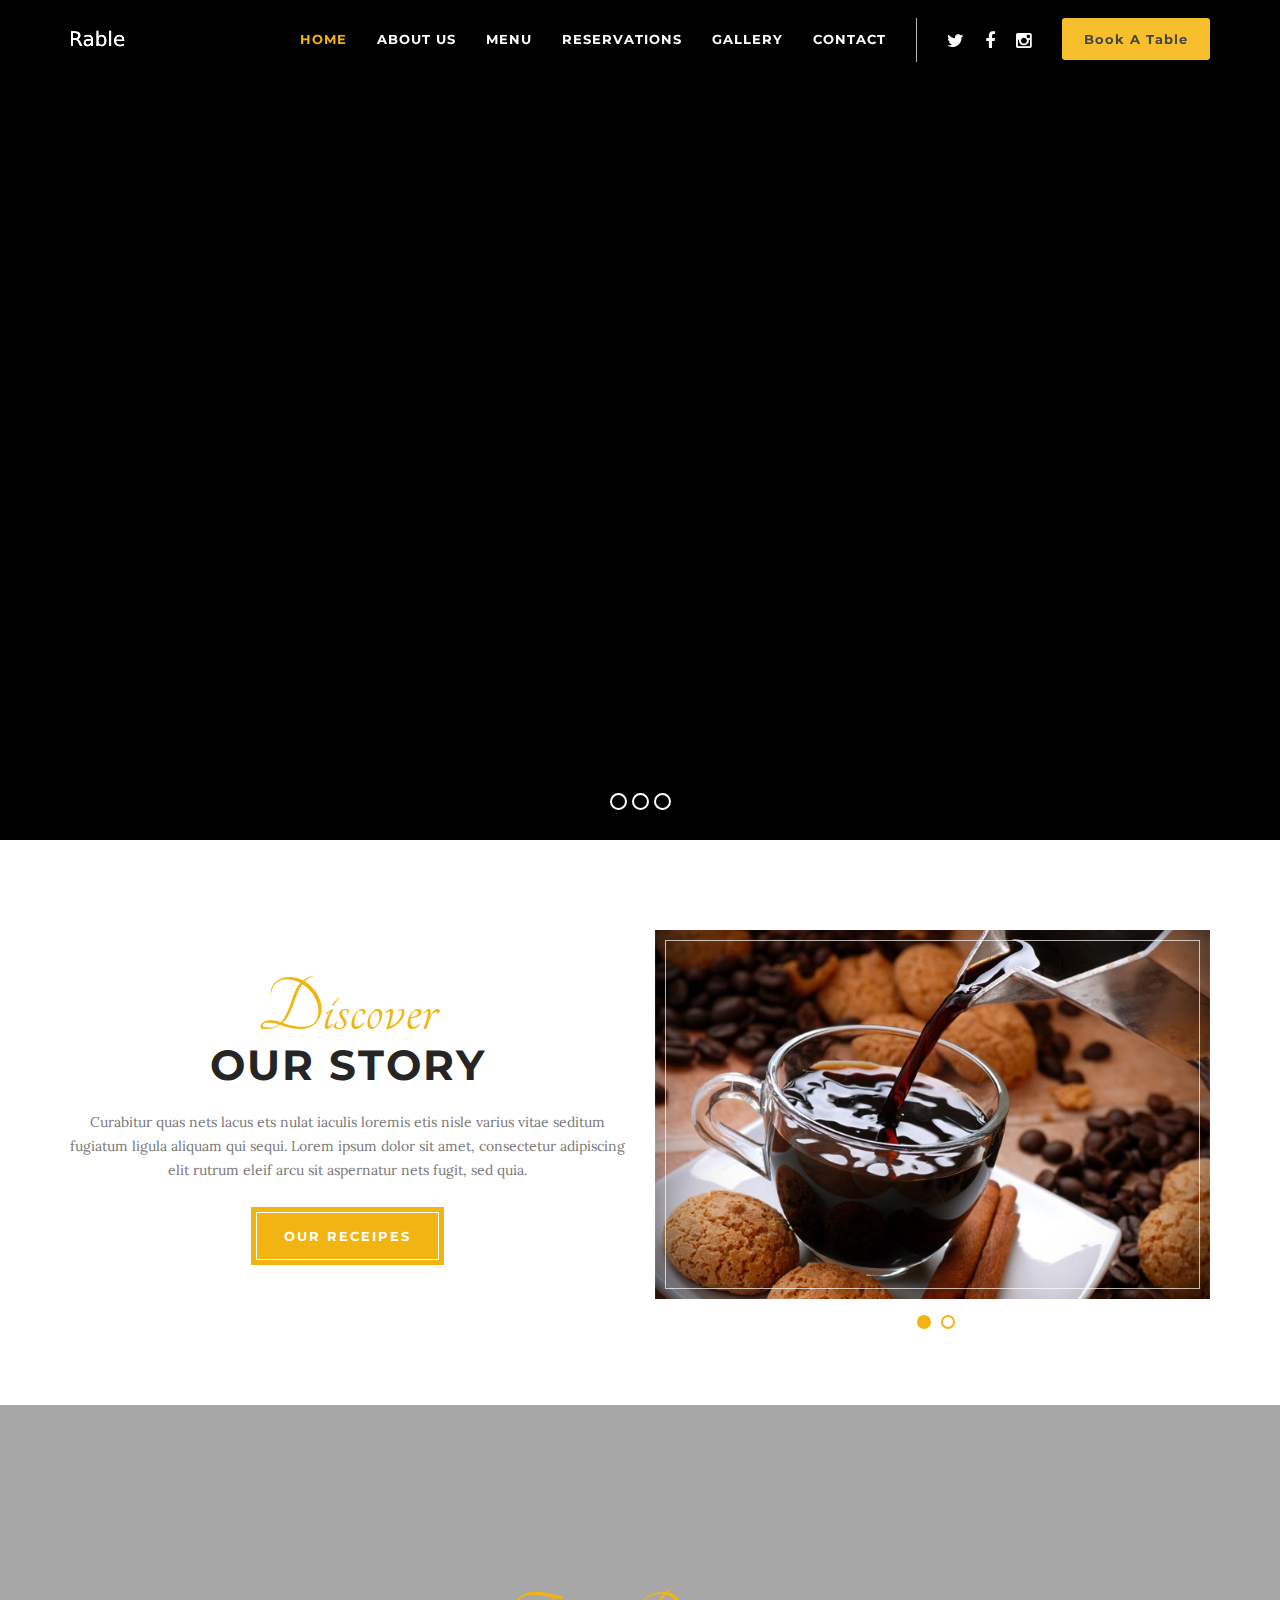
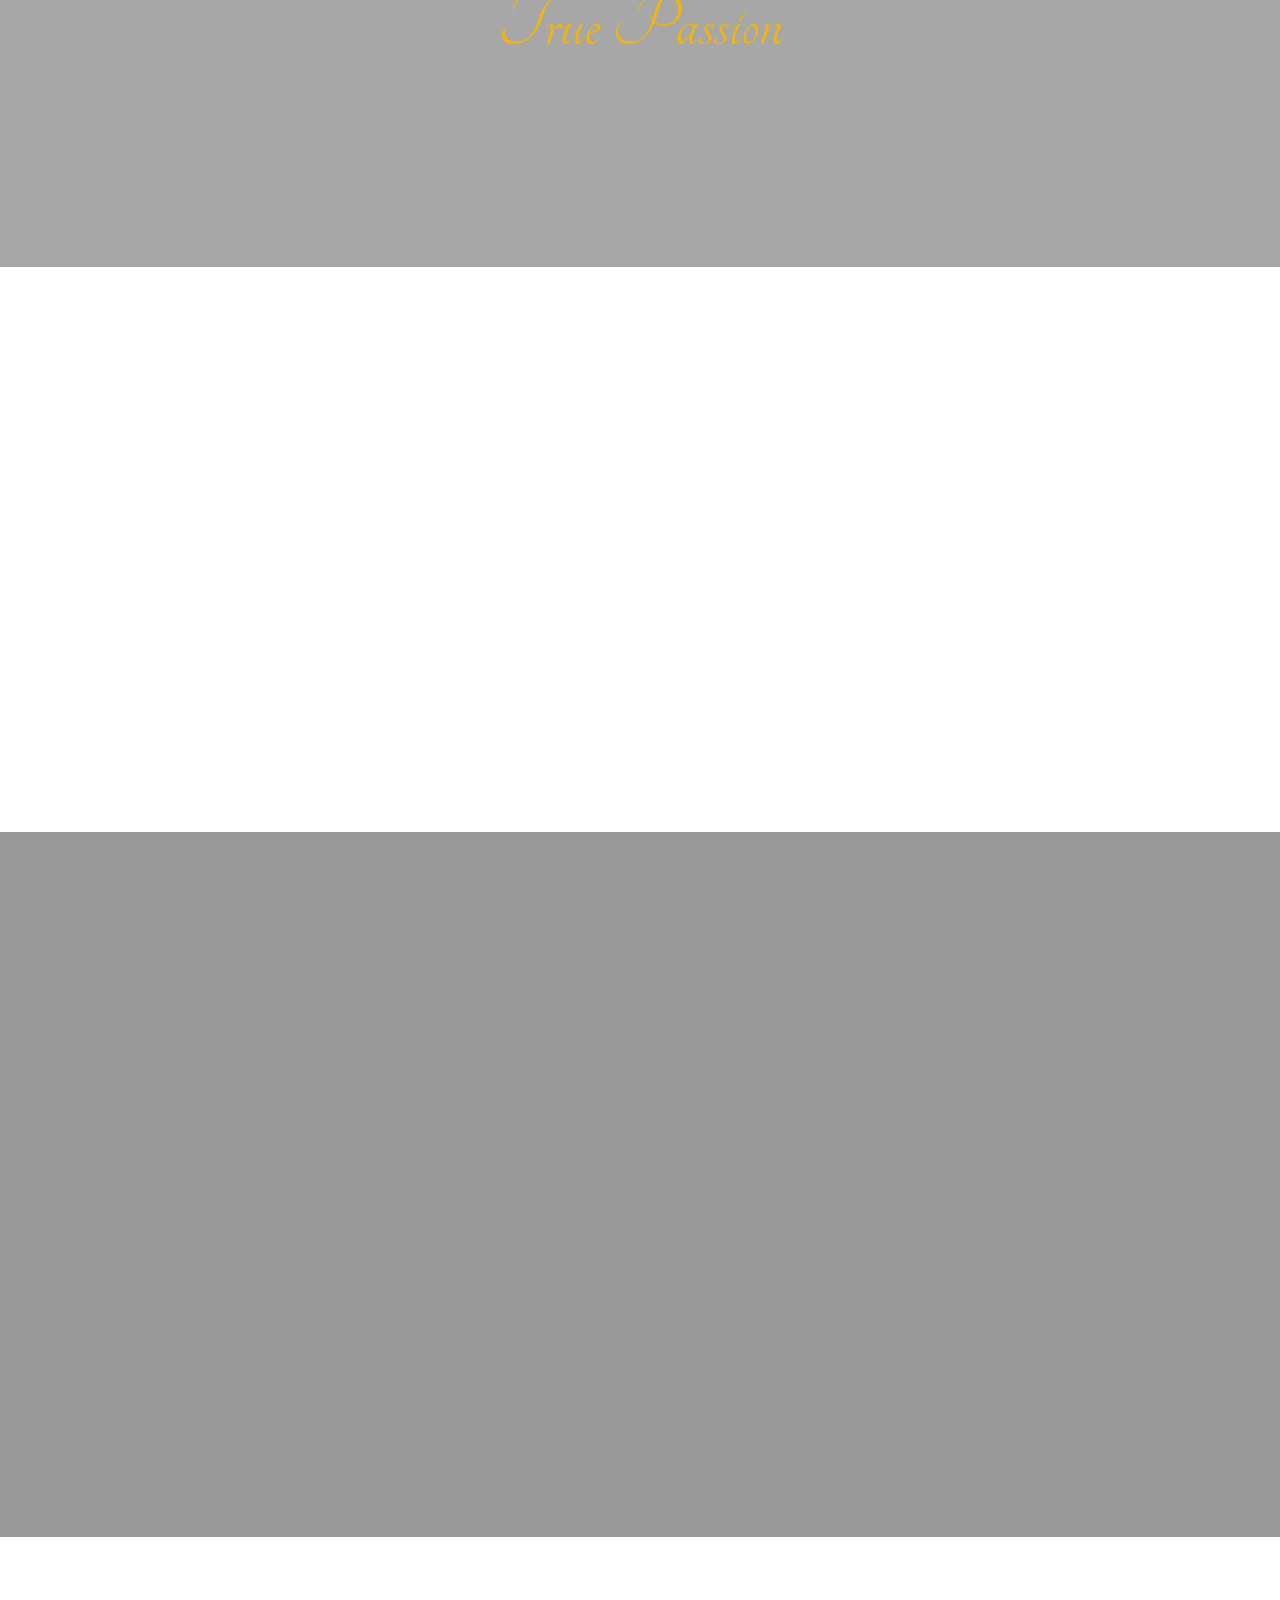
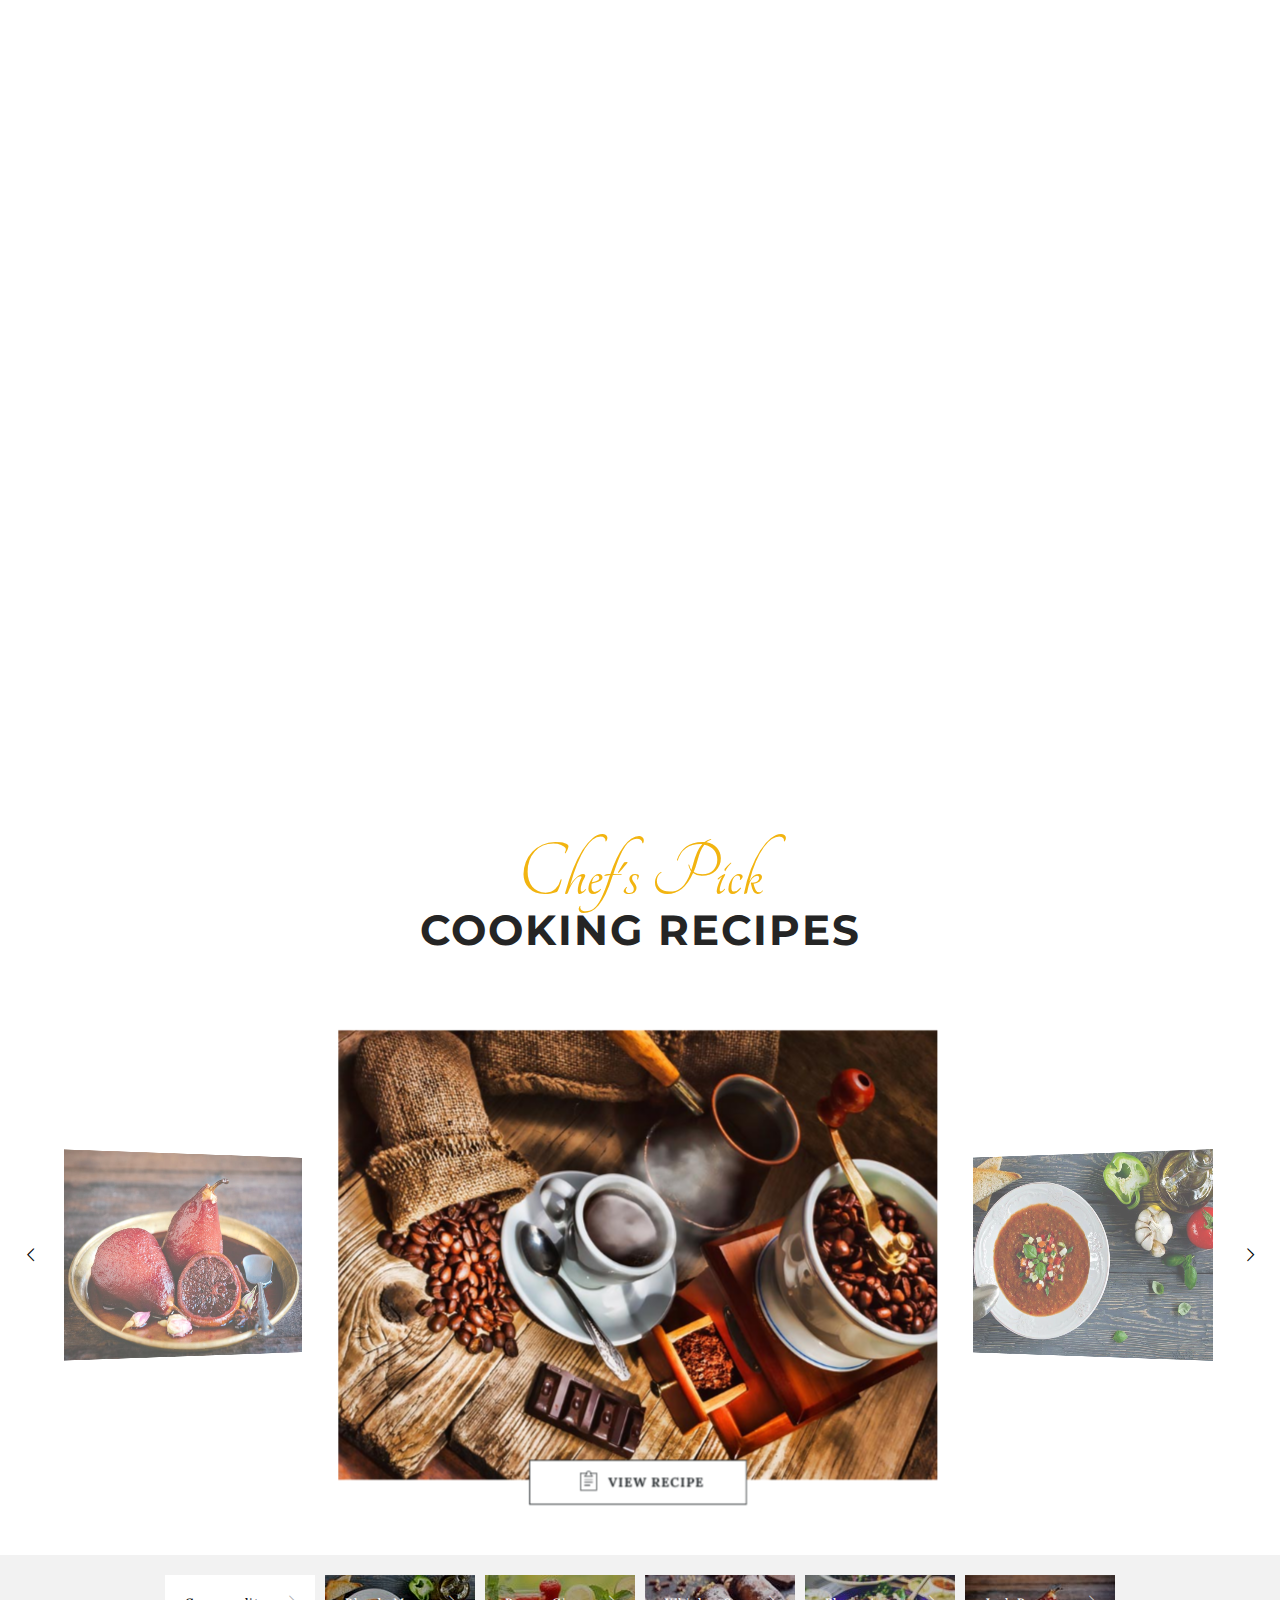
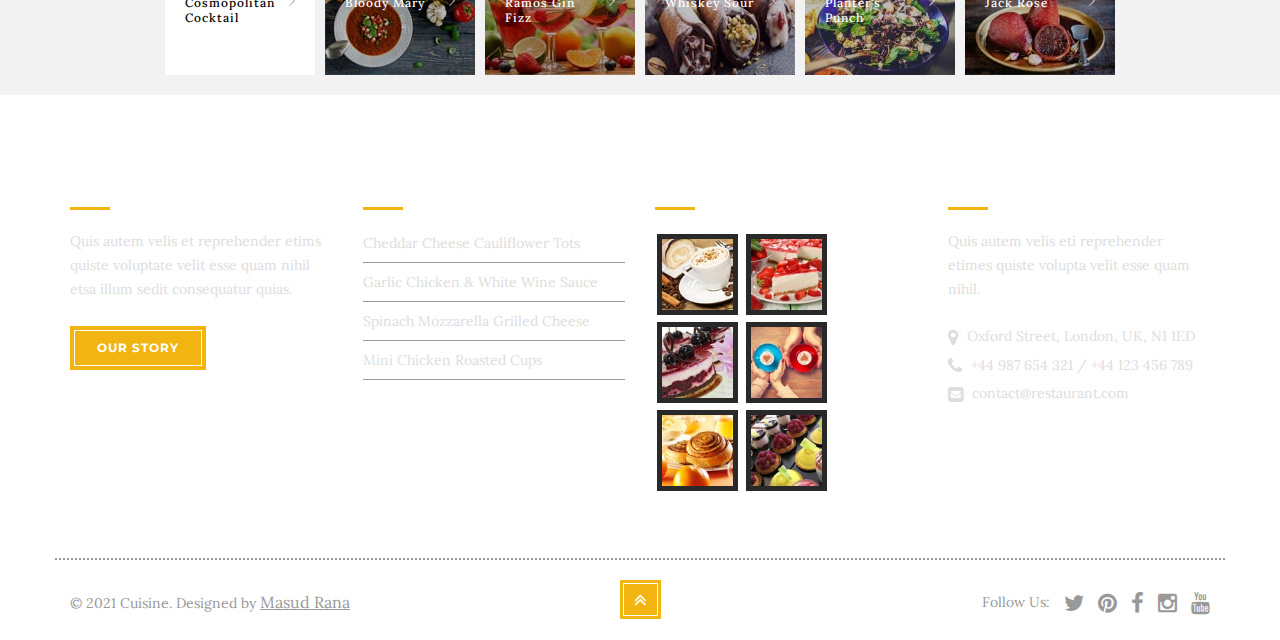
<file: index.html>
<!DOCTYPE html>
<html lang="en">

<head>
    <meta charset="utf-8">
    <meta name="viewport" content="width=device-width, initial-scale=1.0">
    <meta name="keywords" content="">
    <meta name="description" content="">

    <title>Rable - Restaurant Website</title>
    
    <!-- Loading Bootstrap -->
    <link href="bootstrap/css/bootstrap.css" rel="stylesheet">

    <!-- Loading Template CSS -->
    <link href="css/style.css" rel="stylesheet">
    <link href="css/animate.css" rel="stylesheet">
    <link href="css/style-magnific-popup.css" rel="stylesheet">
    
    <!-- Fonts -->
    <link href="css/font-awesome.min.css" rel="stylesheet">
    <link href="css/icons-main.css" rel="stylesheet">
    <link href="css/icons-helper.css" rel="stylesheet">
    
    <!-- RS5.0 Main Stylesheet -->
    <link rel="stylesheet" type="text/css" href="revolution/css/settings.css">
     
    <!-- RS5.0 Layers and Navigation Styles -->
    <link rel="stylesheet" type="text/css" href="revolution/css/layers.css">
    <link rel="stylesheet" type="text/css" href="revolution/css/navigation.css">	
    
    <!-- Google Fonts -->
    <link href='https://fonts.googleapis.com/css?family=Tangerine:400,700' rel='stylesheet' type='text/css'>
    <link href='https://fonts.googleapis.com/css?family=Lora:400,400italic,700' rel='stylesheet' type='text/css'>
    <link href='https://fonts.googleapis.com/css?family=Montserrat:400,700' rel='stylesheet' type='text/css'>

    <!-- Font Favicon -->
    <link rel="shortcut icon" href="images/favicon.ico">

    <!-- HTML5 shim, for IE6-8 support of HTML5 elements. All other JS at the end of file. -->
    <!--[if lt IE 9]>
      <script src="js/html5shiv.js"></script>
      <script src="js/respond.min.js"></script>
    <![endif]-->
    
    <!--headerIncludes-->
    
</head>
<body>
    
	<!--begin loader -->
    <div id="loader">
    	<div class="sk-three-bounce">
            <div class="sk-child sk-bounce1"></div>
            <div class="sk-child sk-bounce2"></div>
            <div class="sk-child sk-bounce3"></div>
    	</div>
    </div>
    <!--end loader -->
    
    <!--begin header -->
    <header class="header">

        <!--begin nav -->
        <nav class="navbar navbar-default navbar-fixed-top">
            
            <!--begin container -->
            <div class="container">
        
                <!--begin navbar -->
                <div class="navbar-header">
                    <button data-target="#navbar-collapse-02" data-toggle="collapse" class="navbar-toggle" type="button">
                        <span class="sr-only">Toggle navigation</span>
                        <span class="icon-bar"></span>
                        <span class="icon-bar"></span>
                        <span class="icon-bar"></span>
                    </button>
                                                                        
                    <a href="index.html" class="navbar-brand brand scrool"><img src="images/logo.png" alt="logo" class="width-100"></a>
                </div>
                        
                <div id="navbar-collapse-02" class="collapse navbar-collapse">
                    <ul class="nav navbar-nav navbar-right">			      
                        <li class="selected"><a href="index.html">Home</a></li>
                        <li><a href="about.html">About Us</a></li>
                        <li><a href="menu.html">Menu</a></li>
                        <li><a href="reservations.html">Reservations</a></li>
                        <li><a href="gallery.html">Gallery</a></li>
                        <li><a href="contact.html">Contact</a></li>
                        
                        <li class="social"><a href="#" class="first"><i class="fa fa-twitter"></i></a></li>
                        <li class="social"><a href="#"><i class="fa fa-facebook"></i></a></li>
                        <li class="social"><a href="#" class="last"><i class="fa fa-instagram"></i></a></li>
                        
                        <li><a href="reservations.html" class="purchase">Book A Table</a></li>
                    </ul>
                </div>
                <!--end navbar -->
                                    
            </div>
    		<!--end container -->
            
        </nav>
    	<!--end nav -->
        
    </header>
    <!--end header -->
        
    <!--begin home-hero-section -->
    <div id="hero-section" class="home-hero-section">
                          
        <div id="rev_slider_202_1_wrapper" class="rev_slider_wrapper fullscreen-container" data-alias="concept1" style="background-color:#000000;padding:0px;">
    
            <!-- START REVOLUTION SLIDER 5.1.1RC fullscreen mode -->
            <div id="rev_slider_202_1" class="rev_slider fullscreenbanner" style="display:none;" data-version="5.1.1RC">
            
                <ul>
                
                    <!-- SLIDE  -->
                    <li data-index="rs-672" data-transition="slidingoverlayhorizontal" data-slotamount="default" data-easein="default" data-easeout="default" data-masterspeed="default" data-thumb="http://placehold.it/150x100" data-rotate="0" data-saveperformance="off" data-title="FRENCH CUISINE" data-description="">
                    
                        <!-- MAIN IMAGE -->
                        <img src="images/rs1.jpg" alt="" data-bgposition="top center" data-bgfit="cover" data-bgrepeat="no-repeat" class="rev-slidebg" data-no-retina>
                        <!-- LAYERS -->

                        <!-- LAYER NR. 1 -->
                        <div class="tp-caption tp-shape tp-shapewrapper " id="slide-672-layer-1" data-x="['center','center','center','center']" data-hoffset="['0','0','0','0']" data-y="['middle','middle','middle','middle']" data-voffset="['0','0','0','0']" data-width="full" data-height="full" data-whitespace="nowrap" data-transform_idle="o:1;" data-transform_in="opacity:0;s:1000;e:Power2.easeInOut;" data-transform_out="opacity:0;s:1000;s:1000;" data-start="0" data-basealign="slide" data-responsive_offset="off" data-responsive="off" style="z-index: 5;background-color:rgba(0, 0, 0, 0.35);border-color:rgba(0, 0, 0, 0);">
                        </div>

                        <!-- LAYER NR. 2 -->
                        <div class="tp-caption Concept-SubTitle   tp-resizeme" id="slide-674-layer-15" data-x="['center','center','center','center']" data-hoffset="['0','0','0','0']" data-y="['middle','middle','middle','middle']" data-voffset="['-105','-105','-97','-114']" data-width="none" data-height="none" data-whitespace="nowrap" data-transform_idle="o:1;" data-transform_in="z:0;rX:0;rY:0;rZ:0;sX:0.9;sY:0.9;skX:0;skY:0;opacity:0;s:1500;e:Power3.easeInOut;" data-transform_out="x:left(R);s:1000;e:Power3.easeIn;s:1000;e:Power3.easeIn;" data-start="1500" data-splitin="none" data-splitout="none" data-responsive_offset="on" style="z-index: 6; white-space: nowrap;font-style:italic;"><img src="images/logo2.png" alt="" width="350" height="175" data-no-retina>
                        </div>

                        <!-- LAYER NR. 3 -->
                        <div class="tp-caption Concept-SubTitle   tp-resizeme" id="slide-672-layer-4" data-x="['center','center','center','center']" data-hoffset="['0','0','0','0']" data-y="['middle','middle','middle','middle']" data-voffset="['115','115','107','104']" data-fontsize="['28','28','20','20']" data-lineheight="['28','28','20','20']" data-width="none" data-height="none" data-whitespace="nowrap" data-transform_idle="o:1;" data-transform_in="z:0;rX:0;rY:0;rZ:0;sX:0.9;sY:0.9;skX:0;skY:0;opacity:0;s:1500;e:Power3.easeInOut;" data-transform_out="x:left(R);s:1000;e:Power3.easeIn;s:1000;e:Power3.easeIn;" data-start="1500" data-splitin="none" data-splitout="none" data-responsive_offset="on" style="z-index: 6; white-space: nowrap;font-style:italic;">We're Known for Great French Cooking
                        </div>

                        <!-- LAYER NR. 4 -->
                        <div class="tp-caption Concept-Title   tp-resizeme" id="slide-672-layer-2" data-x="['center','center','center','center']" data-hoffset="['0','0','0','0']" data-y="['middle','middle','middle','middle']" data-voffset="['50','50','50','50']" data-fontsize="['70','70','50','40']" data-lineheight="['70','70','50','40']" data-width="['none','none','none','400']" data-height="none" data-whitespace="['nowrap','nowrap','nowrap','normal']" data-transform_idle="o:1;" data-transform_in="z:0;rX:0;rY:0;rZ:0;sX:0.9;sY:0.9;skX:0;skY:0;opacity:0;s:1500;e:Power3.easeInOut;" data-transform_out="x:left(R);s:1000;e:Power3.easeIn;s:1000;e:Power3.easeIn;" data-start="1700" data-splitin="none" data-splitout="none" data-responsive_offset="on" style="z-index: 7; white-space: nowrap;text-align:center;">FRENCH CUISINE
                        </div>

                        
                        <!-- LAYER NR. 5 -->
                        <div class="tp-caption Dining-BtnLight rev-btn" id="slide-672-layer-7" data-x="['center','center','center','center']" data-hoffset="['0','0','0','0']" data-y="['top','top','top','top']" data-voffset="['612','552','641','500']" data-width="none" data-height="none" data-whitespace="nowrap" data-transform_idle="o:1;" data-transform_hover="o:1;rX:0;rY:0;rZ:0;z:0;s:300;e:Power1.easeInOut;" data-style_hover="c:rgba(255, 255, 255, 1.00);bg:rgba(255, 255, 255, 0.15);cursor:pointer;" data-transform_in="z:0;rX:0;rY:0;rZ:0;sX:0.9;sY:0.9;skX:0;skY:0;opacity:0;s:1000;e:Power3.easeInOut;" data-transform_out="auto:auto;s:2;" data-start="2100" data-splitin="none" data-splitout="none" data-actions='[{"event":"click","action":"startlayer","layer":"slide-672-layer-6","delay":""},{"event":"click","action":"scrollbelow","offset":"-76px"}]' data-responsive_offset="on" data-responsive="off" data-end="bytrigger" data-lasttriggerstate="reset" style="z-index: 9; white-space: nowrap;outline:none;box-shadow:none;box-sizing:border-box;-moz-box-sizing:border-box;-webkit-box-sizing:border-box;">DISCOVER STORY
                        </div>

                    </li>
                    
                    <!-- SLIDE  -->
                    <li data-index="rs-674" data-transition="slidingoverlayhorizontal" data-slotamount="default" data-easein="default" data-easeout="default" data-masterspeed="default" data-thumb="http://placehold.it/150x100" data-rotate="0" data-saveperformance="off" data-title="AWARDED CHEFS" data-description="">
                    
                        <!-- MAIN IMAGE -->
                        <img src="images/rs2.jpg" alt="" data-bgposition="center center" data-bgfit="cover" data-bgrepeat="no-repeat" class="rev-slidebg" data-no-retina>
                        <!-- LAYERS -->

                        <!-- LAYER NR. 1 -->
                        <div class="tp-caption tp-shape tp-shapewrapper " id="slide-674-layer-1" data-x="['center','center','center','center']" data-hoffset="['0','0','0','0']" data-y="['middle','middle','middle','middle']" data-voffset="['0','0','0','0']" data-width="full" data-height="full" data-whitespace="nowrap" data-transform_idle="o:1;" data-transform_in="opacity:0;s:1000;e:Power2.easeInOut;" data-transform_out="opacity:0;s:1000;s:1000;" data-start="bytrigger" data-basealign="slide" data-responsive_offset="off" data-responsive="off" data-end="bytrigger" data-lasttriggerstate="keep" style="z-index: 5;background-color:rgba(255, 255, 255, 0.35);border-color:rgba(0, 0, 0, 0);">
                        </div>

                        <!-- LAYER NR. 2 -->
                        <div class="tp-caption Concept-SubTitle   tp-resizeme" id="slide-674-layer-16" data-x="['center','center','center','center']" data-hoffset="['0','0','0','0']" data-y="['middle','middle','middle','middle']" data-voffset="['-105','-105','-97','-114']" data-width="none" data-height="none" data-whitespace="nowrap" data-transform_idle="o:1;" data-transform_in="z:0;rX:0;rY:0;rZ:0;sX:0.9;sY:0.9;skX:0;skY:0;opacity:0;s:1500;e:Power3.easeInOut;" data-transform_out="x:left(R);s:1000;e:Power3.easeIn;s:1000;e:Power3.easeIn;" data-start="1500" data-splitin="none" data-splitout="none" data-responsive_offset="on" style="z-index: 6; white-space: nowrap;font-style:italic;"><img src="images/logo2.png" alt="" width="350" height="175" data-no-retina>
                        </div>

                        <!-- LAYER NR. 3 -->
                        <div class="tp-caption Concept-SubTitle   tp-resizeme" id="slide-672-layer-5" data-x="['center','center','center','center']" data-hoffset="['0','0','0','0']" data-y="['middle','middle','middle','middle']" data-voffset="['115','115','107','104']" data-fontsize="['28','28','20','20']" data-lineheight="['28','28','20','20']" data-width="none" data-height="none" data-whitespace="nowrap" data-transform_idle="o:1;" data-transform_in="z:0;rX:0;rY:0;rZ:0;sX:0.9;sY:0.9;skX:0;skY:0;opacity:0;s:1500;e:Power3.easeInOut;" data-transform_out="x:left(R);s:1000;e:Power3.easeIn;s:1000;e:Power3.easeIn;" data-start="1500" data-splitin="none" data-splitout="none" data-responsive_offset="on" style="z-index: 6; white-space: nowrap;font-style:italic;">We're Known for Great French Cooking
                        </div>

                        <!-- LAYER NR. 4 -->
                        <div class="tp-caption Concept-Title   tp-resizeme" id="slide-672-layer-3" data-x="['center','center','center','center']" data-hoffset="['0','0','0','0']" data-y="['middle','middle','middle','middle']" data-voffset="['50','50','50','50']" data-fontsize="['70','70','50','40']" data-lineheight="['70','70','50','40']" data-width="['none','none','none','400']" data-height="none" data-whitespace="['nowrap','nowrap','nowrap','normal']" data-transform_idle="o:1;" data-transform_in="z:0;rX:0;rY:0;rZ:0;sX:0.9;sY:0.9;skX:0;skY:0;opacity:0;s:1500;e:Power3.easeInOut;" data-transform_out="x:left(R);s:1000;e:Power3.easeIn;s:1000;e:Power3.easeIn;" data-start="1700" data-splitin="none" data-splitout="none" data-responsive_offset="on" style="z-index: 7; white-space: nowrap;text-align:center;">AWARDED CHEFS
                        </div>
                        
                        <!-- LAYER NR. 5 -->
                        <div class="tp-caption Dining-BtnLight rev-btn" id="slide-672-layer-8" data-x="['center','center','center','center']" data-hoffset="['0','0','0','0']" data-y="['top','top','top','top']" data-voffset="['612','552','641','500']" data-width="none" data-height="none" data-whitespace="nowrap" data-transform_idle="o:1;" data-transform_hover="o:1;rX:0;rY:0;rZ:0;z:0;s:300;e:Power1.easeInOut;" data-style_hover="c:rgba(255, 255, 255, 1.00);bg:rgba(255, 255, 255, 0.15);cursor:pointer;" data-transform_in="z:0;rX:0;rY:0;rZ:0;sX:0.9;sY:0.9;skX:0;skY:0;opacity:0;s:1000;e:Power3.easeInOut;" data-transform_out="auto:auto;s:2;" data-start="2100" data-splitin="none" data-splitout="none" data-actions='[{"event":"click","action":"startlayer","layer":"slide-672-layer-6","delay":""},{"event":"click","action":"scrollbelow","offset":"-76px"}]' data-responsive_offset="on" data-responsive="off" data-end="bytrigger" data-lasttriggerstate="reset" style="z-index: 9; white-space: nowrap;outline:none;box-shadow:none;box-sizing:border-box;-moz-box-sizing:border-box;-webkit-box-sizing:border-box;">MEET CHEFS
                        </div>

                    </li>
                    
                    <!-- SLIDE  -->
                    <li data-index="rs-673" data-transition="slidingoverlayhorizontal" data-slotamount="default" data-easein="default" data-easeout="default" data-masterspeed="default" data-thumb="http://placehold.it/150x100" data-rotate="0" data-saveperformance="off" data-title="INGREDIENTS" data-description="">
                    
                        <!-- MAIN IMAGE -->
                        <img src="images/rs3.jpg" alt="" data-bgposition="center center" data-bgfit="cover" data-bgrepeat="no-repeat" class="rev-slidebg" data-no-retina>
                        <!-- LAYERS -->

                        <!-- LAYER NR. 1 -->
                        <div class="tp-caption tp-shape tp-shapewrapper " id="slide-674-layer-11" data-x="['center','center','center','center']" data-hoffset="['0','0','0','0']" data-y="['middle','middle','middle','middle']" data-voffset="['0','0','0','0']" data-width="full" data-height="full" data-whitespace="nowrap" data-transform_idle="o:1;" data-transform_in="opacity:0;s:1000;e:Power2.easeInOut;" data-transform_out="opacity:0;s:1000;s:1000;" data-start="bytrigger" data-basealign="slide" data-responsive_offset="off" data-responsive="off" data-end="bytrigger" data-lasttriggerstate="keep" style="z-index: 5;background-color:rgba(255, 255, 255, 0.35);border-color:rgba(0, 0, 0, 0);">
                        </div>

                        <!-- LAYER NR. 2 -->
                        <div class="tp-caption Concept-SubTitle   tp-resizeme" id="slide-674-layer-17" data-x="['center','center','center','center']" data-hoffset="['0','0','0','0']" data-y="['middle','middle','middle','middle']" data-voffset="['-105','-105','-97','-114']" data-width="none" data-height="none" data-whitespace="nowrap" data-transform_idle="o:1;" data-transform_in="z:0;rX:0;rY:0;rZ:0;sX:0.9;sY:0.9;skX:0;skY:0;opacity:0;s:1500;e:Power3.easeInOut;" data-transform_out="x:left(R);s:1000;e:Power3.easeIn;s:1000;e:Power3.easeIn;" data-start="1500" data-splitin="none" data-splitout="none" data-responsive_offset="on" style="z-index: 6; white-space: nowrap;font-style:italic;"><img src="images/logo2.png" alt="" width="350" height="175" data-no-retina>
                        </div>

                        <!-- LAYER NR. 3 -->
                        <div class="tp-caption Concept-SubTitle   tp-resizeme" id="slide-672-layer-6" data-x="['center','center','center','center']" data-hoffset="['0','0','0','0']" data-y="['middle','middle','middle','middle']" data-voffset="['115','115','107','104']" data-fontsize="['28','28','20','20']" data-lineheight="['28','28','20','20']" data-width="none" data-height="none" data-whitespace="nowrap" data-transform_idle="o:1;" data-transform_in="z:0;rX:0;rY:0;rZ:0;sX:0.9;sY:0.9;skX:0;skY:0;opacity:0;s:1500;e:Power3.easeInOut;" data-transform_out="x:left(R);s:1000;e:Power3.easeIn;s:1000;e:Power3.easeIn;" data-start="1500" data-splitin="none" data-splitout="none" data-responsive_offset="on" style="z-index: 6; white-space: nowrap;font-style:italic;">We're Known for Great French Cooking
                        </div>

                        <!-- LAYER NR. 4 -->
                        <div class="tp-caption Concept-Title   tp-resizeme" id="slide-672-layer-14" data-x="['center','center','center','center']" data-hoffset="['0','0','0','0']" data-y="['middle','middle','middle','middle']" data-voffset="['50','50','50','50']" data-fontsize="['70','70','50','40']" data-lineheight="['70','70','50','40']" data-width="['none','none','none','400']" data-height="none" data-whitespace="['nowrap','nowrap','nowrap','normal']" data-transform_idle="o:1;" data-transform_in="z:0;rX:0;rY:0;rZ:0;sX:0.9;sY:0.9;skX:0;skY:0;opacity:0;s:1500;e:Power3.easeInOut;" data-transform_out="x:left(R);s:1000;e:Power3.easeIn;s:1000;e:Power3.easeIn;" data-start="1700" data-splitin="none" data-splitout="none" data-responsive_offset="on" style="z-index: 7; white-space: nowrap;text-align:center;">FRESH INGREDIENTS
                        </div>
                        
                        <!-- LAYER NR. 5 -->
                        <div class="tp-caption Dining-BtnLight rev-btn" id="slide-672-layer-9" data-x="['center','center','center','center']" data-hoffset="['0','0','0','0']" data-y="['top','top','top','top']" data-voffset="['612','552','641','500']" data-width="none" data-height="none" data-whitespace="nowrap" data-transform_idle="o:1;" data-transform_hover="o:1;rX:0;rY:0;rZ:0;z:0;s:300;e:Power1.easeInOut;" data-style_hover="c:rgba(255, 255, 255, 1.00);bg:rgba(255, 255, 255, 0.15);cursor:pointer;" data-transform_in="z:0;rX:0;rY:0;rZ:0;sX:0.9;sY:0.9;skX:0;skY:0;opacity:0;s:1000;e:Power3.easeInOut;" data-transform_out="auto:auto;s:2;" data-start="2100" data-splitin="none" data-splitout="none" data-actions='[{"event":"click","action":"startlayer","layer":"slide-672-layer-6","delay":""},{"event":"click","action":"scrollbelow","offset":"-76px"}]' data-responsive_offset="on" data-responsive="off" data-end="bytrigger" data-lasttriggerstate="reset" style="z-index: 9; white-space: nowrap;outline:none;box-shadow:none;box-sizing:border-box;-moz-box-sizing:border-box;-webkit-box-sizing:border-box;">THE INGREDIENTS
                        </div>

                    </li>
                    
                </ul>
                
                <div class="tp-bannertimer tp-bottom" style="visibility: hidden !important;"></div>
                
            </div>
            
        </div>
        <!-- END REVOLUTION SLIDER -->
              
    </div>
    <!--end home-hero-section -->
    
    <!--begin section-white-->
    <section class="section-white">
    
      <!--begin container-->
      <div class="container"> 

            <!--begin row-->
            <div class="row">
            
                <!--begin col-md-6-->
                <div class="col-md-6 text-center padding-top-50 padding-bottom-50 wow slideInLeft">
            
                    <span class="comic-text">Discover</span>
                    
                    <h2 class="section-title">Our Story</h2>
                    
                    <p>Curabitur quas nets lacus ets nulat iaculis loremis etis nisle varius vitae seditum fugiatum ligula aliquam qui sequi. Lorem ipsum dolor sit amet, consectetur adipiscing elit rutrum eleif arcu sit aspernatur nets fugit, sed quia.</p>
                    
                    <a href="about.html" class="btn btn-lg btn-yellow">OUR RECEIPES</a>
                
                </div>
                <!--end col-md-6-->
                
                <!--begin col-md-6-->
                <div class="col-md-6 wow slideInRight">
                                    
                    <!--begin carousel1-->
                    <div id="myCarousel1" class="carousel carousel1 slide" data-interval="true">
                        
                        <!--begin carousel-inner-->
                        <div class="carousel-inner">
                        
                            <!--begin carousel item-->
                            <div class="item active">
                            
                                <!--begin image-wrapper-->
                                <div class="image-wrapper">
                                    <img src="images/food2.jpg" alt="picture" class="width-100">
                                </div>
                                <!--end image-wrapper-->
                                
                            </div>
                            <!--end carousel item-->
                            
                            <!--begin carousel item-->
                            <div class="item">
                            
                                <!--begin image-wrapper-->
                                <div class="image-wrapper">
                                    <img src="images/food3.jpg" alt="picture" class="width-100">
                                </div>
                                <!--end image-wrapper-->
                                
                            </div>
                            <!--end carousel item-->
                                                       
                        </div>
                        <!--end carousel-inner-->
                        
                        <!-- begin carousel-indicators -->
                        <ol class="carousel-indicators">
                            <li data-target="#myCarousel1" data-slide-to="0" class="active"></li>
                            <li data-target="#myCarousel1" data-slide-to="1"></li>
                        </ol>
                        <!-- end carousel-indicators -->
                        
                    </div>
                    <!--end carousel1-->
                                            
                </div>
                <!--end col-md-6-->
                 
            </div>
            <!--end row-->
            
        </div>
        <!--end container-->
        
    </section>
    <!--end section-white-->
    
    <!--begin image-section -->
    <section class="image-section">
    
        <!--begin image-overlay -->
        <div class="image-overlay"></div>
        <!--end image-overlay -->
            
        <!--begin container-->
        <div class="container image-section-inside">

            <!--begin row-->
            <div class="row">
            
                <!--begin col-md-10-->
                <div class="col-md-10 col-md-offset-1 text-center">
                
                    <span class="comic-text wow fadeIn">True Passion</span>
                    
                    <h3 class="section-title white wow bounceIn">Natural Flavours</h3>
                    
                </div>
                <!--end col-md-6-->
            
            </div>
            <!--end row-->
            
        </div>
        <!--end container-->
        
    </section>
    <!--end image-section -->
    
    <!--begin section-white-->
    <section class="section-white">
    
      <!--begin container-->
      <div class="container"> 

            <!--begin row-->
            <div class="row">
            
                <!--begin col-md-6-->
                <div class="col-md-6 wow slideInLeft">
                                    
                    <!--begin carousel1-->
                    <div id="myCarousel2" class="carousel carousel1 slide" data-interval="true">
                        
                        <!--begin carousel-inner-->
                        <div class="carousel-inner">
                        
                            <!--begin carousel item-->
                            <div class="item active">
                            
                                <!--begin image-wrapper-->
                                <div class="image-wrapper">
                                    <img src="images/food4.jpg" alt="picture" class="width-100">
                                </div>
                                <!--end image-wrapper-->
                                
                            </div>
                            <!--end carousel item-->
                            
                            <!--begin carousel item-->
                            <div class="item">
                            
                                <!--begin image-wrapper-->
                                <div class="image-wrapper">
                                    <img src="images/food5.jpg" alt="picture" class="width-100">
                                </div>
                                <!--end image-wrapper-->
                                
                            </div>
                            <!--end carousel item-->
                                                       
                        </div>
                        <!--end carousel-inner-->
                        
                        <!-- begin carousel-indicators -->
                        <ol class="carousel-indicators">
                            <li data-target="#myCarousel2" data-slide-to="0" class="active"></li>
                            <li data-target="#myCarousel2" data-slide-to="1"></li>
                        </ol>
                        <!-- end carousel-indicators -->
                        
                    </div>
                    <!--end carousel1-->
                                            
                </div>
                <!--end col-md-6-->
                
                <!--begin col-md-6-->
                <div class="col-md-6 text-center padding-top-50 padding-bottom-50 wow slideInRight">
            
                    <span class="comic-text">Discover</span>
                    
                    <h2 class="section-title">Our Chefs</h2>
                    
                    <p>Curabitur quas nets lacus ets nulat iaculis loremis etis nisle varius vitae seditum fugiatum ligula aliquam qui sequi. Lorem ipsum dolor sit amet, consectetur adipiscing elit rutrum eleif arcu sit aspernatur nets fugit, sed quia.</p>
                    
                    <a href="#" class="btn btn-lg btn-yellow scrool">MEET CHEFS</a>
                
                </div>
                <!--end col-md-6-->
                 
            </div>
            <!--end row-->
            
        </div>
        <!--end container-->
        
    </section>
    <!--end section-white-->
    
    <!--begin home-menu-section -->
    <section class="home-menu-section">
    
        <!--begin image-overlay -->
        <div class="image-overlay"></div>
        <!--end image-overlay -->
            
        <!--begin container-->
        <div class="container image-section-inside">

            <!--begin row-->
            <div class="row">
            
                <!--begin col-md-7-->
                <div class="col-md-7">
                           
                    <div class="text-center margin-bottom-30">
                    
                        <span class="comic-text wow fadeIn">Best Recipes</span>
                        
                        <h3 class="section-title white wow bounceIn">AWARDED CHEFS</h3>
                        
                    </div>
                           
                    <!--begin row-->
                    <div class="row">
                    
                        <!--begin col-md-6-->
                        <div class="col-md-6 wow fadeInUp">
                            
                            <!--begin menu-wrapper-->
                            <div class="menu-wrapper">
                                
                                <!--begin home-menu-list-->
                                <div class="home-menu-list">
                                
                                    <h5 class="white">English Breakfast</h5>
                                    
                                    <p class="price">$12.95</p>
                                    
                                    <span class="dot-line"></span>
                                    
                                </div>
                                <!--end home-menu-list-->
                                
                                <p class="home-menu-ingredients">Scrambled eggs with crispy bacon, sausage, black pudding, tomato &amp; mushroom.</p>
                                    
                            </div>
                            <!--end menu-wrapper-->
                            
                        </div>
                        <!--end col-md-6-->
                    
                        <!--begin col-md-6-->
                        <div class="col-md-6 wow fadeInUp">
                            
                            <!--begin menu-wrapper-->
                            <div class="menu-wrapper">
                                
                                <!--begin home-menu-list-->
                                <div class="home-menu-list">
                                
                                    <h5 class="white">Lasagna Classica</h5>
                                    
                                    <p class="price">$19.55</p>
                                    
                                    <span class="dot-line"></span>
                                    
                                </div>
                                <!--end home-menu-list-->
                                
                                <p class="home-menu-ingredients">Broccoli rabe, ittalian sausage, peperoncino, tomates, flour and roasted garlic.</p>
                                        
                            </div>
                            <!--end menu-wrapper-->
                            
                        </div>
                        <!--end col-md-6-->
                    
                        <!--begin col-md-6-->
                        <div class="col-md-6 wow fadeInUp">
                            
                            <!--begin menu-wrapper-->
                            <div class="menu-wrapper">
                                
                                <!--begin home-menu-list-->
                                <div class="home-menu-list">
                                
                                    <h5 class="white">Vegetables Soup</h5>
                                    
                                    <p class="price">$9.95</p>
                                    
                                    <span class="dot-line"></span>
                                    
                                </div>
                                <!--end home-menu-list-->
                                
                                <p class="home-menu-ingredients">Papaya salsa, sliced red radishes, avocado, corn tortilla, spicy tomato ketchup.</p>
                                            
                            </div>
                            <!--end menu-wrapper-->
                            
                        </div>
                        <!--end col-md-6-->
                    
                        <!--begin col-md-6-->
                        <div class="col-md-6 wow fadeInUp">
                            
                            <!--begin menu-wrapper-->
                            <div class="menu-wrapper">
                                
                                <!--begin home-menu-list-->
                                <div class="home-menu-list">
                                
                                    <h5 class="white">Toffee Pudding</h5>
                                    
                                    <p class="price">$10.50</p>
                                    
                                    <span class="dot-line"></span>
                                    
                                </div>
                                <!--end home-menu-list-->
                                
                                <p class="home-menu-ingredients">Baked caramel colored sponge cake with raisins, ladled with warm toffee sauce.</p>
                                                
                            </div>
                            <!--end menu-wrapper-->
                            
                        </div>
                        <!--end col-md-6-->
                    
                    </div>
                    <!--end row-->
                           
                    <!--begin row-->
                    <div class="row text-center margin-top-20 wow bounceIn">
                
                        <a href="#" class="btn btn-lg btn-white-transparent scrool"><i class="pe-7s-note2" style="font-size:20px; float: left; margin-top:-3px; margin-right: 10px; color: #f8bf2c;"></i>FULL MENU</a>
                     
                    </div>
                    <!--end row-->
                    
                </div>
                <!--end col-md-7-->
            
            </div>
            <!--end row-->
            
        </div>
        <!--end container-->    
        
    </section>
    <!--end home-menu-section -->
    
    <!--begin section-white-->
    <section class="section-white small-padding-bottom">
    
        <!--begin container-->
        <div class="container"> 

            <!--begin row-->
            <div class="row margin-bottom-40">
            
                <!--begin col-md-12-->
                <div class="col-md-12 text-center">
                
                    <div class="text-center">
                    
                        <span class="comic-text wow fadeIn">Latest News</span>
                        
                        <h2 class="section-title wow bounceIn">Delicious Recipes</h2>
                        
                    </div>
            
                </div>
                <!--end col-md-12-->
            
            </div>
            <!--end row-->
            
            <!--begin row-->
            <div class="row">
    
                <!--begin col-md-4 -->
                <div class="col-md-4 wow bounceInUp">
                    
                    <!--begin blog-item -->
                    <div class="blog-item">
                            
                        <!--begin popup image -->
                        <div class="popup-wrapper">
                            <div class="popup-gallery">
                                <a href="#" class="blog-item-pic"><img src="images/a10.jpg" class="width-100" alt="pic"><span class="eye-wrapper"><i class="pe-7s-link eye-icon"></i></span></a>
                            </div>
                        </div>
                        <!--begin popup image -->
                            
                        <!--begin blog-item_inner -->
                        <div class="blog-item-inner">
                        
                            <h3 class="blog-title"><a href="#">Brownies and Coffee</a></h3>
                            
                                                                    
                            <p>Quis autem velis et reprehender etims quiste voluptate velit esse quam nihil etsa illum sedit consequatur quias voluptas sit netsum.</p>
    
                            <a href="#" class="btn btn-lg btn-yellow-small scrool">DISCOVER MORE</a>
                                                            
                        </div>
                        <!--end blog-item-inner -->
                        
                    </div>
                    <!--end blog-item -->
                        
                </div>
                <!--end col-md-4-->
                
                <!--begin col-md-4 -->
                <div class="col-md-4 wow bounceInUp">
                    
                    <!--begin blog-item -->
                    <div class="blog-item">
                        
                        <!--begin popup image -->
                        <div class="popup-wrapper">
                            <div class="popup-gallery">
                                <a href="#" class="blog-item-pic"><img src="images/a9.jpg" class="width-100" alt="pic"><span class="eye-wrapper"><i class="pe-7s-link eye-icon"></i></span></a>
                            </div>
                        </div>
                        <!--begin popup image -->
                            
                        <!--begin blog-item_inner -->
                        <div class="blog-item-inner">
                        
                            <h3 class="blog-title"><a href="#">Oldest London Pub</a></h3>
                            
                                                                    
                            <p>Quis autem velis et reprehender etims quiste voluptate velit esse quam nihil etsa illum sedit consequatur quias voluptas sit netsum.</p>
    
                            <a href="#" class="btn btn-lg btn-yellow-small scrool">DISCOVER MORE</a>
                                                            
                        </div>
                        <!--end blog-item-inner -->
                        
                    </div>
                    <!--end blog-item -->
                        
                </div>
                <!--end col-md-4-->
               
                <!--begin col-md-4 -->
                <div class="col-md-4 wow bounceInUp">
                    
                    <!--begin blog-item -->
                    <div class="blog-item">
                        
                        <!--begin popup image -->
                        <div class="popup-wrapper">
                            <div class="popup-gallery">
                                <a href="#" class="blog-item-pic"><img src="images/a8.jpg" class="width-100" alt="pic"><span class="eye-wrapper"><i class="pe-7s-link eye-icon"></i></span></a>
                            </div>
                        </div>
                        <!--begin popup image -->
                            
                        <!--begin blog-item_inner -->
                        <div class="blog-item-inner">
                        
                            <h3 class="blog-title"><a href="#">New Cooking Recipes</a></h3>
                            
                                                                    
                            <p>Quis autem velis et reprehender etims quiste voluptate velit esse quam nihil etsa illum sedit consequatur quias voluptas sit netsum.</p>
    
                            <a href="#" class="btn btn-lg btn-yellow-small scrool">DISCOVER MORE</a>
                                                            
                        </div>
                        <!--end blog-item-inner -->
                        
                    </div>
                    <!--end blog-item -->
                        
                </div>
                <!--end col-md-4-->
                
            </div>
            <!--end row-->
            
        </div>
        <!--end container-->
    
	</section>
    <!--end section-white-->
    
    <!--begin instagram feed -->
    <div id="instafeed">
        
        <!--begin iinstagram-text -->
        <div class="instagram-text">
        
        	<a href="#" target="_blank" class="instagram-icon"><i class="fa fa-instagram"></i></a>
        
        	<p>Please follow on Instagram<br>for latest recipes.</p>
        
        </div>
        <!--end instagram-text -->
        
    </div>
    <!--end instagram feed -->
    
    <!--begin slideshow section -->
    <section class="section-white no-padding-bottom">
        
        <!--begin container-->
        <div class="container">

            <!--begin row-->
            <div class="row">
            
                <!--begin col-md-12-->
                <div class="col-md-12 text-center">
                
                    <div class="text-center">
                    
                        <span class="comic-text">Chef's Pick</span>
                        
                        <h2 class="section-title no-margin">Cooking Recipes</h2>
                        
                    </div>
            
                </div>
                <!--end col-md-12-->
            
            </div>
            <!--end row-->
            
            <!--begin row-->
            <div class="row">
            
                <!--begin col-md-12-->
                <div class="col-md-12 text-center">
                
                    <!--begin rev_slider_108_1_wrapper-->
                    <div id="rev_slider_108_1_wrapper" class="rev_slider_wrapper fullwidthbanner-container" data-alias="food-carousel80" style="margin:0px auto;padding:0px;margin-top:0px;margin-bottom:0px;">
                        
                        <!-- START REVOLUTION SLIDER 5.0.7 fullwidth mode -->
                        <div id="rev_slider_108_1" class="rev_slider fullwidthabanner" style="display:none;" data-version="5.0.7">
                            
                            <ul>	
                            
                                <!-- SLIDE  -->
                                <li data-index="rs-326" data-transition="fade" data-slotamount="7"  data-easein="default" data-easeout="default" data-masterspeed="300"  data-thumb="images/food0-150x100.jpg"  data-rotate="0"  data-saveperformance="off"  data-title="Cosmopolitan Cocktail" data-description="">
                                    <!-- MAIN IMAGE -->
                                    <img src="images/food0.jpg"  alt=""  data-bgposition="center center" data-bgfit="contain" data-bgrepeat="no-repeat" class="rev-slidebg" data-no-retina>
                                    <!-- LAYERS -->
    
                                    <!-- LAYER NR. 1 -->
                                    <div class="tp-caption FoodCarousel-Content   tp-resizeme" 
                                         id="slide-326-layer-3" 
                                         data-x="center" data-hoffset="" 
                                         data-y="center" data-voffset="" 
                                                    data-width="['420']"
                                        data-height="['420']"
                                        data-transform_idle="o:1;"
                             
                                         data-transform_in="z:0;rX:0;rY:0;rZ:0;sX:0.9;sY:0.9;skX:0;skY:0;opacity:0;s:800;e:Power3.easeInOut;" 
                                         data-transform_out="auto:auto;s:500;" 
                                        data-start="bytrigger" 
                                        data-splitin="none" 
                                        data-splitout="none" 
                                        data-responsive_offset="on" 
    
                                         data-end="bytrigger"
                                        data-lasttriggerstate="reset"
                                        style="z-index: 5; min-width: 420px; max-width: 420px; max-width: 420px; max-width: 420px; white-space: normal;"><span class="foodcarousel-headline" style=" color: #252525; font-weight:700; text-decoration: underline;">Strawberry Cheesecake</span><br/>
                            1 / 2 Cup of Mixed Herbs<br/>
                            2 Pieces of Baguette<br/>
                            3 Large Tomatoes<br/>
                            4 Fresh Salads<br/>
                            1 Red Chili
                            <hr  style="border-top: 1px solid #292e31;">
                            Quis autem velis et reprehender etims quiste<br>voluptate velit esse quam nihil etsa illum sit sedit consequatur quias voluptas nets.
                                    </div>
    
                                    <!-- LAYER NR. 2 -->
                                    <div class="tp-caption FoodCarousel-Button rev-btn " 
                                         id="slide-326-layer-1" 
                                         data-x="center" data-hoffset="" 
                                         data-y="bottom" data-voffset="50" 
                                                    data-width="['auto']"
                                        data-height="['auto']"
                                        data-transform_idle="o:1;"
                                            data-transform_hover="o:1;rX:0;rY:0;rZ:0;z:0;s:300;e:Power1.easeInOut;"
                                            data-style_hover="c:rgba(255, 255, 255, 1.00);bg:rgba(41, 46, 49, 1.00);cursor:pointer;"
                             
                                         data-transform_in="opacity:0;s:300;e:Power3.easeInOut;" 
                                         data-transform_out="opacity:0;s:300;s:300;" 
                                        data-start="0" 
                                        data-splitin="none" 
                                        data-splitout="none" 
                                        data-actions='[{"event":"click","action":"startlayer","layer":"slide-326-layer-3","delay":""},{"event":"click","action":"startlayer","layer":"slide-326-layer-5","delay":"200"},{"event":"click","action":"stoplayer","layer":"slide-326-layer-1","delay":""}]'
                                        data-responsive_offset="on" 
                                        data-responsive="off"
                                                    data-lasttriggerstate="reset"
                                        style="z-index: 6; white-space: nowrap;outline:none;box-shadow:none;box-sizing:border-box;-moz-box-sizing:border-box;-webkit-box-sizing:border-box;"><i class="pe-7s-note2" style="font-size: 21px; float: left;margin-top:-6px;margin-right:10px;"></i> VIEW RECIPE 
                                    </div>
    
                                    <!-- LAYER NR. 3 -->
                                    <div class="tp-caption FoodCarousel-CloseButton rev-btn  tp-resizeme" 
                                         id="slide-326-layer-5" 
                                         data-x="441" 
                                         data-y="110" 
                                                    data-width="['auto']"
                                        data-height="['auto']"
                                        data-transform_idle="o:1;"
                                            data-transform_hover="o:1;rX:0;rY:0;rZ:0;z:0;s:300;e:Power1.easeInOut;"
                                            data-style_hover="c:rgba(255, 255, 255, 1.00);bg:rgba(41, 46, 49, 1.00);cursor:pointer;"
                             
                                         data-transform_in="z:0;rX:0;rY:0;rZ:0;sX:0.9;sY:0.9;skX:0;skY:0;opacity:0;s:800;e:Power3.easeInOut;" 
                                         data-transform_out="auto:auto;s:500;" 
                                        data-start="bytrigger" 
                                        data-splitin="none" 
                                        data-splitout="none" 
                                        data-actions='[{"event":"click","action":"stoplayer","layer":"slide-326-layer-3","delay":""},{"event":"click","action":"stoplayer","layer":"slide-326-layer-5","delay":""},{"event":"click","action":"startlayer","layer":"slide-326-layer-1","delay":""}]'
                                        data-responsive_offset="on" 
    
                                         data-end="bytrigger"
                                        data-lasttriggerstate="reset"
                                        style="z-index: 7; white-space: nowrap;outline:none;box-shadow:none;box-sizing:border-box;-moz-box-sizing:border-box;-webkit-box-sizing:border-box;"><i class="fa fa-remove"></i>
                                    </div>
                                    
                                </li>
                                
                                <!-- SLIDE  -->
                                <li data-index="rs-327" data-transition="fade" data-slotamount="7"  data-easein="default" data-easeout="default" data-masterspeed="300"  data-thumb="images/food2-150x100.jpg"  data-rotate="0"  data-saveperformance="off"  data-title="Bloody Mary" data-description="">
                                
                                    <!-- MAIN IMAGE -->
                                    <img src="images/carouselfood2.jpg"  alt=""  data-bgposition="center center" data-bgfit="contain" data-bgrepeat="no-repeat" class="rev-slidebg" data-no-retina>
                                    <!-- LAYERS -->
    
                                    <!-- LAYER NR. 1 -->
                                    <div class="tp-caption FoodCarousel-Content   tp-resizeme" 
                                         id="slide-327-layer-3" 
                                         data-x="center" data-hoffset="" 
                                         data-y="center" data-voffset="" 
                                                    data-width="['420']"
                                        data-height="['420']"
                                        data-transform_idle="o:1;"
                             
                                         data-transform_in="z:0;rX:0;rY:0;rZ:0;sX:0.9;sY:0.9;skX:0;skY:0;opacity:0;s:800;e:Power3.easeInOut;" 
                                         data-transform_out="auto:auto;s:500;" 
                                        data-start="bytrigger" 
                                        data-splitin="none" 
                                        data-splitout="none" 
                                        data-responsive_offset="on" 
    
                                         data-end="bytrigger"
                                        data-lasttriggerstate="reset"
                                        style="z-index: 5; min-width: 420px; max-width: 420px; max-width: 420px; max-width: 420px; white-space: normal;"><span class="foodcarousel-headline" style=" color: #252525; font-weight:700; text-decoration: underline;">Strawberry Cheesecake</span><br/>
                            1 / 2 Cup of Mixed Herbs<br/>
                            2 Pieces of Baguette<br/>
                            3 Large Tomatoes<br/>
                            4 Fresh Salads<br/>
                            1 Red Chili
                            <hr  style="border-top: 1px solid #292e31;">
                            Quis autem velis et reprehender etims quiste<br>voluptate velit esse quam nihil etsa illum sit sedit consequatur quias voluptas nets.
                                    </div>
    
                                    <!-- LAYER NR. 2 -->
                                    <div class="tp-caption FoodCarousel-Button rev-btn " 
                                         id="slide-327-layer-1" 
                                         data-x="center" data-hoffset="" 
                                         data-y="bottom" data-voffset="50" 
                                                    data-width="['auto']"
                                        data-height="['auto']"
                                        data-transform_idle="o:1;"
                                            data-transform_hover="o:1;rX:0;rY:0;rZ:0;z:0;s:300;e:Power1.easeInOut;"
                                            data-style_hover="c:rgba(255, 255, 255, 1.00);bg:rgba(41, 46, 49, 1.00);cursor:pointer;"
                             
                                         data-transform_in="opacity:0;s:300;e:Power3.easeInOut;" 
                                         data-transform_out="opacity:0;s:300;s:300;" 
                                        data-start="0" 
                                        data-splitin="none" 
                                        data-splitout="none" 
                                        data-actions='[{"event":"click","action":"startlayer","layer":"slide-327-layer-3","delay":""},{"event":"click","action":"startlayer","layer":"slide-327-layer-5","delay":"200"},{"event":"click","action":"stoplayer","layer":"slide-327-layer-1","delay":""}]'
                                        data-responsive_offset="on" 
                                        data-responsive="off"
                                                    data-lasttriggerstate="reset"
                                        style="z-index: 6; white-space: nowrap;outline:none;box-shadow:none;box-sizing:border-box;-moz-box-sizing:border-box;-webkit-box-sizing:border-box;"><i class="pe-7s-note2" style="font-size: 21px; float: left;margin-top:-6px;margin-right:10px;"></i> VIEW RECIPE 
                                    </div>
    
                                    <!-- LAYER NR. 3 -->
                                    <div class="tp-caption FoodCarousel-CloseButton rev-btn  tp-resizeme" 
                                         id="slide-327-layer-5" 
                                         data-x="441" 
                                         data-y="110" 
                                                    data-width="['auto']"
                                        data-height="['auto']"
                                        data-transform_idle="o:1;"
                                            data-transform_hover="o:1;rX:0;rY:0;rZ:0;z:0;s:300;e:Power1.easeInOut;"
                                            data-style_hover="c:rgba(255, 255, 255, 1.00);bg:rgba(41, 46, 49, 1.00);cursor:pointer;"
                             
                                         data-transform_in="z:0;rX:0;rY:0;rZ:0;sX:0.9;sY:0.9;skX:0;skY:0;opacity:0;s:800;e:Power3.easeInOut;" 
                                         data-transform_out="auto:auto;s:500;" 
                                        data-start="bytrigger" 
                                        data-splitin="none" 
                                        data-splitout="none" 
                                        data-actions='[{"event":"click","action":"stoplayer","layer":"slide-327-layer-3","delay":""},{"event":"click","action":"stoplayer","layer":"slide-327-layer-5","delay":""},{"event":"click","action":"startlayer","layer":"slide-327-layer-1","delay":""}]'
                                        data-responsive_offset="on" 
    
                                         data-end="bytrigger"
                                        data-lasttriggerstate="reset"
                                        style="z-index: 7; white-space: nowrap;outline:none;box-shadow:none;box-sizing:border-box;-moz-box-sizing:border-box;-webkit-box-sizing:border-box;"><i class="fa fa-remove"></i>
                                    </div>
                                    
                                </li>
                                
                                <!-- SLIDE  -->
                                <li data-index="rs-328" data-transition="fade" data-slotamount="7"  data-easein="default" data-easeout="default" data-masterspeed="300"  data-thumb="images/food3-150x100.jpg"  data-rotate="0"  data-saveperformance="off"  data-title="Ramos Gin Fizz" data-description="">
                                
                                    <!-- MAIN IMAGE -->
                                    <img src="images/carouselfood3.jpg"  alt=""  data-bgposition="center center" data-bgfit="contain" data-bgrepeat="no-repeat" class="rev-slidebg" data-no-retina>
                                    <!-- LAYERS -->
    
                                    <!-- LAYER NR. 1 -->
                                    <div class="tp-caption FoodCarousel-Content   tp-resizeme" 
                                         id="slide-328-layer-3" 
                                         data-x="center" data-hoffset="" 
                                         data-y="center" data-voffset="" 
                                                    data-width="['420']"
                                        data-height="['420']"
                                        data-transform_idle="o:1;"
                             
                                         data-transform_in="z:0;rX:0;rY:0;rZ:0;sX:0.9;sY:0.9;skX:0;skY:0;opacity:0;s:800;e:Power3.easeInOut;" 
                                         data-transform_out="auto:auto;s:500;" 
                                        data-start="bytrigger" 
                                        data-splitin="none" 
                                        data-splitout="none" 
                                        data-responsive_offset="on" 
    
                                         data-end="bytrigger"
                                        data-lasttriggerstate="reset"
                                        style="z-index: 5; min-width: 420px; max-width: 420px; max-width: 420px; max-width: 420px; white-space: normal;"><span class="foodcarousel-headline" style=" color: #252525; font-weight:700; text-decoration: underline;">Strawberry Cheesecake</span><br/>
                            1 / 2 Cup of Mixed Herbs<br/>
                            2 Pieces of Baguette<br/>
                            3 Large Tomatoes<br/>
                            4 Fresh Salads<br/>
                            1 Red Chili
                            <hr  style="border-top: 1px solid #292e31;">
                            Quis autem velis et reprehender etims quiste<br>voluptate velit esse quam nihil etsa illum sit sedit consequatur quias voluptas nets.
                                    </div>
    
                                    <!-- LAYER NR. 2 -->
                                    <div class="tp-caption FoodCarousel-Button rev-btn " 
                                         id="slide-328-layer-1" 
                                         data-x="center" data-hoffset="" 
                                         data-y="bottom" data-voffset="50" 
                                                    data-width="['auto']"
                                        data-height="['auto']"
                                        data-transform_idle="o:1;"
                                            data-transform_hover="o:1;rX:0;rY:0;rZ:0;z:0;s:300;e:Power1.easeInOut;"
                                            data-style_hover="c:rgba(255, 255, 255, 1.00);bg:rgba(41, 46, 49, 1.00);cursor:pointer;"
                             
                                         data-transform_in="opacity:0;s:300;e:Power3.easeInOut;" 
                                         data-transform_out="opacity:0;s:300;s:300;" 
                                        data-start="0" 
                                        data-splitin="none" 
                                        data-splitout="none" 
                                        data-actions='[{"event":"click","action":"startlayer","layer":"slide-328-layer-3","delay":""},{"event":"click","action":"startlayer","layer":"slide-328-layer-5","delay":"200"},{"event":"click","action":"stoplayer","layer":"slide-328-layer-1","delay":""}]'
                                        data-responsive_offset="on" 
                                        data-responsive="off"
                                                    data-lasttriggerstate="reset"
                                        style="z-index: 6; white-space: nowrap;outline:none;box-shadow:none;box-sizing:border-box;-moz-box-sizing:border-box;-webkit-box-sizing:border-box;"><i class="pe-7s-note2" style="font-size: 21px; float: left;margin-top:-6px;margin-right:10px;"></i> VIEW RECIPE 
                                    </div>
    
                                    <!-- LAYER NR. 3 -->
                                    <div class="tp-caption FoodCarousel-CloseButton rev-btn  tp-resizeme" 
                                         id="slide-328-layer-5" 
                                         data-x="441" 
                                         data-y="110" 
                                                    data-width="['auto']"
                                        data-height="['auto']"
                                        data-transform_idle="o:1;"
                                            data-transform_hover="o:1;rX:0;rY:0;rZ:0;z:0;s:300;e:Power1.easeInOut;"
                                            data-style_hover="c:rgba(255, 255, 255, 1.00);bg:rgba(41, 46, 49, 1.00);cursor:pointer;"
                             
                                         data-transform_in="z:0;rX:0;rY:0;rZ:0;sX:0.9;sY:0.9;skX:0;skY:0;opacity:0;s:800;e:Power3.easeInOut;" 
                                         data-transform_out="auto:auto;s:500;" 
                                        data-start="bytrigger" 
                                        data-splitin="none" 
                                        data-splitout="none" 
                                        data-actions='[{"event":"click","action":"stoplayer","layer":"slide-328-layer-3","delay":""},{"event":"click","action":"stoplayer","layer":"slide-328-layer-5","delay":""},{"event":"click","action":"startlayer","layer":"slide-328-layer-1","delay":""}]'
                                        data-responsive_offset="on" 
    
                                         data-end="bytrigger"
                                        data-lasttriggerstate="reset"
                                        style="z-index: 7; white-space: nowrap;outline:none;box-shadow:none;box-sizing:border-box;-moz-box-sizing:border-box;-webkit-box-sizing:border-box;"><i class="fa fa-remove"></i></div>
                                    
                                </li>
                                
                                <!-- SLIDE  -->
                                <li data-index="rs-329" data-transition="fade" data-slotamount="7"  data-easein="default" data-easeout="default" data-masterspeed="300"  data-thumb="images/food4-150x100.jpg"  data-rotate="0"  data-saveperformance="off"  data-title="Whiskey Sour" data-description="">
                                
                                    <!-- MAIN IMAGE -->
                                    <img src="images/carouselfood4.jpg"  alt=""  data-bgposition="center center" data-bgfit="contain" data-bgrepeat="no-repeat" class="rev-slidebg" data-no-retina>
                                    <!-- LAYERS -->
    
                                    <!-- LAYER NR. 1 -->
                                    <div class="tp-caption FoodCarousel-Content   tp-resizeme" 
                                         id="slide-329-layer-3" 
                                         data-x="center" data-hoffset="" 
                                         data-y="center" data-voffset="" 
                                                    data-width="['420']"
                                        data-height="['420']"
                                        data-transform_idle="o:1;"
                             
                                         data-transform_in="z:0;rX:0;rY:0;rZ:0;sX:0.9;sY:0.9;skX:0;skY:0;opacity:0;s:800;e:Power3.easeInOut;" 
                                         data-transform_out="auto:auto;s:500;" 
                                        data-start="bytrigger" 
                                        data-splitin="none" 
                                        data-splitout="none" 
                                        data-responsive_offset="on" 
    
                                         data-end="bytrigger"
                                        data-lasttriggerstate="reset"
                                        style="z-index: 5; min-width: 420px; max-width: 420px; max-width: 420px; max-width: 420px; white-space: normal;"><span class="foodcarousel-headline" style=" color: #252525; font-weight:700; text-decoration: underline;">Strawberry Cheesecake</span><br/>
                            1 / 2 Cup of Mixed Herbs<br/>
                            2 Pieces of Baguette<br/>
                            3 Large Tomatoes<br/>
                            4 Fresh Salads<br/>
                            1 Red Chili
                            <hr  style="border-top: 1px solid #292e31;">
                            Quis autem velis et reprehender etims quiste<br>voluptate velit esse quam nihil etsa illum sit sedit consequatur quias voluptas nets.
                                    </div>
    
                                    <!-- LAYER NR. 2 -->
                                    <div class="tp-caption FoodCarousel-Button rev-btn " 
                                         id="slide-329-layer-1" 
                                         data-x="center" data-hoffset="" 
                                         data-y="bottom" data-voffset="50" 
                                                    data-width="['auto']"
                                        data-height="['auto']"
                                        data-transform_idle="o:1;"
                                            data-transform_hover="o:1;rX:0;rY:0;rZ:0;z:0;s:300;e:Power1.easeInOut;"
                                            data-style_hover="c:rgba(255, 255, 255, 1.00);bg:rgba(41, 46, 49, 1.00);cursor:pointer;"
                             
                                         data-transform_in="opacity:0;s:300;e:Power3.easeInOut;" 
                                         data-transform_out="opacity:0;s:300;s:300;" 
                                        data-start="0" 
                                        data-splitin="none" 
                                        data-splitout="none" 
                                        data-actions='[{"event":"click","action":"startlayer","layer":"slide-329-layer-3","delay":""},{"event":"click","action":"startlayer","layer":"slide-329-layer-5","delay":"200"},{"event":"click","action":"stoplayer","layer":"slide-329-layer-1","delay":""}]'
                                        data-responsive_offset="on" 
                                        data-responsive="off"
                                                    data-lasttriggerstate="reset"
                                        style="z-index: 6; white-space: nowrap;outline:none;box-shadow:none;box-sizing:border-box;-moz-box-sizing:border-box;-webkit-box-sizing:border-box;"><i class="pe-7s-note2" style="font-size: 21px; float: left;margin-top:-6px;margin-right:10px;"></i> VIEW RECIPE 
                                    </div>
    
                                    <!-- LAYER NR. 3 -->
                                    <div class="tp-caption FoodCarousel-CloseButton rev-btn  tp-resizeme" 
                                         id="slide-329-layer-5" 
                                         data-x="441" 
                                         data-y="110" 
                                                    data-width="['auto']"
                                        data-height="['auto']"
                                        data-transform_idle="o:1;"
                                            data-transform_hover="o:1;rX:0;rY:0;rZ:0;z:0;s:300;e:Power1.easeInOut;"
                                            data-style_hover="c:rgba(255, 255, 255, 1.00);bg:rgba(41, 46, 49, 1.00);cursor:pointer;"
                             
                                         data-transform_in="z:0;rX:0;rY:0;rZ:0;sX:0.9;sY:0.9;skX:0;skY:0;opacity:0;s:800;e:Power3.easeInOut;" 
                                         data-transform_out="auto:auto;s:500;" 
                                        data-start="bytrigger" 
                                        data-splitin="none" 
                                        data-splitout="none" 
                                        data-actions='[{"event":"click","action":"stoplayer","layer":"slide-329-layer-3","delay":""},{"event":"click","action":"stoplayer","layer":"slide-329-layer-5","delay":""},{"event":"click","action":"startlayer","layer":"slide-329-layer-1","delay":""}]'
                                        data-responsive_offset="on" 
    
                                         data-end="bytrigger"
                                        data-lasttriggerstate="reset"
                                        style="z-index: 7; white-space: nowrap;outline:none;box-shadow:none;box-sizing:border-box;-moz-box-sizing:border-box;-webkit-box-sizing:border-box;"><i class="fa fa-remove"></i></div>
                                    
                                </li>
                                
                                <!-- SLIDE  -->
                                <li data-index="rs-330" data-transition="fade" data-slotamount="7"  data-easein="default" data-easeout="default" data-masterspeed="300"  data-thumb="images/food5-150x100.jpg"  data-rotate="0"  data-saveperformance="off"  data-title="Planter's Punch" data-description="">
                                
                                    <!-- MAIN IMAGE -->
                                    <img src="images/carouselfood5.jpg"  alt=""  data-bgposition="center center" data-bgfit="contain" data-bgrepeat="no-repeat" class="rev-slidebg" data-no-retina>
                                    <!-- LAYERS -->
    
                                    <!-- LAYER NR. 1 -->
                                    <div class="tp-caption FoodCarousel-Content   tp-resizeme" 
                                         id="slide-330-layer-3" 
                                         data-x="center" data-hoffset="" 
                                         data-y="center" data-voffset="" 
                                                    data-width="['420']"
                                        data-height="['420']"
                                        data-transform_idle="o:1;"
                             
                                         data-transform_in="z:0;rX:0;rY:0;rZ:0;sX:0.9;sY:0.9;skX:0;skY:0;opacity:0;s:800;e:Power3.easeInOut;" 
                                         data-transform_out="auto:auto;s:500;" 
                                        data-start="bytrigger" 
                                        data-splitin="none" 
                                        data-splitout="none" 
                                        data-responsive_offset="on" 
    
                                         data-end="bytrigger"
                                        data-lasttriggerstate="reset"
                                        style="z-index: 5; min-width: 420px; max-width: 420px; max-width: 420px; max-width: 420px; white-space: normal;"><span class="foodcarousel-headline" style=" color: #252525; font-weight:700; text-decoration: underline;">Strawberry Cheesecake</span><br/>
                            1 / 2 Cup of Mixed Herbs<br/>
                            2 Pieces of Baguette<br/>
                            3 Large Tomatoes<br/>
                            4 Fresh Salads<br/>
                            1 Red Chili
                            <hr  style="border-top: 1px solid #292e31;">
                            Quis autem velis et reprehender etims quiste<br>voluptate velit esse quam nihil etsa illum sit sedit consequatur quias voluptas nets.
                                    </div>
    
                                    <!-- LAYER NR. 2 -->
                                    <div class="tp-caption FoodCarousel-Button rev-btn " 
                                         id="slide-330-layer-1" 
                                         data-x="center" data-hoffset="" 
                                         data-y="bottom" data-voffset="50" 
                                                    data-width="['auto']"
                                        data-height="['auto']"
                                        data-transform_idle="o:1;"
                                            data-transform_hover="o:1;rX:0;rY:0;rZ:0;z:0;s:300;e:Power1.easeInOut;"
                                            data-style_hover="c:rgba(255, 255, 255, 1.00);bg:rgba(41, 46, 49, 1.00);cursor:pointer;"
                             
                                         data-transform_in="opacity:0;s:300;e:Power3.easeInOut;" 
                                         data-transform_out="opacity:0;s:300;s:300;" 
                                        data-start="0" 
                                        data-splitin="none" 
                                        data-splitout="none" 
                                        data-actions='[{"event":"click","action":"startlayer","layer":"slide-330-layer-3","delay":""},{"event":"click","action":"startlayer","layer":"slide-330-layer-5","delay":"200"},{"event":"click","action":"stoplayer","layer":"slide-330-layer-1","delay":""}]'
                                        data-responsive_offset="on" 
                                        data-responsive="off"
                                                    data-lasttriggerstate="reset"
                                        style="z-index: 6; white-space: nowrap;outline:none;box-shadow:none;box-sizing:border-box;-moz-box-sizing:border-box;-webkit-box-sizing:border-box;"><i class="pe-7s-note2" style="font-size: 21px; float: left;margin-top:-6px;margin-right:10px;"></i> VIEW RECIPE 
                                    </div>
    
                                    <!-- LAYER NR. 3 -->
                                    <div class="tp-caption FoodCarousel-CloseButton rev-btn  tp-resizeme" 
                                         id="slide-330-layer-5" 
                                         data-x="441" 
                                         data-y="110" 
                                                    data-width="['auto']"
                                        data-height="['auto']"
                                        data-transform_idle="o:1;"
                                            data-transform_hover="o:1;rX:0;rY:0;rZ:0;z:0;s:300;e:Power1.easeInOut;"
                                            data-style_hover="c:rgba(255, 255, 255, 1.00);bg:rgba(41, 46, 49, 1.00);cursor:pointer;"
                             
                                         data-transform_in="z:0;rX:0;rY:0;rZ:0;sX:0.9;sY:0.9;skX:0;skY:0;opacity:0;s:800;e:Power3.easeInOut;" 
                                         data-transform_out="auto:auto;s:500;" 
                                        data-start="bytrigger" 
                                        data-splitin="none" 
                                        data-splitout="none" 
                                        data-actions='[{"event":"click","action":"stoplayer","layer":"slide-330-layer-3","delay":""},{"event":"click","action":"stoplayer","layer":"slide-330-layer-5","delay":""},{"event":"click","action":"startlayer","layer":"slide-330-layer-1","delay":""}]'
                                        data-responsive_offset="on" 
    
                                         data-end="bytrigger"
                                        data-lasttriggerstate="reset"
                                        style="z-index: 7; white-space: nowrap;outline:none;box-shadow:none;box-sizing:border-box;-moz-box-sizing:border-box;-webkit-box-sizing:border-box;"><i class="fa fa-remove"></i></div>
                                    
                                </li>
                                
                                <!-- SLIDE  -->
                                <li data-index="rs-331" data-transition="fade" data-slotamount="7"  data-easein="default" data-easeout="default" data-masterspeed="300"  data-thumb="images/food6-150x100.jpg"  data-rotate="0"  data-saveperformance="off"  data-title="Jack Rose" data-description="">
                                
                                    <!-- MAIN IMAGE -->
                                    <img src="images/carouselfood6.jpg"  alt=""  data-bgposition="center center" data-bgfit="contain" data-bgrepeat="no-repeat" class="rev-slidebg" data-no-retina>
                                    <!-- LAYERS -->
    
                                    <!-- LAYER NR. 1 -->
                                    <div class="tp-caption FoodCarousel-Content   tp-resizeme" 
                                         id="slide-331-layer-3" 
                                         data-x="center" data-hoffset="" 
                                         data-y="center" data-voffset="" 
                                                    data-width="['420']"
                                        data-height="['420']"
                                        data-transform_idle="o:1;"
                             
                                         data-transform_in="z:0;rX:0;rY:0;rZ:0;sX:0.9;sY:0.9;skX:0;skY:0;opacity:0;s:800;e:Power3.easeInOut;" 
                                         data-transform_out="auto:auto;s:500;" 
                                        data-start="bytrigger" 
                                        data-splitin="none" 
                                        data-splitout="none" 
                                        data-responsive_offset="on" 
    
                                         data-end="bytrigger"
                                        data-lasttriggerstate="reset"
                                        style="z-index: 5; min-width: 420px; max-width: 420px; max-width: 420px; max-width: 420px; white-space: normal;"><span class="foodcarousel-headline" style=" color: #252525; font-weight:700; text-decoration: underline;">Strawberry Cheesecake</span><br/>
                            1 / 2 Cup of Mixed Herbs<br/>
                            2 Pieces of Baguette<br/>
                            3 Large Tomatoes<br/>
                            4 Fresh Salads<br/>
                            1 Red Chili
                            <hr  style="border-top: 1px solid #292e31;">
                            Quis autem velis et reprehender etims quiste<br>voluptate velit esse quam nihil etsa illum sit sedit consequatur quias voluptas nets.
                                    </div>
    
                                    <!-- LAYER NR. 2 -->
                                    <div class="tp-caption FoodCarousel-Button rev-btn " 
                                         id="slide-331-layer-1" 
                                         data-x="center" data-hoffset="" 
                                         data-y="bottom" data-voffset="50" 
                                                    data-width="['auto']"
                                        data-height="['auto']"
                                        data-transform_idle="o:1;"
                                            data-transform_hover="o:1;rX:0;rY:0;rZ:0;z:0;s:300;e:Power1.easeInOut;"
                                            data-style_hover="c:rgba(255, 255, 255, 1.00);bg:rgba(41, 46, 49, 1.00);cursor:pointer;"
                             
                                         data-transform_in="opacity:0;s:300;e:Power3.easeInOut;" 
                                         data-transform_out="opacity:0;s:300;s:300;" 
                                        data-start="0" 
                                        data-splitin="none" 
                                        data-splitout="none" 
                                        data-actions='[{"event":"click","action":"startlayer","layer":"slide-331-layer-3","delay":""},{"event":"click","action":"startlayer","layer":"slide-331-layer-5","delay":"200"},{"event":"click","action":"stoplayer","layer":"slide-331-layer-1","delay":""}]'
                                        data-responsive_offset="on" 
                                        data-responsive="off"
                                                    data-lasttriggerstate="reset"
                                        style="z-index: 6; white-space: nowrap;outline:none;box-shadow:none;box-sizing:border-box;-moz-box-sizing:border-box;-webkit-box-sizing:border-box;"><i class="pe-7s-note2" style="font-size: 21px; float: left;margin-top:-6px;margin-right:10px;"></i> VIEW RECIPE 
                                    </div>
    
                                    <!-- LAYER NR. 3 -->
                                    <div class="tp-caption FoodCarousel-CloseButton rev-btn  tp-resizeme" 
                                         id="slide-331-layer-5" 
                                         data-x="441" 
                                         data-y="110" 
                                                    data-width="['auto']"
                                        data-height="['auto']"
                                        data-transform_idle="o:1;"
                                            data-transform_hover="o:1;rX:0;rY:0;rZ:0;z:0;s:300;e:Power1.easeInOut;"
                                            data-style_hover="c:rgba(255, 255, 255, 1.00);bg:rgba(41, 46, 49, 1.00);cursor:pointer;"
                             
                                         data-transform_in="z:0;rX:0;rY:0;rZ:0;sX:0.9;sY:0.9;skX:0;skY:0;opacity:0;s:800;e:Power3.easeInOut;" 
                                         data-transform_out="auto:auto;s:500;" 
                                        data-start="bytrigger" 
                                        data-splitin="none" 
                                        data-splitout="none" 
                                        data-actions='[{"event":"click","action":"stoplayer","layer":"slide-331-layer-3","delay":""},{"event":"click","action":"stoplayer","layer":"slide-331-layer-5","delay":""},{"event":"click","action":"startlayer","layer":"slide-331-layer-1","delay":""}]'
                                        data-responsive_offset="on" 
    
                                         data-end="bytrigger"
                                        data-lasttriggerstate="reset"
                                        style="z-index: 7; white-space: nowrap;outline:none;box-shadow:none;box-sizing:border-box;-moz-box-sizing:border-box;-webkit-box-sizing:border-box;"><i class="fa fa-remove"></i></div>
                                    
                                </li>
                                
                            </ul>
                            
                            <div class="tp-bannertimer tp-bottom" style="visibility: hidden !important;"></div>	
                            
                        </div>
                        
                    </div>
                    <!--end rev_slider_108_1_wrapper-->
                    
                </div>
                <!--end col-md-12-->
            
            </div>
            <!--end row-->
            
        </div>
        <!--end container-->    
        
    </section>
    <!--end slideshow section -->
    
    <!--begin footer -->
    <div class="footer">
            
        <!--begin container -->
        <div class="container">
        
            <!--begin row -->
            <div class="row footer-top">
            
                <!--begin col-md-3 -->
                <div class="col-md-3 padding-bottom-50">
                
                	<h4>ABOUT US</h4>
                    
                    <p>Quis autem velis et reprehender etims quiste voluptate velit esse quam nihil etsa illum sedit consequatur quias.</p>
                    
                    <a href="about.html" class="btn btn-lg btn-yellow-x-small scrool">OUR STORY</a>
                    
                </div>
                <!--end col-md-3 -->
                
                <!--begin col-md-3 -->
                <div class="col-md-3 padding-bottom-50">
                
                	<h4>LATEST RECIPES</h4>
                    
                    <ul class="footer-list">
                        
                        <li class="first"><a href="#" target="blank">Cheddar Cheese Cauliflower Tots</a></li>
                        
                        <li><a href="#" target="blank">Garlic Chicken &amp; White Wine Sauce</a></li>
                        
                        <li><a href="#" target="blank">Spinach Mozzarella Grilled Cheese</a></li>
                        
                        <li><a href="#" target="blank">Mini Chicken Roasted Cups</a></li>
                        
					</ul>
                    
                </div>
                <!--end col-md-3 -->
                
                <!--begin col-md-3 -->
                <div class="col-md-3 padding-bottom-50">
                
                	<h4>FEATURED PLATES</h4>
                    
                    <ul class="footer-gallery">
                        
                        <li class="popup-gallery">
                            <a class="popup2" href="http://placehold.it/800x600">
                            	<img src="images/instagram1.jpg" alt="instagram" />
                            </a>
                        </li>
                        
                        <li class="popup-gallery">
                            <a class="popup2" href="http://placehold.it/800x600">
                            	<img src="images/instagram2.jpg" alt="instagram" />
                            </a>
                        </li>
                        
                        <li class="popup-gallery">
                            <a class="popup2" href="http://placehold.it/800x600">
                            	<img src="images/instagram3.jpg" alt="instagram" />
                            </a>
                        </li>
                        
                        <li class="popup-gallery">
                            <a class="popup2" href="http://placehold.it/800x600">
                            	<img src="images/instagram4.jpg" alt="instagram" />
                            </a>
                        </li>
                        
                        <li class="popup-gallery">
                            <a class="popup2" href="http://placehold.it/800x600">
                            	<img src="images/instagram5.jpg" alt="instagram" />
                            </a>
                        </li>
                        
                        <li class="popup-gallery">
                            <a class="popup2" href="http://placehold.it/800x600">
                            	<img src="images/instagram6.jpg" alt="instagram" />
                            </a>
                        </li>
                        
					</ul>
                    
                </div>
                <!--end col-md-3 -->
                
                <!--begin col-md-3 -->
                <div class="col-md-3 padding-bottom-50">
                
                	<h4>CONTACT DETAILS</h4>
                    
                    <p>Quis autem velis eti reprehender etimes quiste volupta velit esse quam nihil.</p>
                    
                    <p class="contact_info"><i class="fa fa-map-marker"></i> Oxford Street, London, UK, N1 1ED</p>
                    
                    <p class="contact_info"><i class="fa fa-phone"></i> +44 987 654 321 / +44 123 456 789</p>
                
                    <p class="contact_info"><i class="fa fa-envelope-square"></i> <a href="#">contact@restaurant.com</a></p>
                    
                </div>
                <!--end col-md-3 -->
                
            </div>
            <!--end row -->
            
            <!--begin row -->
            <div class="row">
                
                <!--begin footer-bottom -->
                <div class="footer-bottom">
                
                    <!--begin col-md-5 -->
                    <div class="col-md-5">
                        
                        <!--begin copyright -->
                        <div class="copyright ">
                            <p>© 2021 Cuisine. Designed by <a href="#" target="_blank">Masud Rana</a></p>
                            
                        </div>
                        <!--end copyright -->
                       
                    </div>
                    <!--end col-md-5 -->
                    
                    <!--begin col-md-2 -->
                    <div class="col-md-2 text-center">
                    
                    	<a href="#hero-section" class="scrool top-scroll"><i class="fa fa-angle-double-up"></i></a>
                        
                    </div>
                    <!--end col-md-2 -->
                    
                    <!--begin col-md-5 -->
                    <div class="col-md-5">
                                                        
                        <!--begin footer_social -->
                        <ul class="footer_social">
                            <li>
                                Follow Us:
                            </li>
                            <li>
                                <a href="#">
                                    <i class="fa fa-twitter"></i>
                                </a>
                            </li>
                            <li>
                                <a href="#">
                                    <i class="fa fa-pinterest"></i>
                                </a>
                            </li>
                            <li>
                                <a href="#">
                                    <i class="fa fa-facebook"></i>
                                </a>
                            </li>
                            <li>
                                <a href="#">
                                    <i class="fa fa-instagram"></i>
                                </a>
                            </li>
                            <li>
                                <a href="#">
                                    <i class="fa fa-youtube"></i>
                                </a>
                            </li>
                        </ul>
                        <!--end footer_social -->
                        
                    </div>
                    <!--end col-md-5 -->
                        
                </div>
                <!--end footer-bottom -->
                        
            </div>
            <!--end row -->
            
        </div>
        <!--end container -->
                
    </div>
    <!--end footer -->
    

    <!-- Load JS here for greater good =============================-->
    <script src="js/jquery-1.11.3.min.js"></script>
    <script src="js/bootstrap.min.js"></script>
    <script src="js/bootstrap-select.js"></script>
    <script src="js/bootstrap-switch.js"></script>
    <script src="js/jquery.magnific-popup.min.js"></script>
    <script src="js/jquery.nav.js"></script>
    <script src="js/jquery.scrollTo-min.js"></script>
    <script src="js/SmoothScroll.js"></script>
    <script src="js/wow.js"></script>
    <script src="js/instafeed.js"></script>
    <script src="js/instagram.js"></script>
     
    <!-- RS5.0 Core JS Files -->
    <script type="text/javascript" src="revolution/js/jquery.themepunch.tools.min.js"></script>
    <script type="text/javascript" src="revolution/js/jquery.themepunch.revolution.min.js"></script>
    
	<script type="text/javascript" src="revolution/js/extensions/revolution.extension.slideanims.min.js"></script>
	<script type="text/javascript" src="revolution/js/extensions/revolution.extension.layeranimation.min.js"></script>
    <script type="text/javascript" src="revolution/js/extensions/revolution.extension.navigation.min.js"></script>
    <script type="text/javascript" src="revolution/js/extensions/revolution.extension.actions.min.js"></script>
    <script type="text/javascript" src="revolution/js/extensions/revolution.extension.carousel.min.js"></script>
    
    <!-- begin custom script-->
    <script src="js/custom.js"></script>
    <script src="js/plugins.js"></script>
    
</body></html>
</file>
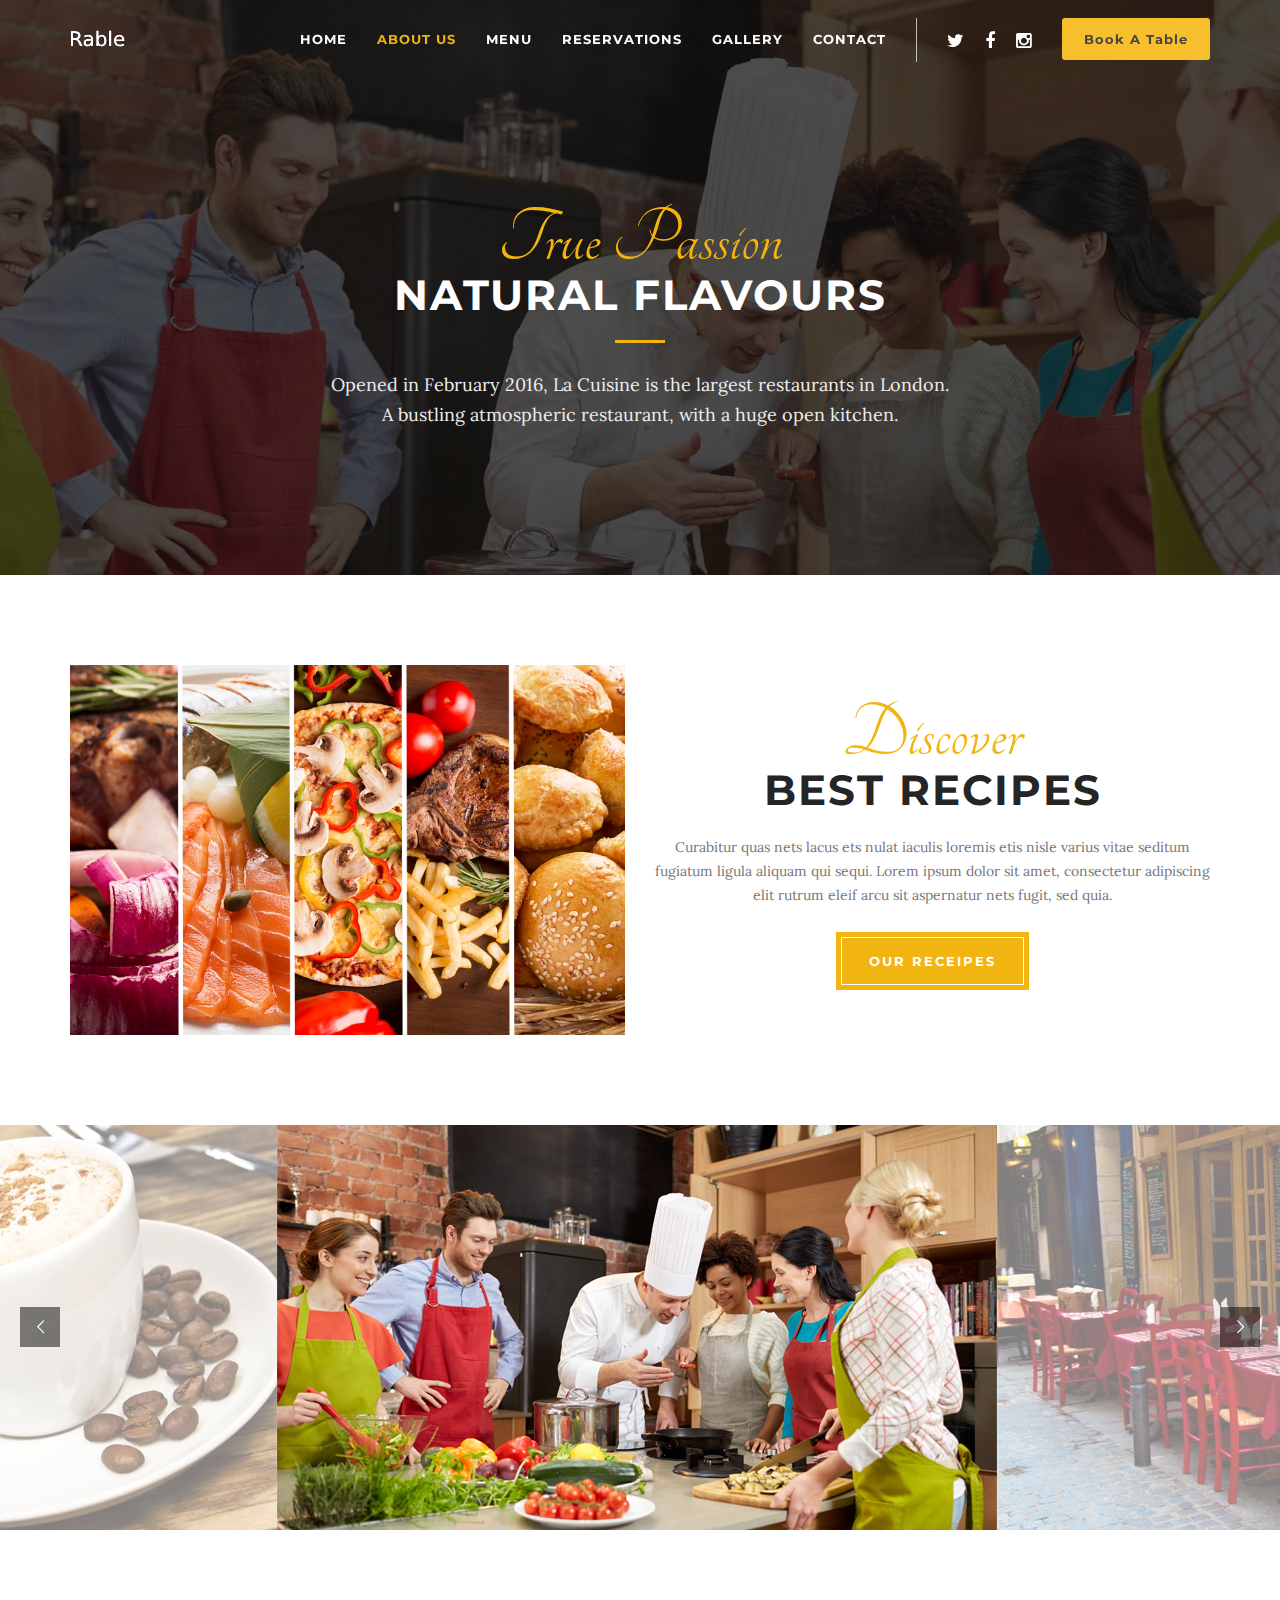
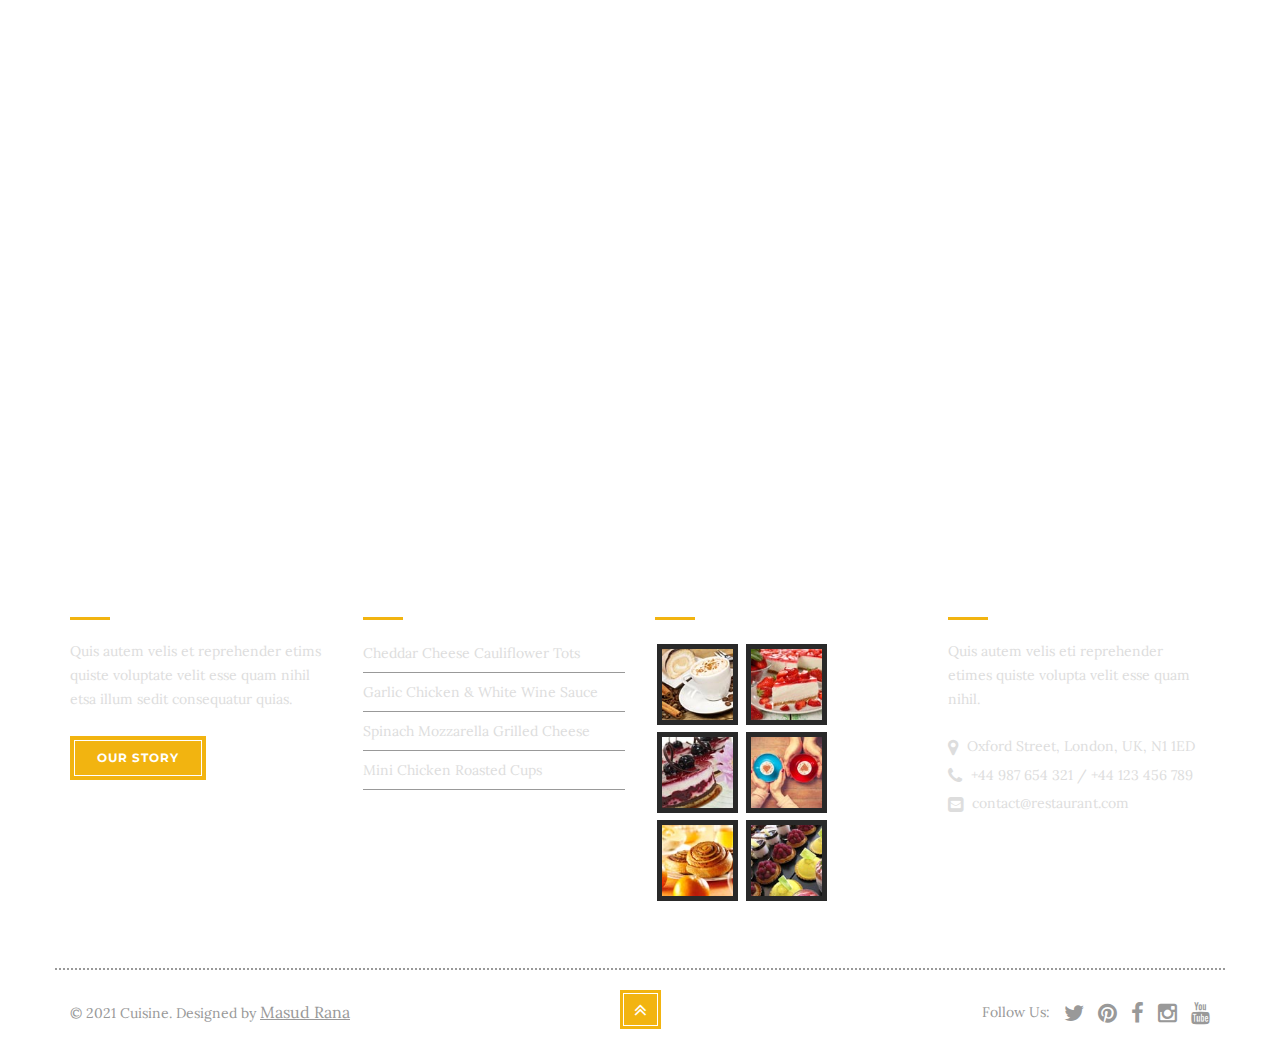
<file: about.html>
<!DOCTYPE html>
<html lang="en">

<head>
    <meta charset="utf-8">
    <meta name="viewport" content="width=device-width, initial-scale=1.0">
    <meta name="keywords" content="">
    <meta name="description" content="">

    <title>Rable - Restaurant Website</title>
    
    <!-- Loading Bootstrap -->
    <link href="bootstrap/css/bootstrap.css" rel="stylesheet">

    <!-- Loading Template CSS -->
    <link href="css/style.css" rel="stylesheet">
    <link href="css/animate.css" rel="stylesheet">
    <link href="css/style-magnific-popup.css" rel="stylesheet">
    
    <!-- Fonts -->
    <link href="css/font-awesome.min.css" rel="stylesheet">
    <link href="css/icons-main.css" rel="stylesheet">
    <link href="css/icons-helper.css" rel="stylesheet">
    
    <!-- RS5.0 Main Stylesheet -->
    <link rel="stylesheet" type="text/css" href="revolution/css/settings.css">
     
    <!-- RS5.0 Layers and Navigation Styles -->
    <link rel="stylesheet" type="text/css" href="revolution/css/layers.css">
    <link rel="stylesheet" type="text/css" href="revolution/css/navigation.css">	
    
    <!-- Google Fonts -->
    <link href='https://fonts.googleapis.com/css?family=Tangerine:400,700' rel='stylesheet' type='text/css'>
    <link href='https://fonts.googleapis.com/css?family=Lora:400,400italic,700' rel='stylesheet' type='text/css'>
    <link href='https://fonts.googleapis.com/css?family=Montserrat:400,700' rel='stylesheet' type='text/css'>

    <!-- Font Favicon -->
    <link rel="shortcut icon" href="images/favicon.ico">

    <!-- HTML5 shim, for IE6-8 support of HTML5 elements. All other JS at the end of file. -->
    <!--[if lt IE 9]>
      <script src="js/html5shiv.js"></script>
      <script src="js/respond.min.js"></script>
    <![endif]-->
    
    <!--headerIncludes-->
    
</head>
<body>
    
    <!--begin header -->
    <header class="header">

        <!--begin nav -->
        <nav class="navbar navbar-default navbar-fixed-top">
            
            <!--begin container -->
            <div class="container">
        
                <!--begin navbar -->
                <div class="navbar-header">
                    <button data-target="#navbar-collapse-02" data-toggle="collapse" class="navbar-toggle" type="button">
                        <span class="sr-only">Toggle navigation</span>
                        <span class="icon-bar"></span>
                        <span class="icon-bar"></span>
                        <span class="icon-bar"></span>
                    </button>
                                                                        
                    <a href="index.html" class="navbar-brand brand scrool"><img src="images/logo.png" alt="logo"></a>
                </div>
                        
                <div id="navbar-collapse-02" class="collapse navbar-collapse">
                    <ul class="nav navbar-nav navbar-right">			      
                        <li><a href="index.html">Home</a></li>
                        <li class="selected"><a href="about.html">About Us</a></li>
                        <li><a href="menu.html">Menu</a></li>
                        <li><a href="reservations.html">Reservations</a></li>
                        <li><a href="gallery.html">Gallery</a></li>
                        <li><a href="contact.html">Contact</a></li>
                        
                        <li class="social"><a href="#" class="first"><i class="fa fa-twitter"></i></a></li>
                        <li class="social"><a href="#"><i class="fa fa-facebook"></i></a></li>
                        <li class="social"><a href="#" class="last"><i class="fa fa-instagram"></i></a></li>
                        
                       <li><a href="reservations.html" class="purchase">Book A Table</a></li>
                    </ul>
                </div>
                <!--end navbar -->
                                    
            </div>
    		<!--end container -->
            
        </nav>
    	<!--end nav -->
        
    </header>
    <!--end header -->
        
    <!--begin about-hero-section -->
    <section id="hero-section" class="about-hero-section">
    
        <!--begin image-overlay -->
        <div class="image-overlay"></div>
        <!--end image-overlay -->
            
        <!--begin container-->
        <div class="container image-section-inside">

            <!--begin row-->
            <div class="row">
            
                <!--begin col-md-10-->
                <div class="col-md-10 col-md-offset-1 text-center">
                
                    <span class="comic-text wow fadeIn" data-wow-delay="0.5s">True Passion</span>
                    
                    <h2 class="section-title white wow bounceIn" data-wow-delay="1s">Natural Flavours</h2>
                    
                    <p class="hero-text wow fadeInUp" data-wow-delay="2s">Opened in February 2016, La Cuisine is the largest restaurants in London.<br>A bustling atmospheric restaurant, with a huge open kitchen.</p>
                    
                </div>
                <!--end col-md-10-->
            
            </div>
            <!--end row-->
            
        </div>
        <!--end container-->    
        
    </section>
    <!--end about-hero-section -->
    
    <!--begin section-white-->
    <section class="section-white">
    
      <!--begin container-->
      <div class="container"> 

            <!--begin row-->
            <div class="row">
            
                <!--begin col-md-6-->
                <div class="col-md-6 wow slideInLeft">
                                    
                    <img src="images/a15.jpg" alt="picture" class="width-100">
                                    
                </div>
                <!--end col-md-6-->
                
                <!--begin col-md-6-->
                <div class="col-md-6 text-center padding-top-40 padding-bottom-40 wow slideInRight">
            
                    <span class="comic-text">Discover</span>
                    
                    <h2 class="section-title">Best Recipes</h2>
                    
                    <p>Curabitur quas nets lacus ets nulat iaculis loremis etis nisle varius vitae seditum fugiatum ligula aliquam qui sequi. Lorem ipsum dolor sit amet, consectetur adipiscing elit rutrum eleif arcu sit aspernatur nets fugit, sed quia.</p>
                    
                    <a href="#" class="btn btn-lg btn-yellow scrool">OUR RECEIPES</a>
                
                </div>
                <!--end col-md-6-->
                 
            </div>
            <!--end row-->
            
        </div>
        <!--end container-->
        
    </section>
    <!--end section-white-->
    
    
    <div id="rev_slider_30_1_wrapper" class="rev_slider_wrapper fullwidthbanner-container" data-alias="media-carousel-autoplay30" style="margin:0px auto;background-color:#fff;padding:0px;margin-top:0px;margin-bottom:0px;">
        
        <!-- START REVOLUTION SLIDER 5.0.7 fullwidth mode -->
        <div id="rev_slider_30_1" class="rev_slider fullwidthabanner" style="display:none;" data-version="5.0.7">
            
            <ul>	
                
                <!-- SLIDE  -->
                <li data-index="rs-122" data-transition="fade" data-slotamount="7"  data-easein="default" data-easeout="default" data-masterspeed="300"  data-rotate="0"  data-saveperformance="off"  data-title="Real Webdesign" data-param1="Regular Image" data-description="">
                	
                    <!-- MAIN IMAGE -->
                	<img src="images/team1.jpg"  alt=""  data-bgposition="center center" data-bgfit="cover" data-bgrepeat="no-repeat" class="rev-slidebg" data-no-retina>
                    
                </li>
                
                <!-- SLIDE  -->
                <li data-index="rs-122" data-transition="fade" data-slotamount="7"  data-easein="default" data-easeout="default" data-masterspeed="300"  data-rotate="0"  data-saveperformance="off"  data-title="Real Webdesign" data-param1="Regular Image" data-description="">
                	
                    <!-- MAIN IMAGE -->
                	<img src="images/team2.jpg"  alt=""  data-bgposition="center center" data-bgfit="cover" data-bgrepeat="no-repeat" class="rev-slidebg" data-no-retina>
                    
                </li>
                
                <!-- SLIDE  -->
                <li data-index="rs-122" data-transition="fade" data-slotamount="7"  data-easein="default" data-easeout="default" data-masterspeed="300"  data-rotate="0"  data-saveperformance="off"  data-title="Real Webdesign" data-param1="Regular Image" data-description="">
                	
                    <!-- MAIN IMAGE -->
                	<img src="images/team3.jpg"  alt=""  data-bgposition="center center" data-bgfit="cover" data-bgrepeat="no-repeat" class="rev-slidebg" data-no-retina>
                    
                </li>
                
                <!-- SLIDE  -->
                <li data-index="rs-122" data-transition="fade" data-slotamount="7"  data-easein="default" data-easeout="default" data-masterspeed="300"  data-rotate="0"  data-saveperformance="off"  data-title="Real Webdesign" data-param1="Regular Image" data-description="">
                	
                    <!-- MAIN IMAGE -->
                	<img src="images/team4.jpg"  alt=""  data-bgposition="center center" data-bgfit="cover" data-bgrepeat="no-repeat" class="rev-slidebg" data-no-retina>
                    
                </li>
                
            </ul>
            
            <div class="tp-bannertimer tp-bottom" style="visibility: hidden !important;"></div>	
            
        </div>
        
    </div><!-- END REVOLUTION SLIDER -->
        
    <!--begin section-white-->
    <section class="section-white small-padding no-padding-bottom">
    
      <!--begin container-->
      <div class="container"> 

            <!--begin row-->
            <div class="row">
            
                <!--begin col-md-6-->
                <div class="col-md-6 text-center padding-top-50 padding-bottom-50 wow slideInLeft">
            
                    <span class="comic-text">Discover</span>
                    
                    <h2 class="section-title">Our Chefs</h2>
                    
                    <p>Curabitur quas nets lacus ets nulat iaculis loremis etis nisle varius vitae seditum fugiatum ligula aliquam qui sequi. Lorem ipsum dolor sit amet, consectetur adipiscing elit rutrum eleif arcu sit aspernatur nets fugit, sedit quiadused fuscentinusad sagittis odio magna, in ultricies ex tincidunt.</p>
                    
                    <img src="images/menu-logo.png" alt="picture">
                
                </div>
                <!--end col-md-6-->
                
                <!--begin col-md-6-->
                <div class="col-md-6 wow slideInRight">
                                    
                    <img src="images/chef1.jpg" alt="picture" class="width-100">
                                    
                </div>
                <!--end col-md-6-->
                 
            </div>
            <!--end row-->
            
        </div>
        <!--end container-->
        
    </section>
    <!--end section-white-->
        
    <!--begin footer -->
    <div class="footer">
            
        <!--begin container -->
        <div class="container">
        
            <!--begin row -->
            <div class="row footer-top">
            
                <!--begin col-md-3 -->
                <div class="col-md-3 padding-bottom-50">
                
                	<h4>ABOUT US</h4>
                    
                    <p>Quis autem velis et reprehender etims quiste voluptate velit esse quam nihil etsa illum sedit consequatur quias.</p>
                    
                    <a href="about.html" class="btn btn-lg btn-yellow-x-small scrool">OUR STORY</a>
                    
                </div>
                <!--end col-md-3 -->
                
                <!--begin col-md-3 -->
                <div class="col-md-3 padding-bottom-50">
                
                	<h4>LATEST RECIPES</h4>
                    
                    <ul class="footer-list">
                        
                        <li class="first"><a href="#" target="blank">Cheddar Cheese Cauliflower Tots</a></li>
                        
                        <li><a href="#" target="blank">Garlic Chicken &amp; White Wine Sauce</a></li>
                        
                        <li><a href="#" target="blank">Spinach Mozzarella Grilled Cheese</a></li>
                        
                        <li><a href="#" target="blank">Mini Chicken Roasted Cups</a></li>
                        
					</ul>
                    
                </div>
                <!--end col-md-3 -->
                
                <!--begin col-md-3 -->
                <div class="col-md-3 padding-bottom-50">
                
                	<h4>FEATURED PLATES</h4>
                    
                    <ul class="footer-gallery">
                        
                        <li class="popup-gallery">
                            <a class="popup2" href="http://placehold.it/800x600">
                            	<img src="images/instagram1.jpg" alt="instagram" />
                            </a>
                        </li>
                        
                        <li class="popup-gallery">
                            <a class="popup2" href="http://placehold.it/800x600">
                            	<img src="images/instagram2.jpg" alt="instagram" />
                            </a>
                        </li>
                        
                        <li class="popup-gallery">
                            <a class="popup2" href="http://placehold.it/800x600">
                            	<img src="images/instagram3.jpg" alt="instagram" />
                            </a>
                        </li>
                        
                        <li class="popup-gallery">
                            <a class="popup2" href="http://placehold.it/800x600">
                            	<img src="images/instagram4.jpg" alt="instagram" />
                            </a>
                        </li>
                        
                        <li class="popup-gallery">
                            <a class="popup2" href="http://placehold.it/800x600">
                            	<img src="images/instagram5.jpg" alt="instagram" />
                            </a>
                        </li>
                        
                        <li class="popup-gallery">
                            <a class="popup2" href="http://placehold.it/800x600">
                            	<img src="images/instagram6.jpg" alt="instagram" />
                            </a>
                        </li>
                        
					</ul>
                    
                </div>
                <!--end col-md-3 -->
                
                <!--begin col-md-3 -->
                <div class="col-md-3 padding-bottom-50">
                
                	<h4>CONTACT DETAILS</h4>
                    
                    <p>Quis autem velis eti reprehender etimes quiste volupta velit esse quam nihil.</p>
                    
                    <p class="contact_info"><i class="fa fa-map-marker"></i> Oxford Street, London, UK, N1 1ED</p>
                    
                    <p class="contact_info"><i class="fa fa-phone"></i> +44 987 654 321 / +44 123 456 789</p>
                
                    <p class="contact_info"><i class="fa fa-envelope-square"></i> <a href="#">contact@restaurant.com</a></p>
                    
                </div>
                <!--end col-md-3 -->
                
            </div>
            <!--end row -->
            
            <!--begin row -->
            <div class="row">
                
                <!--begin footer-bottom -->
                <div class="footer-bottom">
                
                    <!--begin col-md-5 -->
                    <div class="col-md-5">
                        
                        <!--begin copyright -->
                        <div class="copyright ">
                            <p>© 2021 Cuisine. Designed by <a href="#" target="_blank">Masud Rana</a></p>
                            
                        </div>
                        <!--end copyright -->
                       
                    </div>
                    <!--end col-md-5 -->
                    
                    <!--begin col-md-2 -->
                    <div class="col-md-2 text-center">
                    
                    	<a href="#hero-section" class="scrool top-scroll"><i class="fa fa-angle-double-up"></i></a>
                        
                    </div>
                    <!--end col-md-2 -->
                    
                    <!--begin col-md-5 -->
                    <div class="col-md-5">
                                                        
                        <!--begin footer_social -->
                        <ul class="footer_social">
                            <li>
                                Follow Us:
                            </li>
                            <li>
                                <a href="#">
                                    <i class="fa fa-twitter"></i>
                                </a>
                            </li>
                            <li>
                                <a href="#">
                                    <i class="fa fa-pinterest"></i>
                                </a>
                            </li>
                            <li>
                                <a href="#">
                                    <i class="fa fa-facebook"></i>
                                </a>
                            </li>
                            <li>
                                <a href="#">
                                    <i class="fa fa-instagram"></i>
                                </a>
                            </li>
                            <li>
                                <a href="#">
                                    <i class="fa fa-youtube"></i>
                                </a>
                            </li>
                        </ul>
                        <!--end footer_social -->
                        
                    </div>
                    <!--end col-md-5 -->
                        
                </div>
                <!--end footer-bottom -->
                        
            </div>
            <!--end row -->
            
        </div>
        <!--end container -->
                
    </div>
    <!--end footer -->
    

    <!-- Load JS here for greater good =============================-->
    <script src="js/jquery-1.11.3.min.js"></script>
    <script src="js/bootstrap.min.js"></script>
    <script src="js/bootstrap-select.js"></script>
    <script src="js/bootstrap-switch.js"></script>
    <script src="js/jquery.magnific-popup.min.js"></script>
    <script src="js/jquery.nav.js"></script>
    <script src="js/jquery.scrollTo-min.js"></script>
    <script src="js/SmoothScroll.js"></script>
    <script src="js/wow.js"></script>
     
    <!-- RS5.0 Core JS Files -->
    <script type="text/javascript" src="revolution/js/jquery.themepunch.tools.min.js"></script>
    <script type="text/javascript" src="revolution/js/jquery.themepunch.revolution.min.js"></script>
    
    <script type="text/javascript" src="revolution/js/extensions/revolution.extension.carousel.min.js"></script>
	<script type="text/javascript" src="revolution/js/extensions/revolution.extension.navigation.min.js"></script>
    
    <!-- begin custom script-->
    <script src="js/custom.js"></script>
    <script src="js/plugins.js"></script>
    
</body></html>
</file>
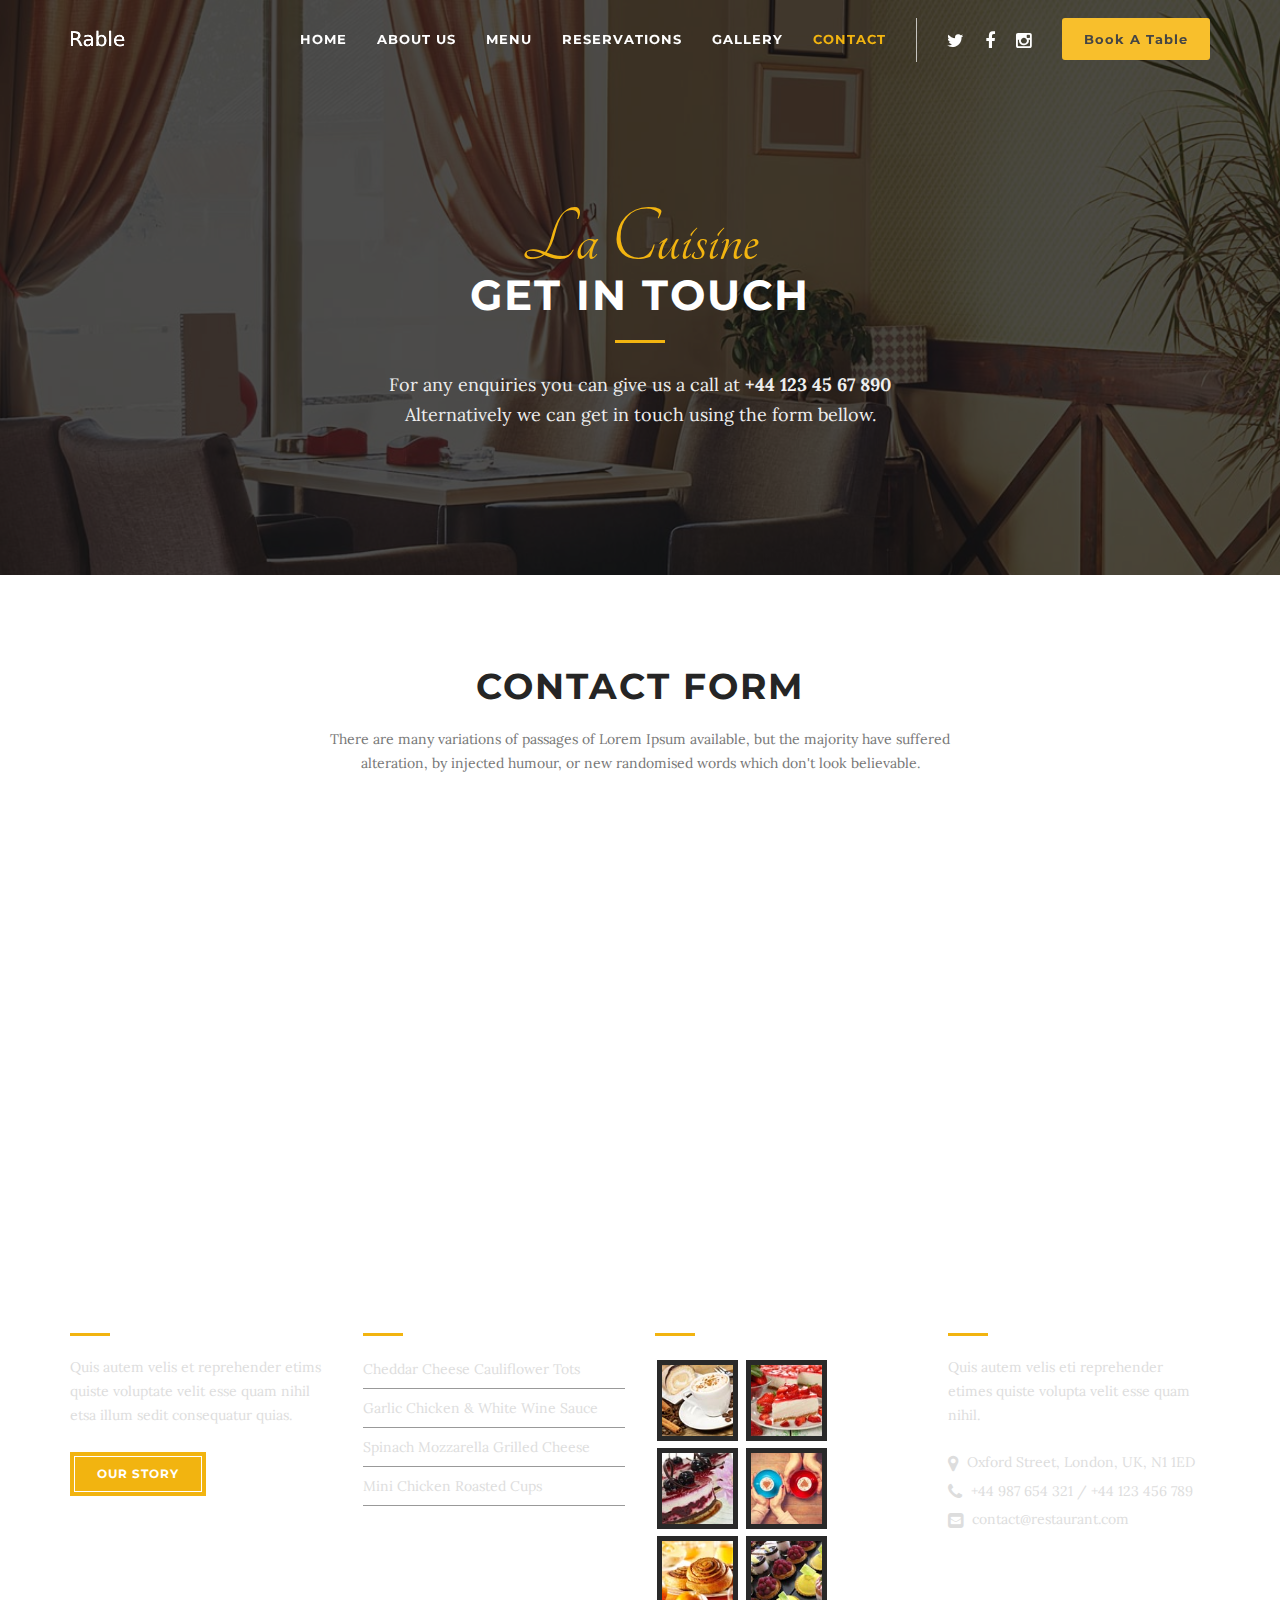
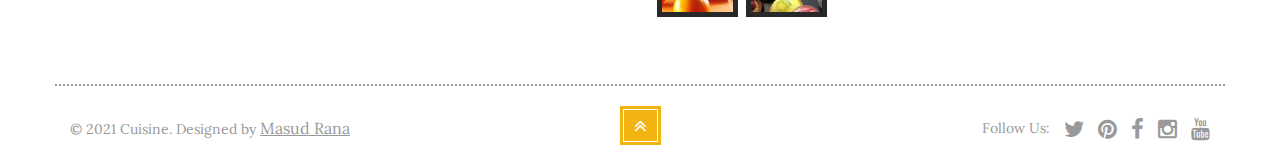
<file: contact.html>
<!DOCTYPE html>
<html lang="en">

<head>
    <meta charset="utf-8">
    <meta name="viewport" content="width=device-width, initial-scale=1.0">
    <meta name="keywords" content="">
    <meta name="description" content="">

    <title>Rable - Restaurant Website</title>
    
    <!-- Loading Bootstrap -->
    <link href="bootstrap/css/bootstrap.css" rel="stylesheet">

    <!-- Loading Template CSS -->
    <link href="css/style.css" rel="stylesheet">
    <link href="css/animate.css" rel="stylesheet">
    <link href="css/style-magnific-popup.css" rel="stylesheet">
    
    <!-- Fonts -->
    <link href="css/font-awesome.min.css" rel="stylesheet">
    <link href="css/icons-main.css" rel="stylesheet">
    <link href="css/icons-helper.css" rel="stylesheet">
    
    <!-- RS5.0 Main Stylesheet -->
    <link rel="stylesheet" type="text/css" href="revolution/css/settings.css">
     
    <!-- RS5.0 Layers and Navigation Styles -->
    <link rel="stylesheet" type="text/css" href="revolution/css/layers.css">
    <link rel="stylesheet" type="text/css" href="revolution/css/navigation.css">	
    
    <!-- Google Fonts -->
    <link href='https://fonts.googleapis.com/css?family=Tangerine:400,700' rel='stylesheet' type='text/css'>
    <link href='https://fonts.googleapis.com/css?family=Lora:400,400italic,700' rel='stylesheet' type='text/css'>
    <link href='https://fonts.googleapis.com/css?family=Montserrat:400,700' rel='stylesheet' type='text/css'>

    <!-- Font Favicon -->
    <link rel="shortcut icon" href="images/favicon.ico">

    <!-- HTML5 shim, for IE6-8 support of HTML5 elements. All other JS at the end of file. -->
    <!--[if lt IE 9]>
      <script src="js/html5shiv.js"></script>
      <script src="js/respond.min.js"></script>
    <![endif]-->
    
    <!--headerIncludes-->
    
</head>
<body>
    
    <!--begin header -->
    <header class="header">

        <!--begin nav -->
        <nav class="navbar navbar-default navbar-fixed-top">
            
            <!--begin container -->
            <div class="container">
        
                <!--begin navbar -->
                <div class="navbar-header">
                    <button data-target="#navbar-collapse-02" data-toggle="collapse" class="navbar-toggle" type="button">
                        <span class="sr-only">Toggle navigation</span>
                        <span class="icon-bar"></span>
                        <span class="icon-bar"></span>
                        <span class="icon-bar"></span>
                    </button>
                                                                        
                    <a href="index.html" class="navbar-brand brand scrool"><img src="images/logo.png" alt="logo"></a>
                </div>
                        
                <div id="navbar-collapse-02" class="collapse navbar-collapse">
                    <ul class="nav navbar-nav navbar-right">			      
                        <li><a href="index.html">Home</a></li>
                        <li><a href="about.html">About Us</a></li>
                        <li><a href="menu.html">Menu</a></li>
                        <li><a href="reservations.html">Reservations</a></li>
                        <li><a href="gallery.html">Gallery</a></li>
                        <li class="selected"><a href="contact.html">Contact</a></li>
                        
                        <li class="social"><a href="#" class="first"><i class="fa fa-twitter"></i></a></li>
                        <li class="social"><a href="#"><i class="fa fa-facebook"></i></a></li>
                        <li class="social"><a href="#" class="last"><i class="fa fa-instagram"></i></a></li>
                        
                        <li><a href="reservations.html" class="purchase">Book A Table</a></li>
                    </ul>
                </div>
                <!--end navbar -->
                                    
            </div>
    		<!--end container -->
            
        </nav>
    	<!--end nav -->
        
    </header>
    <!--end header -->
        
    <!--begin contact-hero-section -->
    <section id="hero-section" class="contact-hero-section">
    
        <!--begin image-overlay -->
        <div class="image-overlay"></div>
        <!--end image-overlay -->
            
        <!--begin container-->
        <div class="container image-section-inside">

            <!--begin row-->
            <div class="row">
            
                <!--begin col-md-10-->
                <div class="col-md-10 col-md-offset-1 text-center">
                
                    <span class="comic-text wow fadeIn" data-wow-delay="0.5s">La Cuisine</span>
                    
                    <h2 class="section-title white wow bounceIn" data-wow-delay="1s">Get In Touch</h2>
                    
                    <p class="hero-text wow fadeInUp" data-wow-delay="2s">For any enquiries you can give us a call at <strong>+44 123 45 67 890</strong><br>Alternatively we can get in touch using the form bellow.</p>
                    
                </div>
                <!--end col-md-10-->
            
            </div>
            <!--end row-->
            
        </div>
        <!--end container-->    
        
    </section>
    <!--end contact-hero-section -->
    
    <!--begin contact2-hero-section-->
    <div class="contact2-hero-section"> 
        
        <!--begin image-overlay -->
        <div class="image-overlay"></div>
        <!--end image-overlay -->
        
        <!--begin container-->
        <div class="container image-section-inside"> 

            <!--begin row-->
            <div class="row">
            
                <!--begin col-md-10-->
                <div class="col-md-10 col-md-offset-1 text-center">
                
                	<h3 class="section-title small-margin wow fadeIn" data-wow-delay="0.5s">CONTACT FORM</h3>
                    
                    <p class="wow fadeInUp" data-wow-delay="1s">There are many variations of passages of Lorem Ipsum available, but the majority have suffered<br>
alteration, by injected humour, or new randomised words which don't look believable.</p>
                    
                    <!--begin contact-wrapper-->
                    <div class="contact-wrapper">
                
                        <!--begin success message -->
                        <p class="contact_success_box" style="display:none;">We received your message and you'll hear from us soon. Thank You!</p>
                        <!--end success message -->
                        
                        <!--begin contact form -->
                        <form id="contact-form" class="contact" action="php/contact.php" method="post">
                            
                            <!--begin col-md-6-->
                            <div class="col-md-6 wow slideInLeft" data-wow-delay="0.5s">
                                <input class="contact-input white-input" required name="contact_names" placeholder="Full Name*" type="text">
                                <input class="contact-input white-input" required name="contact_email" placeholder="Email Adress*" type="email">
                                <input class="contact-input white-input" required name="contact_phone" placeholder="Phone Number*" type="text">
                            </div>
                            <!--end col-md-6-->
                            
                            <!--begin col-md-6-->
                            <div class="col-md-6 wow slideInRight" data-wow-delay="0.5s">
                                <textarea class="contact-commnent white-input" rows="2" cols="20" name="contact_message" placeholder="Your Message..."></textarea>
                            </div>
                            <!--end col-md-6-->
                            
                            <input value="Send Message" id="submit-button" class="contact-submit wow fadeInUp" data-wow-delay="1s" type="submit">
                            
                        </form>
                        <!--end contact form -->
                    
                    </div>
                    <!--end contact-wrapper-->
                    
                </div>
                <!--end col-md-10-->
                
            </div>
            <!--end row-->
            
        </div>
        <!--end container-->
            
    </div>
    <!--end contact2-hero-section-->

    <!--begin footer -->
    <div class="footer">
            
        <!--begin container -->
        <div class="container">
        
            <!--begin row -->
            <div class="row footer-top">
            
                <!--begin col-md-3 -->
                <div class="col-md-3 padding-bottom-50">
                
                	<h4>ABOUT US</h4>
                    
                    <p>Quis autem velis et reprehender etims quiste voluptate velit esse quam nihil etsa illum sedit consequatur quias.</p>
                    
                    <a href="about.html" class="btn btn-lg btn-yellow-x-small scrool">OUR STORY</a>
                    
                </div>
                <!--end col-md-3 -->
                
                <!--begin col-md-3 -->
                <div class="col-md-3 padding-bottom-50">
                
                	<h4>LATEST RECIPES</h4>
                    
                    <ul class="footer-list">
                        
                        <li class="first"><a href="#" target="blank">Cheddar Cheese Cauliflower Tots</a></li>
                        
                        <li><a href="#" target="blank">Garlic Chicken &amp; White Wine Sauce</a></li>
                        
                        <li><a href="#" target="blank">Spinach Mozzarella Grilled Cheese</a></li>
                        
                        <li><a href="#" target="blank">Mini Chicken Roasted Cups</a></li>
                        
					</ul>
                    
                </div>
                <!--end col-md-3 -->
                
                <!--begin col-md-3 -->
                <div class="col-md-3 padding-bottom-50">
                
                	<h4>FEATURED PLATES</h4>
                    
                    <ul class="footer-gallery">
                        
                        <li class="popup-gallery">
                            <a class="popup2" href="http://placehold.it/800x600">
                                <img src="images/instagram1.jpg" alt="instagram" />
                            </a>
                        </li>
                        
                        <li class="popup-gallery">
                            <a class="popup2" href="http://placehold.it/800x600">
                                <img src="images/instagram2.jpg" alt="instagram" />
                            </a>
                        </li>
                        
                        <li class="popup-gallery">
                            <a class="popup2" href="http://placehold.it/800x600">
                                <img src="images/instagram3.jpg" alt="instagram" />
                            </a>
                        </li>
                        
                        <li class="popup-gallery">
                            <a class="popup2" href="http://placehold.it/800x600">
                                <img src="images/instagram4.jpg" alt="instagram" />
                            </a>
                        </li>
                        
                        <li class="popup-gallery">
                            <a class="popup2" href="http://placehold.it/800x600">
                                <img src="images/instagram5.jpg" alt="instagram" />
                            </a>
                        </li>
                        
                        <li class="popup-gallery">
                            <a class="popup2" href="http://placehold.it/800x600">
                                <img src="images/instagram6.jpg" alt="instagram" />
                            </a>
                        </li>
                        
                    </ul>
                    
                </div>
                <!--end col-md-3 -->
                
                <!--begin col-md-3 -->
                <div class="col-md-3 padding-bottom-50">
                
                	<h4>CONTACT DETAILS</h4>
                    
                    <p>Quis autem velis eti reprehender etimes quiste volupta velit esse quam nihil.</p>
                    
                    <p class="contact_info"><i class="fa fa-map-marker"></i> Oxford Street, London, UK, N1 1ED</p>
                    
                    <p class="contact_info"><i class="fa fa-phone"></i> +44 987 654 321 / +44 123 456 789</p>
                
                    <p class="contact_info"><i class="fa fa-envelope-square"></i> <a href="#">contact@restaurant.com</a></p>
                    
                </div>
                <!--end col-md-3 -->
                
            </div>
            <!--end row -->
            
            <!--begin row -->
            <div class="row">
                
                <!--begin footer-bottom -->
                <div class="footer-bottom">
                
                    <!--begin col-md-5 -->
                    <div class="col-md-5">
                        
                        <!--begin copyright -->
                        <div class="copyright ">
                            <p>© 2021 Cuisine. Designed by <a href="#" target="_blank">Masud Rana</a></p>
                            
                        </div>
                        <!--end copyright -->
                       
                    </div>
                    <!--end col-md-5 -->
                    
                    <!--begin col-md-2 -->
                    <div class="col-md-2 text-center">
                    
                    	<a href="#hero-section" class="scrool top-scroll"><i class="fa fa-angle-double-up"></i></a>
                        
                    </div>
                    <!--end col-md-2 -->
                    
                    <!--begin col-md-5 -->
                    <div class="col-md-5">
                                                        
                        <!--begin footer_social -->
                        <ul class="footer_social">
                            <li>
                                Follow Us:
                            </li>
                            <li>
                                <a href="#">
                                    <i class="fa fa-twitter"></i>
                                </a>
                            </li>
                            <li>
                                <a href="#">
                                    <i class="fa fa-pinterest"></i>
                                </a>
                            </li>
                            <li>
                                <a href="#">
                                    <i class="fa fa-facebook"></i>
                                </a>
                            </li>
                            <li>
                                <a href="#">
                                    <i class="fa fa-instagram"></i>
                                </a>
                            </li>
                            <li>
                                <a href="#">
                                    <i class="fa fa-youtube"></i>
                                </a>
                            </li>
                        </ul>
                        <!--end footer_social -->
                        
                    </div>
                    <!--end col-md-5 -->
                        
                </div>
                <!--end footer-bottom -->
                        
            </div>
            <!--end row -->
            
        </div>
        <!--end container -->
                
    </div>
    <!--end footer -->
    

    <!-- Load JS here for greater good =============================-->
    <script src="js/jquery-1.11.3.min.js"></script>
    <script src="js/bootstrap.min.js"></script>
    <script src="js/bootstrap-select.js"></script>
    <script src="js/bootstrap-switch.js"></script>
    <script src="js/jquery.magnific-popup.min.js"></script>
    <script src="js/jquery.nav.js"></script>
    <script src="js/jquery.scrollTo-min.js"></script>
    <script src="js/SmoothScroll.js"></script>
    <script src="js/wow.js"></script>
    
    <!-- begin custom script-->
    <script src="js/custom.js"></script>
    <script src="js/plugins.js"></script>
    
</body></html>
</file>
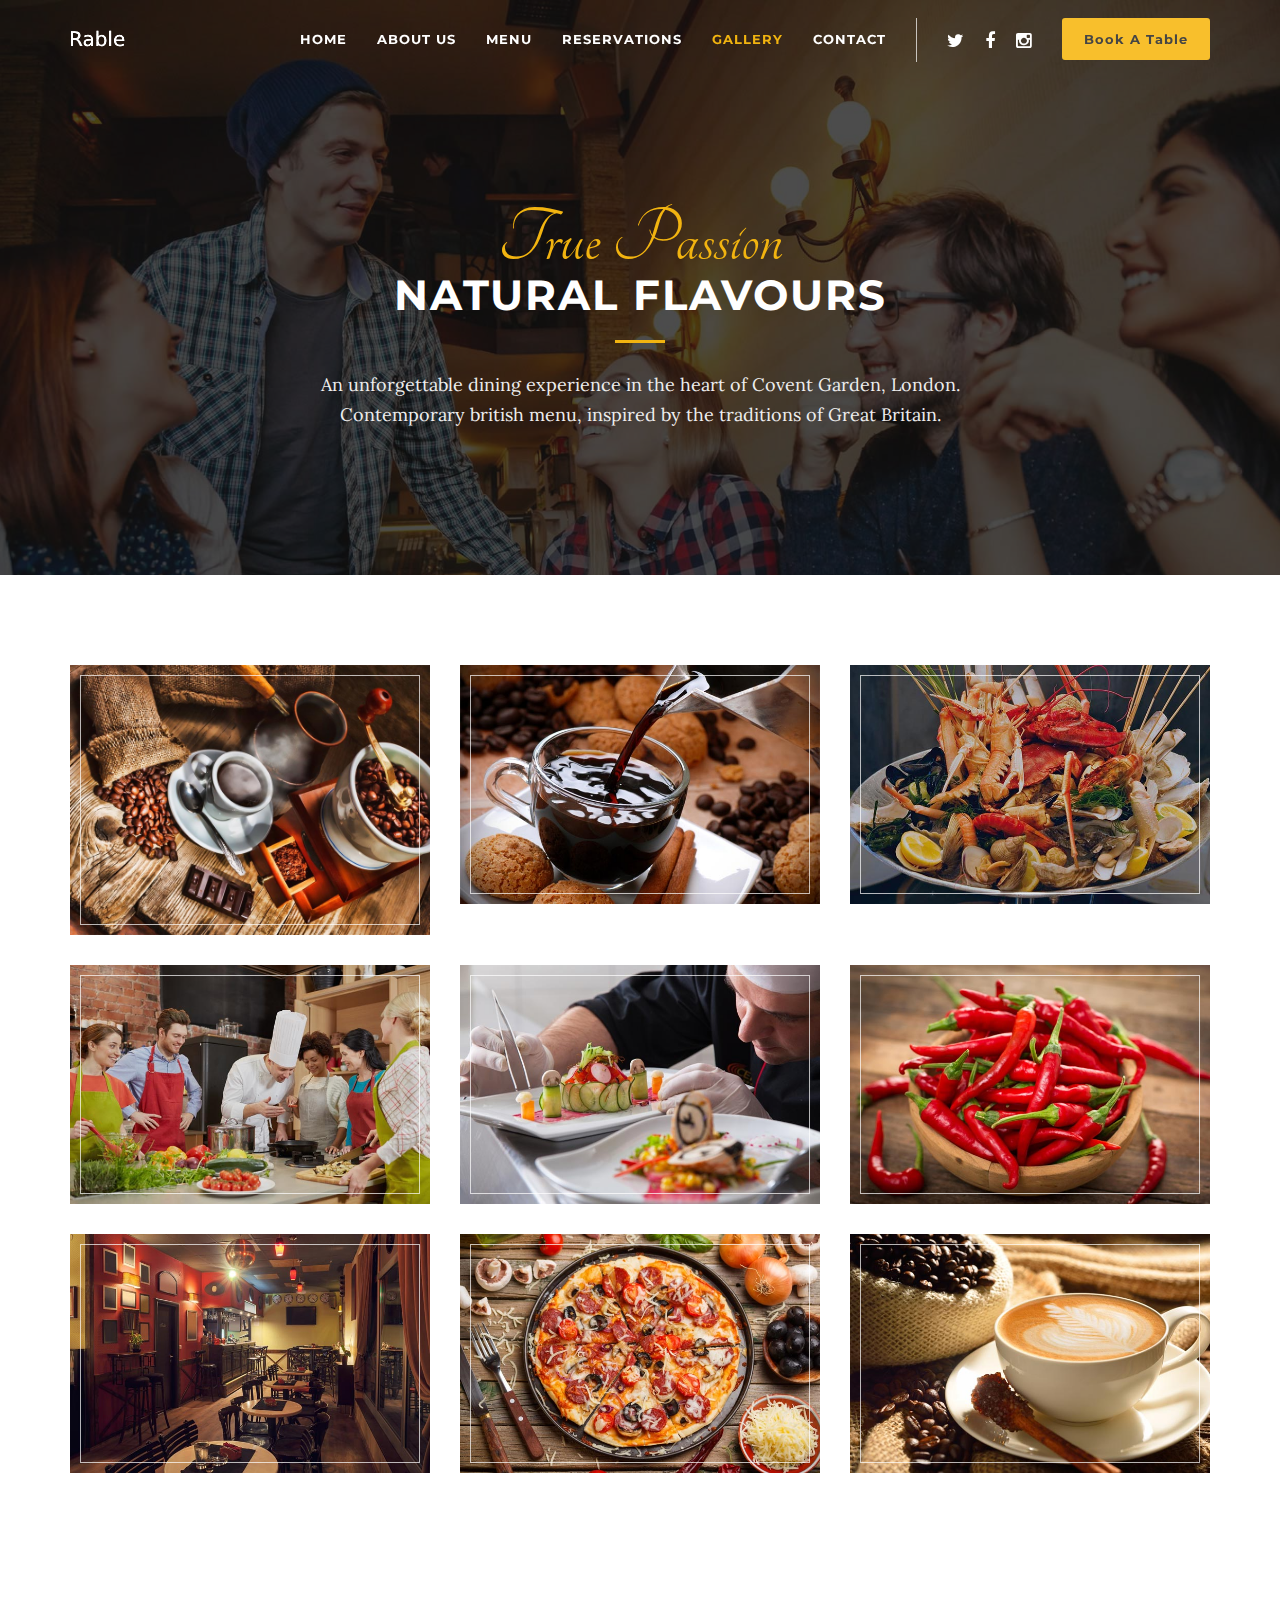
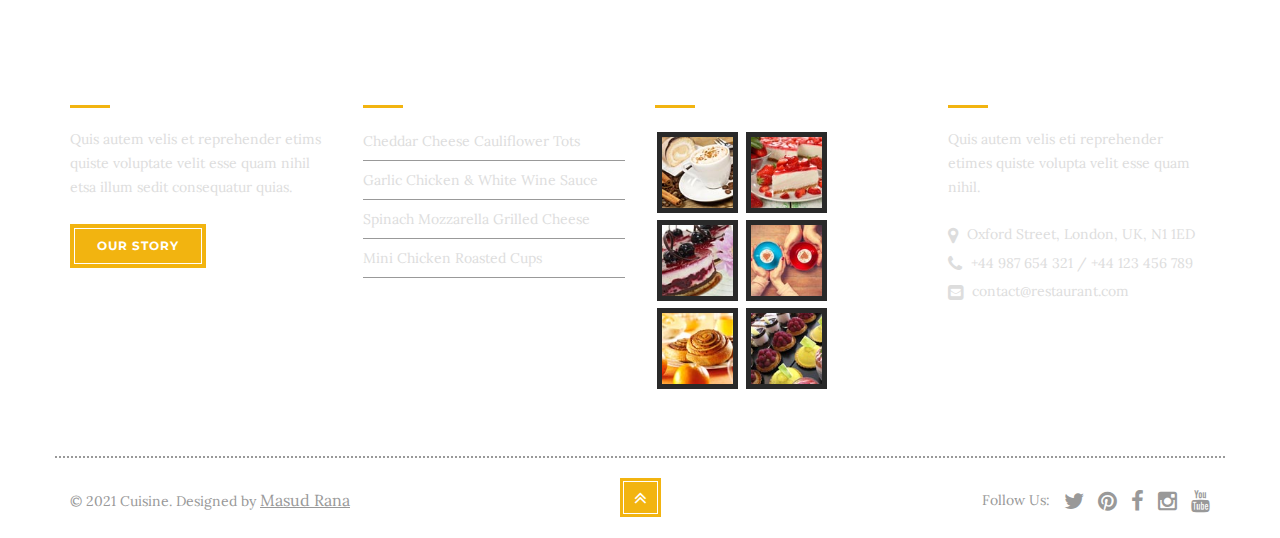
<file: gallery.html>
<!DOCTYPE html>
<html lang="en">

<head>
    <meta charset="utf-8">
    <meta name="viewport" content="width=device-width, initial-scale=1.0">
    <meta name="keywords" content="">
    <meta name="description" content="">

    <title>Rable - Restaurant Website</title>
    
    <!-- Loading Bootstrap -->
    <link href="bootstrap/css/bootstrap.css" rel="stylesheet">

    <!-- Loading Template CSS -->
    <link href="css/style.css" rel="stylesheet">
    <link href="css/animate.css" rel="stylesheet">
    <link href="css/style-magnific-popup.css" rel="stylesheet">
    
    <!-- Fonts -->
    <link href="css/font-awesome.min.css" rel="stylesheet">
    <link href="css/icons-main.css" rel="stylesheet">
    <link href="css/icons-helper.css" rel="stylesheet">
    
    <!-- RS5.0 Main Stylesheet -->
    <link rel="stylesheet" type="text/css" href="revolution/css/settings.css">
     
    <!-- RS5.0 Layers and Navigation Styles -->
    <link rel="stylesheet" type="text/css" href="revolution/css/layers.css">
    <link rel="stylesheet" type="text/css" href="revolution/css/navigation.css">	
    
    <!-- Google Fonts -->
    <link href='https://fonts.googleapis.com/css?family=Tangerine:400,700' rel='stylesheet' type='text/css'>
    <link href='https://fonts.googleapis.com/css?family=Lora:400,400italic,700' rel='stylesheet' type='text/css'>
    <link href='https://fonts.googleapis.com/css?family=Montserrat:400,700' rel='stylesheet' type='text/css'>

    <!-- Font Favicon -->
    <link rel="shortcut icon" href="images/favicon.ico">

    <!-- HTML5 shim, for IE6-8 support of HTML5 elements. All other JS at the end of file. -->
    <!--[if lt IE 9]>
      <script src="js/html5shiv.js"></script>
      <script src="js/respond.min.js"></script>
    <![endif]-->
    
    <!--headerIncludes-->
    
</head>
<body>
    
    <!--begin header -->
    <header class="header">

        <!--begin nav -->
        <nav class="navbar navbar-default navbar-fixed-top">
            
            <!--begin container -->
            <div class="container">
        
                <!--begin navbar -->
                <div class="navbar-header">
                    <button data-target="#navbar-collapse-02" data-toggle="collapse" class="navbar-toggle" type="button">
                        <span class="sr-only">Toggle navigation</span>
                        <span class="icon-bar"></span>
                        <span class="icon-bar"></span>
                        <span class="icon-bar"></span>
                    </button>
                                                                        
                    <a href="index.html" class="navbar-brand brand scrool"><img src="images/logo.png" alt="logo"></a>
                </div>
                        
                <div id="navbar-collapse-02" class="collapse navbar-collapse">
                    <ul class="nav navbar-nav navbar-right">			      
                        <li><a href="index.html">Home</a></li>
                        <li><a href="about.html">About Us</a></li>
                        <li><a href="menu.html">Menu</a></li>
                        <li><a href="reservations.html">Reservations</a></li>
                        <li class="selected"><a href="gallery.html">Gallery</a></li>
                        <li><a href="contact.html">Contact</a></li>
                        
                        <li class="social"><a href="#" class="first"><i class="fa fa-twitter"></i></a></li>
                        <li class="social"><a href="#"><i class="fa fa-facebook"></i></a></li>
                        <li class="social"><a href="#" class="last"><i class="fa fa-instagram"></i></a></li>
                        
                        <li><a href="reservations.html" class="purchase">Book A Table</a></li>
                    </ul>
                </div>
                <!--end navbar -->
                                    
            </div>
    		<!--end container -->
            
        </nav>
    	<!--end nav -->
        
    </header>
    <!--end header -->
        
    <!--begin gallery-hero-section -->
    <section id="hero-section" class="gallery-hero-section">
    
        <!--begin image-overlay -->
        <div class="image-overlay"></div>
        <!--end image-overlay -->
            
        <!--begin container-->
        <div class="container image-section-inside">

            <!--begin row-->
            <div class="row">
            
                <!--begin col-md-10-->
                <div class="col-md-10 col-md-offset-1 text-center">
                
                    <span class="comic-text wow fadeIn" data-wow-delay="0.5s">True Passion</span>
                    
                    <h2 class="section-title white wow bounceIn" data-wow-delay="1s">Natural Flavours</h2>
                    
                    <p class="hero-text wow fadeInUp" data-wow-delay="2s">An unforgettable dining experience in the heart of Covent Garden, London.<br>Contemporary british menu, inspired by the traditions of Great Britain.</p>
                    
                </div>
                <!--end col-md-10-->
            
            </div>
            <!--end row-->
            
        </div>
        <!--end container-->    
        
    </section>
    <!--end gallery-hero-section -->
    
    
    <!--begin section-white-->
    <div class="section-white">
    
      <!--begin container-->
      <div class="container"> 

            <!--begin row-->
            <div class="row">
    
                <!--begin col-md-4 -->
                <div class="col-md-4 margin-bottom-30">
                        
                    <!--begin popup image -->
                    <div class="popup-wrapper">
                        <div class="popup-gallery">
                            <a class="popup3" href="images/food0.jpg"><img src="images/food0.jpg" class="width-100" alt="pic"><span class="eye-wrapper"><i class="pe-7s-expand1 eye-icon"></i></span></a>
                        </div>
                    </div>
                    <!--begin popup image -->
                    
                </div>
                <!--end col-md-4-->
                
                <!--begin col-md-4 -->
                <div class="col-md-4 margin-bottom-30">
                        
                    <!--begin popup image -->
                    <div class="popup-wrapper">
                        <div class="popup-gallery">
                            <a class="popup3" href="images/food2.jpg"><img src="images/food2.jpg" class="width-100" alt="pic"><span class="eye-wrapper"><i class="pe-7s-expand1 eye-icon"></i></span></a>
                        </div>
                    </div>
                    <!--begin popup image -->
                    
                </div>
                <!--end col-md-4-->
                
                <!--begin col-md-4 -->
                <div class="col-md-4 margin-bottom-30">
                        
                    <!--begin popup image -->
                    <div class="popup-wrapper">
                        <div class="popup-gallery">
                            <a class="popup3" href="images/food3.jpg"><img src="images/food3.jpg" class="width-100" alt="pic"><span class="eye-wrapper"><i class="pe-7s-expand1 eye-icon"></i></span></a>
                        </div>
                    </div>
                    <!--begin popup image -->
                    
                </div>
                <!--end col-md-4-->
               
            </div>
            <!--end row-->
            
            <!--begin row-->
            <div class="row">
    
                <!--begin col-md-4 -->
                <div class="col-md-4 margin-bottom-30">
                        
                    <!--begin popup image -->
                    <div class="popup-wrapper">
                        <div class="popup-gallery">
                            <a class="popup3" href="images/food4.jpg"><img src="images/food4.jpg" class="width-100" alt="pic"><span class="eye-wrapper"><i class="pe-7s-expand1 eye-icon"></i></span></a>
                        </div>
                    </div>
                    <!--begin popup image -->
                    
                </div>
                <!--end col-md-4-->
                
                <!--begin col-md-4 -->
                <div class="col-md-4 margin-bottom-30">
                        
                    <!--begin popup image -->
                    <div class="popup-wrapper">
                        <div class="popup-gallery">
                            <a class="popup3" href="images/food5.jpg"><img src="images/food5.jpg" class="width-100" alt="pic"><span class="eye-wrapper"><i class="pe-7s-expand1 eye-icon"></i></span></a>
                        </div>
                    </div>
                    <!--begin popup image -->
                    
                </div>
                <!--end col-md-4-->
                
                <!--begin col-md-4 -->
                <div class="col-md-4 margin-bottom-30">
                        
                    <!--begin popup image -->
                    <div class="popup-wrapper">
                        <div class="popup-gallery">
                            <a class="popup3" href="images/food12.jpg"><img src="images/food12.jpg" class="width-100" alt="pic"><span class="eye-wrapper"><i class="pe-7s-expand1 eye-icon"></i></span></a>
                        </div>
                    </div>
                    <!--begin popup image -->
                    
                </div>
                <!--end col-md-4-->
               
            </div>
            <!--end row-->
            
            <!--begin row-->
            <div class="row">
    
               <!--begin col-md-4 -->
                <div class="col-md-4 margin-bottom-30">
                        
                    <!--begin popup image -->
                    <div class="popup-wrapper">
                        <div class="popup-gallery">
                            <a class="popup3" href="images/food9.jpg"><img src="images/food9.jpg" class="width-100" alt="pic"><span class="eye-wrapper"><i class="pe-7s-expand1 eye-icon"></i></span></a>
                        </div>
                    </div>
                    <!--begin popup image -->
                    
                </div>
                <!--end col-md-4-->
                
                <!--begin col-md-4 -->
                <div class="col-md-4 margin-bottom-30">
                        
                    <!--begin popup image -->
                    <div class="popup-wrapper">
                        <div class="popup-gallery">
                            <a class="popup3" href="images/food10.jpg"><img src="images/food10.jpg" class="width-100" alt="pic"><span class="eye-wrapper"><i class="pe-7s-expand1 eye-icon"></i></span></a>
                        </div>
                    </div>
                    <!--begin popup image -->
                    
                </div>
                <!--end col-md-4-->
                
                <!--begin col-md-4 -->
                <div class="col-md-4 margin-bottom-30">
                        
                    <!--begin popup image -->
                    <div class="popup-wrapper">
                        <div class="popup-gallery">
                            <a class="popup3" href="images/food11.jpg"><img src="images/food11.jpg" class="width-100" alt="pic"><span class="eye-wrapper"><i class="pe-7s-expand1 eye-icon"></i></span></a>
                        </div>
                    </div>
                    <!--begin popup image -->
                    
                </div>
                <!--end col-md-4-->
                
            </div>
            <!--end row-->
            
        </div>
        <!--end container-->
        
    </div>
    <!--end section-white-->
    
    <!--begin footer -->
    <div class="footer">
            
        <!--begin container -->
        <div class="container">
        
            <!--begin row -->
            <div class="row footer-top">
            
                <!--begin col-md-3 -->
                <div class="col-md-3 padding-bottom-50">
                
                	<h4>ABOUT US</h4>
                    
                    <p>Quis autem velis et reprehender etims quiste voluptate velit esse quam nihil etsa illum sedit consequatur quias.</p>
                    
                    <a href="about.html" class="btn btn-lg btn-yellow-x-small scrool">OUR STORY</a>
                    
                </div>
                <!--end col-md-3 -->
                
                <!--begin col-md-3 -->
                <div class="col-md-3 padding-bottom-50">
                
                	<h4>LATEST RECIPES</h4>
                    
                    <ul class="footer-list">
                        
                        <li class="first"><a href="#" target="blank">Cheddar Cheese Cauliflower Tots</a></li>
                        
                        <li><a href="#" target="blank">Garlic Chicken &amp; White Wine Sauce</a></li>
                        
                        <li><a href="#" target="blank">Spinach Mozzarella Grilled Cheese</a></li>
                        
                        <li><a href="#" target="blank">Mini Chicken Roasted Cups</a></li>
                        
					</ul>
                    
                </div>
                <!--end col-md-3 -->
                
                <!--begin col-md-3 -->
                <div class="col-md-3 padding-bottom-50">
                
                	<h4>FEATURED PLATES</h4>
                    
                    <ul class="footer-gallery">
                        
                        <li class="popup-gallery">
                            <a class="popup2" href="http://placehold.it/800x600">
                                <img src="images/instagram1.jpg" alt="instagram" />
                            </a>
                        </li>
                        
                        <li class="popup-gallery">
                            <a class="popup2" href="http://placehold.it/800x600">
                                <img src="images/instagram2.jpg" alt="instagram" />
                            </a>
                        </li>
                        
                        <li class="popup-gallery">
                            <a class="popup2" href="http://placehold.it/800x600">
                                <img src="images/instagram3.jpg" alt="instagram" />
                            </a>
                        </li>
                        
                        <li class="popup-gallery">
                            <a class="popup2" href="http://placehold.it/800x600">
                                <img src="images/instagram4.jpg" alt="instagram" />
                            </a>
                        </li>
                        
                        <li class="popup-gallery">
                            <a class="popup2" href="http://placehold.it/800x600">
                                <img src="images/instagram5.jpg" alt="instagram" />
                            </a>
                        </li>
                        
                        <li class="popup-gallery">
                            <a class="popup2" href="http://placehold.it/800x600">
                                <img src="images/instagram6.jpg" alt="instagram" />
                            </a>
                        </li>
                        
                    </ul>
                    
                </div>
                <!--end col-md-3 -->
                
                <!--begin col-md-3 -->
                <div class="col-md-3 padding-bottom-50">
                
                	<h4>CONTACT DETAILS</h4>
                    
                    <p>Quis autem velis eti reprehender etimes quiste volupta velit esse quam nihil.</p>
                    
                    <p class="contact_info"><i class="fa fa-map-marker"></i> Oxford Street, London, UK, N1 1ED</p>
                    
                    <p class="contact_info"><i class="fa fa-phone"></i> +44 987 654 321 / +44 123 456 789</p>
                
                    <p class="contact_info"><i class="fa fa-envelope-square"></i> <a href="#">contact@restaurant.com</a></p>
                    
                </div>
                <!--end col-md-3 -->
                
            </div>
            <!--end row -->
            
            <!--begin row -->
            <div class="row">
                
                <!--begin footer-bottom -->
                <div class="footer-bottom">
                
                    <!--begin col-md-5 -->
                    <div class="col-md-5">
                        
                        <!--begin copyright -->
                        <div class="copyright ">
                            <p>© 2021 Cuisine. Designed by <a href="#" target="_blank">Masud Rana</a></p>
                            
                        </div>
                        <!--end copyright -->
                       
                    </div>
                    <!--end col-md-5 -->
                    
                    <!--begin col-md-2 -->
                    <div class="col-md-2 text-center">
                    
                    	<a href="#hero-section" class="scrool top-scroll"><i class="fa fa-angle-double-up"></i></a>
                        
                    </div>
                    <!--end col-md-2 -->
                    
                    <!--begin col-md-5 -->
                    <div class="col-md-5">
                                                        
                        <!--begin footer_social -->
                        <ul class="footer_social">
                            <li>
                                Follow Us:
                            </li>
                            <li>
                                <a href="#">
                                    <i class="fa fa-twitter"></i>
                                </a>
                            </li>
                            <li>
                                <a href="#">
                                    <i class="fa fa-pinterest"></i>
                                </a>
                            </li>
                            <li>
                                <a href="#">
                                    <i class="fa fa-facebook"></i>
                                </a>
                            </li>
                            <li>
                                <a href="#">
                                    <i class="fa fa-instagram"></i>
                                </a>
                            </li>
                            <li>
                                <a href="#">
                                    <i class="fa fa-youtube"></i>
                                </a>
                            </li>
                        </ul>
                        <!--end footer_social -->
                        
                    </div>
                    <!--end col-md-5 -->
                        
                </div>
                <!--end footer-bottom -->
                        
            </div>
            <!--end row -->
            
        </div>
        <!--end container -->
                
    </div>
    <!--end footer -->
    

    <!-- Load JS here for greater good =============================-->
    <script src="js/jquery-1.11.3.min.js"></script>
    <script src="js/bootstrap.min.js"></script>
    <script src="js/bootstrap-select.js"></script>
    <script src="js/bootstrap-switch.js"></script>
    <script src="js/jquery.magnific-popup.min.js"></script>
    <script src="js/jquery.nav.js"></script>
    <script src="js/jquery.scrollTo-min.js"></script>
    <script src="js/SmoothScroll.js"></script>
    <script src="js/wow.js"></script>
    
    <!-- begin custom script-->
    <script src="js/custom.js"></script>
    <script src="js/plugins.js"></script>
    
</body></html>
</file>
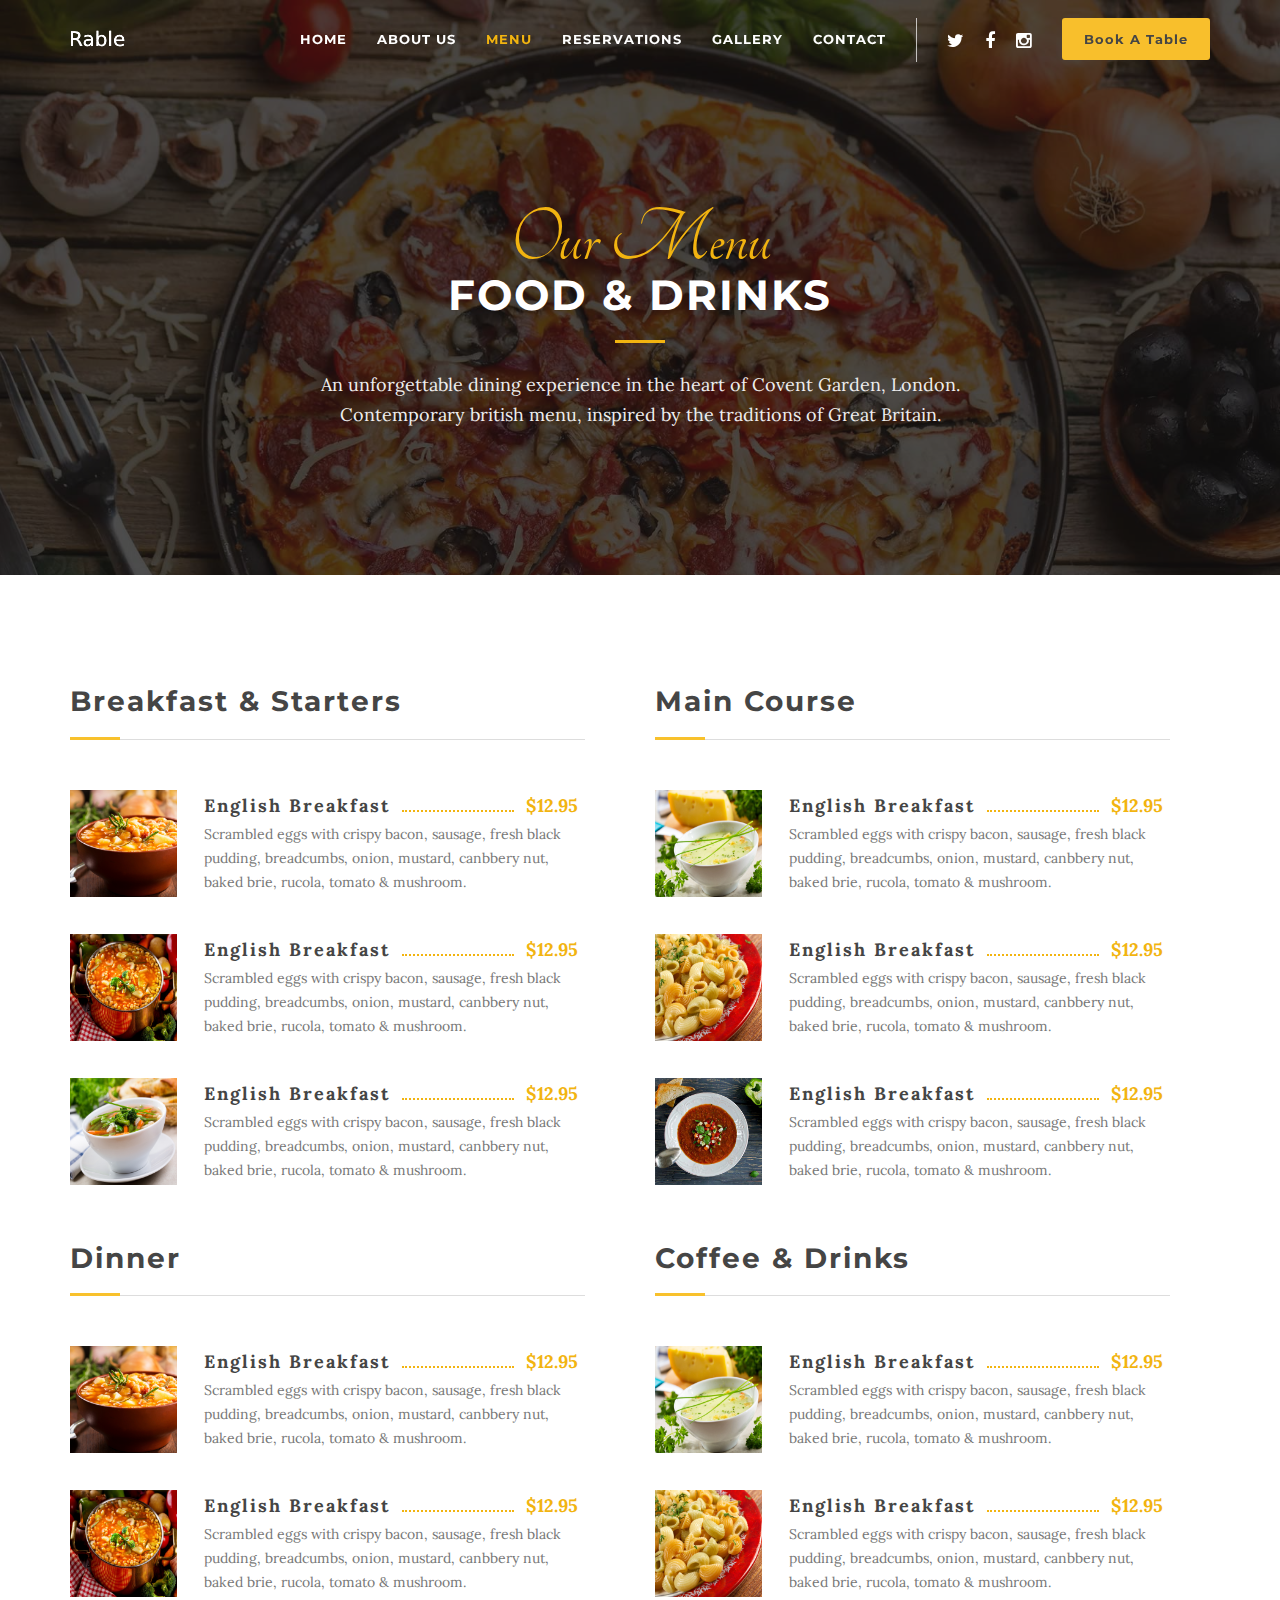
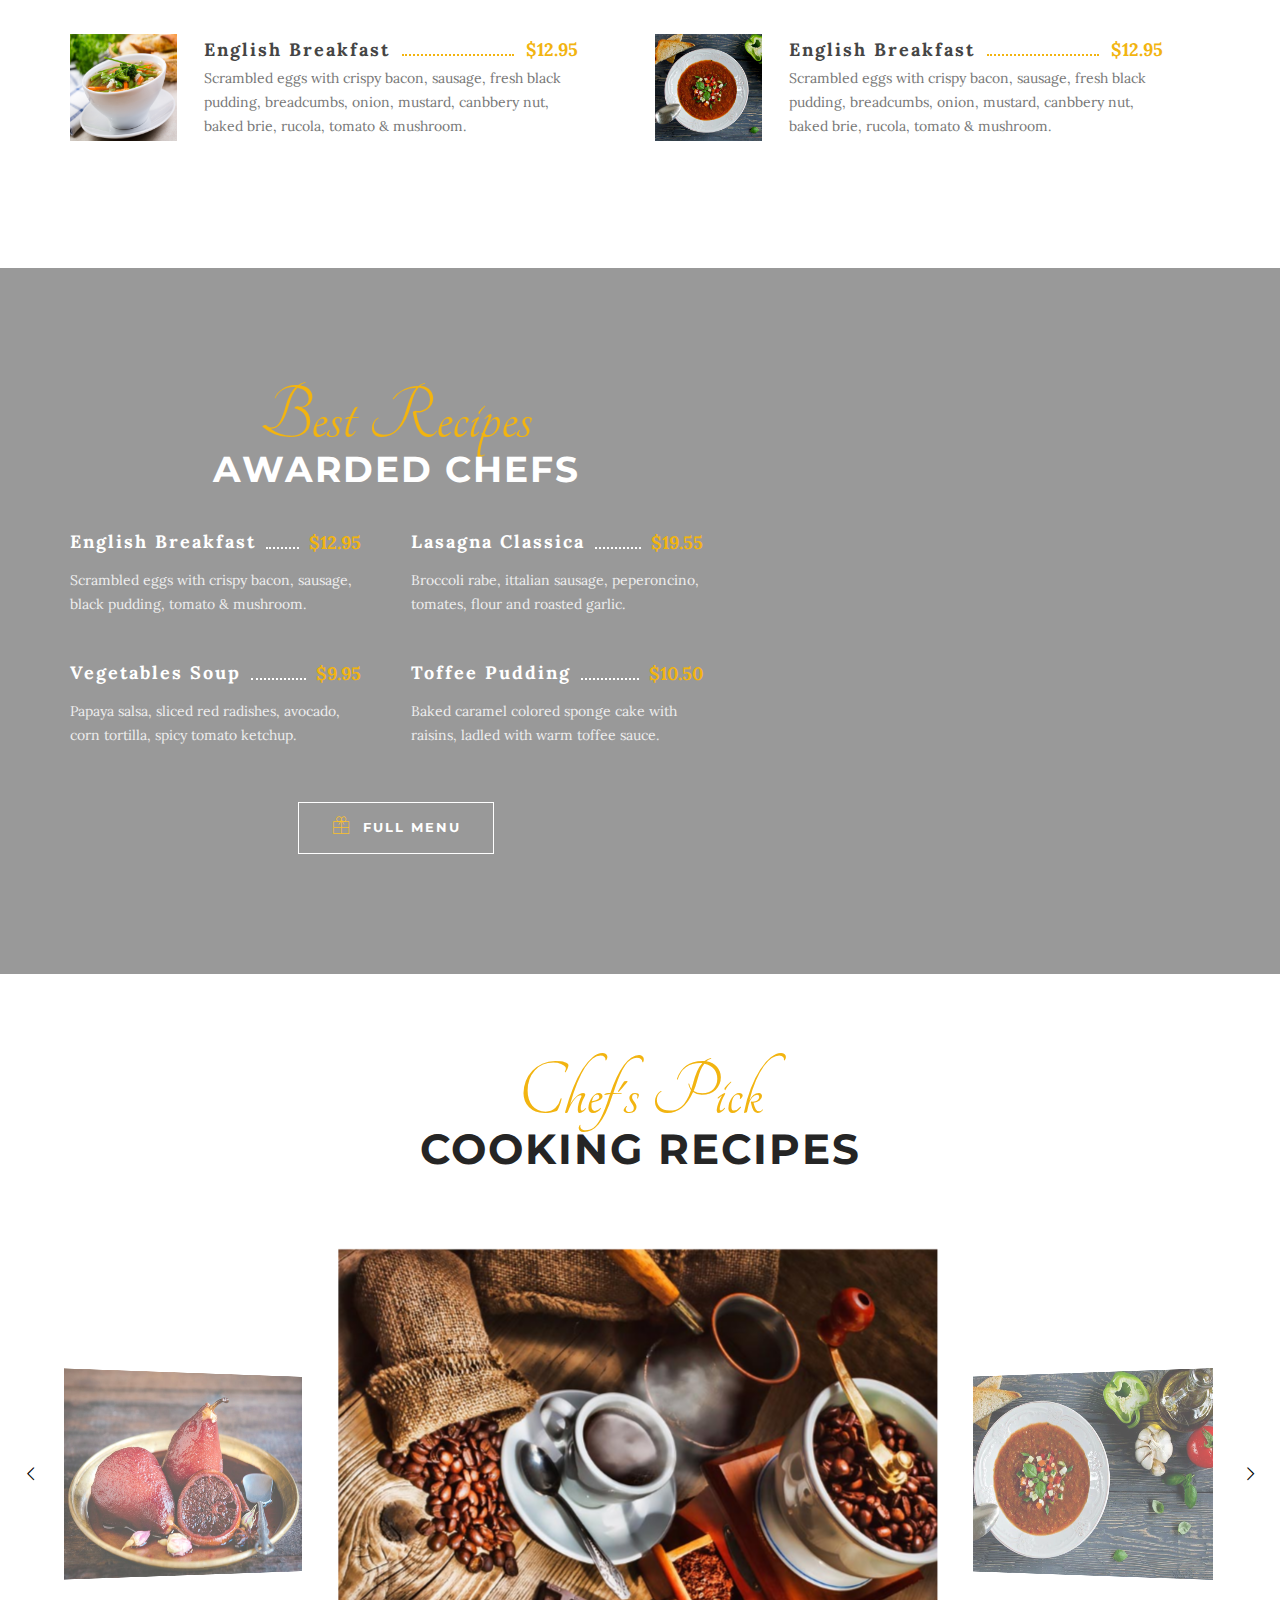
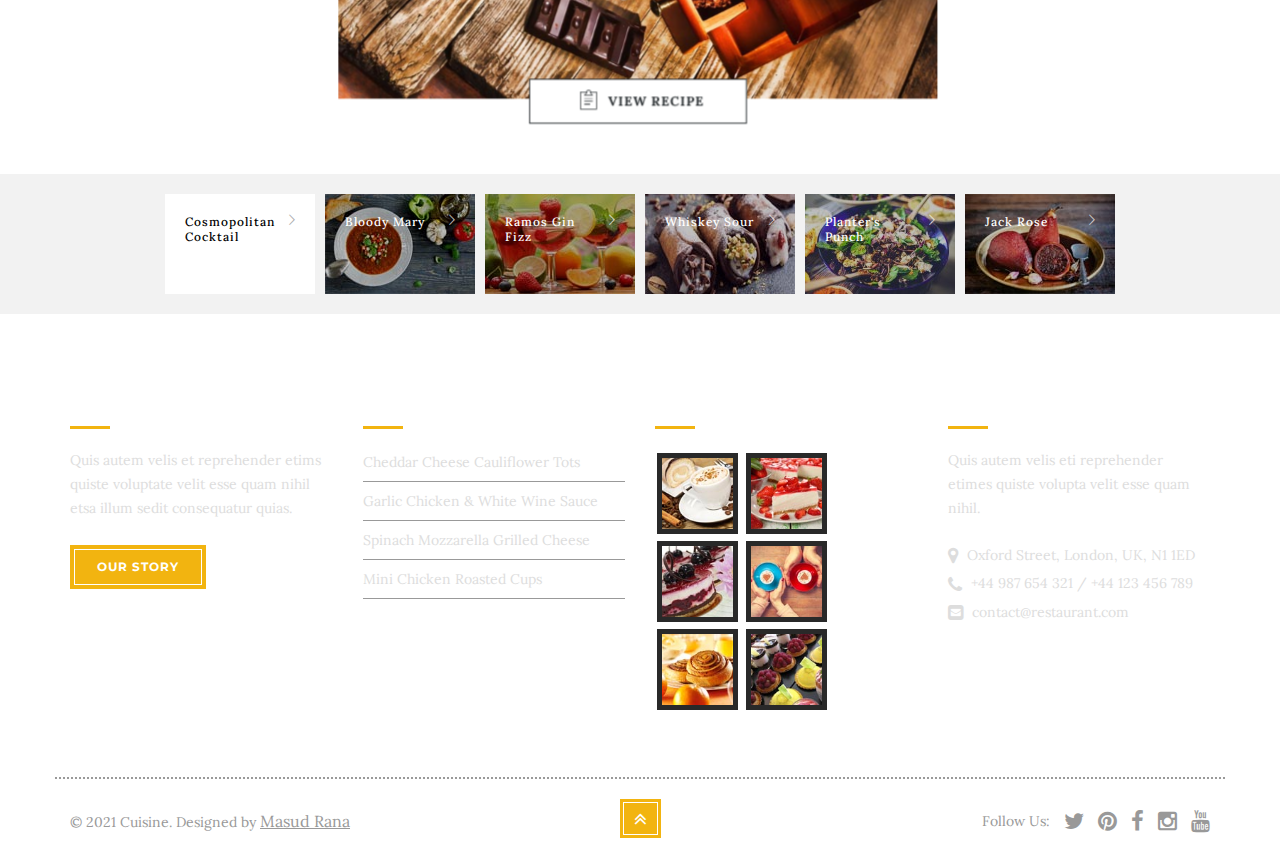
<file: menu.html>
<!DOCTYPE html>
<html lang="en">

<head>
    <meta charset="utf-8">
    <meta name="viewport" content="width=device-width, initial-scale=1.0">
    <meta name="keywords" content="">
    <meta name="description" content="">

    <title>Rable - Restaurant Website</title>
    
    <!-- Loading Bootstrap -->
    <link href="bootstrap/css/bootstrap.css" rel="stylesheet">

    <!-- Loading Template CSS -->
    <link href="css/style.css" rel="stylesheet">
    <link href="css/animate.css" rel="stylesheet">
    <link href="css/style-magnific-popup.css" rel="stylesheet">
    
    <!-- Fonts -->
    <link href="css/font-awesome.min.css" rel="stylesheet">
    <link href="css/icons-main.css" rel="stylesheet">
    <link href="css/icons-helper.css" rel="stylesheet">
    
    <!-- RS5.0 Main Stylesheet -->
    <link rel="stylesheet" type="text/css" href="revolution/css/settings.css">
     
    <!-- RS5.0 Layers and Navigation Styles -->
    <link rel="stylesheet" type="text/css" href="revolution/css/layers.css">
    <link rel="stylesheet" type="text/css" href="revolution/css/navigation.css">	
    
    <!-- Google Fonts -->
    <link href='https://fonts.googleapis.com/css?family=Tangerine:400,700' rel='stylesheet' type='text/css'>
    <link href='https://fonts.googleapis.com/css?family=Lora:400,400italic,700' rel='stylesheet' type='text/css'>
    <link href='https://fonts.googleapis.com/css?family=Montserrat:400,700' rel='stylesheet' type='text/css'>

    <!-- Font Favicon -->
    <link rel="shortcut icon" href="images/favicon.ico">

    <!-- HTML5 shim, for IE6-8 support of HTML5 elements. All other JS at the end of file. -->
    <!--[if lt IE 9]>
      <script src="js/html5shiv.js"></script>
      <script src="js/respond.min.js"></script>
    <![endif]-->
    
    <!--headerIncludes-->
    
</head>
<body>
    
    <!--begin header -->
    <header class="header">

        <!--begin nav -->
        <nav class="navbar navbar-default navbar-fixed-top">
            
            <!--begin container -->
            <div class="container">
        
                <!--begin navbar -->
                <div class="navbar-header">
                    <button data-target="#navbar-collapse-02" data-toggle="collapse" class="navbar-toggle" type="button">
                        <span class="sr-only">Toggle navigation</span>
                        <span class="icon-bar"></span>
                        <span class="icon-bar"></span>
                        <span class="icon-bar"></span>
                    </button>
                                                                        
                    <a href="index.html" class="navbar-brand brand scrool"><img src="images/logo.png" alt="logo"></a>
                </div>
                        
                <div id="navbar-collapse-02" class="collapse navbar-collapse">
                    <ul class="nav navbar-nav navbar-right">			      
                        <li><a href="index.html">Home</a></li>
                        <li><a href="about.html">About Us</a></li>
                        <li class="selected"><a href="menu.html">Menu</a></li>
                        <li><a href="reservations.html">Reservations</a></li>
                        <li><a href="gallery.html">Gallery</a></li>
                        <li><a href="contact.html">Contact</a></li>
                        
                        <li class="social"><a href="#" class="first"><i class="fa fa-twitter"></i></a></li>
                        <li class="social"><a href="#"><i class="fa fa-facebook"></i></a></li>
                        <li class="social"><a href="#" class="last"><i class="fa fa-instagram"></i></a></li>
                        
                        <li><a href="reservations.html" class="purchase">Book A Table</a></li>
                    </ul>
                </div>
                <!--end navbar -->
                                    
            </div>
    		<!--end container -->
            
        </nav>
    	<!--end nav -->
        
    </header>
    <!--end header -->
         
    <!--begin menu-hero-section -->
    <section id="hero-section" class="menu-hero-section">
    
        <!--begin image-overlay -->
        <div class="image-overlay"></div>
        <!--end image-overlay -->
            
        <!--begin container-->
        <div class="container image-section-inside">

            <!--begin row-->
            <div class="row">
            
                <!--begin col-md-10-->
                <div class="col-md-10 col-md-offset-1 text-center">
                
                    <span class="comic-text white wow fadeIn" data-wow-delay="0.5s">Our Menu</span>
                    
                    <h2 class="section-title white wow bounceIn" data-wow-delay="1s">Food &amp; Drinks</h2>
                    
                    <p class="hero-text wow fadeInUp" data-wow-delay="2s">An unforgettable dining experience in the heart of Covent Garden, London.<br>
Contemporary british menu, inspired by the traditions of Great Britain.</p>
                    
                </div>
                <!--end col-md-10-->
            
            </div>
            <!--end row-->
            
        </div>
        <!--end container-->    
        
    </section>
    <!--end menu-hero-section -->
    
    
    <!--begin first-menu-section -->
    <section class="section-white">
        
        <!--begin container-->
        <div class="container">

            <!--begin row-->
            <div class="row">
            
                <!--begin col-md-6-->
                <div class="col-md-6">
                
                    <h2 class="menu-section-title">Breakfast &amp; Starters</h2>
                    
                    <!--begin menu-wrapper-->
                    <div class="menu-wrapper">
                        
                        <!--begin menu-image-->
                        <div class="menu-image">
                        
                        	<img src="images/m2.jpg" class="width-100" alt="food">
                                
                        </div>
                        <!--end menu-image-->
                         
                        <!--begin menu-description-->
                        <div class="menu-description">
                           
                            <!--begin menu-list-->
                            <div class="menu-list">
                            
                                <h5>English Breakfast</h5>
                                
                                <p class="price">$12.95</p>
                                
                                <span class="menu-dot-line"></span>
                                
                            </div>
                            <!--end menu-list-->
                            
                            <p class="menu-ingredients">Scrambled eggs with crispy bacon, sausage, fresh black pudding, breadcumbs, onion, mustard, canbbery nut, baked brie, rucola, tomato &amp; mushroom.</p>
                                
                        </div>
                        <!--end menu-description-->
                                
                    </div>
                    <!--end menu-wrapper-->
                                        
                    <!--begin menu-wrapper-->
                    <div class="menu-wrapper">
                        
                        <!--begin menu-image-->
                        <div class="menu-image">
                        
                        	<img src="images/m3.jpg" class="width-100" alt="food">
                                
                        </div>
                        <!--end menu-image-->
                         
                        <!--begin menu-description-->
                        <div class="menu-description">
                           
                            <!--begin menu-list-->
                            <div class="menu-list">
                            
                                <h5>English Breakfast</h5>
                                
                                <p class="price">$12.95</p>
                                
                                <span class="menu-dot-line"></span>
                                
                            </div>
                            <!--end menu-list-->
                            
                            <p class="menu-ingredients">Scrambled eggs with crispy bacon, sausage, fresh black pudding, breadcumbs, onion, mustard, canbbery nut, baked brie, rucola, tomato &amp; mushroom.</p>
                                
                        </div>
                        <!--end menu-description-->
                                
                    </div>
                    <!--end menu-wrapper-->
                    
                    <!--begin menu-wrapper-->
                    <div class="menu-wrapper">
                    
                        <!--begin menu-image-->
                        <div class="menu-image">
                        
                        	<img src="images/m4.jpg" class="width-100" alt="food">
                                
                        </div>
                        <!--end menu-image-->
                         
                        <!--begin menu-description-->
                        <div class="menu-description">
                           
                            <!--begin menu-list-->
                            <div class="menu-list">
                            
                                <h5>English Breakfast</h5>
                                
                                <p class="price">$12.95</p>
                                
                                <span class="menu-dot-line"></span>
                                
                            </div>
                            <!--end menu-list-->
                            
                            <p class="menu-ingredients">Scrambled eggs with crispy bacon, sausage, fresh black pudding, breadcumbs, onion, mustard, canbbery nut, baked brie, rucola, tomato &amp; mushroom.</p>
                                
                        </div>
                        <!--end menu-description-->
                                
                    </div>
                    <!--end menu-wrapper-->
                    
                </div>
                <!--end col-md-6-->
            
                <!--begin col-md-6-->
                <div class="col-md-6">
                
                    <h2 class="menu-section-title">Main Course</h2>
                                        
                    <!--begin menu-wrapper-->
                    <div class="menu-wrapper">
                        
                        <!--begin menu-image-->
                        <div class="menu-image">
                        
                        	<img src="images/m5.jpg" class="width-100" alt="food">
                                
                        </div>
                        <!--end menu-image-->
                         
                        <!--begin menu-description-->
                        <div class="menu-description">
                           
                            <!--begin menu-list-->
                            <div class="menu-list">
                            
                                <h5>English Breakfast</h5>
                                
                                <p class="price">$12.95</p>
                                
                                <span class="menu-dot-line"></span>
                                
                            </div>
                            <!--end menu-list-->
                            
                            <p class="menu-ingredients">Scrambled eggs with crispy bacon, sausage, fresh black pudding, breadcumbs, onion, mustard, canbbery nut, baked brie, rucola, tomato &amp; mushroom.</p>
                                
                        </div>
                        <!--end menu-description-->
                                
                    </div>
                    <!--end menu-wrapper-->
                    
                    <!--begin menu-wrapper-->
                    <div class="menu-wrapper">
                    
                        <!--begin menu-image-->
                        <div class="menu-image">
                        
                        	<img src="images/m7.jpg" class="width-100" alt="food">
                                
                        </div>
                        <!--end menu-image-->
                         
                        <!--begin menu-description-->
                        <div class="menu-description">
                           
                            <!--begin menu-list-->
                            <div class="menu-list">
                            
                                <h5>English Breakfast</h5>

                                
                                <p class="price">$12.95</p>
                                
                                <span class="menu-dot-line"></span>
                                
                            </div>
                            <!--end menu-list-->
                            
                            <p class="menu-ingredients">Scrambled eggs with crispy bacon, sausage, fresh black pudding, breadcumbs, onion, mustard, canbbery nut, baked brie, rucola, tomato &amp; mushroom.</p>
                                
                        </div>
                        <!--end menu-description-->
                                
                    </div>
                    <!--end menu-wrapper-->
                                        
                    <!--begin menu-wrapper-->
                    <div class="menu-wrapper">
                        
                        <!--begin menu-image-->
                        <div class="menu-image">
                        
                        	<img src="images/m1.jpg" class="width-100" alt="food">
                                
                        </div>
                        <!--end menu-image-->
                         
                        <!--begin menu-description-->
                        <div class="menu-description">
                           
                            <!--begin menu-list-->
                            <div class="menu-list">
                            
                                <h5>English Breakfast</h5>
                                
                                <p class="price">$12.95</p>
                                
                                <span class="menu-dot-line"></span>
                                
                            </div>
                            <!--end menu-list-->
                            
                            <p class="menu-ingredients">Scrambled eggs with crispy bacon, sausage, fresh black pudding, breadcumbs, onion, mustard, canbbery nut, baked brie, rucola, tomato &amp; mushroom.</p>
                                
                        </div>
                        <!--end menu-description-->
                                
                    </div>
                    <!--end menu-wrapper-->
                    
                </div>
                <!--end col-md-6-->
            
            </div>
            <!--end row-->
            
            <!--begin row-->
            <div class="row">
            
                <!--begin col-md-6-->
                <div class="col-md-6">
                
                    <h2 class="menu-section-title">Dinner</h2>
                    
                    <!--begin menu-wrapper-->
                    <div class="menu-wrapper">
                        
                        <!--begin menu-image-->
                        <div class="menu-image">
                        
                        	<img src="images/m2.jpg" class="width-100" alt="food">
                                
                        </div>
                        <!--end menu-image-->
                         
                        <!--begin menu-description-->
                        <div class="menu-description">
                           
                            <!--begin menu-list-->
                            <div class="menu-list">
                            
                                <h5>English Breakfast</h5>
                                
                                <p class="price">$12.95</p>
                                
                                <span class="menu-dot-line"></span>
                                
                            </div>
                            <!--end menu-list-->
                            
                            <p class="menu-ingredients">Scrambled eggs with crispy bacon, sausage, fresh black pudding, breadcumbs, onion, mustard, canbbery nut, baked brie, rucola, tomato &amp; mushroom.</p>
                                
                        </div>
                        <!--end menu-description-->
                                
                    </div>
                    <!--end menu-wrapper-->
                                        
                    <!--begin menu-wrapper-->
                    <div class="menu-wrapper">
                        
                        <!--begin menu-image-->
                        <div class="menu-image">
                        
                        	<img src="images/m3.jpg" class="width-100" alt="food">
                                
                        </div>
                        <!--end menu-image-->
                         
                        <!--begin menu-description-->
                        <div class="menu-description">
                           
                            <!--begin menu-list-->
                            <div class="menu-list">
                            
                                <h5>English Breakfast</h5>
                                
                                <p class="price">$12.95</p>
                                
                                <span class="menu-dot-line"></span>
                                
                            </div>
                            <!--end menu-list-->
                            
                            <p class="menu-ingredients">Scrambled eggs with crispy bacon, sausage, fresh black pudding, breadcumbs, onion, mustard, canbbery nut, baked brie, rucola, tomato &amp; mushroom.</p>
                                
                        </div>
                        <!--end menu-description-->
                                
                    </div>
                    <!--end menu-wrapper-->
                    
                    <!--begin menu-wrapper-->
                    <div class="menu-wrapper">
                    
                        <!--begin menu-image-->
                        <div class="menu-image">
                        
                        	<img src="images/m4.jpg" class="width-100" alt="food">
                                
                        </div>
                        <!--end menu-image-->
                         
                        <!--begin menu-description-->
                        <div class="menu-description">
                           
                            <!--begin menu-list-->
                            <div class="menu-list">
                            
                                <h5>English Breakfast</h5>
                                
                                <p class="price">$12.95</p>
                                
                                <span class="menu-dot-line"></span>
                                
                            </div>
                            <!--end menu-list-->
                            
                            <p class="menu-ingredients">Scrambled eggs with crispy bacon, sausage, fresh black pudding, breadcumbs, onion, mustard, canbbery nut, baked brie, rucola, tomato &amp; mushroom.</p>
                                
                        </div>
                        <!--end menu-description-->
                                
                    </div>
                    <!--end menu-wrapper-->
                    
                </div>
                <!--end col-md-6-->
            
                <!--begin col-md-6-->
                <div class="col-md-6">
                
                    <h2 class="menu-section-title">Coffee &amp; Drinks</h2>
                    
                    <!--begin menu-wrapper-->
                    <div class="menu-wrapper">
                        
                        <!--begin menu-image-->
                        <div class="menu-image">
                        
                        	<img src="images/m5.jpg" class="width-100" alt="food">
                                
                        </div>
                        <!--end menu-image-->
                         
                        <!--begin menu-description-->
                        <div class="menu-description">
                           
                            <!--begin menu-list-->
                            <div class="menu-list">
                            
                                <h5>English Breakfast</h5>
                                
                                <p class="price">$12.95</p>
                                
                                <span class="menu-dot-line"></span>
                                
                            </div>
                            <!--end menu-list-->
                            
                            <p class="menu-ingredients">Scrambled eggs with crispy bacon, sausage, fresh black pudding, breadcumbs, onion, mustard, canbbery nut, baked brie, rucola, tomato &amp; mushroom.</p>
                                
                        </div>
                        <!--end menu-description-->
                                
                    </div>
                    <!--end menu-wrapper-->
                                        
                    <!--begin menu-wrapper-->
                    <div class="menu-wrapper">
                        
                        <!--begin menu-image-->
                        <div class="menu-image">
                        
                        	<img src="images/m7.jpg" class="width-100" alt="food">
                                
                        </div>
                        <!--end menu-image-->
                         
                        <!--begin menu-description-->
                        <div class="menu-description">
                           
                            <!--begin menu-list-->
                            <div class="menu-list">
                            
                                <h5>English Breakfast</h5>
                                
                                <p class="price">$12.95</p>
                                
                                <span class="menu-dot-line"></span>
                                
                            </div>
                            <!--end menu-list-->
                            
                            <p class="menu-ingredients">Scrambled eggs with crispy bacon, sausage, fresh black pudding, breadcumbs, onion, mustard, canbbery nut, baked brie, rucola, tomato &amp; mushroom.</p>
                                
                        </div>
                        <!--end menu-description-->
                                
                    </div>
                    <!--end menu-wrapper-->
                    
                    <!--begin menu-wrapper-->
                    <div class="menu-wrapper">
                    
                        <!--begin menu-image-->
                        <div class="menu-image">
                        
                        	<img src="images/m1.jpg" class="width-100" alt="food">
                                
                        </div>
                        <!--end menu-image-->
                         
                        <!--begin menu-description-->
                        <div class="menu-description">
                           
                            <!--begin menu-list-->
                            <div class="menu-list">
                            
                                <h5>English Breakfast</h5>
                                
                                <p class="price">$12.95</p>
                                
                                <span class="menu-dot-line"></span>
                                
                            </div>
                            <!--end menu-list-->
                            
                            <p class="menu-ingredients">Scrambled eggs with crispy bacon, sausage, fresh black pudding, breadcumbs, onion, mustard, canbbery nut, baked brie, rucola, tomato &amp; mushroom.</p>
                                
                        </div>
                        <!--end menu-description-->
                                
                    </div>
                    <!--end menu-wrapper-->
                    
                </div>
                <!--end col-md-6-->
            
            </div>
            <!--end row-->
            
        </div>
        <!--end container-->    
        
    </section>
    <!--end first-menu-section -->
        
    <!--begin home-menu-section -->
    <section class="home-menu-section">
    
        <!--begin image-overlay -->
        <div class="image-overlay"></div>
        <!--end image-overlay -->
            
        <!--begin container-->
        <div class="container image-section-inside">

            <!--begin row-->
            <div class="row">
            
                <!--begin col-md-7-->
                <div class="col-md-7">
                           
                    <div class="text-center margin-bottom-30">
                    
                        <span class="comic-text">Best Recipes</span>
                        
                        <h3 class="section-title white">AWARDED CHEFS</h3>
                        
                    </div>
                           
                    <!--begin row-->
                    <div class="row">
                    
                        <!--begin col-md-6-->
                        <div class="col-md-6">
                            
                            <!--begin menu-wrapper-->
                            <div class="menu-wrapper">
                                
                                <!--begin home-menu-list-->
                                <div class="home-menu-list">
                                
                                    <h5 class="white">English Breakfast</h5>
                                    
                                    <p class="price">$12.95</p>
                                    
                                    <span class="dot-line"></span>
                                    
                                </div>
                                <!--end home-menu-list-->
                                
                                <p class="home-menu-ingredients">Scrambled eggs with crispy bacon, sausage, black pudding, tomato &amp; mushroom.</p>
                                    
                            </div>
                            <!--end menu-wrapper-->
                            
                        </div>
                        <!--end col-md-6-->
                    
                        <!--begin col-md-6-->
                        <div class="col-md-6">
                            
                            <!--begin menu-wrapper-->
                            <div class="menu-wrapper">
                                
                                <!--begin home-menu-list-->
                                <div class="home-menu-list">
                                
                                    <h5 class="white">Lasagna Classica</h5>
                                    
                                    <p class="price">$19.55</p>
                                    
                                    <span class="dot-line"></span>
                                    
                                </div>
                                <!--end home-menu-list-->
                                
                                <p class="home-menu-ingredients">Broccoli rabe, ittalian sausage, peperoncino, tomates, flour and roasted garlic.</p>
                                        
                            </div>
                            <!--end menu-wrapper-->
                            
                        </div>
                        <!--end col-md-6-->
                    
                        <!--begin col-md-6-->
                        <div class="col-md-6">
                            
                            <!--begin menu-wrapper-->
                            <div class="menu-wrapper">
                                
                                <!--begin home-menu-list-->
                                <div class="home-menu-list">
                                
                                    <h5 class="white">Vegetables Soup</h5>
                                    
                                    <p class="price">$9.95</p>
                                    
                                    <span class="dot-line"></span>
                                    
                                </div>
                                <!--end home-menu-list-->
                                
                                <p class="home-menu-ingredients">Papaya salsa, sliced red radishes, avocado, corn tortilla, spicy tomato ketchup.</p>
                                            
                            </div>
                            <!--end menu-wrapper-->
                            
                        </div>
                        <!--end col-md-6-->
                    
                        <!--begin col-md-6-->
                        <div class="col-md-6">
                            
                            <!--begin menu-wrapper-->
                            <div class="menu-wrapper">
                                
                                <!--begin home-menu-list-->
                                <div class="home-menu-list">
                                
                                    <h5 class="white">Toffee Pudding</h5>
                                    
                                    <p class="price">$10.50</p>
                                    
                                    <span class="dot-line"></span>
                                    
                                </div>
                                <!--end home-menu-list-->
                                
                                <p class="home-menu-ingredients">Baked caramel colored sponge cake with raisins, ladled with warm toffee sauce.</p>
                                                
                            </div>
                            <!--end menu-wrapper-->
                            
                        </div>
                        <!--end col-md-6-->
                    
                    </div>
                    <!--end row-->
                           
                    <!--begin row-->
                    <div class="row text-center margin-top-20">
                
                        <a href="#" class="btn btn-lg btn-white-transparent scrool"><i class="pe-7s-gift" style="font-size:20px; float: left; margin-top:-4px; margin-right: 10px; color: #f8bf2c;"></i>FULL MENU</a>
                     
                    </div>
                    <!--end row-->
                    
                </div>
                <!--end col-md-7-->
            
            </div>
            <!--end row-->
            
        </div>
        <!--end container-->    
        
    </section>
    <!--end home-menu-section -->
        
    <!--begin slideshow section -->
    <section class="section-white no-padding-bottom">
        
        <!--begin container-->
        <div class="container">

            <!--begin row-->
            <div class="row">
            
                <!--begin col-md-12-->
                <div class="col-md-12 text-center">
                
                    <div class="text-center">
                    
                        <span class="comic-text">Chef's Pick</span>
                        
                        <h2 class="section-title no-margin">Cooking Recipes</h2>
                        
                    </div>
            
                </div>
                <!--end col-md-12-->
            
            </div>
            <!--end row-->
            
            <!--begin row-->
            <div class="row">
            
                <!--begin col-md-12-->
                <div class="col-md-12 text-center">
                
                    <!--begin rev_slider_108_1_wrapper-->
                    <div id="rev_slider_108_1_wrapper" class="rev_slider_wrapper fullwidthbanner-container" data-alias="food-carousel80" style="margin:0px auto;padding:0px;margin-top:0px;margin-bottom:0px;">
                        
                        <!-- START REVOLUTION SLIDER 5.0.7 fullwidth mode -->
                        <div id="rev_slider_108_1" class="rev_slider fullwidthabanner" style="display:none;" data-version="5.0.7">
                            
                            <ul>    
                            
                                <!-- SLIDE  -->
                                <li data-index="rs-326" data-transition="fade" data-slotamount="7"  data-easein="default" data-easeout="default" data-masterspeed="300"  data-thumb="images/food0-150x100.jpg"  data-rotate="0"  data-saveperformance="off"  data-title="Cosmopolitan Cocktail" data-description="">
                                    <!-- MAIN IMAGE -->
                                    <img src="images/food0.jpg"  alt=""  data-bgposition="center center" data-bgfit="contain" data-bgrepeat="no-repeat" class="rev-slidebg" data-no-retina>
                                    <!-- LAYERS -->
    
                                    <!-- LAYER NR. 1 -->
                                    <div class="tp-caption FoodCarousel-Content   tp-resizeme" 
                                         id="slide-326-layer-3" 
                                         data-x="center" data-hoffset="" 
                                         data-y="center" data-voffset="" 
                                                    data-width="['420']"
                                        data-height="['420']"
                                        data-transform_idle="o:1;"
                             
                                         data-transform_in="z:0;rX:0;rY:0;rZ:0;sX:0.9;sY:0.9;skX:0;skY:0;opacity:0;s:800;e:Power3.easeInOut;" 
                                         data-transform_out="auto:auto;s:500;" 
                                        data-start="bytrigger" 
                                        data-splitin="none" 
                                        data-splitout="none" 
                                        data-responsive_offset="on" 
    
                                         data-end="bytrigger"
                                        data-lasttriggerstate="reset"
                                        style="z-index: 5; min-width: 420px; max-width: 420px; max-width: 420px; max-width: 420px; white-space: normal;"><span class="foodcarousel-headline" style=" color: #252525; font-weight:700; text-decoration: underline;">Strawberry Cheesecake</span><br/>
                            1 / 2 Cup of Mixed Herbs<br/>
                            2 Pieces of Baguette<br/>
                            3 Large Tomatoes<br/>
                            4 Fresh Salads<br/>
                            1 Red Chili
                            <hr  style="border-top: 1px solid #292e31;">
                            Quis autem velis et reprehender etims quiste<br>voluptate velit esse quam nihil etsa illum sit sedit consequatur quias voluptas nets.
                                    </div>
    
                                    <!-- LAYER NR. 2 -->
                                    <div class="tp-caption FoodCarousel-Button rev-btn " 
                                         id="slide-326-layer-1" 
                                         data-x="center" data-hoffset="" 
                                         data-y="bottom" data-voffset="50" 
                                                    data-width="['auto']"
                                        data-height="['auto']"
                                        data-transform_idle="o:1;"
                                            data-transform_hover="o:1;rX:0;rY:0;rZ:0;z:0;s:300;e:Power1.easeInOut;"
                                            data-style_hover="c:rgba(255, 255, 255, 1.00);bg:rgba(41, 46, 49, 1.00);cursor:pointer;"
                             
                                         data-transform_in="opacity:0;s:300;e:Power3.easeInOut;" 
                                         data-transform_out="opacity:0;s:300;s:300;" 
                                        data-start="0" 
                                        data-splitin="none" 
                                        data-splitout="none" 
                                        data-actions='[{"event":"click","action":"startlayer","layer":"slide-326-layer-3","delay":""},{"event":"click","action":"startlayer","layer":"slide-326-layer-5","delay":"200"},{"event":"click","action":"stoplayer","layer":"slide-326-layer-1","delay":""}]'
                                        data-responsive_offset="on" 
                                        data-responsive="off"
                                                    data-lasttriggerstate="reset"
                                        style="z-index: 6; white-space: nowrap;outline:none;box-shadow:none;box-sizing:border-box;-moz-box-sizing:border-box;-webkit-box-sizing:border-box;"><i class="pe-7s-note2" style="font-size: 21px; float: left;margin-top:-6px;margin-right:10px;"></i> VIEW RECIPE 
                                    </div>
    
                                    <!-- LAYER NR. 3 -->
                                    <div class="tp-caption FoodCarousel-CloseButton rev-btn  tp-resizeme" 
                                         id="slide-326-layer-5" 
                                         data-x="441" 
                                         data-y="110" 
                                                    data-width="['auto']"
                                        data-height="['auto']"
                                        data-transform_idle="o:1;"
                                            data-transform_hover="o:1;rX:0;rY:0;rZ:0;z:0;s:300;e:Power1.easeInOut;"
                                            data-style_hover="c:rgba(255, 255, 255, 1.00);bg:rgba(41, 46, 49, 1.00);cursor:pointer;"
                             
                                         data-transform_in="z:0;rX:0;rY:0;rZ:0;sX:0.9;sY:0.9;skX:0;skY:0;opacity:0;s:800;e:Power3.easeInOut;" 
                                         data-transform_out="auto:auto;s:500;" 
                                        data-start="bytrigger" 
                                        data-splitin="none" 
                                        data-splitout="none" 
                                        data-actions='[{"event":"click","action":"stoplayer","layer":"slide-326-layer-3","delay":""},{"event":"click","action":"stoplayer","layer":"slide-326-layer-5","delay":""},{"event":"click","action":"startlayer","layer":"slide-326-layer-1","delay":""}]'
                                        data-responsive_offset="on" 
    
                                         data-end="bytrigger"
                                        data-lasttriggerstate="reset"
                                        style="z-index: 7; white-space: nowrap;outline:none;box-shadow:none;box-sizing:border-box;-moz-box-sizing:border-box;-webkit-box-sizing:border-box;"><i class="fa fa-remove"></i>
                                    </div>
                                    
                                </li>
                                
                                <!-- SLIDE  -->
                                <li data-index="rs-327" data-transition="fade" data-slotamount="7"  data-easein="default" data-easeout="default" data-masterspeed="300"  data-thumb="images/food2-150x100.jpg"  data-rotate="0"  data-saveperformance="off"  data-title="Bloody Mary" data-description="">
                                
                                    <!-- MAIN IMAGE -->
                                    <img src="images/carouselfood2.jpg"  alt=""  data-bgposition="center center" data-bgfit="contain" data-bgrepeat="no-repeat" class="rev-slidebg" data-no-retina>
                                    <!-- LAYERS -->
    
                                    <!-- LAYER NR. 1 -->
                                    <div class="tp-caption FoodCarousel-Content   tp-resizeme" 
                                         id="slide-327-layer-3" 
                                         data-x="center" data-hoffset="" 
                                         data-y="center" data-voffset="" 
                                                    data-width="['420']"
                                        data-height="['420']"
                                        data-transform_idle="o:1;"
                             
                                         data-transform_in="z:0;rX:0;rY:0;rZ:0;sX:0.9;sY:0.9;skX:0;skY:0;opacity:0;s:800;e:Power3.easeInOut;" 
                                         data-transform_out="auto:auto;s:500;" 
                                        data-start="bytrigger" 
                                        data-splitin="none" 
                                        data-splitout="none" 
                                        data-responsive_offset="on" 
    
                                         data-end="bytrigger"
                                        data-lasttriggerstate="reset"
                                        style="z-index: 5; min-width: 420px; max-width: 420px; max-width: 420px; max-width: 420px; white-space: normal;"><span class="foodcarousel-headline" style=" color: #252525; font-weight:700; text-decoration: underline;">Strawberry Cheesecake</span><br/>
                            1 / 2 Cup of Mixed Herbs<br/>
                            2 Pieces of Baguette<br/>
                            3 Large Tomatoes<br/>
                            4 Fresh Salads<br/>
                            1 Red Chili
                            <hr  style="border-top: 1px solid #292e31;">
                            Quis autem velis et reprehender etims quiste<br>voluptate velit esse quam nihil etsa illum sit sedit consequatur quias voluptas nets.
                                    </div>
    
                                    <!-- LAYER NR. 2 -->
                                    <div class="tp-caption FoodCarousel-Button rev-btn " 
                                         id="slide-327-layer-1" 
                                         data-x="center" data-hoffset="" 
                                         data-y="bottom" data-voffset="50" 
                                                    data-width="['auto']"
                                        data-height="['auto']"
                                        data-transform_idle="o:1;"
                                            data-transform_hover="o:1;rX:0;rY:0;rZ:0;z:0;s:300;e:Power1.easeInOut;"
                                            data-style_hover="c:rgba(255, 255, 255, 1.00);bg:rgba(41, 46, 49, 1.00);cursor:pointer;"
                             
                                         data-transform_in="opacity:0;s:300;e:Power3.easeInOut;" 
                                         data-transform_out="opacity:0;s:300;s:300;" 
                                        data-start="0" 
                                        data-splitin="none" 
                                        data-splitout="none" 
                                        data-actions='[{"event":"click","action":"startlayer","layer":"slide-327-layer-3","delay":""},{"event":"click","action":"startlayer","layer":"slide-327-layer-5","delay":"200"},{"event":"click","action":"stoplayer","layer":"slide-327-layer-1","delay":""}]'
                                        data-responsive_offset="on" 
                                        data-responsive="off"
                                                    data-lasttriggerstate="reset"
                                        style="z-index: 6; white-space: nowrap;outline:none;box-shadow:none;box-sizing:border-box;-moz-box-sizing:border-box;-webkit-box-sizing:border-box;"><i class="pe-7s-note2" style="font-size: 21px; float: left;margin-top:-6px;margin-right:10px;"></i> VIEW RECIPE 
                                    </div>
    
                                    <!-- LAYER NR. 3 -->
                                    <div class="tp-caption FoodCarousel-CloseButton rev-btn  tp-resizeme" 
                                         id="slide-327-layer-5" 
                                         data-x="441" 
                                         data-y="110" 
                                                    data-width="['auto']"
                                        data-height="['auto']"
                                        data-transform_idle="o:1;"
                                            data-transform_hover="o:1;rX:0;rY:0;rZ:0;z:0;s:300;e:Power1.easeInOut;"
                                            data-style_hover="c:rgba(255, 255, 255, 1.00);bg:rgba(41, 46, 49, 1.00);cursor:pointer;"
                             
                                         data-transform_in="z:0;rX:0;rY:0;rZ:0;sX:0.9;sY:0.9;skX:0;skY:0;opacity:0;s:800;e:Power3.easeInOut;" 
                                         data-transform_out="auto:auto;s:500;" 
                                        data-start="bytrigger" 
                                        data-splitin="none" 
                                        data-splitout="none" 
                                        data-actions='[{"event":"click","action":"stoplayer","layer":"slide-327-layer-3","delay":""},{"event":"click","action":"stoplayer","layer":"slide-327-layer-5","delay":""},{"event":"click","action":"startlayer","layer":"slide-327-layer-1","delay":""}]'
                                        data-responsive_offset="on" 
    
                                         data-end="bytrigger"
                                        data-lasttriggerstate="reset"
                                        style="z-index: 7; white-space: nowrap;outline:none;box-shadow:none;box-sizing:border-box;-moz-box-sizing:border-box;-webkit-box-sizing:border-box;"><i class="fa fa-remove"></i>
                                    </div>
                                    
                                </li>
                                
                                <!-- SLIDE  -->
                                <li data-index="rs-328" data-transition="fade" data-slotamount="7"  data-easein="default" data-easeout="default" data-masterspeed="300"  data-thumb="images/food3-150x100.jpg"  data-rotate="0"  data-saveperformance="off"  data-title="Ramos Gin Fizz" data-description="">
                                
                                    <!-- MAIN IMAGE -->
                                    <img src="images/carouselfood3.jpg"  alt=""  data-bgposition="center center" data-bgfit="contain" data-bgrepeat="no-repeat" class="rev-slidebg" data-no-retina>
                                    <!-- LAYERS -->
    
                                    <!-- LAYER NR. 1 -->
                                    <div class="tp-caption FoodCarousel-Content   tp-resizeme" 
                                         id="slide-328-layer-3" 
                                         data-x="center" data-hoffset="" 
                                         data-y="center" data-voffset="" 
                                                    data-width="['420']"
                                        data-height="['420']"
                                        data-transform_idle="o:1;"
                             
                                         data-transform_in="z:0;rX:0;rY:0;rZ:0;sX:0.9;sY:0.9;skX:0;skY:0;opacity:0;s:800;e:Power3.easeInOut;" 
                                         data-transform_out="auto:auto;s:500;" 
                                        data-start="bytrigger" 
                                        data-splitin="none" 
                                        data-splitout="none" 
                                        data-responsive_offset="on" 
    
                                         data-end="bytrigger"
                                        data-lasttriggerstate="reset"
                                        style="z-index: 5; min-width: 420px; max-width: 420px; max-width: 420px; max-width: 420px; white-space: normal;"><span class="foodcarousel-headline" style=" color: #252525; font-weight:700; text-decoration: underline;">Strawberry Cheesecake</span><br/>
                            1 / 2 Cup of Mixed Herbs<br/>
                            2 Pieces of Baguette<br/>
                            3 Large Tomatoes<br/>
                            4 Fresh Salads<br/>
                            1 Red Chili
                            <hr  style="border-top: 1px solid #292e31;">
                            Quis autem velis et reprehender etims quiste<br>voluptate velit esse quam nihil etsa illum sit sedit consequatur quias voluptas nets.
                                    </div>
    
                                    <!-- LAYER NR. 2 -->
                                    <div class="tp-caption FoodCarousel-Button rev-btn " 
                                         id="slide-328-layer-1" 
                                         data-x="center" data-hoffset="" 
                                         data-y="bottom" data-voffset="50" 
                                                    data-width="['auto']"
                                        data-height="['auto']"
                                        data-transform_idle="o:1;"
                                            data-transform_hover="o:1;rX:0;rY:0;rZ:0;z:0;s:300;e:Power1.easeInOut;"
                                            data-style_hover="c:rgba(255, 255, 255, 1.00);bg:rgba(41, 46, 49, 1.00);cursor:pointer;"
                             
                                         data-transform_in="opacity:0;s:300;e:Power3.easeInOut;" 
                                         data-transform_out="opacity:0;s:300;s:300;" 
                                        data-start="0" 
                                        data-splitin="none" 
                                        data-splitout="none" 
                                        data-actions='[{"event":"click","action":"startlayer","layer":"slide-328-layer-3","delay":""},{"event":"click","action":"startlayer","layer":"slide-328-layer-5","delay":"200"},{"event":"click","action":"stoplayer","layer":"slide-328-layer-1","delay":""}]'
                                        data-responsive_offset="on" 
                                        data-responsive="off"
                                                    data-lasttriggerstate="reset"
                                        style="z-index: 6; white-space: nowrap;outline:none;box-shadow:none;box-sizing:border-box;-moz-box-sizing:border-box;-webkit-box-sizing:border-box;"><i class="pe-7s-note2" style="font-size: 21px; float: left;margin-top:-6px;margin-right:10px;"></i> VIEW RECIPE 
                                    </div>
    
                                    <!-- LAYER NR. 3 -->
                                    <div class="tp-caption FoodCarousel-CloseButton rev-btn  tp-resizeme" 
                                         id="slide-328-layer-5" 
                                         data-x="441" 
                                         data-y="110" 
                                                    data-width="['auto']"
                                        data-height="['auto']"
                                        data-transform_idle="o:1;"
                                            data-transform_hover="o:1;rX:0;rY:0;rZ:0;z:0;s:300;e:Power1.easeInOut;"
                                            data-style_hover="c:rgba(255, 255, 255, 1.00);bg:rgba(41, 46, 49, 1.00);cursor:pointer;"
                             
                                         data-transform_in="z:0;rX:0;rY:0;rZ:0;sX:0.9;sY:0.9;skX:0;skY:0;opacity:0;s:800;e:Power3.easeInOut;" 
                                         data-transform_out="auto:auto;s:500;" 
                                        data-start="bytrigger" 
                                        data-splitin="none" 
                                        data-splitout="none" 
                                        data-actions='[{"event":"click","action":"stoplayer","layer":"slide-328-layer-3","delay":""},{"event":"click","action":"stoplayer","layer":"slide-328-layer-5","delay":""},{"event":"click","action":"startlayer","layer":"slide-328-layer-1","delay":""}]'
                                        data-responsive_offset="on" 
    
                                         data-end="bytrigger"
                                        data-lasttriggerstate="reset"
                                        style="z-index: 7; white-space: nowrap;outline:none;box-shadow:none;box-sizing:border-box;-moz-box-sizing:border-box;-webkit-box-sizing:border-box;"><i class="fa fa-remove"></i></div>
                                    
                                </li>
                                
                                <!-- SLIDE  -->
                                <li data-index="rs-329" data-transition="fade" data-slotamount="7"  data-easein="default" data-easeout="default" data-masterspeed="300"  data-thumb="images/food4-150x100.jpg"  data-rotate="0"  data-saveperformance="off"  data-title="Whiskey Sour" data-description="">
                                
                                    <!-- MAIN IMAGE -->
                                    <img src="images/carouselfood4.jpg"  alt=""  data-bgposition="center center" data-bgfit="contain" data-bgrepeat="no-repeat" class="rev-slidebg" data-no-retina>
                                    <!-- LAYERS -->
    
                                    <!-- LAYER NR. 1 -->
                                    <div class="tp-caption FoodCarousel-Content   tp-resizeme" 
                                         id="slide-329-layer-3" 
                                         data-x="center" data-hoffset="" 
                                         data-y="center" data-voffset="" 
                                                    data-width="['420']"
                                        data-height="['420']"
                                        data-transform_idle="o:1;"
                             
                                         data-transform_in="z:0;rX:0;rY:0;rZ:0;sX:0.9;sY:0.9;skX:0;skY:0;opacity:0;s:800;e:Power3.easeInOut;" 
                                         data-transform_out="auto:auto;s:500;" 
                                        data-start="bytrigger" 
                                        data-splitin="none" 
                                        data-splitout="none" 
                                        data-responsive_offset="on" 
    
                                         data-end="bytrigger"
                                        data-lasttriggerstate="reset"
                                        style="z-index: 5; min-width: 420px; max-width: 420px; max-width: 420px; max-width: 420px; white-space: normal;"><span class="foodcarousel-headline" style=" color: #252525; font-weight:700; text-decoration: underline;">Strawberry Cheesecake</span><br/>
                            1 / 2 Cup of Mixed Herbs<br/>
                            2 Pieces of Baguette<br/>
                            3 Large Tomatoes<br/>
                            4 Fresh Salads<br/>
                            1 Red Chili
                            <hr  style="border-top: 1px solid #292e31;">
                            Quis autem velis et reprehender etims quiste<br>voluptate velit esse quam nihil etsa illum sit sedit consequatur quias voluptas nets.
                                    </div>
    
                                    <!-- LAYER NR. 2 -->
                                    <div class="tp-caption FoodCarousel-Button rev-btn " 
                                         id="slide-329-layer-1" 
                                         data-x="center" data-hoffset="" 
                                         data-y="bottom" data-voffset="50" 
                                                    data-width="['auto']"
                                        data-height="['auto']"
                                        data-transform_idle="o:1;"
                                            data-transform_hover="o:1;rX:0;rY:0;rZ:0;z:0;s:300;e:Power1.easeInOut;"
                                            data-style_hover="c:rgba(255, 255, 255, 1.00);bg:rgba(41, 46, 49, 1.00);cursor:pointer;"
                             
                                         data-transform_in="opacity:0;s:300;e:Power3.easeInOut;" 
                                         data-transform_out="opacity:0;s:300;s:300;" 
                                        data-start="0" 
                                        data-splitin="none" 
                                        data-splitout="none" 
                                        data-actions='[{"event":"click","action":"startlayer","layer":"slide-329-layer-3","delay":""},{"event":"click","action":"startlayer","layer":"slide-329-layer-5","delay":"200"},{"event":"click","action":"stoplayer","layer":"slide-329-layer-1","delay":""}]'
                                        data-responsive_offset="on" 
                                        data-responsive="off"
                                                    data-lasttriggerstate="reset"
                                        style="z-index: 6; white-space: nowrap;outline:none;box-shadow:none;box-sizing:border-box;-moz-box-sizing:border-box;-webkit-box-sizing:border-box;"><i class="pe-7s-note2" style="font-size: 21px; float: left;margin-top:-6px;margin-right:10px;"></i> VIEW RECIPE 
                                    </div>
    
                                    <!-- LAYER NR. 3 -->
                                    <div class="tp-caption FoodCarousel-CloseButton rev-btn  tp-resizeme" 
                                         id="slide-329-layer-5" 
                                         data-x="441" 
                                         data-y="110" 
                                                    data-width="['auto']"
                                        data-height="['auto']"
                                        data-transform_idle="o:1;"
                                            data-transform_hover="o:1;rX:0;rY:0;rZ:0;z:0;s:300;e:Power1.easeInOut;"
                                            data-style_hover="c:rgba(255, 255, 255, 1.00);bg:rgba(41, 46, 49, 1.00);cursor:pointer;"
                             
                                         data-transform_in="z:0;rX:0;rY:0;rZ:0;sX:0.9;sY:0.9;skX:0;skY:0;opacity:0;s:800;e:Power3.easeInOut;" 
                                         data-transform_out="auto:auto;s:500;" 
                                        data-start="bytrigger" 
                                        data-splitin="none" 
                                        data-splitout="none" 
                                        data-actions='[{"event":"click","action":"stoplayer","layer":"slide-329-layer-3","delay":""},{"event":"click","action":"stoplayer","layer":"slide-329-layer-5","delay":""},{"event":"click","action":"startlayer","layer":"slide-329-layer-1","delay":""}]'
                                        data-responsive_offset="on" 
    
                                         data-end="bytrigger"
                                        data-lasttriggerstate="reset"
                                        style="z-index: 7; white-space: nowrap;outline:none;box-shadow:none;box-sizing:border-box;-moz-box-sizing:border-box;-webkit-box-sizing:border-box;"><i class="fa fa-remove"></i></div>
                                    
                                </li>
                                
                                <!-- SLIDE  -->
                                <li data-index="rs-330" data-transition="fade" data-slotamount="7"  data-easein="default" data-easeout="default" data-masterspeed="300"  data-thumb="images/food5-150x100.jpg"  data-rotate="0"  data-saveperformance="off"  data-title="Planter's Punch" data-description="">
                                
                                    <!-- MAIN IMAGE -->
                                    <img src="images/carouselfood5.jpg"  alt=""  data-bgposition="center center" data-bgfit="contain" data-bgrepeat="no-repeat" class="rev-slidebg" data-no-retina>
                                    <!-- LAYERS -->
    
                                    <!-- LAYER NR. 1 -->
                                    <div class="tp-caption FoodCarousel-Content   tp-resizeme" 
                                         id="slide-330-layer-3" 
                                         data-x="center" data-hoffset="" 
                                         data-y="center" data-voffset="" 
                                                    data-width="['420']"
                                        data-height="['420']"
                                        data-transform_idle="o:1;"
                             
                                         data-transform_in="z:0;rX:0;rY:0;rZ:0;sX:0.9;sY:0.9;skX:0;skY:0;opacity:0;s:800;e:Power3.easeInOut;" 
                                         data-transform_out="auto:auto;s:500;" 
                                        data-start="bytrigger" 
                                        data-splitin="none" 
                                        data-splitout="none" 
                                        data-responsive_offset="on" 
    
                                         data-end="bytrigger"
                                        data-lasttriggerstate="reset"
                                        style="z-index: 5; min-width: 420px; max-width: 420px; max-width: 420px; max-width: 420px; white-space: normal;"><span class="foodcarousel-headline" style=" color: #252525; font-weight:700; text-decoration: underline;">Strawberry Cheesecake</span><br/>
                            1 / 2 Cup of Mixed Herbs<br/>
                            2 Pieces of Baguette<br/>
                            3 Large Tomatoes<br/>
                            4 Fresh Salads<br/>
                            1 Red Chili
                            <hr  style="border-top: 1px solid #292e31;">
                            Quis autem velis et reprehender etims quiste<br>voluptate velit esse quam nihil etsa illum sit sedit consequatur quias voluptas nets.
                                    </div>
    
                                    <!-- LAYER NR. 2 -->
                                    <div class="tp-caption FoodCarousel-Button rev-btn " 
                                         id="slide-330-layer-1" 
                                         data-x="center" data-hoffset="" 
                                         data-y="bottom" data-voffset="50" 
                                                    data-width="['auto']"
                                        data-height="['auto']"
                                        data-transform_idle="o:1;"
                                            data-transform_hover="o:1;rX:0;rY:0;rZ:0;z:0;s:300;e:Power1.easeInOut;"
                                            data-style_hover="c:rgba(255, 255, 255, 1.00);bg:rgba(41, 46, 49, 1.00);cursor:pointer;"
                             
                                         data-transform_in="opacity:0;s:300;e:Power3.easeInOut;" 
                                         data-transform_out="opacity:0;s:300;s:300;" 
                                        data-start="0" 
                                        data-splitin="none" 
                                        data-splitout="none" 
                                        data-actions='[{"event":"click","action":"startlayer","layer":"slide-330-layer-3","delay":""},{"event":"click","action":"startlayer","layer":"slide-330-layer-5","delay":"200"},{"event":"click","action":"stoplayer","layer":"slide-330-layer-1","delay":""}]'
                                        data-responsive_offset="on" 
                                        data-responsive="off"
                                                    data-lasttriggerstate="reset"
                                        style="z-index: 6; white-space: nowrap;outline:none;box-shadow:none;box-sizing:border-box;-moz-box-sizing:border-box;-webkit-box-sizing:border-box;"><i class="pe-7s-note2" style="font-size: 21px; float: left;margin-top:-6px;margin-right:10px;"></i> VIEW RECIPE 
                                    </div>
    
                                    <!-- LAYER NR. 3 -->
                                    <div class="tp-caption FoodCarousel-CloseButton rev-btn  tp-resizeme" 
                                         id="slide-330-layer-5" 
                                         data-x="441" 
                                         data-y="110" 
                                                    data-width="['auto']"
                                        data-height="['auto']"
                                        data-transform_idle="o:1;"
                                            data-transform_hover="o:1;rX:0;rY:0;rZ:0;z:0;s:300;e:Power1.easeInOut;"
                                            data-style_hover="c:rgba(255, 255, 255, 1.00);bg:rgba(41, 46, 49, 1.00);cursor:pointer;"
                             
                                         data-transform_in="z:0;rX:0;rY:0;rZ:0;sX:0.9;sY:0.9;skX:0;skY:0;opacity:0;s:800;e:Power3.easeInOut;" 
                                         data-transform_out="auto:auto;s:500;" 
                                        data-start="bytrigger" 
                                        data-splitin="none" 
                                        data-splitout="none" 
                                        data-actions='[{"event":"click","action":"stoplayer","layer":"slide-330-layer-3","delay":""},{"event":"click","action":"stoplayer","layer":"slide-330-layer-5","delay":""},{"event":"click","action":"startlayer","layer":"slide-330-layer-1","delay":""}]'
                                        data-responsive_offset="on" 
    
                                         data-end="bytrigger"
                                        data-lasttriggerstate="reset"
                                        style="z-index: 7; white-space: nowrap;outline:none;box-shadow:none;box-sizing:border-box;-moz-box-sizing:border-box;-webkit-box-sizing:border-box;"><i class="fa fa-remove"></i></div>
                                    
                                </li>
                                
                                <!-- SLIDE  -->
                                <li data-index="rs-331" data-transition="fade" data-slotamount="7"  data-easein="default" data-easeout="default" data-masterspeed="300"  data-thumb="images/food6-150x100.jpg"  data-rotate="0"  data-saveperformance="off"  data-title="Jack Rose" data-description="">
                                
                                    <!-- MAIN IMAGE -->
                                    <img src="images/carouselfood6.jpg"  alt=""  data-bgposition="center center" data-bgfit="contain" data-bgrepeat="no-repeat" class="rev-slidebg" data-no-retina>
                                    <!-- LAYERS -->
    
                                    <!-- LAYER NR. 1 -->
                                    <div class="tp-caption FoodCarousel-Content   tp-resizeme" 
                                         id="slide-331-layer-3" 
                                         data-x="center" data-hoffset="" 
                                         data-y="center" data-voffset="" 
                                                    data-width="['420']"
                                        data-height="['420']"
                                        data-transform_idle="o:1;"
                             
                                         data-transform_in="z:0;rX:0;rY:0;rZ:0;sX:0.9;sY:0.9;skX:0;skY:0;opacity:0;s:800;e:Power3.easeInOut;" 
                                         data-transform_out="auto:auto;s:500;" 
                                        data-start="bytrigger" 
                                        data-splitin="none" 
                                        data-splitout="none" 
                                        data-responsive_offset="on" 
    
                                         data-end="bytrigger"
                                        data-lasttriggerstate="reset"
                                        style="z-index: 5; min-width: 420px; max-width: 420px; max-width: 420px; max-width: 420px; white-space: normal;"><span class="foodcarousel-headline" style=" color: #252525; font-weight:700; text-decoration: underline;">Strawberry Cheesecake</span><br/>
                            1 / 2 Cup of Mixed Herbs<br/>
                            2 Pieces of Baguette<br/>
                            3 Large Tomatoes<br/>
                            4 Fresh Salads<br/>
                            1 Red Chili
                            <hr  style="border-top: 1px solid #292e31;">
                            Quis autem velis et reprehender etims quiste<br>voluptate velit esse quam nihil etsa illum sit sedit consequatur quias voluptas nets.
                                    </div>
    
                                    <!-- LAYER NR. 2 -->
                                    <div class="tp-caption FoodCarousel-Button rev-btn " 
                                         id="slide-331-layer-1" 
                                         data-x="center" data-hoffset="" 
                                         data-y="bottom" data-voffset="50" 
                                                    data-width="['auto']"
                                        data-height="['auto']"
                                        data-transform_idle="o:1;"
                                            data-transform_hover="o:1;rX:0;rY:0;rZ:0;z:0;s:300;e:Power1.easeInOut;"
                                            data-style_hover="c:rgba(255, 255, 255, 1.00);bg:rgba(41, 46, 49, 1.00);cursor:pointer;"
                             
                                         data-transform_in="opacity:0;s:300;e:Power3.easeInOut;" 
                                         data-transform_out="opacity:0;s:300;s:300;" 
                                        data-start="0" 
                                        data-splitin="none" 
                                        data-splitout="none" 
                                        data-actions='[{"event":"click","action":"startlayer","layer":"slide-331-layer-3","delay":""},{"event":"click","action":"startlayer","layer":"slide-331-layer-5","delay":"200"},{"event":"click","action":"stoplayer","layer":"slide-331-layer-1","delay":""}]'
                                        data-responsive_offset="on" 
                                        data-responsive="off"
                                                    data-lasttriggerstate="reset"
                                        style="z-index: 6; white-space: nowrap;outline:none;box-shadow:none;box-sizing:border-box;-moz-box-sizing:border-box;-webkit-box-sizing:border-box;"><i class="pe-7s-note2" style="font-size: 21px; float: left;margin-top:-6px;margin-right:10px;"></i> VIEW RECIPE 
                                    </div>
    
                                    <!-- LAYER NR. 3 -->
                                    <div class="tp-caption FoodCarousel-CloseButton rev-btn  tp-resizeme" 
                                         id="slide-331-layer-5" 
                                         data-x="441" 
                                         data-y="110" 
                                                    data-width="['auto']"
                                        data-height="['auto']"
                                        data-transform_idle="o:1;"
                                            data-transform_hover="o:1;rX:0;rY:0;rZ:0;z:0;s:300;e:Power1.easeInOut;"
                                            data-style_hover="c:rgba(255, 255, 255, 1.00);bg:rgba(41, 46, 49, 1.00);cursor:pointer;"
                             
                                         data-transform_in="z:0;rX:0;rY:0;rZ:0;sX:0.9;sY:0.9;skX:0;skY:0;opacity:0;s:800;e:Power3.easeInOut;" 
                                         data-transform_out="auto:auto;s:500;" 
                                        data-start="bytrigger" 
                                        data-splitin="none" 
                                        data-splitout="none" 
                                        data-actions='[{"event":"click","action":"stoplayer","layer":"slide-331-layer-3","delay":""},{"event":"click","action":"stoplayer","layer":"slide-331-layer-5","delay":""},{"event":"click","action":"startlayer","layer":"slide-331-layer-1","delay":""}]'
                                        data-responsive_offset="on" 
    
                                         data-end="bytrigger"
                                        data-lasttriggerstate="reset"
                                        style="z-index: 7; white-space: nowrap;outline:none;box-shadow:none;box-sizing:border-box;-moz-box-sizing:border-box;-webkit-box-sizing:border-box;"><i class="fa fa-remove"></i></div>
                                    
                                </li>
                                
                            </ul>
                            
                            <div class="tp-bannertimer tp-bottom" style="visibility: hidden !important;"></div> 
                            
                        </div>
                        
                    </div>
                    <!--end rev_slider_108_1_wrapper-->
                    
                </div>
                <!--end col-md-12-->
            
            </div>
            <!--end row-->
            
        </div>
        <!--end container-->    
        
    </section>
    <!--end slideshow section -->
    
    <!--begin footer -->
    <div class="footer">
            
        <!--begin container -->
        <div class="container">
        
            <!--begin row -->
            <div class="row footer-top">
            
                <!--begin col-md-3 -->
                <div class="col-md-3 padding-bottom-50">
                
                	<h4>ABOUT US</h4>
                    
                    <p>Quis autem velis et reprehender etims quiste voluptate velit esse quam nihil etsa illum sedit consequatur quias.</p>
                    
                    <a href="about.html" class="btn btn-lg btn-yellow-x-small scrool">OUR STORY</a>
                    
                </div>
                <!--end col-md-3 -->
                
                <!--begin col-md-3 -->
                <div class="col-md-3 padding-bottom-50">
                
                	<h4>LATEST RECIPES</h4>
                    
                    <ul class="footer-list">
                        
                        <li class="first"><a href="#" target="blank">Cheddar Cheese Cauliflower Tots</a></li>
                        
                        <li><a href="#" target="blank">Garlic Chicken &amp; White Wine Sauce</a></li>
                        
                        <li><a href="#" target="blank">Spinach Mozzarella Grilled Cheese</a></li>
                        
                        <li><a href="#" target="blank">Mini Chicken Roasted Cups</a></li>
                        
					</ul>
                    
                </div>
                <!--end col-md-3 -->
                
                <!--begin col-md-3 -->
                <div class="col-md-3 padding-bottom-50">
                
                	<h4>FEATURED PLATES</h4>
                    
                    <ul class="footer-gallery">
                        
                        <li class="popup-gallery">
                            <a class="popup2" href="http://placehold.it/800x600">
                                <img src="images/instagram1.jpg" alt="instagram" />
                            </a>
                        </li>
                        
                        <li class="popup-gallery">
                            <a class="popup2" href="http://placehold.it/800x600">
                                <img src="images/instagram2.jpg" alt="instagram" />
                            </a>
                        </li>
                        
                        <li class="popup-gallery">
                            <a class="popup2" href="http://placehold.it/800x600">
                                <img src="images/instagram3.jpg" alt="instagram" />
                            </a>
                        </li>
                        
                        <li class="popup-gallery">
                            <a class="popup2" href="http://placehold.it/800x600">
                                <img src="images/instagram4.jpg" alt="instagram" />
                            </a>
                        </li>
                        
                        <li class="popup-gallery">
                            <a class="popup2" href="http://placehold.it/800x600">
                                <img src="images/instagram5.jpg" alt="instagram" />
                            </a>
                        </li>
                        
                        <li class="popup-gallery">
                            <a class="popup2" href="http://placehold.it/800x600">
                                <img src="images/instagram6.jpg" alt="instagram" />
                            </a>
                        </li>
                        
                    </ul>
                    
                </div>
                <!--end col-md-3 -->
                
                <!--begin col-md-3 -->
                <div class="col-md-3 padding-bottom-50">
                
                	<h4>CONTACT DETAILS</h4>
                    
                    <p>Quis autem velis eti reprehender etimes quiste volupta velit esse quam nihil.</p>
                    
                    <p class="contact_info"><i class="fa fa-map-marker"></i> Oxford Street, London, UK, N1 1ED</p>
                    
                    <p class="contact_info"><i class="fa fa-phone"></i> +44 987 654 321 / +44 123 456 789</p>
                
                    <p class="contact_info"><i class="fa fa-envelope-square"></i> <a href="#">contact@restaurant.com</a></p>
                    
                </div>
                <!--end col-md-3 -->
                
            </div>
            <!--end row -->
            
            <!--begin row -->
            <div class="row">
                
                <!--begin footer-bottom -->
                <div class="footer-bottom">
                
                    <!--begin col-md-5 -->
                    <div class="col-md-5">
                        
                        <!--begin copyright -->
                        <div class="copyright ">
                            <p>© 2021 Cuisine. Designed by <a href="#" target="_blank">Masud Rana</a></p>
                            
                        </div>
                        <!--end copyright -->
                       
                    </div>
                    <!--end col-md-5 -->
                    
                    <!--begin col-md-2 -->
                    <div class="col-md-2 text-center">
                    
                    	<a href="#hero-section" class="scrool top-scroll"><i class="fa fa-angle-double-up"></i></a>
                        
                    </div>
                    <!--end col-md-2 -->
                    
                    <!--begin col-md-5 -->
                    <div class="col-md-5">
                                                        
                        <!--begin footer_social -->
                        <ul class="footer_social">
                            <li>
                                Follow Us:
                            </li>
                            <li>
                                <a href="#">
                                    <i class="fa fa-twitter"></i>
                                </a>
                            </li>
                            <li>
                                <a href="#">
                                    <i class="fa fa-pinterest"></i>
                                </a>
                            </li>
                            <li>
                                <a href="#">
                                    <i class="fa fa-facebook"></i>
                                </a>
                            </li>
                            <li>
                                <a href="#">
                                    <i class="fa fa-instagram"></i>
                                </a>
                            </li>
                            <li>
                                <a href="#">
                                    <i class="fa fa-youtube"></i>
                                </a>
                            </li>
                        </ul>
                        <!--end footer_social -->
                        
                    </div>
                    <!--end col-md-5 -->
                        
                </div>
                <!--end footer-bottom -->
                        
            </div>
            <!--end row -->
            
        </div>
        <!--end container -->
                
    </div>
    <!--end footer -->
    

    <!-- Load JS here for greater good =============================-->
    <script src="js/jquery-1.11.3.min.js"></script>
    <script src="js/bootstrap.min.js"></script>
    <script src="js/bootstrap-select.js"></script>
    <script src="js/bootstrap-switch.js"></script>
    <script src="js/jquery.magnific-popup.min.js"></script>
    <script src="js/jquery.nav.js"></script>
    <script src="js/jquery.scrollTo-min.js"></script>
    <script src="js/SmoothScroll.js"></script>
    <script src="js/wow.js"></script>
     
    <!-- RS5.0 Core JS Files -->
    <script type="text/javascript" src="revolution/js/jquery.themepunch.tools.min.js"></script>
    <script type="text/javascript" src="revolution/js/jquery.themepunch.revolution.min.js"></script>
    
    <script type="text/javascript" src="revolution/js/extensions/revolution.extension.carousel.min.js"></script>
	<script type="text/javascript" src="revolution/js/extensions/revolution.extension.navigation.min.js"></script>
    <script type="text/javascript" src="revolution/js/extensions/revolution.extension.actions.min.js"></script>
	<script type="text/javascript" src="revolution/js/extensions/revolution.extension.layeranimation.min.js"></script>

    <!-- begin custom script-->
    <script src="js/custom.js"></script>
    <script src="js/plugins.js"></script>
    
</body></html>
</file>
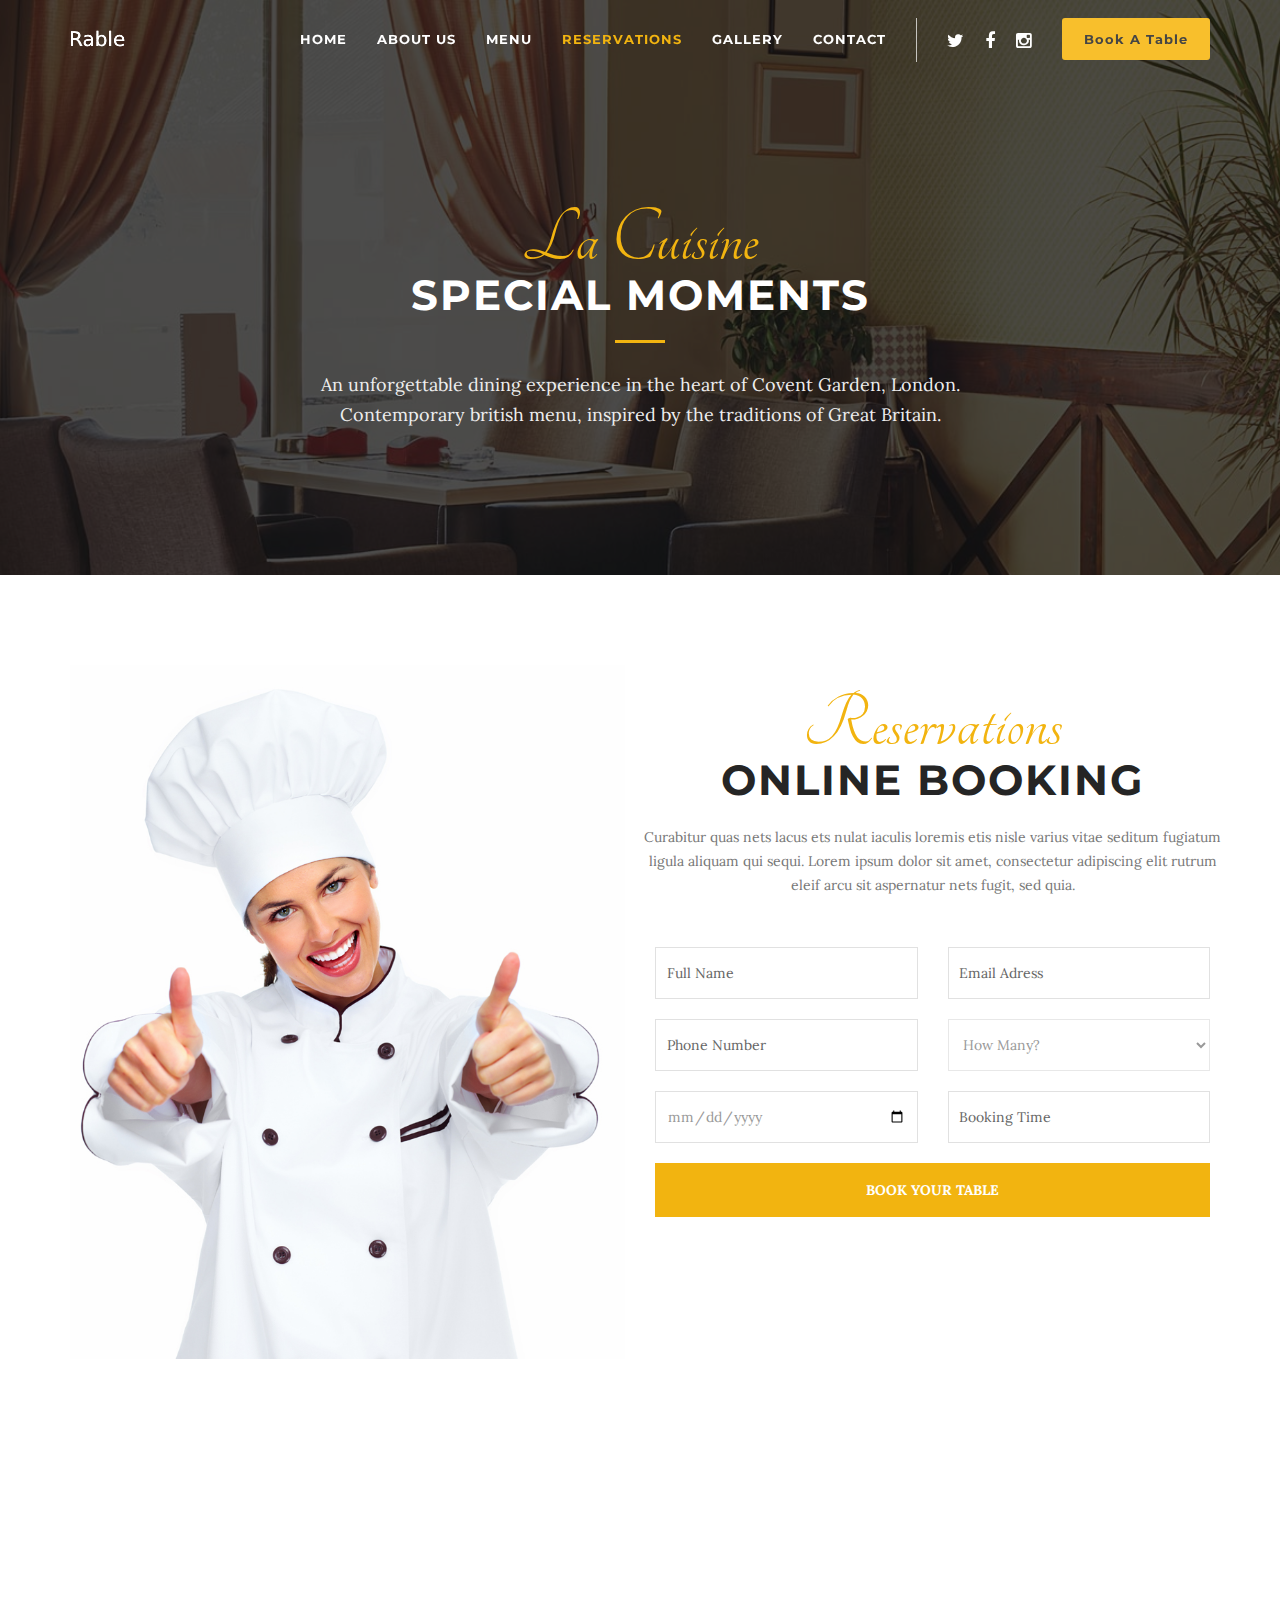
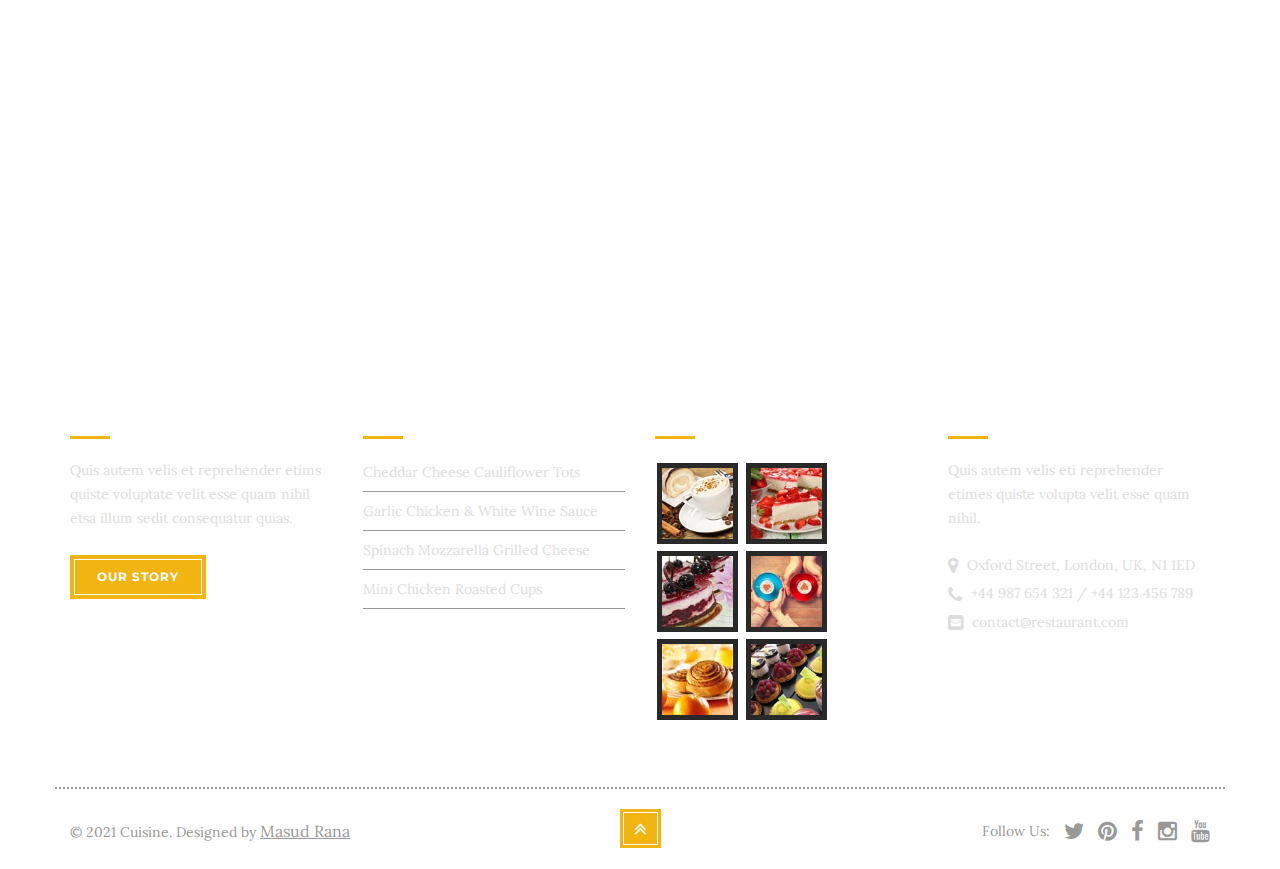
<file: reservations.html>
<!DOCTYPE html>
<html lang="en">

<head>
    <meta charset="utf-8">
    <meta name="viewport" content="width=device-width, initial-scale=1.0">
    <meta name="keywords" content="">
    <meta name="description" content="">

    <title>Rable - Restaurant Website</title>
    
    <!-- Loading Bootstrap -->
    <link href="bootstrap/css/bootstrap.css" rel="stylesheet">

    <!-- Loading Template CSS -->
    <link href="css/style.css" rel="stylesheet">
    <link href="css/animate.css" rel="stylesheet">
    <link href="css/style-magnific-popup.css" rel="stylesheet">
    
    <!-- Fonts -->
    <link href="css/font-awesome.min.css" rel="stylesheet">
    <link href="css/icons-main.css" rel="stylesheet">
    <link href="css/icons-helper.css" rel="stylesheet">
    
    <!-- RS5.0 Main Stylesheet -->
    <link rel="stylesheet" type="text/css" href="revolution/css/settings.css">
     
    <!-- RS5.0 Layers and Navigation Styles -->
    <link rel="stylesheet" type="text/css" href="revolution/css/layers.css">
    <link rel="stylesheet" type="text/css" href="revolution/css/navigation.css">	
    
    <!-- Google Fonts -->
    <link href='https://fonts.googleapis.com/css?family=Tangerine:400,700' rel='stylesheet' type='text/css'>
    <link href='https://fonts.googleapis.com/css?family=Lora:400,400italic,700' rel='stylesheet' type='text/css'>
    <link href='https://fonts.googleapis.com/css?family=Montserrat:400,700' rel='stylesheet' type='text/css'>

    <!-- Font Favicon -->
    <link rel="shortcut icon" href="images/favicon.ico">

    <!-- HTML5 shim, for IE6-8 support of HTML5 elements. All other JS at the end of file. -->
    <!--[if lt IE 9]>
      <script src="js/html5shiv.js"></script>
      <script src="js/respond.min.js"></script>
    <![endif]-->
    
    <!--headerIncludes-->
    
</head>
<body>
    
    <!--begin header -->
    <header class="header">

        <!--begin nav -->
        <nav class="navbar navbar-default navbar-fixed-top">
            
            <!--begin container -->
            <div class="container">
        
                <!--begin navbar -->
                <div class="navbar-header">
                    <button data-target="#navbar-collapse-02" data-toggle="collapse" class="navbar-toggle" type="button">
                        <span class="sr-only">Toggle navigation</span>
                        <span class="icon-bar"></span>
                        <span class="icon-bar"></span>
                        <span class="icon-bar"></span>
                    </button>
                                                                        
                    <a href="index.html" class="navbar-brand brand scrool"><img src="images/logo.png" alt="logo"></a>
                </div>
                        
                <div id="navbar-collapse-02" class="collapse navbar-collapse">
                    <ul class="nav navbar-nav navbar-right">			      
                        <li><a href="index.html">Home</a></li>
                        <li><a href="about.html">About Us</a></li>
                        <li><a href="menu.html">Menu</a></li>
                        <li class="selected"><a href="reservations.html">Reservations</a></li>
                        <li><a href="gallery.html">Gallery</a></li>
                        <li><a href="contact.html">Contact</a></li>
                        
                        <li class="social"><a href="#" class="first"><i class="fa fa-twitter"></i></a></li>
                        <li class="social"><a href="#"><i class="fa fa-facebook"></i></a></li>
                        <li class="social"><a href="#" class="last"><i class="fa fa-instagram"></i></a></li>
                        
                       <li><a href="reservations.html" class="purchase">Book A Table</a></li>
                    </ul>
                </div>
                <!--end navbar -->
                                    
            </div>
    		<!--end container -->
            
        </nav>
    	<!--end nav -->
        
    </header>
    <!--end header -->
        
    <!--begin reservation-hero-section -->
    <section id="hero-section" class="reservation-hero-section">
    
        <!--begin image-overlay -->
        <div class="image-overlay"></div>
        <!--end image-overlay -->
            
        <!--begin container-->
        <div class="container image-section-inside">

            <!--begin row-->
            <div class="row">
            
                <!--begin col-md-10-->
                <div class="col-md-10 col-md-offset-1 text-center">
                
                    <span class="comic-text wow fadeIn" data-wow-delay="0.5s">La Cuisine</span>
                    
                    <h2 class="section-title white wow bounceIn" data-wow-delay="1s">Special Moments</h2>
                    
                    <p class="hero-text wow fadeInUp" data-wow-delay="2s">An unforgettable dining experience in the heart of Covent Garden, London.<br>Contemporary british menu, inspired by the traditions of Great Britain.</p>
                    
                </div>
                <!--end col-md-10-->
            
            </div>
            <!--end row-->
            
        </div>
        <!--end container-->    
        
    </section>
    <!--end reservation-hero-section -->
    
    <!--begin section-white-->
    <section class="section-white small-padding no-padding-bottom">
    
      <!--begin container-->
      <div class="container"> 

            <!--begin row-->
            <div class="row">
            
                <!--begin col-md-6-->
                <div class="col-md-6 wow bounceInUp">
                                    
                    <img src="images/chef2.jpg" alt="picture" class="width-100">
                                    
                </div>
                <!--end col-md-6-->
                
                <!--begin col-md-6-->
                <div class="col-md-6 text-center register-inner padding-top-30">
            
                    <span class="comic-text">Reservations</span>
                    
                    <h2 class="section-title">Online Booking</h2>
                    
                    <p>Curabitur quas nets lacus ets nulat iaculis loremis etis nisle varius vitae seditum fugiatum ligula aliquam qui sequi. Lorem ipsum dolor sit amet, consectetur adipiscing elit rutrum eleif arcu sit aspernatur nets fugit, sed quia.</p>                
                    
                    <!--begin success message -->
                    <p class="register_success_box" style="display:none;">We received your message and you'll hear from us soon. Thank You!</p>
                    <!--end success message -->
                    
                    <!--begin register form -->
                	<form id="register-form" class="contact" action="php/register.php" method="post">
                        
                        <!--begin col-md-6-->
                		<div class="col-md-6">
                
                            <input class="register-input white-input" required="" name="register_names" placeholder="Full Name" type="text">
                            <input class="register-input white-input" required="" name="register_phone" placeholder="Phone Number" type="text">
                            <input class="register-input white-input" required="" name="register_date" type="date">
                                                       
                        </div>
                        <!--end col-md-6-->
                        
                        <!--begin col-md-6-->
                		<div class="col-md-6">
                        
                            <input class="register-input white-input" required="" name="register_email" placeholder="Email Adress" type="email">
                            <select class="register-input white-input" required="" name="register_ticket">
                                <option value="">How Many?</option>
                                <option value="1 Person">1 Person</option>
                                <option value="2 People">2 People</option>
                                <option value="3 People">3 People</option>
                                <option value="4 People">4 People</option>
                                <option value="5 People">5 People</option>
                                <option value="6 People">6 People</option>
                                <option value="7 People">7 People</option>
                                <option value="8 People">8 People</option>
                                <option value="9 People">9 People</option>
                                <option value="10 People">10 People</option>
                            </select>
                            <input class="register-input white-input" required="" name="register_time" placeholder="Booking Time" type="text">
                                                         
                        </div>
                        <!--end col-md-6-->
                
                        <!--begin col-md-12-->
                		<div class="col-md-12">
                        
                            <input value="Book Your Table" id="submit-button" class="register-submit" type="submit">
                                                         
                        </div>
                        <!--end col-md-12-->
                                            
                    </form>
                    <!--end register form -->
                                        
                </div>
                <!--end col-md-6-->
                 
            </div>
            <!--end row-->
            
        </div>
        <!--end container-->
        
    </section>
    <!--end section-white-->
    
    
    
    <!--begin section-white-->
    <section class="section-white">
    
      <!--begin container-->
      <div class="container"> 

            <!--begin row-->
            <div class="row">
            
                <!--begin col-md-6-->
                <div class="col-md-6 text-center padding-top-50 padding-bottom-50 wow slideInLeft">
            
                    <span class="comic-text">Relaxing</span>
                    
                    <h2 class="section-title">Atmosphere</h2>
                    
                    <p>Curabitur quas nets lacus ets nulat iaculis loremis etis nisle varius vitae seditum fugiatum ligula aliquam qui sequi. Lorem ipsum dolor sit amet, consectetur adipiscing elit rutrum eleif arcu sit aspernatur nets fugit, sed quia.</p>
                    
                    <a href="gallery.html" class="btn btn-lg btn-yellow">SEE GALLERY</a>
                
                </div>
                <!--end col-md-6-->
                
                <!--begin col-md-6-->
                <div class="col-md-6 wow slideInRight">
                                    
                    <!--begin carousel1-->
                    <div id="myCarousel1" class="carousel carousel1 slide" data-interval="true">
                        
                        <!--begin carousel-inner-->
                        <div class="carousel-inner">
                        
                            <!--begin carousel item-->
                            <div class="item active">
                            
                                <!--begin image-wrapper-->
                                <div class="image-wrapper">
                                    <img src="images/food6.jpg" alt="picture" class="width-100">
                                </div>
                                <!--end image-wrapper-->
                                
                            </div>
                            <!--end carousel item-->
                            
                            <!--begin carousel item-->
                            <div class="item">
                            
                                <!--begin image-wrapper-->
                                <div class="image-wrapper">
                                    <img src="images/food7.jpg" alt="picture" class="width-100">
                                </div>
                                <!--end image-wrapper-->
                                
                            </div>
                            <!--end carousel item-->
                                                       
                        </div>
                        <!--end carousel-inner-->
                        
                        <!-- begin carousel-indicators -->
                        <ol class="carousel-indicators">
                            <li data-target="#myCarousel1" data-slide-to="0" class="active"></li>
                            <li data-target="#myCarousel1" data-slide-to="1"></li>
                        </ol>
                        <!-- end carousel-indicators -->
                        
                    </div>
                    <!--end carousel1-->
                                            
                </div>
                <!--end col-md-6-->
                 
            </div>
            <!--end row-->
            
        </div>
        <!--end container-->
        
    </section>
    <!--end section-white-->
    
    <!--begin footer -->
    <div class="footer">
            
        <!--begin container -->
        <div class="container">
        
            <!--begin row -->
            <div class="row footer-top">
            
                <!--begin col-md-3 -->
                <div class="col-md-3 padding-bottom-50">
                
                	<h4>ABOUT US</h4>
                    
                    <p>Quis autem velis et reprehender etims quiste voluptate velit esse quam nihil etsa illum sedit consequatur quias.</p>
                    
                    <a href="about.html" class="btn btn-lg btn-yellow-x-small scrool">OUR STORY</a>
                    
                </div>
                <!--end col-md-3 -->
                
                <!--begin col-md-3 -->
                <div class="col-md-3 padding-bottom-50">
                
                	<h4>LATEST RECIPES</h4>
                    
                    <ul class="footer-list">
                        
                        <li class="first"><a href="#" target="blank">Cheddar Cheese Cauliflower Tots</a></li>
                        
                        <li><a href="#" target="blank">Garlic Chicken &amp; White Wine Sauce</a></li>
                        
                        <li><a href="#" target="blank">Spinach Mozzarella Grilled Cheese</a></li>
                        
                        <li><a href="#" target="blank">Mini Chicken Roasted Cups</a></li>
                        
					</ul>
                    
                </div>
                <!--end col-md-3 -->
                
                <!--begin col-md-3 -->
                <div class="col-md-3 padding-bottom-50">
                
                	<h4>FEATURED PLATES</h4>
                    
                    <ul class="footer-gallery">
                        
                        <li class="popup-gallery">
                            <a class="popup2" href="http://placehold.it/800x600">
                                <img src="images/instagram1.jpg" alt="instagram" />
                            </a>
                        </li>
                        
                        <li class="popup-gallery">
                            <a class="popup2" href="http://placehold.it/800x600">
                                <img src="images/instagram2.jpg" alt="instagram" />
                            </a>
                        </li>
                        
                        <li class="popup-gallery">
                            <a class="popup2" href="http://placehold.it/800x600">
                                <img src="images/instagram3.jpg" alt="instagram" />
                            </a>
                        </li>
                        
                        <li class="popup-gallery">
                            <a class="popup2" href="http://placehold.it/800x600">
                                <img src="images/instagram4.jpg" alt="instagram" />
                            </a>
                        </li>
                        
                        <li class="popup-gallery">
                            <a class="popup2" href="http://placehold.it/800x600">
                                <img src="images/instagram5.jpg" alt="instagram" />
                            </a>
                        </li>
                        
                        <li class="popup-gallery">
                            <a class="popup2" href="http://placehold.it/800x600">
                                <img src="images/instagram6.jpg" alt="instagram" />
                            </a>
                        </li>
                        
                    </ul>
                    
                </div>
                <!--end col-md-3 -->
                
                <!--begin col-md-3 -->
                <div class="col-md-3 padding-bottom-50">
                
                	<h4>CONTACT DETAILS</h4>
                    
                    <p>Quis autem velis eti reprehender etimes quiste volupta velit esse quam nihil.</p>
                    
                    <p class="contact_info"><i class="fa fa-map-marker"></i> Oxford Street, London, UK, N1 1ED</p>
                    
                    <p class="contact_info"><i class="fa fa-phone"></i> +44 987 654 321 / +44 123 456 789</p>
                
                    <p class="contact_info"><i class="fa fa-envelope-square"></i> <a href="#">contact@restaurant.com</a></p>
                    
                </div>
                <!--end col-md-3 -->
                
            </div>
            <!--end row -->
            
            <!--begin row -->
            <div class="row">
                
                <!--begin footer-bottom -->
                <div class="footer-bottom">
                
                    <!--begin col-md-5 -->
                    <div class="col-md-5">
                        
                        <!--begin copyright -->
                        <div class="copyright ">
                            <p>© 2021 Cuisine. Designed by <a href="#" target="_blank">Masud Rana</a></p>
                            
                        </div>
                        <!--end copyright -->
                       
                    </div>
                    <!--end col-md-5 -->
                    
                    <!--begin col-md-2 -->
                    <div class="col-md-2 text-center">
                    
                    	<a href="#hero-section" class="scrool top-scroll"><i class="fa fa-angle-double-up"></i></a>
                        
                    </div>
                    <!--end col-md-2 -->
                    
                    <!--begin col-md-5 -->
                    <div class="col-md-5">
                                                        
                        <!--begin footer_social -->
                        <ul class="footer_social">
                            <li>
                                Follow Us:
                            </li>
                            <li>
                                <a href="#">
                                    <i class="fa fa-twitter"></i>
                                </a>
                            </li>
                            <li>
                                <a href="#">
                                    <i class="fa fa-pinterest"></i>
                                </a>
                            </li>
                            <li>
                                <a href="#">
                                    <i class="fa fa-facebook"></i>
                                </a>
                            </li>
                            <li>
                                <a href="#">
                                    <i class="fa fa-instagram"></i>
                                </a>
                            </li>
                            <li>
                                <a href="#">
                                    <i class="fa fa-youtube"></i>
                                </a>
                            </li>
                        </ul>
                        <!--end footer_social -->
                        
                    </div>
                    <!--end col-md-5 -->
                        
                </div>
                <!--end footer-bottom -->
                        
            </div>
            <!--end row -->
            
        </div>
        <!--end container -->
                
    </div>
    <!--end footer -->
    

    <!-- Load JS here for greater good =============================-->
    <script src="js/jquery-1.11.3.min.js"></script>
    <script src="js/bootstrap.min.js"></script>
    <script src="js/bootstrap-select.js"></script>
    <script src="js/bootstrap-switch.js"></script>
    <script src="js/jquery.magnific-popup.min.js"></script>
    <script src="js/jquery.nav.js"></script>
    <script src="js/jquery.scrollTo-min.js"></script>
    <script src="js/SmoothScroll.js"></script>
    <script src="js/wow.js"></script>
     
    <!-- RS5.0 Core JS Files -->
    <script type="text/javascript" src="revolution/js/jquery.themepunch.tools.min.js"></script>
    <script type="text/javascript" src="revolution/js/jquery.themepunch.revolution.min.js"></script>
    
    <script type="text/javascript" src="revolution/js/extensions/revolution.extension.video.min.js"></script>
	<script type="text/javascript" src="revolution/js/extensions/revolution.extension.slideanims.min.js"></script>
    <script type="text/javascript" src="revolution/js/extensions/revolution.extension.actions.min.js"></script>
    <script type="text/javascript" src="revolution/js/extensions/revolution.extension.layeranimation.min.js"></script>
    <script type="text/javascript" src="revolution/js/extensions/revolution.extension.parallax.min.js"></script>
    
    <!-- begin custom script-->
    <script src="js/custom.js"></script>
    <script src="js/plugins.js"></script>
    
</body></html>
</file>
<file: css/style.css>
/*
Template Name: Fable - Restaurant Site Template
Author URI: http://themeforest.net/user/bogdan_09
Author Name: Bogdan
Version: 1.0
*/


/* --- TABLE OF CONTENT

01. GENERAL LAYOUT
02. HEADER
03. FOOTER
		1. Footer General Styles
		2. Footer Social Icons
		3. Footer Gallery
		4. Footer List
04. HERO SECTIONS
05. MENU
06. BLOG
07. REGISTER
08. CONTACT
09. MOBILE DEVICES

--- */


/* ========================================================== */
/* 			            01. GENERAL LAYOUT                    */
/* ========================================================== */

ul, ol { list-style: none; list-style-image: none; margin: 0; padding: 0;
	color:#777;
	font-size: 14px;
	line-height:24px;
	margin-bottom:20px;
}
	
ul li, ol li{
	font-size: 14px;
	line-height: 28px;
}

ul li i{
	vertical-align: middle;
}

ul.features-list li{
	float:left;
	font-size:14px;
	line-height:24px;
	margin:10px 0;
}

ul.features-list li img{
	max-width:55px;
	margin-right:20px;
	float:left;
}

p {
	font-size: 14px;
	line-height: 24px;
	font-weight: 400;
	color: #777;
	margin-bottom:25px;
}

p.hero-text{
	position:relative;
	text-align:center;
	font-size: 18px;
	line-height: 30px;
	padding:30px 0;
	color:#eee;
}

p.hero-text:before{
	position: absolute;
	content: "";
	background-color: #F2B410;
	height: 3px;
	width: 50px;
	top: 0px;
	left:50%;
	margin-left:-25px;
}

a,
a:hover,
a:focus {
	text-decoration: none;
	outline: 0;
}

h1,
h2,
h3,
h4,
h5,
h6,
.h1,
.h2,
.h3,
.h4,
.h5,
.h6 {
  font-family: 'Montserrat', sans-serif;
  font-weight: 700;
  line-height: 1.2;
  letter-spacing:2px;
  margin-bottom:20px;
  color: #454545;
}

h1 {
	font-size: 42px;
}

h2 {
	font-size: 34px;
}

h3 {
	font-size: 28px;
}

h4 {
	font-size: 18px;
}

h5 {
	font-size: 16px;
}

h6 {
	font-size: 14px;
}

h2.section-title{
	color: #252525;
	text-transform:uppercase;
    font-size: 42px;
    line-height: 50px;
    margin: 0 0 20px 0;
}

h3.section-title{
	color: #252525;
	text-transform:uppercase;
    font-size: 36px;
    line-height: 42px;
	letter-spacing:2px;
    margin: 0 0 30px 0;
}

h2.section-title.white, h3.section-title.white{
	color:#fff;
}

h2.section-title.small-margin, h3.section-title.small-margin{
	margin: 0 0 20px 0;
}

h2.section-title.no-margin, h3.section-title.no-margin{
	margin-bottom:0;
}

span.comic-text{
	font-size:80px;
	line-height:60px;
	color:#F2B410;
	font-family: 'Tangerine', cursive;
}

p.section-subtitle{
	font-size:16px!important;
}

p.section-subtitle.grey{
	color:#bbb;
}

.separator_wrapper, .separator_wrapper_white {
	margin-bottom:10px;
}

.separator_wrapper::after, .separator_wrapper::before {
	background-color: #E74C3C;
	display: inline-block;
	vertical-align: middle;
	content: "";
	width: 60px;
	height: 1px;
	margin-top: -6px;
}

.separator_wrapper_white::after, .separator_wrapper_white::before {
	background-color: #ddd;
	display: inline-block;
	vertical-align: middle;
	content: "";
	width: 60px;
	height: 1px;
	margin-top: -6px;
}

h3.medium-text {
	font-size: 32px;
	margin-top:10px;
}

h3.large-text {
	font-size: 48px;
	line-height:1.1;
	font-weight:400;
}

iframe{
	max-width:100%;
	border:none;
}

.width-100 {
	width: 100%;
}

.medium {
	font-weight: 400;
}

.bold {
	font-weight: 700;
}

.lyla {
    color: #9E5FBA;
}

.green {
    color: #16A085;
}

.blue {
    color: #3498db;
}

.red{
	color:#E74C3C;
}
.grey{
	color:#ddd;
}

.white{
	color:#fff;
}

.section-white{
	background-color:#fff;
	padding:90px 0;
}

.section-grey{
	background-color: #f5f5f5;
	border-top: 1px solid #e9e9e9;
	border-bottom: 1px solid #e9e9e9;
	padding:90px 0;
}

.section-grey.small-padding, .section-white.small-padding{
	padding:50px 0;
}

.section-grey.no-padding-bottom, .section-white.no-padding-bottom, .section-dark.no-padding-bottom, .section-blue.no-padding-bottom{
	padding:90px 0 0 0;
}

.section-grey.small-padding-bottom, .section-white.small-padding-bottom, .section-dark.small-padding-bottom, .section-blue.small-padding-bottom{
	padding:90px 0 60px 0;
}

.section-grey.no-padding, .section-white.no-padding, .section-dark.no-padding, .section-blue.no-padding{
	padding:0;
}

.section-white.about-padding{
	padding:85px 0 100px 0;
}

.section-dark.portfolio-padding{
	padding:60px 0 75px 0;
}

.section-dark{
	background-color:#393f43;
	padding:90px 0;
}

.section-blue{
	background-color:#34b1c4;
	padding:90px 0;
}

/* margin and padding classes */


.margin-right-25 {
	margin-right: 25px !important;
}

.margin-top-110 {
	margin-top: 110px !important;
}

.margin-top-100 {
	margin-top: 100px !important;
}

.margin-top-90 {
	margin-top: 90px !important;
}

.margin-top-80 {
	margin-top: 80px !important;
}

.margin-top-70 {
	margin-top: 70px !important;
}

.margin-top-60 {
	margin-top: 60px !important;
}

.margin-top-50 {
	margin-top: 50px !important;
}

.margin-top-40 {
	margin-top: 40px !important;
}

.margin-top-30 {
	margin-top: 30px !important;
}

.margin-top-20 {
	margin-top: 20px !important;
}

.margin-top-10 {
	margin-top: 10px !important;
}

.margin-top-5 {
	margin-top: 5px !important;
}

.margin-top-0 {
	margin-top: 0px !important;
}

.margin-bottom-0 {
	margin-bottom: 0px !important;
}

.margin-bottom-10 {
	margin-bottom: 10px !important;
}

.margin-bottom-20 {
	margin-bottom: 20px !important;
}

.margin-bottom-30 {
	margin-bottom: 30px !important;
}

.margin-bottom-40 {
	margin-bottom: 40px !important;
}

.margin-bottom-50 {
	margin-bottom: 50px !important;
}

.margin-bottom-60 {
	margin-bottom: 60px !important;
}

.margin-bottom-70 {
	margin-bottom: 70px !important;
}

.margin-bottom-80 {
	margin-bottom: 80px !important;
}

.margin-bottom-90 {
	margin-bottom: 90px !important;
}

.margin-bottom-100 {
	margin-bottom: 100px !important;
}

.margin-bottom-110 {
	margin-bottom: 110px !important;
}

.margin-bottom-120 {
	margin-bottom: 120px !important;
}

.margin-bottom-130 {
	margin-bottom: 120px !important;
}

.margin-bottom-140 {
	margin-bottom: 140px !important;
}

.padding-top-0 {
	padding-top: 0px !important;
}

.padding-top-10 {
	padding-top: 10px !important;
}

.padding-top-20 {
	padding-top: 20px !important;
}

.padding-top-30 {
	padding-top: 30px !important;
}

.padding-top-40 {
	padding-top: 40px !important;
}

.padding-top-50 {
	padding-top: 50px !important;
}

.padding-top-60 {
	padding-top: 60px !important;
}

.padding-top-70 {
	padding-top: 70px !important;
}

.padding-top-80 {
	padding-top: 80px !important;
}

.padding-top-90 {
	padding-top: 90px !important;
}

.padding-top-100 {
	padding-top: 100px !important;
}

.padding-top-110 {
	padding-top: 110px !important;
}

.padding-bottom-110 {
	padding-bottom: 110px !important;
}

.padding-bottom-100 {
	padding-bottom: 100px !important;
}

.padding-bottom-90 {
	padding-bottom: 90px !important;
}

.padding-bottom-80 {
	padding-bottom: 80px !important;
}

.padding-bottom-70 {
	padding-bottom: 70px !important;
}

.padding-bottom-60 {
	padding-bottom: 60px !important;
}

.padding-bottom-50 {
	padding-bottom: 50px !important;
}

.padding-bottom-40 {
	padding-bottom: 30px !important;
}

.padding-bottom-30 {
	padding-bottom: 30px !important;
}

.padding-bottom-20 {
	padding-bottom: 20px !important;
}

.padding-bottom-10 {
	padding-bottom: 10px !important;
}

.padding-bottom-0 {
	padding-bottom: 0px !important;
}

/* carousel */
.carousel.carousel1 .carousel-indicators {
	position: inherit;
	right: 0px;
}

.carousel.carousel1 .item .lead {
	font-size: 20px;
}

.carousel.carousel1 .carousel-indicators li {
	background-color: transparent;
	border:2px solid #F2B410;
	width: 14px;
	height: 14px;
}

.carousel.carousel1 .carousel-indicators li.active {
	background-color: #F2B410;
}

.carousel.carousel3 .carousel-indicators {
	position: inherit;
	right: 0px;
}

.carousel.carousel3 .item .lead {
	font-size: 20px;
}

.carousel.carousel3 .carousel-indicators li {
	background-color: #f9f9f9;
	border:3px solid #e0e0e0;
	width: 14px;
	height: 14px;
}

.carousel.carousel3 .carousel-indicators li.active {
	background-color: #e0e0e0;
}

.carousel.carousel-fade .item {
	-webkit-transition: opacity 0.5s ease-in-out;
	-moz-transition: opacity 0.5s ease-in-out;
	-ms-transition: opacity 0.5s ease-in-out;
	-o-transition: opacity 0.5s ease-in-out;
	transition: opacity 0.5s ease-in-out;
	opacity:0;
}

.carousel.carousel-fade .active.item {
	opacity:1;
}

.carousel.carousel-fade .active.left,
.carousel.carousel-fade .active.right {
	left: 0;
	z-index: 2;
	opacity: 0;
	filter: alpha(opacity=0);
}

.carousel.carousel-fade .next,
.carousel.carousel-fade .prev {
	left: 0;
	z-index: 1;
}

.carousel.carousel-fade .carousel-control {
	z-index: 3;
}

.carousel-indicators {
  bottom: auto;
  left: auto;
  margin: 0;
  right: 16px;
  top: 16px;
  width: auto;
  line-height: 8px;
  -webkit-user-select: none;
  -moz-user-select: none;
  -ms-user-select: none;
  -o-user-select: none;
  user-select: none;
}
.carousel-indicators li {
  vertical-align: top;
  border: none;
  width: 8px;
  height: 8px;
  margin: 0 0 0 6px;
  background-color: #2c3e50;
  background-color: rgba(44, 62, 80, 0.5);
}
.carousel-indicators li.active {
  background-color: #fff;
  width: 8px;
  height: 8px;
  margin: 0 0 0 6px;
}
/* end carousel */

/* -----  Photos Hover Animations ----- */
.popup-wrapper{ display:block; position:relative; overflow:hidden;}

.popup-gallery{
	display:inline-block;
	position:relative;
}

.popup-gallery::after {
  display: block;
  content: '';
  position: absolute;
  top: 10px;
  right: 10px;
  bottom: 10px;
  left: 10px;
  border: 1px solid rgba(255, 255, 255, 0.7);
}

.first-gallery{
	margin-bottom:15px;
}

.popup-gallery img {
	z-index:10;
	width: 100%;
	height: auto;
}

.popup-gallery:hover img {
	opacity: 0.25;
}

.popup-gallery a span.eye-wrapper, 
.popup-gallery a span.eye-wrapper2 {
	background-color:rgba(0, 0, 0, 0.4);
	position: absolute;
	display: block;
	overflow:hidden;
	z-index: 2;
	height:100%!important;
	top: 0%;
	margin-top: 0px;
	left: 0%;
	right: 0%;
	color:#fff;
	text-align: center;
	font-weight:300;
	opacity: 0;
}

.popup-gallery a span.eye-wrapper i.eye-icon, .popup-gallery a span.eye-wrapper2 i.eye-icon{
	position: absolute;
	display: inline-block;
	font-size:48px;
	z-index: 3;
	top: 50%!important;
	margin-top: -24px!important;
	left: 0%;
	right: 0%;
}

.popup-gallery a:hover span{
	opacity: 1;
}

.popup-gallery img,
.popup-gallery a span {
	-webkit-transition: all 0.25s ease-in-out;
	-moz-transition: all 0.25s ease-in-out;
	-ms-transition: all 0.25s ease-in-out;
	-o-transition: all 0.25s ease-in-out;
	transition: all 0.25s ease-in-out;
}

.image-wrapper {
  display: inline-block;
  position: relative;
}

.image-wrapper:before {
  display: block;
  content: '';
  position: absolute;
  top: 10px;
  right: 10px;
  bottom: 10px;
  left: 10px;
  border: 1px solid rgba(255, 255, 255, 0.7);
}

/* ----- Instagram Feed ----- */
#instafeed {
	position:relative;
	display:block;
	overflow:hidden;
}

#instafeed a{
	position:relative;
	display:inline-block;
	width:12.5%;
    -webkit-transition: all 0.25s ease-in-out;
	-moz-transition: all 0.25s ease-in-out;
	-ms-transition: all 0.25s ease-in-out;
	-o-transition: all 0.25s ease-in-out;
	transition: all 0.25s ease-in-out;
}

#instafeed a img{
	display:inline-block;
	width:100%;
}

#instafeed a:hover:before {
    background-color: rgba(0,0,0, 0.3);
    -webkit-transition: all 0.25s ease-in-out;
	-moz-transition: all 0.25s ease-in-out;
	-ms-transition: all 0.25s ease-in-out;
	-o-transition: all 0.25s ease-in-out;
	transition: all 0.25s ease-in-out;
}

#instafeed a:before {
    position: absolute;
    content: "";
    height: 100%;
    width: 100%;
    left: 0;
    background-color: rgba(0,0,0, 0.6);
    z-index: 1;
    -webkit-transition: all 0.25s ease-in-out;
	-moz-transition: all 0.25s ease-in-out;
	-ms-transition: all 0.25s ease-in-out;
	-o-transition: all 0.25s ease-in-out;
	transition: all 0.25s ease-in-out;
}

.instagram-text{
	position:absolute;
	z-index:100;
	top:158px;
	left:50%;
	margin-left:-158px;
	width:100%;
	max-width:315px;
	padding:26px 0 29px 0;
	text-align:center;
	background-color:#000;
}

.instagram-text a.instagram-icon{
	color:#fff;
	font-size:32px;
    -webkit-transition: all 0.25s ease-in-out;
	-moz-transition: all 0.25s ease-in-out;
	-ms-transition: all 0.25s ease-in-out;
	-o-transition: all 0.25s ease-in-out;
	transition: all 0.25s ease-in-out;
}

.instagram-text a.instagram-icon:hover{
	color:#f8bf2c;
}

.instagram-text p{
	color:#fff;
	margin:10px 0 0 0;
}

/* ----- Buttons ----- */
.btn, btn:hover{
    -webkit-transition: all 0.25s ease-in-out;
	-moz-transition: all 0.25s ease-in-out;
	-ms-transition: all 0.25s ease-in-out;
	-o-transition: all 0.25s ease-in-out;
	transition: all 0.25s ease-in-out;
}

.btn-margin {
    display: inline-block;
    margin: 10px 10px;
}

.btn-white-transparent {
	color: #fff;
	background-color: transparent;
	border-color: #fff;
	font-family: 'Montserrat', sans-serif;
	font-weight:700;
	padding:16px 32px;
	font-size:13px;
	letter-spacing:2px;
}

.btn-white-transparent:hover,
.btn-white-transparent:focus,
.btn-white-transparent:active,
.btn-white-transparent.active,
.open .dropdown-toggle.btn-white-transparent {
	color: #F2B410;
	background-color: #fff;
	border-color: #fff;
}

.btn-yellow, .btn-yellow-small, .btn-yellow-x-small {
	position:relative;
	color: #fff;
	background-color: #F2B410;
	border-color: #F2B410;
	font-family: 'Montserrat', sans-serif;
	font-weight:700;
	padding:18px 32px;
	font-size:13px;
	line-height:20px;
	letter-spacing:2px;
}

.btn-yellow-small {
	padding:14px 28px;
	font-size:12px;
	line-height:18px;
	letter-spacing:1px;
}

.btn-yellow-x-small {
	color: #fff!important;
	padding:12px 26px;
	font-size:12px;
	line-height:18px;
	letter-spacing:1px;
}

.btn-yellow:before, .btn-yellow-small:before {
	display: block;
	content: '';
	position: absolute;
	top: 4px;
	right: 4px;
	bottom: 4px;
	left: 4px;
	border: 1px solid #fff;
}

.btn-yellow-x-small:before {
	display: block;
	content: '';
	position: absolute;
	top: 3px;
	right: 3px;
	bottom: 3px;
	left: 3px;
	border: 1px solid #fff;
}

.btn-yellow:hover, .btn-yellow:focus, .btn-yellow:active, .btn-yellow.active, .open .dropdown-toggle.btn-yellow,
.btn-yellow-small:hover, .btn-yellow-small:focus, .btn-yellow-small:active, .btn-yellow-small.active, .open .dropdown-toggle.btn-yellow-small,
.btn-yellow-x-small:hover, .btn-yellow-x-small:focus, .btn-yellow-x-small:active, .btn-yellow-x-small.active, .open .dropdown-toggle.btn-yellow-x-small {
	color:#fff;
    background-color: #F39C12;
}

/* ----- Page Loader ----- */
#loader{
	background:#eeece3;
	height: 100%;
	width: 100%;
	position: fixed;
	z-index: 90000;
	left: 0%;
	top: 0%;
}

.sk-three-bounce {
	position:absolute;
	top:50%;
	margin-top:-10px;
	left:50%;
	margin-left:-40px;
	width: 80px;
	text-align: center;
}

.sk-three-bounce .sk-child {
	width: 20px;
	height: 20px;
	background-color: #cf564b;
	border-radius: 100%;
	display: inline-block;
	-webkit-animation: sk-three-bounce 1.4s ease-in-out 0s infinite both;
			animation: sk-three-bounce 1.4s ease-in-out 0s infinite both;
}

.sk-three-bounce .sk-bounce1 {
    -webkit-animation-delay: -0.32s;
            animation-delay: -0.32s;
}

.sk-three-bounce .sk-bounce2 {
    -webkit-animation-delay: -0.16s;
            animation-delay: -0.16s;
}

@-webkit-keyframes sk-three-bounce {
	0%, 80%, 100% {
    -webkit-transform: scale(0);
            transform: scale(0);
}

40% {
    -webkit-transform: scale(1);
            transform: scale(1); 
}
}

@keyframes sk-three-bounce {
	0%, 80%, 100% {
    -webkit-transform: scale(0);
            transform: scale(0); 
}
40% {
    -webkit-transform: scale(1);
            transform: scale(1); 
}
}

/* ========================================================== */
/* 			                02. HEADER                        */
/* ========================================================== */

#navbar-collapse-02 li.selected a{
    color: #F2B410!important;
}

#navbar-collapse-02 .current a {
    color: #F2B410!important;
    -webkit-transition: all 0.5s ease;
    -moz-transition: all 0.5s ease;
    -o-transition: all 0.5s ease;
    transition: all 0.5s ease;
}

.navbar-fixed-top { background-color: transparent!important;transition: background-color 1s ease 0s;}
.navbar-fixed-top.opaque { background-color: rgba(17, 17, 17, 0.95)!important;transition: background-color 1s ease 0s;}

.navbar-default .navbar-nav > li > a, .navbar-default .navbar-nav > li > a:hover{
    -webkit-transition: all 0.5s ease;
    -moz-transition: all 0.5s ease;
    -o-transition: all 0.5s ease;
    transition: all 0.5s ease;
}

.navbar-default .navbar-nav > li > a.purchase{
	position:relative;
	color:#454545;
	background-color:#f8bf2c;
	border:2px solid #f8bf2c;
	margin-left:15px;
	margin-right:15px;
	padding:8px 20px;
	font-weight:700!important;
	text-transform:none;
	webkit-border-radius: 3px 3px;
    -moz-border-radius: 3px 3px;
    border-radius: 3px 3px;
}

.navbar-default .navbar-nav > li > a.purchase:hover{
	color:#fff!important;
	background-color: transparent;
	border:2px solid #fff;
}

.navbar-default .navbar-nav > li.social > a {
	padding-left:10px;
	padding-right:10px;
}

.navbar-default .navbar-nav > li.social > a.first {
	border-left:1px solid rgba(255, 255, 255, 0.7);
	padding-left:30px;
	margin-left:15px;
}

.navbar-default .navbar-nav > li.social > a.last {
	padding-right:15px;
}

.navbar-default .navbar-nav > li.social > a i{
	font-size:18px;
	line-height: 22px!important;
	color: #fff;
    -webkit-transition: all 0.5s ease;
    -moz-transition: all 0.5s ease;
    -o-transition: all 0.5s ease;
    transition: all 0.5s ease;
}

.navbar-default .navbar-nav > li.social > a:hover i{
	color: #f8bf2c;
}

/* ========================================================== */
/* 			                03. FOOTER                        */
/* ========================================================== */

/* ----- 1. Footer General Styles ----- */
.footer{
	width:100%;
	position:relative;
	background: url(../images/footer-bg.jpg);
	background-position: center center;
    background-repeat: no-repeat;
	background-attachment: fixed;
    background-size: cover;
	margin: 0 auto;
}

.footer-top{
	padding:65px 0 15px 0;
	border-bottom:2px dotted #999;
}

.footer-bottom{
	padding:30px 0 20px 0;
}

a.top-scroll {
	position:relative;
	padding:7px 14px;
	font-size:20px;
	line-height:20px;
	color:#fff!important;
	background-color: #F2B410;
    border-color: #F2B410;
	transition: all .50s ease-in-out;
	-moz-transition: all .50s ease-in-out;
	-webkit-transition: all .50s ease-in-out;
}

a.top-scroll:before {
	display: block;
	content: '';
	position: absolute;
	top: 3px;
	right: 3px;
	bottom: 3px;
	left: 3px;
	border: 1px solid #fff;
}

a.top-scroll:hover {
	background-color: #F39C12;
}

.footer h4{
	font-size:16px;
	position:relative;
	padding-bottom:20px;
	color: #fff;
}

.footer h4::after{
	position: absolute;
	content: "";
	background-color: #F2B410;
	height: 3px;
	width: 40px;
	bottom: -1px;
	left: 0;
}

.footer p, .footer a {
	color: #ddd;
}

.footer-bottom p {
	color: #999;
}

.footer-bottom p a {
	font-size: 16px;
	color: #999;
	text-decoration:underline;
}

.footer p a:hover {
	color: #F2B410;
}

p.contact_info{
	margin-bottom:8px;
	font-size:14px;
	line-height:20px;
}

p.contact_info a{
	margin-bottom:8px;
	font-size:14px;
	line-height:20px;
}

p.contact_info i{
	font-size:18px;
	padding-right:5px;
	vertical-align: middle;
}

/* ----- 2. Footer Social Icons ----- */
ul.footer_social{
	display:block;
	float:right;
	margin:0;
}

ul.footer_social li{
	display:inline-block;
    margin: 0 0 10px 10px;
    color: #999;
	line-height:100%!important;
}

ul.footer_social li a i {
  display: inline-block;
  padding:0;
  font-size:22px!important;
  line-height: 22px!important;
  color: #999;
  transition: all .5s ease-in-out;
  -moz-transition: all .25s ease-in-out;
  -webkit-transition: all .25s ease-in-out;
}

ul.footer_social li a i:hover {
  transition: all .25s ease-in-out;
  -moz-transition: all .25s ease-in-out;
  -webkit-transition: all .25s ease-in-out;
  color:#F2B410;
}

/* ----- 3. Footer Gallery ----- */
ul.footer-gallery{
	position:relative;
	display:block;
	margin:0;
}

ul.footer-gallery li{
	display:inline-block;
	border:5px solid #292929;
    margin:5px 2px 2px 2px;
	transition: all .25s ease-in-out;
	-moz-transition: all .25s ease-in-out;
	-webkit-transition: all .25s ease-in-out;
}

ul.footer-gallery li.popup-gallery::after{
	display:none;
}

ul.footer-gallery li a img{
	position:relative;
	display:inline-block;
	width:71px;
}

/* ----- 4. Footer List ----- */
ul.footer-list{
	display:block;
	margin:0;
}

ul.footer-list li {
	padding:5px 0;
	border-bottom:1px solid #999;
}

ul.footer-list li.first {
	padding-top: 0;
}

ul.footer-list li a:hover{
  color:#F2B410;
}

/* ========================================================== */
/* 			              04. HERO SECTIONS                   */
/* ========================================================== */

.menu-hero-section{
	width:100%;
	position:relative;
	background: url(../images/bg3.jpg) 50% top no-repeat fixed;
    background-size: cover;
	color: white;
	margin: 0 auto;
	padding: 210px 0 90px 0;
}

.menu-hero-section .image-overlay{
	background: rgba(17, 17, 17, 0.75);
	position: absolute;
	z-index:10;
	top: 0;
	bottom: 0;
	right: 0;
	left: 0;
}

.about-hero-section{
	width:100%;
	position:relative;
	background: url(../images/bg0.jpg) 50% top no-repeat fixed;
    background-size: cover;
	color: white;
	margin: 0 auto;
	padding: 210px 0 90px 0;
}

.about-hero-section .image-overlay{
	background: rgba(17, 17, 17, 0.75);
	position: absolute;
	z-index:10;
	top: 0;
	bottom: 0;
	right: 0;
	left: 0;
}

.gallery-hero-section{
	width:100%;
	position:relative;
	background: url(../images/bg5.jpg) 50% top no-repeat fixed;
    background-size: cover;
	color: white;
	margin: 0 auto;
	padding: 210px 0 90px 0;
}

.gallery-hero-section .image-overlay{
	background: rgba(17, 17, 17, 0.75);
	position: absolute;
	z-index:10;
	top: 0;
	bottom: 0;
	right: 0;
	left: 0;
}

.reservation-hero-section{
	width:100%;
	position:relative;
	background: url(../images/bg6.jpg) 50% top no-repeat fixed;
    background-size: cover;
	color: white;
	margin: 0 auto;
	padding: 210px 0 90px 0;
}

.reservation-hero-section .image-overlay{
	background: rgba(17, 17, 17, 0.75);
	position: absolute;
	z-index:10;
	top: 0;
	bottom: 0;
	right: 0;
	left: 0;
}

.hero-gallery-section{
	width:100%;
	position:relative;
	background: url(http://placehold.it/1920x1280) 50% top no-repeat fixed;
    background-size: cover;
	color: white;
	margin: 0 auto;
	padding: 210px 0 90px 0;
}

.hero-gallery-section .image-overlay{
	background: rgba(17, 17, 17, 0.75);
	position: absolute;
	z-index:10;
	top: 0;
	bottom: 0;
	right: 0;
	left: 0;
}

.contact-hero-section{
	width:100%;
	position:relative;
	background: url(../images/bg2.jpg) 50% top no-repeat fixed;
    background-size: cover;
	color: white;
	margin: 0 auto;
	padding: 210px 0 90px 0;
}

.contact-hero-section .image-overlay{
	background: rgba(17, 17, 17, 0.75);
	position: absolute;
	z-index:10;
	top: 0;
	bottom: 0;
	right: 0;
	left: 0;
}

.contact2-hero-section{
	width:100%;
	position:relative;
	background: url(http://placehold.it/1920x1280) 50% top no-repeat fixed;
    background-size: cover;
	color: white;
	margin: 0 auto;
	padding: 90px 0 90px 0;
}

.contact2-hero-section .image-overlay{
	background: rgba(255, 255, 255, 0.95);
	position: absolute;
	z-index:10;
	top: 0;
	bottom: 0;
	right: 0;
	left: 0;
}

.image-section{
	width:100%;
	position:relative;
	background: url(../images/bg4.jpg);
	background-position: center center;
    background-repeat: no-repeat;
	background-attachment: fixed;
    background-size: cover;
	margin: 0 auto;
	padding:190px 0 140px 0;
}

.image-section .image-overlay{
	background: rgba(34, 34, 34, 0.40);
	position: absolute;
	z-index:10;
	top: 0;
	bottom: 0;
	right: 0;
	left: 0;
}

.image-section-inside{
	position:relative;
	z-index:100;
}

/* ========================================================== */
/* 					          05. MENU                        */
/* ========================================================== */

/* ----- 1. Featured Menu ----- */
.featured-menu-section{
	width:100%;
	position:relative;
	background: url(http://placehold.it/1920x1280) 50% 0 no-repeat fixed;
    background-size: cover;
	color: white;
	margin: 0 auto;
	padding: 120px 0 80px 0;
}

.featured-menu-section .image-overlay{
	background: rgba(0, 0, 0, 0.50);
	position: absolute;
	z-index:10;
	top: 0;
	bottom: 0;
	right: 0;
	left: 0;
}

/* ----- 2. Menu Homepage ----- */
.home-menu-section{
	width:100%;
	position:relative;
	background: url(../images/bg8.jpg) 50% 0 no-repeat fixed;
    background-size: cover;
	color: white;
	margin: 0 auto;
	padding: 120px 0;
}

.home-menu-section .image-overlay{
	background: rgba(0, 0, 0, 0.40);
	position: absolute;
	z-index:10;
	top: 0;
	bottom: 0;
	right: 0;
	left: 0;
}

.menu-wrapper {
}

.home-menu-list {
	display:block;
	clear:both;
}

.home-menu-list h5 {
	font-size: 18px;
    line-height: 24px;
    vertical-align: bottom;
    font-family: 'Lora', serif;
    font-weight: 700;
    color: #FFF;
    float: left;
    letter-spacing: 2px;
    max-width: 70%;
	padding-right:10px;
	margin-bottom:10px;
}

.home-menu-list p.price{
	color: #F2B410;
    font-size: 18px;
    line-height: 30px;
	font-weight:700;
    display: inline-block;
    vertical-align: bottom;
    float: right;
    padding-top: 8px;
	padding-left:10px;
	margin-bottom:10px;
}

.dot-line{
	border-bottom:2px dotted #fff;
    height: 29px;
    overflow: hidden;
    display: block;
}

p.home-menu-ingredients{
	display:block;
	clear:both;
	width:100%;
	color:#eee;
}

/* ----- 3. Menu First Version ----- */
.first-menu-section{
	width:100%;
	position:relative;
	background: url(http://placehold.it/1920x1280) 50% 0 no-repeat fixed;
    background-size: cover;
	color: white;
	margin: 0 auto;
	padding: 120px 0;
}

.first-menu-section .image-overlay{
	background: rgba(0, 0, 0, 0.60);
	position: absolute;
	z-index:10;
	top: 0;
	bottom: 0;
	right: 0;
	left: 0;
}

.menu-wrapper {
	display:inline-block;
	padding-right:20px;
	margin-bottom:10px;
}

h2.menu-section-title{
	font-size:28px;
	position:relative;
	margin-bottom:50px;
	margin-right:40px;
	padding-bottom:20px;
	border-bottom:1px solid #ddd;
}

h2.menu-section-title::after{
	position: absolute; content: "";
	background-color: #f8c12c;
	height: 3px;
	width: 50px;
	bottom: -1px;
	left: 0;
}

.menu-image{
	float:left;
	width:20%;
}

.menu-image a img{
}

.menu-description{
	float:left;
	padding-left:5%;
	width:75%;
}

.menu-list {
	display:block;
	clear:both;
}

.menu-list h5 {
	font-size: 18px;
    line-height: 22px;
    vertical-align: bottom;
    font-family: 'Lora', serif;
    font-weight: 700;
    float: left;
    letter-spacing: 2px;
    max-width: 70%;
	padding-right:12px;
	margin:5px 0;
}

.menu-list p.price{
	color: #F2B410;
    font-size: 18px;
    line-height: 18px;
	font-weight:700;
    display: inline-block;
    vertical-align: bottom;
    float: right;
    padding-top: 7px;
	padding-left:12px;
	margin-bottom:5px;
}

.menu-dot-line{
	border-bottom:2px dotted #F2B410;
    height: 22px;
    overflow: hidden;
    display: block;
}

p.menu-ingredients{
	display:block;
	clear:both;
	width:100%;
}

/* ========================================================== */
/* 						      06. BLOG                        */
/* ========================================================== */

.blog-item{
	position:relative;
	text-align:center;
	margin-bottom:30px;
    background-color: #fff;
    transition: all .50s ease-in-out;
    -moz-transition: all .50s ease-in-out;
    -webkit-transition: all .50s ease-in-out;
}

.blog-item-pic {
  display: inline-block;
  position: relative;
}

.blog-item-pic:before {
  display: block;
  content: '';
  position: absolute;
  top: 10px;
  right: 10px;
  bottom: 10px;
  left: 10px;
  border: 1px solid rgba(255, 255, 255, 0.7);
}

.blog-item-inner{
	padding:1px 25px 20px 25px;
}

.blog-item-inner p{
	margin:10px 0 20px 0;
}

h3.blog-title{
	margin-top:20px;
	margin-bottom:1px;
}

h3.blog-title a{
	font-family: 'Montserrat', sans-serif;
    font-weight: 700;
	font-size:21px;
	color:#252525;
	transition: all .25s ease-in-out;
	-moz-transition: all .25s ease-in-out;
	-webkit-transition: all .25s ease-in-out;
}

h3.blog-title a:hover{
	color:#F2B410;
	transition: all .25s ease-in-out;
	-moz-transition: all .25s ease-in-out;
	-webkit-transition: all .25s ease-in-out;
}

/* ========================================================== */
/* 					       07. REGISTER                       */
/* ========================================================== */

.register-inner{
	padding:40px 0;
}

#register-form{
	padding:25px 0 20px 0;
}

input.register-input{
	width:100%;
	height:52px;
    padding-left:4%;
    padding-right:4%;
	margin-bottom:20px;
	color: #999;
	border: 1px solid #e1e1e1;
	background-color: transparent;
    font-size:14px;
}

select.register-input{
	width:100%;
	height:52px;
    padding-left:4%;
    padding-right:4%;
	margin-bottom:20px;
	color: #999;
	border: 1px solid #e8e8e8;
	background-color: transparent;
    font-size:14px;
}

input.register-submit{
	position:relative;
    display: inline-block;
	color: #fff;
	border: 1px solid #F2B410;
	background-color: #F2B410;
    cursor: pointer;
    font-size: 14px;
	font-weight:700;
	width:100%;
    padding: 16px 0;
    text-transform: uppercase;
	transition: all .50s ease-in-out;
	-moz-transition: all .50s ease-in-out;
	-webkit-transition: all .50s ease-in-out;
}

input.register-submit:hover{
	color:#fff;
    background-color: #F39C12;
	border:1px solid #F39C12;
	transition: all .50s ease-in-out;
	-moz-transition: all .50s ease-in-out;
	-webkit-transition: all .50s ease-in-out;
}

input.white-input::-webkit-input-placeholder,
select.white-input::-webkit-input-placeholder { /* WebKit browsers */
    color:#999;
}
input.white-input:-moz-placeholder,
select.white-input:-moz-placeholder { /* Mozilla Firefox 4 to 18 */
    color:#999;
}
input.white-input::-moz-placeholder,
select.white-input::-moz-placeholder { /* Mozilla Firefox 19+ */
    color:#999;
}
input.white-input:-ms-input-placeholder,
select.white-input:-ms-input-placeholder { /* Internet Explorer 10+ */
    color:#999;
}

#register-form input.register-input:focus, #register-form select.register-input:focus {
  border-color:#e8e8e8;
  outline: none;
}

p.register_success_box{
	text-align:center;
	display:inline-block;
	color:#454545;
	font-size:16px;
	font-style:italic;
	margin:20px 0 30px 0;
	padding:20px 20px;
	border:1px solid #fff;
	webkit-border-radius: 5px 5px 5px 5px;
    -moz-border-radius: 5px 5px 5px 5px;
    border-radius: 5px 5px 5px 5px;
}

/* ========================================================== */
/* 						    08. CONTACT                       */
/* ========================================================== */

#contact-form{
	margin:0 auto;
	width:100%;
	max-width:960px;
	text-align:center;
	padding:30px 0 10px 0;
}

input.contact-input{
	width:100%;
	height:55px;
    padding-left:2%;
    padding-right:2%;
	margin-bottom:20px;
	color: #656565;
	border: 2px solid #454545;
	background-color: transparent;
    font-size:14px;
	float:left;
}

textarea{
	height:205px;
	margin-bottom:20px;
	width:100%;
    padding-left:2%;
    padding-right:2%;
    padding-top:10px;
    padding-bottom:10px;
	color: #656565;
	border: 2px solid #454545;
	background-color: transparent;
    font-size:14px;
	float:left;
}

input.contact-submit{
	color: #fff;
	border: 2px solid #F2B410;
	background-color: #F2B410;
    cursor: pointer;
    display: inline-block;
    font-size: 14px;
	font-weight:700;
	margin-top:10px;
    padding: 16px 30px;
    position: relative;
    text-transform: uppercase;
	transition: all .50s ease-in-out;
	-moz-transition: all .50s ease-in-out;
	-webkit-transition: all .50s ease-in-out;
}

input.contact-submit:hover{
	color:#F2B410;
	background-color: transparent;
	border:2px solid #F2B410;
	transition: all .50s ease-in-out;
	-moz-transition: all .50s ease-in-out;
	-webkit-transition: all .50s ease-in-out;
}

input.white-input::-webkit-input-placeholder,
textarea.white-input::-webkit-input-placeholder { /* WebKit browsers */
    color:#656565;
}
input.white-input:-moz-placeholder,
textarea.white-input:-moz-placeholder { /* Mozilla Firefox 4 to 18 */
    color:#656565;
}
input.white-input::-moz-placeholder,
textarea.white-input::-moz-placeholder { /* Mozilla Firefox 19+ */
    color:#656565;
}
input.white-input:-ms-input-placeholder,
textarea.white-input:-ms-input-placeholder { /* Internet Explorer 10+ */
    color:#656565;
}

#contact-form input.contact-input:focus, #contact-form textarea.contact-commnent:focus {
  border-color:#F2B410;
  outline: none;
}

p.contact_success_box{
	text-align:center;
	display:inline-block;
	color:#454545;
	font-size:20px;
	font-style:italic;
	padding:20px 20px;
}


.wow:first-child {
	visibility: hidden;
}

/* ========================================================== */
/* 		    Background Images - max-width: 1024px             */
/* ========================================================== */

@media only screen and (max-width: 1024px) {
	.image-section, .featured-menu-section, .home-menu-section, .first-menu-section, .menu-hero-section, .about-hero-section, .gallery-hero-section, .reservation-hero-section, .hero-gallery-section, .contact-hero-section, .contact2-hero-section, .footer {
		background-attachment: scroll!important;
		background-size: cover!important;
		background-repeat: no-repeat!important;
	}
}

/* ========================================================== */
/* 					    19. MOBILE DEVICES                    */
/* ========================================================== */

@media handheld, only screen and (max-width: 800px) {
	.footer{
		text-align:center;
	}
	
	.footer h4::after{
		left: 50%;
		margin-left:-20px;
	}
	
		ul.footer_social{
		float:none;
		margin-top:25px;
	}
		
	.instagram-text{
		display:none;
	}
	
}
</file>
<file: css/icons-main.css>
@font-face {
	font-family: 'Pe-icon-7-stroke';
	src:url('../fonts/Pe-icon-7-stroke.eot?d7yf1v');
	src:url('../fonts/Pe-icon-7-stroke.eot?#iefixd7yf1v') format('embedded-opentype'),
		url('../fonts/Pe-icon-7-stroke.woff?d7yf1v') format('woff'),
		url('../fonts/Pe-icon-7-stroke.ttf?d7yf1v') format('truetype'),
		url('../fonts/Pe-icon-7-stroke.svg?d7yf1v#Pe-icon-7-stroke') format('svg');
	font-weight: normal;
	font-style: normal;
}

[class^="pe-7s-"], [class*=" pe-7s-"] {
	display: inline-block;
	font-family: 'Pe-icon-7-stroke';
	speak: none;
	font-style: normal;
	font-weight: normal;
	font-variant: normal;
	text-transform: none;
	line-height: 1;

	/* Better Font Rendering =========== */
	-webkit-font-smoothing: antialiased;
	-moz-osx-font-smoothing: grayscale;
}

.pe-7s-album:before {
	content: "\e6aa";
}
.pe-7s-arc:before {
	content: "\e6ab";
}
.pe-7s-back-2:before {
	content: "\e6ac";
}
.pe-7s-bandaid:before {
	content: "\e6ad";
}
.pe-7s-car:before {
	content: "\e6ae";
}
.pe-7s-diamond:before {
	content: "\e6af";
}
.pe-7s-door-lock:before {
	content: "\e6b0";
}
.pe-7s-eyedropper:before {
	content: "\e6b1";
}
.pe-7s-female:before {
	content: "\e6b2";
}
.pe-7s-gym:before {
	content: "\e6b3";
}
.pe-7s-hammer:before {
	content: "\e6b4";
}
.pe-7s-headphones:before {
	content: "\e6b5";
}
.pe-7s-helm:before {
	content: "\e6b6";
}
.pe-7s-hourglass:before {
	content: "\e6b7";
}
.pe-7s-leaf:before {
	content: "\e6b8";
}
.pe-7s-magic-wand:before {
	content: "\e6b9";
}
.pe-7s-male:before {
	content: "\e6ba";
}
.pe-7s-map-2:before {
	content: "\e6bb";
}
.pe-7s-next-2:before {
	content: "\e6bc";
}
.pe-7s-paint-bucket:before {
	content: "\e6bd";
}
.pe-7s-pendrive:before {
	content: "\e6be";
}
.pe-7s-photo:before {
	content: "\e6bf";
}
.pe-7s-piggy:before {
	content: "\e6c0";
}
.pe-7s-plugin:before {
	content: "\e6c1";
}
.pe-7s-refresh-2:before {
	content: "\e6c2";
}
.pe-7s-rocket:before {
	content: "\e6c3";
}
.pe-7s-settings:before {
	content: "\e6c4";
}
.pe-7s-shield:before {
	content: "\e6c5";
}
.pe-7s-smile:before {
	content: "\e6c6";
}
.pe-7s-usb:before {
	content: "\e6c7";
}
.pe-7s-vector:before {
	content: "\e6c8";
}
.pe-7s-wine:before {
	content: "\e6c9";
}
.pe-7s-cloud-upload:before {
	content: "\e68a";
}
.pe-7s-cash:before {
	content: "\e68c";
}
.pe-7s-close:before {
	content: "\e680";
}
.pe-7s-bluetooth:before {
	content: "\e68d";
}
.pe-7s-cloud-download:before {
	content: "\e68b";
}
.pe-7s-way:before {
	content: "\e68e";
}
.pe-7s-close-circle:before {
	content: "\e681";
}
.pe-7s-id:before {
	content: "\e68f";
}
.pe-7s-angle-up:before {
	content: "\e682";
}
.pe-7s-wristwatch:before {
	content: "\e690";
}
.pe-7s-angle-up-circle:before {
	content: "\e683";
}
.pe-7s-world:before {
	content: "\e691";
}
.pe-7s-angle-right:before {
	content: "\e684";
}
.pe-7s-volume:before {
	content: "\e692";
}
.pe-7s-angle-right-circle:before {
	content: "\e685";
}
.pe-7s-users:before {
	content: "\e693";
}
.pe-7s-angle-left:before {
	content: "\e686";
}
.pe-7s-user-female:before {
	content: "\e694";
}
.pe-7s-angle-left-circle:before {
	content: "\e687";
}
.pe-7s-up-arrow:before {
	content: "\e695";
}
.pe-7s-angle-down:before {
	content: "\e688";
}
.pe-7s-switch:before {
	content: "\e696";
}
.pe-7s-angle-down-circle:before {
	content: "\e689";
}
.pe-7s-scissors:before {
	content: "\e697";
}
.pe-7s-wallet:before {
	content: "\e600";
}
.pe-7s-safe:before {
	content: "\e698";
}
.pe-7s-volume2:before {
	content: "\e601";
}
.pe-7s-volume1:before {
	content: "\e602";
}
.pe-7s-voicemail:before {
	content: "\e603";
}
.pe-7s-video:before {
	content: "\e604";
}
.pe-7s-user:before {
	content: "\e605";
}
.pe-7s-upload:before {
	content: "\e606";
}
.pe-7s-unlock:before {
	content: "\e607";
}
.pe-7s-umbrella:before {
	content: "\e608";
}
.pe-7s-trash:before {
	content: "\e609";
}
.pe-7s-tools:before {
	content: "\e60a";
}
.pe-7s-timer:before {
	content: "\e60b";
}
.pe-7s-ticket:before {
	content: "\e60c";
}
.pe-7s-target:before {
	content: "\e60d";
}
.pe-7s-sun:before {
	content: "\e60e";
}
.pe-7s-study:before {
	content: "\e60f";
}
.pe-7s-stopwatch:before {
	content: "\e610";
}
.pe-7s-star:before {
	content: "\e611";
}
.pe-7s-speaker:before {
	content: "\e612";
}
.pe-7s-signal:before {
	content: "\e613";
}
.pe-7s-shuffle:before {
	content: "\e614";
}
.pe-7s-shopbag:before {
	content: "\e615";
}
.pe-7s-share:before {
	content: "\e616";
}
.pe-7s-server:before {
	content: "\e617";
}
.pe-7s-search:before {
	content: "\e618";
}
.pe-7s-film:before {
	content: "\e6a5";
}
.pe-7s-science:before {
	content: "\e619";
}
.pe-7s-disk:before {
	content: "\e6a6";
}
.pe-7s-ribbon:before {
	content: "\e61a";
}
.pe-7s-repeat:before {
	content: "\e61b";
}
.pe-7s-refresh:before {
	content: "\e61c";
}
.pe-7s-add-user:before {
	content: "\e6a9";
}
.pe-7s-refresh-cloud:before {
	content: "\e61d";
}
.pe-7s-paperclip:before {
	content: "\e69c";
}
.pe-7s-radio:before {
	content: "\e61e";
}
.pe-7s-note2:before {
	content: "\e69d";
}
.pe-7s-print:before {
	content: "\e61f";
}
.pe-7s-network:before {
	content: "\e69e";
}
.pe-7s-prev:before {
	content: "\e620";
}
.pe-7s-mute:before {
	content: "\e69f";
}
.pe-7s-power:before {
	content: "\e621";
}
.pe-7s-medal:before {
	content: "\e6a0";
}
.pe-7s-portfolio:before {
	content: "\e622";
}
.pe-7s-like2:before {
	content: "\e6a1";
}
.pe-7s-plus:before {
	content: "\e623";
}
.pe-7s-left-arrow:before {
	content: "\e6a2";
}
.pe-7s-play:before {
	content: "\e624";
}
.pe-7s-key:before {
	content: "\e6a3";
}
.pe-7s-plane:before {
	content: "\e625";
}
.pe-7s-joy:before {
	content: "\e6a4";
}
.pe-7s-photo-gallery:before {
	content: "\e626";
}
.pe-7s-pin:before {
	content: "\e69b";
}
.pe-7s-phone:before {
	content: "\e627";
}
.pe-7s-plug:before {
	content: "\e69a";
}
.pe-7s-pen:before {
	content: "\e628";
}
.pe-7s-right-arrow:before {
	content: "\e699";
}
.pe-7s-paper-plane:before {
	content: "\e629";
}
.pe-7s-delete-user:before {
	content: "\e6a7";
}
.pe-7s-paint:before {
	content: "\e62a";
}
.pe-7s-bottom-arrow:before {
	content: "\e6a8";
}
.pe-7s-notebook:before {
	content: "\e62b";
}
.pe-7s-note:before {
	content: "\e62c";
}
.pe-7s-next:before {
	content: "\e62d";
}
.pe-7s-news-paper:before {
	content: "\e62e";
}
.pe-7s-musiclist:before {
	content: "\e62f";
}
.pe-7s-music:before {
	content: "\e630";
}
.pe-7s-mouse:before {
	content: "\e631";
}
.pe-7s-more:before {
	content: "\e632";
}
.pe-7s-moon:before {
	content: "\e633";
}
.pe-7s-monitor:before {
	content: "\e634";
}
.pe-7s-micro:before {
	content: "\e635";
}
.pe-7s-menu:before {
	content: "\e636";
}
.pe-7s-map:before {
	content: "\e637";
}
.pe-7s-map-marker:before {
	content: "\e638";
}
.pe-7s-mail:before {
	content: "\e639";
}
.pe-7s-mail-open:before {
	content: "\e63a";
}
.pe-7s-mail-open-file:before {
	content: "\e63b";
}
.pe-7s-magnet:before {
	content: "\e63c";
}
.pe-7s-loop:before {
	content: "\e63d";
}
.pe-7s-look:before {
	content: "\e63e";
}
.pe-7s-lock:before {
	content: "\e63f";
}
.pe-7s-lintern:before {
	content: "\e640";
}
.pe-7s-link:before {
	content: "\e641";
}
.pe-7s-like:before {
	content: "\e642";
}
.pe-7s-light:before {
	content: "\e643";
}
.pe-7s-less:before {
	content: "\e644";
}
.pe-7s-keypad:before {
	content: "\e645";
}
.pe-7s-junk:before {
	content: "\e646";
}
.pe-7s-info:before {
	content: "\e647";
}
.pe-7s-home:before {
	content: "\e648";
}
.pe-7s-help2:before {
	content: "\e649";
}
.pe-7s-help1:before {
	content: "\e64a";
}
.pe-7s-graph3:before {
	content: "\e64b";
}
.pe-7s-graph2:before {
	content: "\e64c";
}
.pe-7s-graph1:before {
	content: "\e64d";
}
.pe-7s-graph:before {
	content: "\e64e";
}
.pe-7s-global:before {
	content: "\e64f";
}
.pe-7s-gleam:before {
	content: "\e650";
}
.pe-7s-glasses:before {
	content: "\e651";
}
.pe-7s-gift:before {
	content: "\e652";
}
.pe-7s-folder:before {
	content: "\e653";
}
.pe-7s-flag:before {
	content: "\e654";
}
.pe-7s-filter:before {
	content: "\e655";
}
.pe-7s-file:before {
	content: "\e656";
}
.pe-7s-expand1:before {
	content: "\e657";
}
.pe-7s-exapnd2:before {
	content: "\e658";
}
.pe-7s-edit:before {
	content: "\e659";
}
.pe-7s-drop:before {
	content: "\e65a";
}
.pe-7s-drawer:before {
	content: "\e65b";
}
.pe-7s-download:before {
	content: "\e65c";
}
.pe-7s-display2:before {
	content: "\e65d";
}
.pe-7s-display1:before {
	content: "\e65e";
}
.pe-7s-diskette:before {
	content: "\e65f";
}
.pe-7s-date:before {
	content: "\e660";
}
.pe-7s-cup:before {
	content: "\e661";
}
.pe-7s-culture:before {
	content: "\e662";
}
.pe-7s-crop:before {
	content: "\e663";
}
.pe-7s-credit:before {
	content: "\e664";
}
.pe-7s-copy-file:before {
	content: "\e665";
}
.pe-7s-config:before {
	content: "\e666";
}
.pe-7s-compass:before {
	content: "\e667";
}
.pe-7s-comment:before {
	content: "\e668";
}
.pe-7s-coffee:before {
	content: "\e669";
}
.pe-7s-cloud:before {
	content: "\e66a";
}
.pe-7s-clock:before {
	content: "\e66b";
}
.pe-7s-check:before {
	content: "\e66c";
}
.pe-7s-chat:before {
	content: "\e66d";
}
.pe-7s-cart:before {
	content: "\e66e";
}
.pe-7s-camera:before {
	content: "\e66f";
}
.pe-7s-call:before {
	content: "\e670";
}
.pe-7s-calculator:before {
	content: "\e671";
}
.pe-7s-browser:before {
	content: "\e672";
}
.pe-7s-box2:before {
	content: "\e673";
}
.pe-7s-box1:before {
	content: "\e674";
}
.pe-7s-bookmarks:before {
	content: "\e675";
}
.pe-7s-bicycle:before {
	content: "\e676";
}
.pe-7s-bell:before {
	content: "\e677";
}
.pe-7s-battery:before {
	content: "\e678";
}
.pe-7s-ball:before {
	content: "\e679";
}
.pe-7s-back:before {
	content: "\e67a";
}
.pe-7s-attention:before {
	content: "\e67b";
}
.pe-7s-anchor:before {
	content: "\e67c";
}
.pe-7s-albums:before {
	content: "\e67d";
}
.pe-7s-alarm:before {
	content: "\e67e";
}
.pe-7s-airplay:before {
	content: "\e67f";
}
</file>
<file: revolution/css/settings.css>
/*-----------------------------------------------------------------------------

-	Revolution Slider 5.0 Default Style Settings -

Screen Stylesheet

version:   	5.0.0
date:      	29/10/15
author:		themepunch
email:     	info@themepunch.com
website:   	http://www.themepunch.com
-----------------------------------------------------------------------------*/


@font-face {
  font-family: 'revicons';
  src: url('../fonts/revicons/revicons.eot?5510888');
  src: url('../fonts/revicons/revicons.eot?5510888#iefix') format('embedded-opentype'),
       url('../fonts/revicons/revicons.woff?5510888') format('woff'),
       url('../fonts/revicons/revicons.ttf?5510888') format('truetype'),
       url('../fonts/revicons/revicons.svg?5510888#revicons') format('svg');
  font-weight: normal;
  font-style: normal;
}

 [class^="revicon-"]:before, [class*=" revicon-"]:before {
  font-family: "revicons";
  font-style: normal;
  font-weight: normal;
  speak: none;
  display: inline-block;
  text-decoration: inherit;
  width: 1em;
  margin-right: .2em;
  text-align: center; 

  /* For safety - reset parent styles, that can break glyph codes*/
  font-variant: normal;
  text-transform: none;

  /* fix buttons height, for twitter bootstrap */
  line-height: 1em;

  /* Animation center compensation - margins should be symmetric */
  /* remove if not needed */
  margin-left: .2em;

  /* you can be more comfortable with increased icons size */
  /* font-size: 120%; */

  /* Uncomment for 3D effect */
  /* text-shadow: 1px 1px 1px rgba(127, 127, 127, 0.3); */
}

.revicon-search-1:before { content: '\e802'; } /* '' */
.revicon-pencil-1:before { content: '\e831'; } /* '' */
.revicon-picture-1:before { content: '\e803'; } /* '' */
.revicon-cancel:before { content: '\e80a'; } /* '' */
.revicon-info-circled:before { content: '\e80f'; } /* '' */
.revicon-trash:before { content: '\e801'; } /* '' */
.revicon-left-dir:before { content: '\e817'; } /* '' */
.revicon-right-dir:before { content: '\e818'; } /* '' */
.revicon-down-open:before { content: '\e83b'; } /* '' */
.revicon-left-open:before { content: '\e819'; } /* '' */
.revicon-right-open:before { content: '\e81a'; } /* '' */
.revicon-angle-left:before { content: '\e820'; } /* '' */
.revicon-angle-right:before { content: '\e81d'; } /* '' */
.revicon-left-big:before { content: '\e81f'; } /* '' */
.revicon-right-big:before { content: '\e81e'; } /* '' */
.revicon-magic:before { content: '\e807'; } /* '' */
.revicon-picture:before { content: '\e800'; } /* '' */
.revicon-export:before { content: '\e80b'; } /* '' */
.revicon-cog:before { content: '\e832'; } /* '' */
.revicon-login:before { content: '\e833'; } /* '' */
.revicon-logout:before { content: '\e834'; } /* '' */
.revicon-video:before { content: '\e805'; } /* '' */
.revicon-arrow-combo:before { content: '\e827'; } /* '' */
.revicon-left-open-1:before { content: '\e82a'; } /* '' */
.revicon-right-open-1:before { content: '\e82b'; } /* '' */
.revicon-left-open-mini:before { content: '\e822'; } /* '' */
.revicon-right-open-mini:before { content: '\e823'; } /* '' */
.revicon-left-open-big:before { content: '\e824'; } /* '' */
.revicon-right-open-big:before { content: '\e825'; } /* '' */
.revicon-left:before { content: '\e836'; } /* '' */
.revicon-right:before { content: '\e826'; } /* '' */
.revicon-ccw:before { content: '\e808'; } /* '' */
.revicon-arrows-ccw:before { content: '\e806'; } /* '' */
.revicon-palette:before { content: '\e829'; } /* '' */
.revicon-list-add:before { content: '\e80c'; } /* '' */
.revicon-doc:before { content: '\e809'; } /* '' */
.revicon-left-open-outline:before { content: '\e82e'; } /* '' */
.revicon-left-open-2:before { content: '\e82c'; } /* '' */
.revicon-right-open-outline:before { content: '\e82f'; } /* '' */
.revicon-right-open-2:before { content: '\e82d'; } /* '' */
.revicon-equalizer:before { content: '\e83a'; } /* '' */
.revicon-layers-alt:before { content: '\e804'; } /* '' */
.revicon-popup:before { content: '\e828'; } /* '' */

							

/******************************
	-	BASIC STYLES		-
******************************/

.rev_slider_wrapper{
	position:relative;
	z-index: 0;
}


.rev_slider{
	position:relative;
	overflow:visible;
}

.tp-overflow-hidden { overflow:hidden;}

.tp-simpleresponsive img,
.rev_slider img{
	max-width:none !important;
	-moz-transition: none;
	-webkit-transition: none;
	-o-transition: none;
	transition: none;
	margin:0px;
	padding:0px;
	border-width:0px;
	border:none;
}

.rev_slider .no-slides-text{
	font-weight:bold;
	text-align:center;
	padding-top:80px;
}

.rev_slider >ul,
.rev_slider_wrapper >ul,
.tp-revslider-mainul >li,
.rev_slider >ul >li,
.rev_slider >ul >li:before,
.tp-revslider-mainul >li:before,
.tp-simpleresponsive >ul,
.tp-simpleresponsive >ul >li,
.tp-simpleresponsive >ul >li:before,
.tp-revslider-mainul >li,
.tp-simpleresponsive >ul >li{
	list-style:none !important;
	position:absolute;	
	margin:0px !important;
	padding:0px !important;
	overflow-x: visible;
	overflow-y: visible;
	list-style-type: none !important;
	background-image:none;
	background-position:0px 0px;
	text-indent: 0em;
	top:0px;left:0px;
}


.tp-revslider-mainul >li,
.rev_slider >ul >li,
.rev_slider >ul >li:before,
.tp-revslider-mainul >li:before,
.tp-simpleresponsive >ul >li,
.tp-simpleresponsive >ul >li:before,
.tp-revslider-mainul >li,
.tp-simpleresponsive >ul >li { 
	visibility:hidden; 
}

.tp-revslider-slidesli,
.tp-revslider-mainul	{	
	padding:0 !important; 
	margin:0 !important; 
	list-style:none !important;
}

.rev_slider li.tp-revslider-slidesli {
    position: absolute !important;
}


.tp-caption .rs-untoggled-content { display:block;}
.tp-caption .rs-toggled-content { display:none;}

.rs-toggle-content-active.tp-caption .rs-toggled-content { display:block;}
.rs-toggle-content-active.tp-caption .rs-untoggled-content { display:none;}

.rev_slider .tp-caption,
.rev_slider .caption 	{ 
	position:relative;  
	visibility:hidden; 
	white-space: nowrap;
	display: block;
}


.rev_slider .tp-mask-wrap .tp-caption,
.rev_slider .tp-mask-wrap *:last-child,
.wpb_text_column .rev_slider .tp-mask-wrap .tp-caption,
.wpb_text_column .rev_slider .tp-mask-wrap *:last-child{
	margin-bottom:0;

}

	
/* CAROUSEL FUNCTIONS */
.tp-carousel-wrapper {
	cursor:url(openhand.cur), move;
}
.tp-carousel-wrapper.dragged {
	cursor:url(closedhand.cur), move;
}

/* ADDED FOR SLIDELINK MANAGEMENT */
.tp-caption {
	z-index:1
}

.tp_inner_padding {	
	box-sizing:border-box;	
	-webkit-box-sizing:border-box;
	-moz-box-sizing:border-box;
	max-height:none !important;	
}


.tp-caption {	
	-moz-user-select: none;
	-khtml-user-select: none;
	-webkit-user-select: none;
	-o-user-select: none;	
	position:absolute;
	-webkit-font-smoothing: antialiased !important;
}

.tp-caption.tp-layer-selectable {
	-moz-user-select: all;
	-khtml-user-select: all;
	-webkit-user-select: all;
	-o-user-select: all;	
}

.tp-forcenotvisible,
.tp-hide-revslider,
.tp-caption.tp-hidden-caption {	
	visibility:hidden !important; 
	display:none !important
}

.rev_slider embed,
.rev_slider iframe,
.rev_slider object,
.rev_slider video {
	max-width: none !important
}






/**********************************************
	-	FULLSCREEN AND FULLWIDHT CONTAINERS	-
**********************************************/
.rev_slider_wrapper	{	width:100%;}

.fullscreen-container {	
	position:relative;
	padding:0;
}


.fullwidthbanner-container{
	position:relative;
	padding:0;
	overflow:hidden;
}

.fullwidthbanner-container .fullwidthabanner{
	width:100%;
	position:relative;
}



/*********************************
	-	SPECIAL TP CAPTIONS -
**********************************/

.tp-static-layers				{	
	position:absolute; z-index:505; top:0px;left:0px}


.tp-caption .frontcorner		{
	width: 0;
	height: 0;
	border-left: 40px solid transparent;
	border-right: 0px solid transparent;
	border-top: 40px solid #00A8FF;
	position: absolute;left:-40px;top:0px;
}

.tp-caption .backcorner		{
	width: 0;
	height: 0;
	border-left: 0px solid transparent;
	border-right: 40px solid transparent;
	border-bottom: 40px solid #00A8FF;
	position: absolute;right:0px;top:0px;
}

.tp-caption .frontcornertop		{
	width: 0;
	height: 0;
	border-left: 40px solid transparent;
	border-right: 0px solid transparent;
	border-bottom: 40px solid #00A8FF;
	position: absolute;left:-40px;top:0px;
}

.tp-caption .backcornertop		{
	width: 0;
	height: 0;
	border-left: 0px solid transparent;
	border-right: 40px solid transparent;
	border-top: 40px solid #00A8FF;
	position: absolute;right:0px;top:0px;
}
									
.tp-layer-inner-rotation {	
	position: relative !important;
}		


/***********************************************
	-	SPECIAL ALTERNATIVE IMAGE SETTINGS	-
***********************************************/

img.tp-slider-alternative-image	{	
	width:100%; height:auto;
}


/******************************
	-	IE8 HACKS	-
*******************************/
.noFilterClass {
	filter:none !important;
}


/********************************
	-	FULLSCREEN VIDEO	-
*********************************/

.rs-background-video-layer 		{	position: absolute;top:0px;left:0px; width:100%;height:100%;visibility: hidden;z-index: 0;}

.tp-caption.coverscreenvideo	{	width:100%;height:100%;top:0px;left:0px;position:absolute;}
.caption.fullscreenvideo,
.tp-caption.fullscreenvideo		{	left:0px; top:0px; position:absolute;width:100%;height:100%}

.caption.fullscreenvideo iframe,
.caption.fullscreenvideo video,
.tp-caption.fullscreenvideo iframe,
.tp-caption.fullscreenvideo iframe video	{ width:100% !important; height:100% !important; display: none}

.fullcoveredvideo video,
.fullscreenvideo video				{	background: #000}

.fullcoveredvideo .tp-poster		{	background-position: center center;background-size: cover;width:100%;height:100%;top:0px;left:0px}


.videoisplaying .html5vid .tp-poster	{	display: none}

.tp-video-play-button					{	
	background:#000;
	background:rgba(0,0,0,0.3);										
	border-radius:5px;-moz-border-radius:5px;-webkit-border-radius:5px;
	position: absolute;
	top: 50%;
	left: 50%;										
	color: #FFF;
	z-index: 3;
	margin-top: -25px;
	margin-left: -25px;
	line-height: 50px !important;
	text-align: center;
	cursor: pointer;
	width: 50px;
	height:50px;
	box-sizing: border-box;
	-moz-box-sizing: border-box;	
	display: inline-block;	
	vertical-align: top;
	z-index: 4;
	opacity: 0;
	-webkit-transition:opacity 300ms ease-out !important;
	-moz-transition:opacity 300ms ease-out !important;
	-o-transition:opacity 300ms ease-out !important;
	transition:opacity 300ms ease-out !important;				
}
.tp-caption .html5vid					{	width:100% !important; height:100% !important;}									
.tp-video-play-button i 				{	width:50px;height:50px; display:inline-block; text-align: center; vertical-align: top; line-height: 50px !important; font-size: 40px !important;}									
.tp-caption:hover .tp-video-play-button	{	opacity: 1;}
.tp-caption .tp-revstop					{	display:none; border-left:5px solid #fff !important; border-right:5px solid #fff !important;margin-top:15px !important;line-height: 20px !important;vertical-align: top; font-size:25px !important;}
.videoisplaying .revicon-right-dir		{	display:none}
.videoisplaying .tp-revstop				{	display:inline-block}

.videoisplaying  .tp-video-play-button			{	display:none}
.tp-caption:hover .tp-video-play-button 		{ 	display:block}

.fullcoveredvideo .tp-video-play-button			{	display:none !important}


.fullscreenvideo .fullscreenvideo video 		{	object-fit:contain !important;}

.fullscreenvideo .fullcoveredvideo video 		{	object-fit:cover !important;}

.tp-video-controls {
	position: absolute;
	bottom: 0;
	left: 0;
	right: 0;
	padding: 5px;
	opacity: 0;
	-webkit-transition: opacity .3s;
	-moz-transition: opacity .3s;
	-o-transition: opacity .3s;
	-ms-transition: opacity .3s;
	transition: opacity .3s;
	background-image: linear-gradient(bottom, rgb(0,0,0) 13%, rgb(50,50,50) 100%);
	background-image: -o-linear-gradient(bottom, rgb(0,0,0) 13%, rgb(50,50,50) 100%);
	background-image: -moz-linear-gradient(bottom, rgb(0,0,0) 13%, rgb(50,50,50) 100%);
	background-image: -webkit-linear-gradient(bottom, rgb(0,0,0) 13%, rgb(50,50,50) 100%);
	background-image: -ms-linear-gradient(bottom, rgb(0,0,0) 13%, rgb(50,50,50) 100%);
	background-image: -webkit-gradient(linear,left bottom,left top,color-stop(0.13, rgb(0,0,0)),color-stop(1, rgb(50,50,50)));	
	display:table;max-width:100%; overflow:hidden;box-sizing:border-box;-moz-box-sizing:border-box;-webkit-box-sizing:border-box;
}

.tp-caption:hover .tp-video-controls {	opacity: .9;}

.tp-video-button {
	background: rgba(0,0,0,.5);
	border: 0;
	color: #EEE;
	-webkit-border-radius: 3px;
	-moz-border-radius: 3px;
	-o-border-radius: 3px;
	border-radius: 3px;
	cursor:pointer;
	line-height:12px;
	font-size:12px;
	color:#fff;
	padding:0px;
	margin:0px;
	outline: none;
	}
.tp-video-button:hover 				{	cursor: pointer;}


.tp-video-button-wrap,
.tp-video-seek-bar-wrap,
.tp-video-vol-bar-wrap 				{ 	padding:0px 5px;display:table-cell; }

.tp-video-seek-bar-wrap				{	width:80%}
.tp-video-vol-bar-wrap				{	width:20%}

.tp-volume-bar,
.tp-seek-bar						{	width:100%; cursor: pointer;  outline:none; line-height:12px;margin:0; padding:0;}


.rs-fullvideo-cover					{	width:100%;height:100%;top:0px;left:0px;position: absolute; background:transparent;z-index:5;}


.rs-background-video-layer video::-webkit-media-controls { display:none !important;}


/********************************
	-	DOTTED OVERLAYS	-
*********************************/
.tp-dottedoverlay						{	background-repeat:repeat;width:100%;height:100%;position:absolute;top:0px;left:0px;z-index:3}
.tp-dottedoverlay.twoxtwo				{	background:url(../assets/gridtile.png)}
.tp-dottedoverlay.twoxtwowhite			{	background:url(../assets/gridtile_white.png)}
.tp-dottedoverlay.threexthree			{	background:url(../assets/gridtile_3x3.png)}
.tp-dottedoverlay.threexthreewhite		{	background:url(../assets/gridtile_3x3_white.png)}


/******************************
	-	SHADOWS		-
******************************/

.tp-shadowcover	{	width:100%;height:100%;top:0px;left:0px;background: #fff;position: absolute; z-index: -1;}
.tp-shadow1 {
	-webkit-box-shadow: 0 10px 6px -6px rgba(0,0,0,0.8);
	   -moz-box-shadow: 0 10px 6px -6px rgba(0,0,0,0.8);
	        box-shadow: 0 10px 6px -6px rgba(0,0,0,0.8);
}

.tp-shadow2:before, .tp-shadow2:after,
.tp-shadow3:before, .tp-shadow4:after
{
  z-index: -2;
  position: absolute;
  content: "";
  bottom: 10px;
  left: 10px;
  width: 50%;
  top: 85%;
  max-width:300px;
  background: transparent;
  -webkit-box-shadow: 0 15px 10px rgba(0,0,0,0.8);
  -moz-box-shadow: 0 15px 10px rgba(0,0,0,0.8);
  box-shadow: 0 15px 10px rgba(0,0,0,0.8);
  -webkit-transform: rotate(-3deg);
  -moz-transform: rotate(-3deg);
  -o-transform: rotate(-3deg);
  -ms-transform: rotate(-3deg);
  transform: rotate(-3deg);
}

.tp-shadow2:after,
.tp-shadow4:after
{
  -webkit-transform: rotate(3deg);
  -moz-transform: rotate(3deg);
  -o-transform: rotate(3deg);
  -ms-transform: rotate(3deg);
  transform: rotate(3deg);
  right: 10px;
  left: auto;
}

.tp-shadow5
{
  	position:relative;       
    -webkit-box-shadow:0 1px 4px rgba(0, 0, 0, 0.3), 0 0 40px rgba(0, 0, 0, 0.1) inset;
       -moz-box-shadow:0 1px 4px rgba(0, 0, 0, 0.3), 0 0 40px rgba(0, 0, 0, 0.1) inset;
            box-shadow:0 1px 4px rgba(0, 0, 0, 0.3), 0 0 40px rgba(0, 0, 0, 0.1) inset;
}
.tp-shadow5:before, .tp-shadow5:after
{
	content:"";
    position:absolute; 
    z-index:-2;
    -webkit-box-shadow:0 0 25px 0px rgba(0,0,0,0.6);
    -moz-box-shadow:0 0 25px 0px  rgba(0,0,0,0.6);
    box-shadow:0 0 25px 0px  rgba(0,0,0,0.6);
    top:30%;
    bottom:0;
    left:20px;
    right:20px;
    -moz-border-radius:100px / 20px;
    border-radius:100px / 20px;
}

/******************************
	-	BUTTONS	-
*******************************/

.tp-button{
	padding:6px 13px 5px;
	border-radius: 3px;
	-moz-border-radius: 3px;
	-webkit-border-radius: 3px;
	height:30px;
	cursor:pointer;
	color:#fff !important; text-shadow:0px 1px 1px rgba(0, 0, 0, 0.6) !important; font-size:15px; line-height:45px !important;
	font-family: arial, sans-serif; font-weight: bold; letter-spacing: -1px;
	text-decoration:none;
}

.tp-button.big	{	color:#fff; text-shadow:0px 1px 1px rgba(0, 0, 0, 0.6); font-weight:bold; padding:9px 20px; font-size:19px;  line-height:57px !important; }


.purchase:hover,
.tp-button:hover,
.tp-button.big:hover {	background-position:bottom, 15px 11px}

	
/*	BUTTON COLORS	*/

.tp-button.green, .tp-button:hover.green,
.purchase.green, .purchase:hover.green			{ background-color:#21a117; -webkit-box-shadow:  0px 3px 0px 0px #104d0b;        -moz-box-shadow:   0px 3px 0px 0px #104d0b;        box-shadow:   0px 3px 0px 0px #104d0b;  }

.tp-button.blue, .tp-button:hover.blue,
.purchase.blue, .purchase:hover.blue			{ background-color:#1d78cb; -webkit-box-shadow:  0px 3px 0px 0px #0f3e68;        -moz-box-shadow:   0px 3px 0px 0px #0f3e68;        box-shadow:   0px 3px 0px 0px #0f3e68}

.tp-button.red, .tp-button:hover.red,
.purchase.red, .purchase:hover.red				{ background-color:#cb1d1d; -webkit-box-shadow:  0px 3px 0px 0px #7c1212;        -moz-box-shadow:   0px 3px 0px 0px #7c1212;        box-shadow:   0px 3px 0px 0px #7c1212}

.tp-button.orange, .tp-button:hover.orange,
.purchase.orange, .purchase:hover.orange		{ background-color:#ff7700; -webkit-box-shadow:  0px 3px 0px 0px #a34c00;        -moz-box-shadow:   0px 3px 0px 0px #a34c00;        box-shadow:   0px 3px 0px 0px #a34c00}

.tp-button.darkgrey,.tp-button.grey,
.tp-button:hover.darkgrey,.tp-button:hover.grey,
.purchase.darkgrey, .purchase:hover.darkgrey	{ background-color:#555; -webkit-box-shadow:  0px 3px 0px 0px #222;        -moz-box-shadow:   0px 3px 0px 0px #222;        box-shadow:   0px 3px 0px 0px #222}

.tp-button.lightgrey, .tp-button:hover.lightgrey,
.purchase.lightgrey, .purchase:hover.lightgrey	{ background-color:#888; -webkit-box-shadow:  0px 3px 0px 0px #555;        -moz-box-shadow:   0px 3px 0px 0px #555;        box-shadow:   0px 3px 0px 0px #555}



/* TP BUTTONS DESKTOP SIZE */

.rev-btn,
.rev-btn:visited						{ 	outline:none !important; box-shadow:none !important; text-decoration: none !important; line-height: 44px; font-size: 17px; font-weight: 500; padding: 12px 35px; box-sizing:border-box;-moz-box-sizing:border-box;-webkit-box-sizing:border-box;  font-family: "Roboto", sans-serif;  cursor: pointer;}

.rev-btn.rev-uppercase,
.rev-btn.rev-uppercase:visited			{ 	text-transform: uppercase; letter-spacing: 1px; font-size: 15px; font-weight: 900; }

.rev-btn.rev-withicon i					{ 	font-size: 15px; font-weight: normal; position: relative; top: 0px; -webkit-transition: all 0.2s ease-out !important; -moz-transition: all 0.2s ease-out !important; -o-transition: all 0.2s ease-out !important; -ms-transition: all 0.2s ease-out !important; margin-left:10px !important;}

.rev-btn.rev-hiddenicon i				{ 	font-size: 15px; font-weight: normal; position: relative; top: 0px; -webkit-transition: all 0.2s ease-out !important; -moz-transition: all 0.2s ease-out !important; -o-transition: all 0.2s ease-out !important; -ms-transition: all 0.2s ease-out !important; opacity: 0; margin-left:0px !important; width:0px !important;  }
.rev-btn.rev-hiddenicon:hover i			{   opacity: 1 !important; margin-left:10px !important; width:auto !important;}

/* REV BUTTONS MEDIUM */
.rev-btn.rev-medium,
.rev-btn.rev-medium:visited				{	 line-height: 36px; font-size: 14px; padding: 10px 30px; }

.rev-btn.rev-medium.rev-withicon i		{ 	font-size: 14px; top: 0px; }

.rev-btn.rev-medium.rev-hiddenicon i	{ 	font-size: 14px; top: 0px; }


/* REV BUTTONS SMALL */
.rev-btn.rev-small,
.rev-btn.rev-small:visited				{	line-height: 28px; font-size: 12px; padding: 7px 20px; }

.rev-btn.rev-small.rev-withicon i		{	font-size: 12px; top: 0px; }

.rev-btn.rev-small.rev-hiddenicon i		{ 	font-size: 12px; top: 0px; }


/* ROUNDING OPTIONS */
.rev-maxround 							{ 	-webkit-border-radius: 30px; -moz-border-radius: 30px; border-radius: 30px; }
.rev-minround 							{ 	-webkit-border-radius: 3px; -moz-border-radius: 3px; border-radius: 3px; }	


/* BURGER BUTTON */
.rev-burger {
  position: relative;
  width: 60px;
  height: 60px;
  box-sizing: border-box;
  padding: 22px 0 0 14px;
  border-radius: 50%;
  border: 1px solid rgba(51,51,51,0.25);
  tap-highlight-color: transparent;
  cursor: pointer;
}
.rev-burger span {
  display: block;
  width: 30px;
  height: 3px;
  background: #333;
  transition: .7s;
  pointer-events: none;
  transform-style: flat !important;
}
.rev-burger span:nth-child(2) {
  margin: 3px 0;
}

#dialog_addbutton .rev-burger:hover :first-child,
.open .rev-burger :first-child,
.open.rev-burger :first-child {
  transform: translateY(6px) rotate(-45deg);
  -webkit-transform: translateY(6px) rotate(-45deg);
}
#dialog_addbutton .rev-burger:hover :nth-child(2),
.open .rev-burger :nth-child(2),
.open.rev-burger :nth-child(2) {
  transform: rotate(-45deg);
  -webkit-transform: rotate(-45deg);
  opacity: 0;
}
#dialog_addbutton .rev-burger:hover :last-child,
.open .rev-burger :last-child,
.open.rev-burger :last-child {
  transform: translateY(-6px) rotate(-135deg);
  -webkit-transform: translateY(-6px) rotate(-135deg);
}

.rev-burger.revb-white {
  border: 2px solid rgba(255,255,255,0.2);
}
.rev-burger.revb-white span {
  background: #fff;
}
.rev-burger.revb-whitenoborder {
  border: 0;
}
.rev-burger.revb-whitenoborder span {
  background: #fff;
}
.rev-burger.revb-darknoborder {
  border: 0;
}
.rev-burger.revb-darknoborder span {
  background: #333;
}

.rev-burger.revb-whitefull {
  background: #fff;
  border:none;
}

.rev-burger.revb-whitefull span {
	background:#333;
}

.rev-burger.revb-darkfull {
  background: #333;
  border:none;
}

.rev-burger.revb-darkfull span {
	background:#fff;
}


/* SCROLL DOWN BUTTON */
@-webkit-keyframes rev-ani-mouse {
	0% { opacity: 1;top: 29%;}
	15% {opacity: 1;top: 50%;}
	50% { opacity: 0;top: 50%;}
	100% { opacity: 0;top: 29%;}
}
@-moz-keyframes rev-ani-mouse {
	0% {opacity: 1;top: 29%;}
	15% {opacity: 1;top: 50%;}
	50% {opacity: 0;top: 50%;}
	100% {opacity: 0;top: 29%;}
}
@keyframes rev-ani-mouse {
	0% {opacity: 1;top: 29%;}
	15% {opacity: 1;top: 50%;}
	50% {opacity: 0;top: 50%;}
	100% {opacity: 0;top: 29%;}
}
.rev-scroll-btn {
	display: inline-block;
	position: relative;
	left: 0;
	right: 0;
	text-align: center;
	cursor: pointer;
	width:35px;
	height:55px;
	-webkit-box-sizing: border-box;
	-moz-box-sizing: border-box;
	box-sizing: border-box;
	border: 3px solid white;
	border-radius: 23px;
}
.rev-scroll-btn > * {
	display: inline-block;
	line-height: 18px;
	font-size: 13px;
	font-weight: normal;
	color: #7f8c8d;
	color: #ffffff;
	font-family: "proxima-nova", "Helvetica Neue", Helvetica, Arial, sans-serif;
	letter-spacing: 2px;
}
.rev-scroll-btn > *:hover,
.rev-scroll-btn > *:focus,
.rev-scroll-btn > *.active {
	color: #ffffff;
}
.rev-scroll-btn > *:hover,
.rev-scroll-btn > *:focus,
.rev-scroll-btn > *:active,
.rev-scroll-btn > *.active {
	filter: alpha(opacity=80);
}

.rev-scroll-btn.revs-fullwhite  {
	background:#fff;
}

.rev-scroll-btn.revs-fullwhite span {
	background: #333;	
}

.rev-scroll-btn.revs-fulldark  {
	background:#333;
	border:none;
}

.rev-scroll-btn.revs-fulldark  span {
	background: #fff;	
}

.rev-scroll-btn span {
	position: absolute;
	display: block;
	top: 29%;
	left: 50%;
	width: 8px;
	height: 8px;
	margin: -4px 0 0 -4px;
	background: white;
	border-radius: 50%;
	-webkit-animation: rev-ani-mouse 2.5s linear infinite;
	-moz-animation: rev-ani-mouse 2.5s linear infinite;
	animation: rev-ani-mouse 2.5s linear infinite;
}

.rev-scroll-btn.revs-dark {
	border-color:#333;
}
.rev-scroll-btn.revs-dark span {
	background: #333;	
}

.rev-control-btn {
	position: relative;
	display: inline-block;
	z-index: 5;	
	color: #FFF;  
	font-size: 20px;
	line-height: 60px;
	font-weight: 400;
	font-style: normal;
	font-family: 'Lora', serif;
	text-decoration: none;
	text-align: center;
	background-color: #000;	
	border-radius: 50px;	
	text-shadow: none;
	background-color: rgba(0, 0, 0, 0.50);
	width:60px;
	height:60px;
	box-sizing: border-box;
	cursor: pointer;
}

.rev-cbutton-dark-sr	{	
	border-radius: 3px;		
}

.rev-cbutton-light	{	
	color: #333;  	
	background-color: rgba(255,255,255, 0.75);	
}

.rev-cbutton-light-sr	{		
	color: #333;  	
	border-radius: 3px;		
	background-color: rgba(255,255,255, 0.75);
}


.rev-sbutton {	
	line-height: 37px;	
	width:37px;
	height:37px;	
}

.rev-sbutton-blue	{	
	background-color: #3B5998
}
.rev-sbutton-lightblue	{	
	background-color: #00A0D1;
}
.rev-sbutton-red	{	
	background-color: #DD4B39;
}




/************************************
-	TP BANNER TIMER		-
*************************************/
.tp-bannertimer								{	visibility: hidden; width:100%; height:5px; /*background:url(../assets/timer.png);*/ background: #fff; background: rgba(0,0,0,0.15); position:absolute; z-index:200; top:0px}
.tp-bannertimer.tp-bottom					{	top:auto; bottom:0px !important;height:5px}


/*********************************************
-	BASIC SETTINGS FOR THE BANNER	-
***********************************************/

 .tp-simpleresponsive img {
	-moz-user-select: none;
    -khtml-user-select: none;
    -webkit-user-select: none;
    -o-user-select: none;
}

.tp-caption img {
	background: transparent;
	-ms-filter: "progid:DXImageTransform.Microsoft.gradient(startColorstr=#00FFFFFF,endColorstr=#00FFFFFF)";
	filter: progid:DXImageTransform.Microsoft.gradient(startColorstr=#00FFFFFF,endColorstr=#00FFFFFF);
	zoom: 1;
}



/*  CAPTION SLIDELINK   **/
.caption.slidelink a div,
.tp-caption.slidelink a div {	width:3000px; height:1500px;  background:url(../assets/coloredbg.png) repeat}
.tp-caption.slidelink a span{	background:url(../assets/coloredbg.png) repeat}
.tp-shape {	width:100%;height:100%;}



/*********************************************
-	WOOCOMMERCE STYLES	-
***********************************************/

.tp-caption .rs-starring				{	display: inline-block}
.tp-caption .rs-starring .star-rating	{	float: none;}

.tp-caption .rs-starring .star-rating {
	color: #FFC321 !important;
	display: inline-block;
    vertical-align: top;
}

.tp-caption .rs-starring .star-rating, 
.tp-caption .rs-starring-page .star-rating {	
	position: relative;
	height: 1em;
	
	width: 5.4em;
	font-family: star;
}

.tp-caption  .rs-starring .star-rating:before, 
.tp-caption  .rs-starring-page .star-rating:before {
	content: "\73\73\73\73\73";
	color: #E0DADF;
	float: left;
	top: 0;
	left: 0;
	position: absolute;
}

.tp-caption .rs-starring .star-rating span {
	overflow: hidden;
	float: left;
	top: 0;
	left: 0;
	position: absolute;
	padding-top: 1.5em;
	font-size: 1em !important;
}

.tp-caption .rs-starring .star-rating span:before,
.tp-caption .rs-starring .star-rating span:before {
	content: "\53\53\53\53\53";
	top: 0;
	position: absolute;
	left: 0;
}

.tp-caption .rs-starring .star-rating {
	color: #FFC321 !important;
}


.tp-caption .rs-starring .star-rating, 
.tp-caption .rs-starring-page .star-rating {
	
	font-size: 1em !important;
	font-family: star;
}


/******************************
	-	LOADER FORMS	-
********************************/

.tp-loader 	{
	top:50%; left:50%;
	z-index:10000;
	position:absolute;
}

.tp-loader.spinner0 {
	width: 40px;
	height: 40px;
	background-color: #fff;
	background:url(../assets/loader.gif) no-repeat center center;
	box-shadow: 0px 0px 20px 0px rgba(0,0,0,0.15);
	-webkit-box-shadow: 0px 0px 20px 0px rgba(0,0,0,0.15);
	margin-top:-20px;
	margin-left:-20px;
	-webkit-animation: tp-rotateplane 1.2s infinite ease-in-out;
	animation: tp-rotateplane 1.2s infinite ease-in-out;
	border-radius: 3px;
	-moz-border-radius: 3px;
	-webkit-border-radius: 3px;
}


.tp-loader.spinner1 {
	width: 40px;
	height: 40px;
	background-color: #fff;
	box-shadow: 0px 0px 20px 0px rgba(0,0,0,0.15);
	-webkit-box-shadow: 0px 0px 20px 0px rgba(0,0,0,0.15);
	margin-top:-20px;
	margin-left:-20px;
	-webkit-animation: tp-rotateplane 1.2s infinite ease-in-out;
	animation: tp-rotateplane 1.2s infinite ease-in-out;
	border-radius: 3px;
	-moz-border-radius: 3px;
	-webkit-border-radius: 3px;
}



.tp-loader.spinner5 	{	
	background:url(../assets/loader.gif) no-repeat 10px 10px;
	background-color:#fff;
	margin:-22px -22px;
	width:44px;height:44px;
	border-radius: 3px;
	-moz-border-radius: 3px;
	-webkit-border-radius: 3px;
}


@-webkit-keyframes tp-rotateplane {
  0% { -webkit-transform: perspective(120px) }
  50% { -webkit-transform: perspective(120px) rotateY(180deg) }
  100% { -webkit-transform: perspective(120px) rotateY(180deg)  rotateX(180deg) }
}

@keyframes tp-rotateplane {
  0% { transform: perspective(120px) rotateX(0deg) rotateY(0deg);} 
  50% { transform: perspective(120px) rotateX(-180.1deg) rotateY(0deg);} 
  100% { transform: perspective(120px) rotateX(-180deg) rotateY(-179.9deg);}
}


.tp-loader.spinner2 {
	width: 40px;
	height: 40px;
	margin-top:-20px;margin-left:-20px;
	background-color: #ff0000;
	box-shadow: 0px 0px 20px 0px rgba(0,0,0,0.15);
	-webkit-box-shadow: 0px 0px 20px 0px rgba(0,0,0,0.15);
	border-radius: 100%;
	-webkit-animation: tp-scaleout 1.0s infinite ease-in-out;
	animation: tp-scaleout 1.0s infinite ease-in-out;
}

@-webkit-keyframes tp-scaleout {
  0% { -webkit-transform: scale(0.0) }
  100% {-webkit-transform: scale(1.0); opacity: 0;}
}

@keyframes tp-scaleout {
  0% {transform: scale(0.0);-webkit-transform: scale(0.0);} 
  100% {transform: scale(1.0);-webkit-transform: scale(1.0);opacity: 0;}
}


.tp-loader.spinner3 {
  margin: -9px 0px 0px -35px;
  width: 70px;
  text-align: center;
}

.tp-loader.spinner3 .bounce1,
.tp-loader.spinner3 .bounce2,
.tp-loader.spinner3 .bounce3 {
  width: 18px;
  height: 18px;
  background-color: #fff;
  box-shadow: 0px 0px 20px 0px rgba(0,0,0,0.15);
  -webkit-box-shadow: 0px 0px 20px 0px rgba(0,0,0,0.15);
  border-radius: 100%;
  display: inline-block;
  -webkit-animation: tp-bouncedelay 1.4s infinite ease-in-out;
  animation: tp-bouncedelay 1.4s infinite ease-in-out;
  /* Prevent first frame from flickering when animation starts */
  -webkit-animation-fill-mode: both;
  animation-fill-mode: both;
}

.tp-loader.spinner3 .bounce1 {
  -webkit-animation-delay: -0.32s;
  animation-delay: -0.32s;
}

.tp-loader.spinner3 .bounce2 {
  -webkit-animation-delay: -0.16s;
  animation-delay: -0.16s;
}

@-webkit-keyframes tp-bouncedelay {
  0%, 80%, 100% { -webkit-transform: scale(0.0) }
  40% { -webkit-transform: scale(1.0) }
}

@keyframes tp-bouncedelay {
  0%, 80%, 100% {transform: scale(0.0);} 
  40% {transform: scale(1.0);}
}




.tp-loader.spinner4 {
  margin: -20px 0px 0px -20px;
  width: 40px;
  height: 40px;
  text-align: center;
  -webkit-animation: tp-rotate 2.0s infinite linear;
  animation: tp-rotate 2.0s infinite linear;
}

.tp-loader.spinner4 .dot1,
.tp-loader.spinner4 .dot2 {
  width: 60%;
  height: 60%;
  display: inline-block;
  position: absolute;
  top: 0;
  background-color: #fff;
  border-radius: 100%;
  -webkit-animation: tp-bounce 2.0s infinite ease-in-out;
  animation: tp-bounce 2.0s infinite ease-in-out;
  box-shadow: 0px 0px 20px 0px rgba(0,0,0,0.15);
  -webkit-box-shadow: 0px 0px 20px 0px rgba(0,0,0,0.15);
}

.tp-loader.spinner4 .dot2 {
  top: auto;
  bottom: 0px;
  -webkit-animation-delay: -1.0s;
  animation-delay: -1.0s;
}

@-webkit-keyframes tp-rotate { 100% { -webkit-transform: rotate(360deg) }}
@keyframes tp-rotate { 100% { transform: rotate(360deg); -webkit-transform: rotate(360deg) }}

@-webkit-keyframes tp-bounce {
  0%, 100% { -webkit-transform: scale(0.0) }
  50% { -webkit-transform: scale(1.0) }
}

@keyframes tp-bounce {
  0%, 100% {transform: scale(0.0);} 
  50% { transform: scale(1.0);}
}



/***********************************************
	-  STANDARD NAVIGATION SETTINGS 
***********************************************/


.tp-thumbs.navbar,
.tp-bullets.navbar,
.tp-tabs.navbar					{	border:none; min-height: 0; margin:0; border-radius: 0; -moz-border-radius:0; -webkit-border-radius:0;}

.tp-tabs,
.tp-thumbs,
.tp-bullets						{	position:absolute; display:block; z-index:1000; top:0px; left:0px;}

.tp-tab,
.tp-thumb 						{	cursor: pointer; position:absolute;opacity:0.5;  box-sizing: border-box;-moz-box-sizing: border-box;-webkit-box-sizing: border-box;}

.tp-arr-imgholder,
.tp-videoposter,
.tp-thumb-image,
.tp-tab-image					{	background-position: center center; background-size:cover;width:100%;height:100%; display:block; position:absolute;top:0px;left:0px;}

.tp-tab:hover,
.tp-tab.selected,
.tp-thumb:hover,
.tp-thumb.selected				{	opacity:1;}

.tp-tab-mask,
.tp-thumb-mask 					{	box-sizing:border-box !important; -webkit-box-sizing:border-box !important; -moz-box-sizing:border-box !important}

.tp-tabs,
.tp-thumbs						{	box-sizing:content-box !important; -webkit-box-sizing:content-box !important; -moz-box-sizing: content-box !important}

.tp-bullet 						{	width:15px;height:15px; position:absolute; background:#fff; background:rgba(255,255,255,0.3); cursor: pointer;}
.tp-bullet.selected,
.tp-bullet:hover				{	background:#fff;}

.tp-bannertimer					{	background:#000; background:rgba(0,0,0,0.15); height:5px;}


.tparrows						{	cursor:pointer; background:#000; background:rgba(0,0,0,0.5); width:40px;height:40px;position:absolute; display:block; z-index:1000; }
.tparrows:hover 				{	background:#000;}
.tparrows:before				{	font-family: "revicons"; font-size:15px; color:#fff; display:block; line-height: 40px; text-align: center;}
.tparrows.tp-leftarrow:before	{	content: '\e824'; }
.tparrows.tp-rightarrow:before	{	content: '\e825'; }


/***************************
	- 3D SHADOW MODE -
***************************/

.dddwrappershadow { box-shadow:0 45px 100px rgba(0, 0, 0, 0.4);}

/*******************
	- DEBUG MODE -
*******************/

.hglayerinfo				   {	  position: fixed;
  bottom: 0px;
  left: 0px;
  color: #FFF;
  font-size: 12px;
  line-height: 20px;
  font-weight: 600;
  background: rgba(0, 0, 0, 0.75);
  padding: 5px 10px;
  z-index: 2000;
  white-space: normal;}
.hginfo 					   { 	position:absolute;top:-2px;left:-2px;color:#e74c3c;font-size:12px;font-weight:600; background:#000;padding:2px 5px;}
.indebugmode .tp-caption:hover { 	border:1px dashed #c0392b !important;}
.helpgrid 					   { 	border:2px dashed #c0392b;position:absolute;top:0px;peft:0px;z-index:0 }
#revsliderlogloglog				{	padding:15px;color:#fff;position:fixed; top:0px;left:0px;width:200px;height:150px;background:rgba(0,0,0,0.7); z-index:100000; font-size:10px; overflow:scroll;}
</file>
<file: revolution/css/layers.css>
/*-----------------------------------------------------------------------------

-	Revolution Slider 5.0 Layer Style Settings -

Screen Stylesheet

version:   	5.0.0
date:      	18/03/15
author:		themepunch
email:     	info@themepunch.com
website:   	http://www.themepunch.com
-----------------------------------------------------------------------------*/

.tp-caption.Twitter-Content a,.tp-caption.Twitter-Content a:visited
{
	color:#0084B4!important;
}

.tp-caption.Twitter-Content a:hover
{
	color:#0084B4!important;
	text-decoration:underline!important;
}

.tp-caption.medium_grey,.medium_grey
{
	background-color:#888;
	border-style:none;
	border-width:0;
	color:#fff;
	font-family:Arial;
	font-size:20px;
	font-weight:700;
	line-height:20px;
	margin:0;
	padding:2px 4px;
	position:absolute;
	text-shadow:0 2px 5px rgba(0,0,0,0.5);
	white-space:nowrap;
}

.tp-caption.small_text,.small_text
{
	border-style:none;
	border-width:0;
	color:#fff;
	font-family:Arial;
	font-size:14px;
	font-weight:700;
	line-height:20px;
	margin:0;
	position:absolute;
	text-shadow:0 2px 5px rgba(0,0,0,0.5);
	white-space:nowrap;
}

.tp-caption.medium_text,.medium_text
{
	border-style:none;
	border-width:0;
	color:#fff;
	font-family:Arial;
	font-size:20px;
	font-weight:700;
	line-height:20px;
	margin:0;
	position:absolute;
	text-shadow:0 2px 5px rgba(0,0,0,0.5);
	white-space:nowrap;
}

.tp-caption.large_text,.large_text
{
	border-style:none;
	border-width:0;
	color:#fff;
	font-family:Arial;
	font-size:40px;
	font-weight:700;
	line-height:40px;
	margin:0;
	position:absolute;
	text-shadow:0 2px 5px rgba(0,0,0,0.5);
	white-space:nowrap;
}

.tp-caption.very_large_text,.very_large_text
{
	border-style:none;
	border-width:0;
	color:#fff;
	font-family:Arial;
	font-size:60px;
	font-weight:700;
	letter-spacing:-2px;
	line-height:60px;
	margin:0;
	position:absolute;
	text-shadow:0 2px 5px rgba(0,0,0,0.5);
	white-space:nowrap;
}

.tp-caption.very_big_white,.very_big_white
{
	background-color:#000;
	border-style:none;
	border-width:0;
	color:#fff;
	font-family:Arial;
	font-size:60px;
	font-weight:800;
	line-height:60px;
	margin:0;
	padding:1px 4px 0;
	position:absolute;
	text-shadow:none;
	white-space:nowrap;
}

.tp-caption.very_big_black,.very_big_black
{
	background-color:#fff;
	border-style:none;
	border-width:0;
	color:#000;
	font-family:Arial;
	font-size:60px;
	font-weight:700;
	line-height:60px;
	margin:0;
	padding:1px 4px 0;
	position:absolute;
	text-shadow:none;
	white-space:nowrap;
}

.tp-caption.modern_medium_fat,.modern_medium_fat
{
	border-style:none;
	border-width:0;
	color:#000;
	font-family: 'Montserrat', sans-serif;
	font-size:24px;
	font-weight:700;
	line-height:20px;
	margin:0;
	position:absolute;
	text-shadow:none;
	white-space:nowrap;
}

.tp-caption.modern_medium_fat_white,.modern_medium_fat_white
{
	border-style:none;
	border-width:0;
	color:#fff;
	font-family: 'Montserrat', sans-serif;
	font-size:24px;
	font-weight:700;
	line-height:20px;
	margin:0;
	position:absolute;
	text-shadow:none;
	white-space:nowrap;
}

.tp-caption.modern_medium_light,.modern_medium_light
{
	border-style:none;
	border-width:0;
	color:#000;
	font-family: 'Montserrat', sans-serif;
	font-size:24px;
	font-weight:400;
	line-height:20px;
	margin:0;
	position:absolute;
	text-shadow:none;
	white-space:nowrap;
}

.tp-caption.modern_big_bluebg,.modern_big_bluebg
{
	background-color:#4e5b6c;
	border-style:none;
	border-width:0;
	color:#fff;
	font-family: 'Montserrat', sans-serif;
	font-size:30px;
	font-weight:700;
	letter-spacing:0;
	line-height:36px;
	margin:0;
	padding:3px 10px;
	position:absolute;
	text-shadow:none;
}

.tp-caption.modern_big_redbg,.modern_big_redbg
{
	background-color:#de543e;
	border-style:none;
	border-width:0;
	color:#fff;
	font-family: 'Montserrat', sans-serif;
	font-size:30px;
	font-weight:400;
	letter-spacing:0;
	line-height:36px;
	margin:0;
	padding:1px 10px 3px;
	position:absolute;
	text-shadow:none;
}

.tp-caption.modern_small_text_dark,.modern_small_text_dark
{
	border-style:none;
	border-width:0;
	color:#555;
	font-family:Arial;
	font-size:14px;
	line-height:22px;
	margin:0;
	position:absolute;
	text-shadow:none;
	white-space:nowrap;
}

.tp-caption.boxshadow,.boxshadow
{
	-moz-box-shadow:0 0 20px rgba(0,0,0,0.5);
	-webkit-box-shadow:0 0 20px rgba(0,0,0,0.5);
	box-shadow:0 0 20px rgba(0,0,0,0.5);
}

.tp-caption.black,.black
{
	color:#000;
	text-shadow:none;
}

.tp-caption.noshadow,.noshadow
{
	text-shadow:none;
}

.tp-caption.thinheadline_dark,.thinheadline_dark
{
	background-color:transparent;
	color:rgba(0,0,0,0.85);
	font-family: 'Montserrat', sans-serif;
	font-size:30px;
	font-weight:400;
	line-height:30px;
	position:absolute;
	text-shadow:none;
}

.tp-caption.thintext_dark,.thintext_dark
{
	background-color:transparent;
	color:rgba(0,0,0,0.85);
	font-family: 'Montserrat', sans-serif;
	font-size:16px;
	font-weight:400;
	line-height:26px;
	position:absolute;
	text-shadow:none;
}

.tp-caption.largeblackbg,.largeblackbg
{
	-moz-border-radius:0;
	-webkit-border-radius:0;
	background-color:#000;
	border-radius:0;
	color:#fff;
	font-family: 'Montserrat', sans-serif;
	font-size:50px;
	font-weight:400;
	line-height:70px;
	padding:0 20px;
	position:absolute;
	text-shadow:none;
}

.tp-caption.largepinkbg,.largepinkbg
{
	-moz-border-radius:0;
	-webkit-border-radius:0;
	background-color:#db4360;
	border-radius:0;
	color:#fff;
	font-family: 'Montserrat', sans-serif;
	font-size:50px;
	font-weight:400;
	line-height:70px;
	padding:0 20px;
	position:absolute;
	text-shadow:none;
}

.tp-caption.largewhitebg,.largewhitebg
{
	-moz-border-radius:0;
	-webkit-border-radius:0;
	background-color:#fff;
	border-radius:0;
	color:#000;
	font-family: 'Montserrat', sans-serif;
	font-size:50px;
	font-weight:400;
	line-height:70px;
	padding:0 20px;
	position:absolute;
	text-shadow:none;
}

.tp-caption.largegreenbg,.largegreenbg
{
	-moz-border-radius:0;
	-webkit-border-radius:0;
	background-color:#67ae73;
	border-radius:0;
	color:#fff;
	font-family: 'Montserrat', sans-serif;
	font-size:50px;
	font-weight:400;
	line-height:70px;
	padding:0 20px;
	position:absolute;
	text-shadow:none;
}

.tp-caption.excerpt,.excerpt
{
	background-color:rgba(0,0,0,1);
	border-color:#fff;
	border-style:none;
	border-width:0;
	color:#fff;
	font-family:Arial;
	font-size:36px;
	font-weight:700;
	height:auto;
	letter-spacing:-1.5px;
	line-height:36px;
	margin:0;
	padding:1px 4px 0;
	text-decoration:none;
	text-shadow:none;
	white-space:normal!important;
	width:150px;
}

.tp-caption.large_bold_grey,.large_bold_grey
{
	background-color:transparent;
	border-color:#ffd658;
	border-style:none;
	border-width:0;
	color:#666;
	font-family: 'Montserrat', sans-serif;
	font-size:60px;
	font-weight:700;
	line-height:60px;
	margin:0;
	padding:1px 4px 0;
	text-decoration:none;
	text-shadow:none;
}

.tp-caption.medium_thin_grey,.medium_thin_grey
{
	background-color:transparent;
	border-color:#ffd658;
	border-style:none;
	border-width:0;
	color:#666;
	font-family: 'Montserrat', sans-serif;
	font-size:34px;
	font-weight:400;
	line-height:30px;
	margin:0;
	padding:1px 4px 0;
	text-decoration:none;
	text-shadow:none;
}

.tp-caption.small_thin_grey,.small_thin_grey
{
	background-color:transparent;
	border-color:#ffd658;
	border-style:none;
	border-width:0;
	color:#757575;
	font-family: 'Montserrat', sans-serif;
	font-size:18px;
	font-weight:400;
	line-height:26px;
	margin:0;
	padding:1px 4px 0;
	text-decoration:none;
	text-shadow:none;
}

.tp-caption.lightgrey_divider,.lightgrey_divider
{
	background-color:rgba(235,235,235,1);
	background-position:initial initial;
	background-repeat:initial initial;
	border-color:#222;
	border-style:none;
	border-width:0;
	height:3px;
	text-decoration:none;
	width:370px;
}

.tp-caption.large_bold_darkblue,.large_bold_darkblue
{
	background-color:transparent;
	border-color:#ffd658;
	border-style:none;
	border-width:0;
	color:#34495e;
	font-family: 'Montserrat', sans-serif;
	font-size:58px;
	font-weight:700;
	line-height:60px;
	text-decoration:none;
}

.tp-caption.medium_bg_darkblue,.medium_bg_darkblue
{
	background-color:#34495e;
	border-color:#ffd658;
	border-style:none;
	border-width:0;
	color:#fff;
	font-family: 'Montserrat', sans-serif;
	font-size:20px;
	font-weight:700;
	line-height:20px;
	padding:10px;
	text-decoration:none;
}

.tp-caption.medium_bold_red,.medium_bold_red
{
	background-color:transparent;
	border-color:#ffd658;
	border-style:none;
	border-width:0;
	color:#e33a0c;
	font-family: 'Montserrat', sans-serif;
	font-size:24px;
	font-weight:700;
	line-height:30px;
	padding:0;
	text-decoration:none;
}

.tp-caption.medium_light_red,.medium_light_red
{
	background-color:transparent;
	border-color:#ffd658;
	border-style:none;
	border-width:0;
	color:#e33a0c;
	font-family: 'Montserrat', sans-serif;
	font-size:21px;
	font-weight:400;
	line-height:26px;
	padding:0;
	text-decoration:none;
}

.tp-caption.medium_bg_red,.medium_bg_red
{
	background-color:#e33a0c;
	border-color:#ffd658;
	border-style:none;
	border-width:0;
	color:#fff;
	font-family: 'Montserrat', sans-serif;
	font-size:20px;
	font-weight:700;
	line-height:20px;
	padding:10px;
	text-decoration:none;
}

.tp-caption.medium_bold_orange,.medium_bold_orange
{
	background-color:transparent;
	border-color:#ffd658;
	border-style:none;
	border-width:0;
	color:#f39c12;
	font-family: 'Montserrat', sans-serif;
	font-size:24px;
	font-weight:700;
	line-height:30px;
	text-decoration:none;
}

.tp-caption.medium_bg_orange,.medium_bg_orange
{
	background-color:#f39c12;
	border-color:#ffd658;
	border-style:none;
	border-width:0;
	color:#fff;
	font-family: 'Montserrat', sans-serif;
	font-size:20px;
	font-weight:700;
	line-height:20px;
	padding:10px;
	text-decoration:none;
}

.tp-caption.grassfloor,.grassfloor
{
	background-color:rgba(160,179,151,1);
	border-color:#222;
	border-style:none;
	border-width:0;
	height:150px;
	text-decoration:none;
	width:4000px;
}

.tp-caption.large_bold_white,.large_bold_white
{
	background-color:transparent;
	border-color:#ffd658;
	border-style:none;
	border-width:0;
	color:#fff;
	font-family: 'Montserrat', sans-serif;
	font-size:58px;
	font-weight:700;
	line-height:60px;
	text-decoration:none;
}

.tp-caption.medium_light_white,.medium_light_white
{
	background-color:transparent;
	border-color:#ffd658;
	border-style:none;
	border-width:0;
	color:#fff;
	font-family: 'Montserrat', sans-serif;
	font-size:30px;
	font-weight:400;
	line-height:36px;
	padding:0;
	text-decoration:none;
}

.tp-caption.mediumlarge_light_white,.mediumlarge_light_white
{
	background-color:transparent;
	border-color:#ffd658;
	border-style:none;
	border-width:0;
	color:#fff;
	font-family: 'Montserrat', sans-serif;
	font-size:34px;
	font-weight:400;
	line-height:40px;
	padding:0;
	text-decoration:none;
}

.tp-caption.mediumlarge_light_white_center,.mediumlarge_light_white_center
{
	background-color:transparent;
	border-color:#ffd658;
	border-style:none;
	border-width:0;
	color:#fff;
	font-family: 'Montserrat', sans-serif;
	font-size:34px;
	font-weight:400;
	line-height:40px;
	padding:0;
	text-align:center;
	text-decoration:none;
}

.tp-caption.medium_bg_asbestos,.medium_bg_asbestos
{
	background-color:#7f8c8d;
	border-color:#ffd658;
	border-style:none;
	border-width:0;
	color:#fff;
	font-family: 'Montserrat', sans-serif;
	font-size:20px;
	font-weight:700;
	line-height:20px;
	padding:10px;
	text-decoration:none;
}

.tp-caption.medium_light_black,.medium_light_black
{
	background-color:transparent;
	border-color:#ffd658;
	border-style:none;
	border-width:0;
	color:#000;
	font-family: 'Montserrat', sans-serif;
	font-size:30px;
	font-weight:400;
	line-height:36px;
	padding:0;
	text-decoration:none;
}

.tp-caption.large_bold_black,.large_bold_black
{
	background-color:transparent;
	border-color:#ffd658;
	border-style:none;
	border-width:0;
	color:#000;
	font-family: 'Montserrat', sans-serif;
	font-size:58px;
	font-weight:700;
	line-height:60px;
	text-decoration:none;
}

.tp-caption.mediumlarge_light_darkblue,.mediumlarge_light_darkblue
{
	background-color:transparent;
	border-color:#ffd658;
	border-style:none;
	border-width:0;
	color:#34495e;
	font-family: 'Montserrat', sans-serif;
	font-size:34px;
	font-weight:400;
	line-height:40px;
	padding:0;
	text-decoration:none;
}

.tp-caption.small_light_white,.small_light_white
{
	background-color:transparent;
	border-color:#ffd658;
	border-style:none;
	border-width:0;
	color:#fff;
	font-family: 'Montserrat', sans-serif;
	font-size:17px;
	font-weight:400;
	line-height:28px;
	padding:0;
	text-decoration:none;
}

.tp-caption.roundedimage,.roundedimage
{
	border-color:#222;
	border-style:none;
	border-width:0;
}

.tp-caption.large_bg_black,.large_bg_black
{
	background-color:#000;
	border-color:#ffd658;
	border-style:none;
	border-width:0;
	color:#fff;
	font-family: 'Montserrat', sans-serif;
	font-size:40px;
	font-weight:700;
	line-height:40px;
	padding:10px 20px 15px;
	text-decoration:none;
}

.tp-caption.mediumwhitebg,.mediumwhitebg
{
	background-color:#fff;
	border-color:#000;
	border-style:none;
	border-width:0;
	color:#000;
	font-family: 'Montserrat', sans-serif;
	font-size:30px;
	font-weight:400;
	line-height:30px;
	padding:5px 15px 10px;
	text-decoration:none;
	text-shadow:none;
}

.tp-caption.maincaption,.maincaption
{
	background-color:transparent;
	border-color:#000;
	border-style:none;
	border-width:0;
	color:#212a40;
	font-family: 'Montserrat', sans-serif;
	font-size:33px;
	font-weight:400;
	line-height:43px;
	text-decoration:none;
	text-shadow:none;
}

.tp-caption.miami_title_60px,.miami_title_60px
{
	background-color:transparent;
	border-color:#000;
	border-style:none;
	border-width:0;
	color:#fff;
	font-family:"Source Sans Pro";
	font-size:60px;
	font-weight:700;
	letter-spacing:1px;
	line-height:60px;
	text-decoration:none;
	text-shadow:none;
}

.tp-caption.miami_subtitle,.miami_subtitle
{
	background-color:transparent;
	border-color:#000;
	border-style:none;
	border-width:0;
	color:rgba(255,255,255,0.65);
	font-family:"Source Sans Pro";
	font-size:17px;
	font-weight:400;
	letter-spacing:2px;
	line-height:24px;
	text-decoration:none;
	text-shadow:none;
}

.tp-caption.divideline30px,.divideline30px
{
	background:#fff;
	background-color:#fff;
	border-color:#222;
	border-style:none;
	border-width:0;
	height:2px;
	min-width:30px;
	text-decoration:none;
}

.tp-caption.Miami_nostyle,.Miami_nostyle
{
	border-color:#222;
	border-style:none;
	border-width:0;
}

.tp-caption.miami_content_light,.miami_content_light
{
	background-color:transparent;
	border-color:#000;
	border-style:none;
	border-width:0;
	color:#fff;
	font-family:"Source Sans Pro";
	font-size:22px;
	font-weight:400;
	letter-spacing:0;
	line-height:28px;
	text-decoration:none;
	text-shadow:none;
}

.tp-caption.miami_title_60px_dark,.miami_title_60px_dark
{
	background-color:transparent;
	border-color:#000;
	border-style:none;
	border-width:0;
	color:#333;
	font-family:"Source Sans Pro";
	font-size:60px;
	font-weight:700;
	letter-spacing:1px;
	line-height:60px;
	text-decoration:none;
	text-shadow:none;
}

.tp-caption.miami_content_dark,.miami_content_dark
{
	background-color:transparent;
	border-color:#000;
	border-style:none;
	border-width:0;
	color:#666;
	font-family:"Source Sans Pro";
	font-size:22px;
	font-weight:400;
	letter-spacing:0;
	line-height:28px;
	text-decoration:none;
	text-shadow:none;
}

.tp-caption.divideline30px_dark,.divideline30px_dark
{
	background-color:#333;
	border-color:#222;
	border-style:none;
	border-width:0;
	height:2px;
	min-width:30px;
	text-decoration:none;
}

.tp-caption.ellipse70px,.ellipse70px
{
	background-color:rgba(0,0,0,0.14902);
	border-color:#222;
	border-radius:50px 50px 50px 50px;
	border-style:none;
	border-width:0;
	cursor:pointer;
	line-height:1px;
	min-height:70px;
	min-width:70px;
	text-decoration:none;
}

.tp-caption.arrowicon,.arrowicon
{
	border-color:#222;
	border-style:none;
	border-width:0;
	line-height:1px;
}

.tp-caption.MarkerDisplay,.MarkerDisplay
{
	background-color:transparent;
	border-color:#000;
	border-radius:0 0 0 0;
	border-style:none;
	border-width:0;
	font-family:Permanent Marker;
	font-style:normal;
	padding:0;
	text-decoration:none;
	text-shadow:none;
}

.tp-caption.Restaurant-Display,.Restaurant-Display
{
	background-color:transparent;
	border-color:transparent;
	border-radius:0 0 0 0;
	border-style:none;
	border-width:0;
	color:#fff;
	font-family:Roboto;
	font-size:120px;
	font-style:normal;
	font-weight:700;
	line-height:120px;
	padding:0;
	text-decoration:none;
}

.tp-caption.Restaurant-Cursive,.Restaurant-Cursive
{
	background-color:transparent;
	border-color:transparent;
	border-radius:0 0 0 0;
	border-style:none;
	border-width:0;
	color:#fff;
	font-family:Nothing you could do;
	font-size:30px;
	font-style:normal;
	font-weight:400;
	letter-spacing:2px;
	line-height:30px;
	padding:0;
	text-decoration:none;
}

.tp-caption.Restaurant-ScrollDownText,.Restaurant-ScrollDownText
{
	background-color:transparent;
	border-color:transparent;
	border-radius:0 0 0 0;
	border-style:none;
	border-width:0;
	color:#fff;
	font-family:Roboto;
	font-size:17px;
	font-style:normal;
	font-weight:400;
	letter-spacing:2px;
	line-height:17px;
	padding:0;
	text-decoration:none;
}

.tp-caption.Restaurant-Description,.Restaurant-Description
{
	background-color:transparent;
	border-color:transparent;
	border-radius:0 0 0 0;
	border-style:none;
	border-width:0;
	color:#fff;
	font-family:Roboto;
	font-size:20px;
	font-style:normal;
	font-weight:300;
	letter-spacing:3px;
	line-height:30px;
	padding:0;
	text-decoration:none;
}

.tp-caption.Restaurant-Price,.Restaurant-Price
{
	background-color:transparent;
	border-color:transparent;
	border-radius:0 0 0 0;
	border-style:none;
	border-width:0;
	color:#fff;
	font-family:Roboto;
	font-size:30px;
	font-style:normal;
	font-weight:300;
	letter-spacing:3px;
	line-height:30px;
	padding:0;
	text-decoration:none;
}

.tp-caption.Restaurant-Menuitem,.Restaurant-Menuitem
{
	background-color:rgba(0,0,0,1.00);
	border-color:transparent;
	border-radius:0 0 0 0;
	border-style:none;
	border-width:0;
	color:rgba(255,255,255,1.00);
	font-family:Roboto;
	font-size:17px;
	font-style:normal;
	font-weight:400;
	letter-spacing:2px;
	line-height:17px;
	padding:10px 30px;
	text-align:left;
	text-decoration:none;
}

.tp-caption.Furniture-LogoText,.Furniture-LogoText
{
	background-color:transparent;
	border-color:transparent;
	border-radius:0 0 0 0;
	border-style:none;
	border-width:0;
	color:rgba(230,207,163,1.00);
	font-family: 'Lora', serif;
	font-size:160px;
	font-style:normal;
	font-weight:300;
	line-height:150px;
	padding:0;
	text-decoration:none;
	text-shadow:none;
}

.tp-caption.Furniture-Plus,.Furniture-Plus
{
	background-color:rgba(255,255,255,1.00);
	border-color:transparent;
	border-radius:30px 30px 30px 30px;
	border-style:none;
	border-width:0;
	box-shadow:rgba(0,0,0,0.1) 0 1px 3px;
	color:rgba(230,207,163,1.00);
	font-family: 'Lora', serif;
	font-size:20px;
	font-style:normal;
	font-weight:400;
	line-height:20px;
	padding:6px 7px 4px;
	text-decoration:none;
	text-shadow:none;
}

.tp-caption.Furniture-Title,.Furniture-Title
{
	background-color:transparent;
	border-color:transparent;
	border-radius:0 0 0 0;
	border-style:none;
	border-width:0;
	color:rgba(0,0,0,1.00);
	font-family: 'Lora', serif;
	font-size:20px;
	font-style:normal;
	font-weight:700;
	letter-spacing:3px;
	line-height:20px;
	padding:0;
	text-decoration:none;
	text-shadow:none;
}

.tp-caption.Furniture-Subtitle,.Furniture-Subtitle
{
	background-color:transparent;
	border-color:transparent;
	border-radius:0 0 0 0;
	border-style:none;
	border-width:0;
	color:rgba(0,0,0,1.00);
	font-family: 'Lora', serif;
	font-size:17px;
	font-style:normal;
	font-weight:300;
	line-height:20px;
	padding:0;
	text-decoration:none;
	text-shadow:none;
}

.tp-caption.Gym-Display,.Gym-Display
{
	background-color:transparent;
	border-color:transparent;
	border-radius:0 0 0 0;
	border-style:none;
	border-width:0;
	color:rgba(255,255,255,1.00);
	font-family: 'Lora', serif;
	font-size:80px;
	font-style:normal;
	font-weight:900;
	line-height:70px;
	padding:0;
	text-decoration:none;
}

.tp-caption.Gym-Subline,.Gym-Subline
{
	background-color:transparent;
	border-color:transparent;
	border-radius:0 0 0 0;
	border-style:none;
	border-width:0;
	color:rgba(255,255,255,1.00);
	font-family: 'Lora', serif;
	font-size:30px;
	font-style:normal;
	font-weight:100;
	letter-spacing:5px;
	line-height:30px;
	padding:0;
	text-decoration:none;
}

.tp-caption.Gym-SmallText,.Gym-SmallText
{
	background-color:transparent;
	border-color:transparent;
	border-radius:0 0 0 0;
	border-style:none;
	border-width:0;
	color:rgba(255,255,255,1.00);
	font-family: 'Lora', serif;
	font-size:17px;
	font-style:normal;
	font-weight:300;
	line-height:22;
	padding:0;
	text-decoration:none;
	text-shadow:none;
}

.tp-caption.Fashion-SmallText,.Fashion-SmallText
{
	background-color:transparent;
	border-color:transparent;
	border-radius:0 0 0 0;
	border-style:none;
	border-width:0;
	color:rgba(255,255,255,1.00);
	font-family: 'Lora', serif;
	font-size:12px;
	font-style:normal;
	font-weight:600;
	letter-spacing:2px;
	line-height:20px;
	padding:0;
	text-decoration:none;
}

.tp-caption.Fashion-BigDisplay,.Fashion-BigDisplay
{
	background-color:transparent;
	border-color:transparent;
	border-radius:0 0 0 0;
	border-style:none;
	border-width:0;
	color:rgba(0,0,0,1.00);
	font-family: 'Lora', serif;
	font-size:60px;
	font-style:normal;
	font-weight:900;
	letter-spacing:2px;
	line-height:60px;
	padding:0;
	text-decoration:none;
}

.tp-caption.Fashion-TextBlock,.Fashion-TextBlock
{
	background-color:transparent;
	border-color:transparent;
	border-radius:0 0 0 0;
	border-style:none;
	border-width:0;
	color:rgba(0,0,0,1.00);
	font-family: 'Lora', serif;
	font-size:20px;
	font-style:normal;
	font-weight:400;
	letter-spacing:2px;
	line-height:40px;
	padding:0;
	text-decoration:none;
}

.tp-caption.Sports-Display,.Sports-Display
{
	background-color:transparent;
	border-color:transparent;
	border-radius:0 0 0 0;
	border-style:none;
	border-width:0;
	color:rgba(255,255,255,1.00);
	font-family: 'Lora', serif;
	font-size:130px;
	font-style:normal;
	font-weight:100;
	letter-spacing:13px;
	line-height:130px;
	padding:0;
	text-decoration:none;
}

.tp-caption.Sports-DisplayFat,.Sports-DisplayFat
{
	background-color:transparent;
	border-color:transparent;
	border-radius:0 0 0 0;
	border-style:none;
	border-width:0;
	color:rgba(255,255,255,1.00);
	font-family: 'Lora', serif;
	font-size:130px;
	font-style:normal;
	font-weight:900;
	line-height:130px;
	padding:0;
	text-decoration:none;
}

.tp-caption.Sports-Subline,.Sports-Subline
{
	background-color:transparent;
	border-color:transparent;
	border-radius:0 0 0 0;
	border-style:none;
	border-width:0;
	color:rgba(0,0,0,1.00);
	font-family: 'Lora', serif;
	font-size:32px;
	font-style:normal;
	font-weight:400;
	letter-spacing:4px;
	line-height:32px;
	padding:0;
	text-decoration:none;
}

.tp-caption.Instagram-Caption,.Instagram-Caption
{
	background-color:transparent;
	border-color:transparent;
	border-radius:0 0 0 0;
	border-style:none;
	border-width:0;
	color:rgba(255,255,255,1.00);
	font-family:Roboto;
	font-size:20px;
	font-style:normal;
	font-weight:900;
	line-height:20px;
	padding:0;
	text-decoration:none;
}

.tp-caption.News-Title,.News-Title
{
	background-color:transparent;
	border-color:transparent;
	border-radius:0 0 0 0;
	border-style:none;
	border-width:0;
	color:rgba(255,255,255,1.00);
	font-family:Roboto Slab;
	font-size:70px;
	font-style:normal;
	font-weight:400;
	line-height:60px;
	padding:0;
	text-decoration:none;
}

.tp-caption.News-Subtitle,.News-Subtitle
{
	background-color:rgba(255,255,255,0);
	border-color:transparent;
	border-radius:0 0 0 0;
	border-style:none;
	border-width:0;
	color:rgba(255,255,255,1.00);
	font-family:Roboto Slab;
	font-size:15px;
	font-style:normal;
	font-weight:300;
	line-height:24px;
	padding:0;
	text-decoration:none;
}

.tp-caption.News-Subtitle:hover,.News-Subtitle:hover
{
	background-color:rgba(255,255,255,0);
	border-color:transparent;
	border-radius:0 0 0 0;
	border-style:solid;
	border-width:0;
	color:rgba(255,255,255,0.65);
	text-decoration:none;
}

.tp-caption.Photography-Display,.Photography-Display
{
	background-color:transparent;
	border-color:transparent;
	border-radius:0 0 0 0;
	border-style:none;
	border-width:0;
	color:rgba(255,255,255,1.00);
	font-family: 'Lora', serif;
	font-size:80px;
	font-style:normal;
	font-weight:100;
	letter-spacing:5px;
	line-height:70px;
	padding:0;
	text-decoration:none;
}

.tp-caption.Photography-Subline,.Photography-Subline
{
	background-color:transparent;
	border-color:transparent;
	border-radius:0 0 0 0;
	border-style:none;
	border-width:0;
	color:rgba(119,119,119,1.00);
	font-family: 'Lora', serif;
	font-size:20px;
	font-style:normal;
	font-weight:300;
	letter-spacing:3px;
	line-height:30px;
	padding:0;
	text-decoration:none;
}

.tp-caption.Photography-ImageHover,.Photography-ImageHover
{
	background-color:transparent;
	border-color:rgba(255,255,255,0);
	border-radius:0 0 0 0;
	border-style:none;
	border-width:0;
	color:rgba(255,255,255,1.00);
	font-size:20px;
	font-style:normal;
	font-weight:400;
	line-height:22;
	padding:0;
	text-decoration:none;
}

.tp-caption.Photography-ImageHover:hover,.Photography-ImageHover:hover
{
	background-color:transparent;
	border-color:transparent;
	border-radius:0 0 0 0;
	border-style:none;
	border-width:0;
	color:rgba(255,255,255,1.00);
	text-decoration:none;
}

.tp-caption.Photography-Menuitem,.Photography-Menuitem
{
	background-color:rgba(0,0,0,0.65);
	border-color:transparent;
	border-radius:0 0 0 0;
	border-style:none;
	border-width:0;
	color:rgba(255,255,255,1.00);
	font-family: 'Lora', serif;
	font-size:20px;
	font-style:normal;
	font-weight:300;
	letter-spacing:2px;
	line-height:20px;
	padding:3px 5px 3px 8px;
	text-decoration:none;
}

.tp-caption.Photography-Menuitem:hover,.Photography-Menuitem:hover
{
	background-color:rgba(0,255,222,0.65);
	border-color:transparent;
	border-radius:0 0 0 0;
	border-style:none;
	border-width:0;
	color:rgba(255,255,255,1.00);
	text-decoration:none;
}

.tp-caption.Photography-Textblock,.Photography-Textblock
{
	background-color:transparent;
	border-color:transparent;
	border-radius:0 0 0 0;
	border-style:none;
	border-width:0;
	color:rgba(255,255,255,1.00);
	font-family: 'Lora', serif;
	font-size:17px;
	font-style:normal;
	font-weight:300;
	letter-spacing:2px;
	line-height:30px;
	padding:0;
	text-decoration:none;
}

.tp-caption.Photography-Subline-2,.Photography-Subline-2
{
	background-color:transparent;
	border-color:transparent;
	border-radius:0 0 0 0;
	border-style:none;
	border-width:0;
	color:rgba(255,255,255,0.35);
	font-family: 'Lora', serif;
	font-size:20px;
	font-style:normal;
	font-weight:300;
	letter-spacing:3px;
	line-height:30px;
	padding:0;
	text-decoration:none;
}

.tp-caption.Photography-ImageHover2,.Photography-ImageHover2
{
	background-color:transparent;
	border-color:rgba(255,255,255,0);
	border-radius:0 0 0 0;
	border-style:none;
	border-width:0;
	color:rgba(255,255,255,1.00);
	font-family:Arial;
	font-size:20px;
	font-style:normal;
	font-weight:400;
	line-height:22;
	padding:0;
	text-decoration:none;
}

.tp-caption.Photography-ImageHover2:hover,.Photography-ImageHover2:hover
{
	background-color:transparent;
	border-color:transparent;
	border-radius:0 0 0 0;
	border-style:none;
	border-width:0;
	color:rgba(255,255,255,1.00);
	text-decoration:none;
}

.tp-caption.WebProduct-Title,.WebProduct-Title
{
	background-color:transparent;
	border-color:transparent;
	border-radius:0 0 0 0;
	border-style:none;
	border-width:0;
	color:rgba(51,51,51,1.00);
	font-family: 'Lora', serif;
	font-size:90px;
	font-style:normal;
	font-weight:100;
	line-height:90px;
	padding:0;
	text-decoration:none;
}

.tp-caption.WebProduct-SubTitle,.WebProduct-SubTitle
{
	background-color:transparent;
	border-color:transparent;
	border-radius:0 0 0 0;
	border-style:none;
	border-width:0;
	color:rgba(153,153,153,1.00);
	font-family: 'Lora', serif;
	font-size:15px;
	font-style:normal;
	font-weight:400;
	line-height:20px;
	padding:0;
	text-decoration:none;
}

.tp-caption.WebProduct-Content,.WebProduct-Content
{
	background-color:transparent;
	border-color:transparent;
	border-radius:0 0 0 0;
	border-style:none;
	border-width:0;
	color:rgba(153,153,153,1.00);
	font-family: 'Lora', serif;
	font-size:16px;
	font-style:normal;
	font-weight:600;
	line-height:24px;
	padding:0;
	text-decoration:none;
}

.tp-caption.WebProduct-Menuitem,.WebProduct-Menuitem
{
	background-color:rgba(51,51,51,1.00);
	border-color:transparent;
	border-radius:0 0 0 0;
	border-style:none;
	border-width:0;
	color:rgba(255,255,255,1.00);
	font-family: 'Lora', serif;
	font-size:15px;
	font-style:normal;
	font-weight:500;
	letter-spacing:2px;
	line-height:20px;
	padding:3px 5px 3px 8px;
	text-align:left;
	text-decoration:none;
}

.tp-caption.WebProduct-Menuitem:hover,.WebProduct-Menuitem:hover
{
	background-color:rgba(255,255,255,1.00);
	border-color:transparent;
	border-radius:0 0 0 0;
	border-style:none;
	border-width:0;
	color:rgba(153,153,153,1.00);
	text-decoration:none;
}

.tp-caption.WebProduct-Title-Light,.WebProduct-Title-Light
{
	background-color:transparent;
	border-color:transparent;
	border-radius:0 0 0 0;
	border-style:none;
	border-width:0;
	color:rgba(255,255,255,1.00);
	font-family: 'Lora', serif;
	font-size:90px;
	font-style:normal;
	font-weight:100;
	line-height:90px;
	padding:0;
	text-align:left;
	text-decoration:none;
}

.tp-caption.WebProduct-SubTitle-Light,.WebProduct-SubTitle-Light
{
	background-color:transparent;
	border-color:transparent;
	border-radius:0 0 0 0;
	border-style:none;
	border-width:0;
	color:rgba(255,255,255,0.35);
	font-family: 'Lora', serif;
	font-size:15px;
	font-style:normal;
	font-weight:400;
	line-height:20px;
	padding:0;
	text-align:left;
	text-decoration:none;
}

.tp-caption.WebProduct-Content-Light,.WebProduct-Content-Light
{
	background-color:transparent;
	border-color:transparent;
	border-radius:0 0 0 0;
	border-style:none;
	border-width:0;
	color:rgba(255,255,255,0.65);
	font-family: 'Lora', serif;
	font-size:16px;
	font-style:normal;
	font-weight:600;
	line-height:24px;
	padding:0;
	text-align:left;
	text-decoration:none;
}

.tp-caption.FatRounded,.FatRounded
{
	background-color:rgba(0,0,0,0.50);
	border-color:rgba(211,211,211,1.00);
	border-radius:50px 50px 50px 50px;
	border-style:none;
	border-width:0;
	color:rgba(255,255,255,1.00);
	font-family: 'Lora', serif;
	font-size:30px;
	font-style:normal;
	font-weight:900;
	line-height:30px;
	padding:20px 22px 20px 25px;
	text-align:left;
	text-decoration:none;
	text-shadow:none;
}

.tp-caption.FatRounded:hover,.FatRounded:hover
{
	background-color:rgba(0,0,0,1.00);
	border-color:rgba(211,211,211,1.00);
	border-radius:50px 50px 50px 50px;
	border-style:none;
	border-width:0;
	color:rgba(255,255,255,1.00);
	text-decoration:none;
}

.tp-caption.NotGeneric-Title,.NotGeneric-Title
{
	background-color:transparent;
	border-color:transparent;
	border-radius:0 0 0 0;
	border-style:none;
	border-width:0;
	color:rgba(255,255,255,1.00);
	font-family: 'Lora', serif;
	font-size:70px;
	font-style:normal;
	font-weight:800;
	line-height:70px;
	padding:10px 0;
	text-decoration:none;
}

.tp-caption.NotGeneric-SubTitle,.NotGeneric-SubTitle
{
	background-color:transparent;
	border-color:transparent;
	border-radius:0 0 0 0;
	border-style:none;
	border-width:0;
	color:rgba(255,255,255,1.00);
	font-family: 'Lora', serif;
	font-size:13px;
	font-style:normal;
	font-weight:500;
	letter-spacing:4px;
	line-height:20px;
	padding:0;
	text-align:left;
	text-decoration:none;
}

.tp-caption.NotGeneric-CallToAction,.NotGeneric-CallToAction
{
	background-color:rgba(0,0,0,0);
	border-color:rgba(255,255,255,0.50);
	border-radius:0 0 0 0;
	border-style:solid;
	border-width:1px;
	color:rgba(255,255,255,1.00);
	font-family: 'Lora', serif;
	font-size:14px;
	font-style:normal;
	font-weight:500;
	letter-spacing:3px;
	line-height:14px;
	padding:10px 30px;
	text-align:left;
	text-decoration:none;
}

.tp-caption.NotGeneric-CallToAction:hover,.NotGeneric-CallToAction:hover
{
	background-color:transparent;
	border-color:rgba(255,255,255,1.00);
	border-radius:0 0 0 0;
	border-style:solid;
	border-width:1px;
	color:rgba(255,255,255,1.00);
	text-decoration:none;
}

.tp-caption.NotGeneric-Icon,.NotGeneric-Icon
{
	background-color:rgba(0,0,0,0);
	border-color:rgba(255,255,255,0);
	border-radius:0 0 0 0;
	border-style:solid;
	border-width:0;
	color:rgba(255,255,255,1.00);
	font-family: 'Lora', serif;
	font-size:30px;
	font-style:normal;
	font-weight:400;
	letter-spacing:3px;
	line-height:30px;
	padding:0;
	text-align:left;
	text-decoration:none;
}

.tp-caption.NotGeneric-Menuitem,.NotGeneric-Menuitem
{
	background-color:rgba(0,0,0,0);
	border-color:rgba(255,255,255,0.15);
	border-radius:0 0 0 0;
	border-style:solid;
	border-width:1px;
	color:rgba(255,255,255,1.00);
	font-family: 'Lora', serif;
	font-size:14px;
	font-style:normal;
	font-weight:500;
	letter-spacing:3px;
	line-height:14px;
	padding:27px 30px;
	text-align:left;
	text-decoration:none;
}

.tp-caption.NotGeneric-Menuitem:hover,.NotGeneric-Menuitem:hover
{
	background-color:rgba(0,0,0,0);
	border-color:rgba(255,255,255,1.00);
	border-radius:0 0 0 0;
	border-style:solid;
	border-width:1px;
	color:rgba(255,255,255,1.00);
	text-decoration:none;
}

.tp-caption.MarkerStyle,.MarkerStyle
{
	background-color:transparent;
	border-color:transparent;
	border-radius:0 0 0 0;
	border-style:none;
	border-width:0;
	color:rgba(255,255,255,1.00);
	font-family:"Permanent Marker";
	font-size:17px;
	font-style:normal;
	font-weight:100;
	line-height:30px;
	padding:0;
	text-align:left;
	text-decoration:none;
}

.tp-caption.Gym-Menuitem,.Gym-Menuitem
{
	background-color:rgba(0,0,0,1.00);
	border-color:rgba(255,255,255,0);
	border-radius:3px 3px 3px 3px;
	border-style:solid;
	border-width:2px;
	color:rgba(255,255,255,1.00);
	font-family: 'Lora', serif;
	font-size:20px;
	font-style:normal;
	font-weight:300;
	letter-spacing:2px;
	line-height:20px;
	padding:3px 5px 3px 8px;
	text-align:left;
	text-decoration:none;
}

.tp-caption.Gym-Menuitem:hover,.Gym-Menuitem:hover
{
	background-color:rgba(0,0,0,1.00);
	border-color:rgba(255,255,255,0.25);
	border-radius:3px 3px 3px 3px;
	border-style:solid;
	border-width:2px;
	color:rgba(255,255,255,1.00);
	text-decoration:none;
}

.tp-caption.Newspaper-Button,.Newspaper-Button
{
	background-color:rgba(255,255,255,0);
	border-color:rgba(255,255,255,0.25);
	border-radius:0 0 0 0;
	border-style:solid;
	border-width:1px;
	color:rgba(255,255,255,1.00);
	font-family:Roboto;
	font-size:13px;
	font-style:normal;
	font-weight:700;
	letter-spacing:2px;
	line-height:17px;
	padding:12px 35px;
	text-align:left;
	text-decoration:none;
}

.tp-caption.Newspaper-Button:hover,.Newspaper-Button:hover
{
	background-color:rgba(255,255,255,1.00);
	border-color:rgba(255,255,255,1.00);
	border-radius:0 0 0 0;
	border-style:solid;
	border-width:1px;
	color:rgba(0,0,0,1.00);
	text-decoration:none;
}

.tp-caption.Newspaper-Subtitle,.Newspaper-Subtitle
{
	background-color:transparent;
	border-color:transparent;
	border-radius:0 0 0 0;
	border-style:none;
	border-width:0;
	color:rgba(168,216,238,1.00);
	font-family:Roboto;
	font-size:15px;
	font-style:normal;
	font-weight:900;
	line-height:20px;
	padding:0;
	text-align:left;
	text-decoration:none;
}

.tp-caption.Newspaper-Title,.Newspaper-Title
{
	background-color:transparent;
	border-color:transparent;
	border-radius:0 0 0 0;
	border-style:none;
	border-width:0;
	color:rgba(255,255,255,1.00);
	font-family:"Roboto Slab";
	font-size:50px;
	font-style:normal;
	font-weight:400;
	line-height:55px;
	padding:0 0 10px;
	text-align:left;
	text-decoration:none;
}

.tp-caption.Newspaper-Title-Centered,.Newspaper-Title-Centered
{
	background-color:transparent;
	border-color:transparent;
	border-radius:0 0 0 0;
	border-style:none;
	border-width:0;
	color:rgba(255,255,255,1.00);
	font-family:"Roboto Slab";
	font-size:50px;
	font-style:normal;
	font-weight:400;
	line-height:55px;
	padding:0 0 10px;
	text-align:center;
	text-decoration:none;
}

.tp-caption.Hero-Button,.Hero-Button
{
	background-color:rgba(0,0,0,0);
	border-color:rgba(255,255,255,0.50);
	border-radius:0 0 0 0;
	border-style:solid;
	border-width:1px;
	color:rgba(255,255,255,1.00);
	font-family: 'Lora', serif;
	font-size:14px;
	font-style:normal;
	font-weight:500;
	letter-spacing:3px;
	line-height:14px;
	padding:10px 30px;
	text-align:left;
	text-decoration:none;
}

.tp-caption.Hero-Button:hover,.Hero-Button:hover
{
	background-color:rgba(255,255,255,1.00);
	border-color:rgba(255,255,255,1.00);
	border-radius:0 0 0 0;
	border-style:solid;
	border-width:1px;
	color:rgba(0,0,0,1.00);
	text-decoration:none;
}

.tp-caption.Video-Title,.Video-Title
{
	background-color:rgba(0,0,0,1.00);
	border-color:transparent;
	border-radius:0 0 0 0;
	border-style:none;
	border-width:0;
	color:rgba(255,255,255,1.00);
	font-family: 'Lora', serif;
	font-size:30px;
	font-style:normal;
	font-weight:900;
	line-height:30px;
	padding:5px;
	text-align:left;
	text-decoration:none;
}

.tp-caption.Video-SubTitle,.Video-SubTitle
{
	background-color:rgba(0,0,0,0.35);
	border-color:transparent;
	border-radius:0 0 0 0;
	border-style:none;
	border-width:0;
	color:rgba(255,255,255,1.00);
	font-family: 'Lora', serif;
	font-size:12px;
	font-style:normal;
	font-weight:600;
	letter-spacing:2px;
	line-height:12px;
	padding:5px;
	text-align:left;
	text-decoration:none;
}

.tp-caption.NotGeneric-Button,.NotGeneric-Button
{
	background-color:rgba(0,0,0,0);
	border-color:rgba(255,255,255,0.50);
	border-radius:0 0 0 0;
	border-style:solid;
	border-width:1px;
	color:rgba(255,255,255,1.00);
	font-family: 'Lora', serif;
	font-size:14px;
	font-style:normal;
	font-weight:500;
	letter-spacing:3px;
	line-height:14px;
	padding:10px 30px;
	text-align:left;
	text-decoration:none;
}

.tp-caption.NotGeneric-Button:hover,.NotGeneric-Button:hover
{
	background-color:transparent;
	border-color:rgba(255,255,255,1.00);
	border-radius:0 0 0 0;
	border-style:solid;
	border-width:1px;
	color:rgba(255,255,255,1.00);
	text-decoration:none;
}

.tp-caption.NotGeneric-BigButton,.NotGeneric-BigButton
{
	background-color:rgba(0,0,0,0);
	border-color:rgba(255,255,255,0.15);
	border-radius:0 0 0 0;
	border-style:solid;
	border-width:1px;
	color:rgba(255,255,255,1.00);
	font-family: 'Lora', serif;
	font-size:14px;
	font-style:normal;
	font-weight:500;
	letter-spacing:3px;
	line-height:14px;
	padding:27px 30px;
	text-align:left;
	text-decoration:none;
}

.tp-caption.NotGeneric-BigButton:hover,.NotGeneric-BigButton:hover
{
	background-color:rgba(0,0,0,0);
	border-color:rgba(255,255,255,1.00);
	border-radius:0 0 0 0;
	border-style:solid;
	border-width:1px;
	color:rgba(255,255,255,1.00);
	text-decoration:none;
}

.tp-caption.WebProduct-Button,.WebProduct-Button
{
	background-color:rgba(51,51,51,1.00);
	border-color:rgba(0,0,0,1.00);
	border-radius:0 0 0 0;
	border-style:none;
	border-width:2px;
	color:rgba(255,255,255,1.00);
	font-family: 'Lora', serif;
	font-size:16px;
	font-style:normal;
	font-weight:600;
	letter-spacing:1px;
	line-height:48px;
	padding:0 40px;
	text-align:left;
	text-decoration:none;
}

.tp-caption.WebProduct-Button:hover,.WebProduct-Button:hover
{
	background-color:rgba(255,255,255,1.00);
	border-color:rgba(0,0,0,1.00);
	border-radius:0 0 0 0;
	border-style:none;
	border-width:2px;
	color:rgba(51,51,51,1.00);
	text-decoration:none;
}

.tp-caption.Restaurant-Button,.Restaurant-Button
{
	background-color:rgba(10,10,10,0);
	border-color:rgba(255,255,255,0.50);
	border-radius:0 0 0 0;
	border-style:solid;
	border-width:2px;
	color:rgba(255,255,255,1.00);
	font-family:Roboto;
	font-size:17px;
	font-style:normal;
	font-weight:500;
	letter-spacing:3px;
	line-height:17px;
	padding:12px 35px;
	text-align:left;
	text-decoration:none;
}

.tp-caption.Restaurant-Button:hover,.Restaurant-Button:hover
{
	background-color:rgba(0,0,0,0);
	border-color:rgba(255,224,129,1.00);
	border-radius:0 0 0 0;
	border-style:solid;
	border-width:2px;
	color:rgba(255,255,255,1.00);
	text-decoration:none;
}

.tp-caption.Gym-Button,.Gym-Button
{
	background-color:rgba(139,192,39,1.00);
	border-color:rgba(0,0,0,0);
	border-radius:30px 30px 30px 30px;
	border-style:solid;
	border-width:0;
	color:rgba(255,255,255,1.00);
	font-family: 'Lora', serif;
	font-size:15px;
	font-style:normal;
	font-weight:600;
	letter-spacing:1px;
	line-height:15px;
	padding:13px 35px;
	text-align:left;
	text-decoration:none;
}

.tp-caption.Gym-Button:hover,.Gym-Button:hover
{
	background-color:rgba(114,168,0,1.00);
	border-color:rgba(0,0,0,0);
	border-radius:30px 30px 30px 30px;
	border-style:solid;
	border-width:0;
	color:rgba(255,255,255,1.00);
	text-decoration:none;
}

.tp-caption.Gym-Button-Light,.Gym-Button-Light
{
	background-color:transparent;
	border-color:rgba(255,255,255,0.25);
	border-radius:30px 30px 30px 30px;
	border-style:solid;
	border-width:2px;
	color:rgba(255,255,255,1.00);
	font-family: 'Lora', serif;
	font-size:15px;
	font-style:normal;
	font-weight:600;
	line-height:15px;
	padding:12px 35px;
	text-align:left;
	text-decoration:none;
}

.tp-caption.Gym-Button-Light:hover,.Gym-Button-Light:hover
{
	background-color:rgba(114,168,0,0);
	border-color:rgba(139,192,39,1.00);
	border-radius:30px 30px 30px 30px;
	border-style:solid;
	border-width:2px;
	color:rgba(255,255,255,1.00);
	text-decoration:none;
}

.tp-caption.Sports-Button-Light,.Sports-Button-Light
{
	background-color:rgba(0,0,0,0);
	border-color:rgba(255,255,255,0.50);
	border-radius:0 0 0 0;
	border-style:solid;
	border-width:2px;
	color:rgba(255,255,255,1.00);
	font-family: 'Lora', serif;
	font-size:17px;
	font-style:normal;
	font-weight:600;
	letter-spacing:2px;
	line-height:17px;
	padding:12px 35px;
	text-align:left;
	text-decoration:none;
}

.tp-caption.Sports-Button-Light:hover,.Sports-Button-Light:hover
{
	background-color:rgba(0,0,0,0);
	border-color:rgba(255,255,255,1.00);
	border-radius:0 0 0 0;
	border-style:solid;
	border-width:2px;
	color:rgba(255,255,255,1.00);
	text-decoration:none;
}

.tp-caption.Sports-Button-Red,.Sports-Button-Red
{
	background-color:rgba(219,28,34,1.00);
	border-color:rgba(219,28,34,0);
	border-radius:0 0 0 0;
	border-style:solid;
	border-width:2px;
	color:rgba(255,255,255,1.00);
	font-family: 'Lora', serif;
	font-size:17px;
	font-style:normal;
	font-weight:600;
	letter-spacing:2px;
	line-height:17px;
	padding:12px 35px;
	text-align:left;
	text-decoration:none;
}

.tp-caption.Sports-Button-Red:hover,.Sports-Button-Red:hover
{
	background-color:rgba(0,0,0,1.00);
	border-color:rgba(0,0,0,1.00);
	border-radius:0 0 0 0;
	border-style:solid;
	border-width:2px;
	color:rgba(255,255,255,1.00);
	text-decoration:none;
}

.tp-caption.Photography-Button,.Photography-Button
{
	background-color:rgba(0,0,0,0);
	border-color:rgba(255,255,255,0.25);
	border-radius:30px 30px 30px 30px;
	border-style:solid;
	border-width:1px;
	color:rgba(255,255,255,1.00);
	font-family: 'Lora', serif;
	font-size:15px;
	font-style:normal;
	font-weight:600;
	letter-spacing:1px;
	line-height:15px;
	padding:13px 35px;
	text-align:left;
	text-decoration:none;
}

.tp-caption.Photography-Button:hover,.Photography-Button:hover
{
	background-color:rgba(0,0,0,0);
	border-color:rgba(255,255,255,1.00);
	border-radius:30px 30px 30px 30px;
	border-style:solid;
	border-width:1px;
	color:rgba(255,255,255,1.00);
	text-decoration:none;
}

.tp-caption.Newspaper-Button-2,.Newspaper-Button-2
{
	background-color:rgba(0,0,0,0);
	border-color:rgba(255,255,255,0.50);
	border-radius:3px 3px 3px 3px;
	border-style:solid;
	border-width:2px;
	color:rgba(255,255,255,1.00);
	font-family:Roboto;
	font-size:15px;
	font-style:normal;
	font-weight:900;
	line-height:15px;
	padding:10px 30px;
	text-align:left;
	text-decoration:none;
}

.tp-caption.Newspaper-Button-2:hover,.Newspaper-Button-2:hover
{
	background-color:rgba(0,0,0,0);
	border-color:rgba(255,255,255,1.00);
	border-radius:3px 3px 3px 3px;
	border-style:solid;
	border-width:2px;
	color:rgba(255,255,255,1.00);
	text-decoration:none;
}

.tp-caption.Feature-Tour,.Feature-Tour
{
	background-color:rgba(139,192,39,1.00);
	border-color:rgba(0,0,0,0);
	border-radius:30px 30px 30px 30px;
	border-style:solid;
	border-width:0;
	color:rgba(255,255,255,1.00);
	font-family:Roboto;
	font-size:17px;
	font-style:normal;
	font-weight:700;
	line-height:17px;
	padding:17px 35px;
	text-align:left;
	text-decoration:none;
}

.tp-caption.Feature-Tour:hover,.Feature-Tour:hover
{
	background-color:rgba(114,168,0,1.00);
	border-color:rgba(0,0,0,0);
	border-radius:30px 30px 30px 30px;
	border-style:solid;
	border-width:0;
	color:rgba(255,255,255,1.00);
	text-decoration:none;
}

.tp-caption.Feature-Examples,.Feature-Examples
{
	background-color:transparent;
	border-color:rgba(33,42,64,0.15);
	border-radius:30px 30px 30px 30px;
	border-style:solid;
	border-width:2px;
	color:rgba(33,42,64,0.50);
	font-family:Roboto;
	font-size:17px;
	font-style:normal;
	font-weight:700;
	line-height:17px;
	padding:15px 35px;
	text-align:left;
	text-decoration:none;
}

.tp-caption.Feature-Examples:hover,.Feature-Examples:hover
{
	background-color:transparent;
	border-color:rgba(139,192,39,1.00);
	border-radius:30px 30px 30px 30px;
	border-style:solid;
	border-width:2px;
	color:rgba(139,192,39,1.00);
	text-decoration:none;
}

.tp-caption.subcaption,.subcaption
{
	background-color:transparent;
	border-color:rgba(0,0,0,1.00);
	border-radius:0 0 0 0;
	border-style:none;
	border-width:0;
	color:rgba(111,124,130,1.00);
	font-family:roboto;
	font-size:19px;
	font-style:normal;
	font-weight:400;
	line-height:24px;
	padding:0;
	text-align:left;
	text-decoration:none;
	text-shadow:none;
}

.tp-caption.menutab,.menutab
{
	background-color:transparent;
	border-color:rgba(0,0,0,1.00);
	border-radius:0 0 0 0;
	border-style:none;
	border-width:0;
	color:rgba(41,46,49,1.00);
	font-family:roboto;
	font-size:25px;
	font-style:normal;
	font-weight:300;
	line-height:30px;
	padding:0;
	text-align:left;
	text-decoration:none;
	text-shadow:none;
}

.tp-caption.menutab:hover,.menutab:hover
{
	background-color:transparent;
	border-color:transparent;
	border-radius:0 0 0 0;
	border-style:none;
	border-width:0;
	color:rgba(213,0,0,1.00);
	text-decoration:none;
}

.tp-caption.maincontent,.maincontent
{
	background-color:transparent;
	border-color:rgba(0,0,0,1.00);
	border-radius:0 0 0 0;
	border-style:none;
	border-width:0;
	color:rgba(41,46,49,1.00);
	font-family:roboto;
	font-size:21px;
	font-style:normal;
	font-weight:300;
	line-height:26px;
	padding:0;
	text-align:left;
	text-decoration:none;
	text-shadow:none;
}

.tp-caption.minitext,.minitext
{
	background-color:transparent;
	border-color:rgba(0,0,0,1.00);
	border-radius:0 0 0 0;
	border-style:none;
	border-width:0;
	color:rgba(185,186,187,1.00);
	font-family:roboto;
	font-size:15px;
	font-style:normal;
	font-weight:400;
	line-height:20px;
	padding:0;
	text-align:left;
	text-decoration:none;
	text-shadow:none;
}

.tp-caption.Feature-Buy,.Feature-Buy
{
	background-color:rgba(0,154,238,1.00);
	border-color:rgba(0,0,0,0);
	border-radius:30px 30px 30px 30px;
	border-style:solid;
	border-width:0;
	color:rgba(255,255,255,1.00);
	font-family:Roboto;
	font-size:17px;
	font-style:normal;
	font-weight:700;
	line-height:17px;
	padding:17px 35px;
	text-align:left;
	text-decoration:none;
}

.tp-caption.Feature-Buy:hover,.Feature-Buy:hover
{
	background-color:rgba(0,133,214,1.00);
	border-color:rgba(0,0,0,0);
	border-radius:30px 30px 30px 30px;
	border-style:solid;
	border-width:0;
	color:rgba(255,255,255,1.00);
	text-decoration:none;
}

.tp-caption.Feature-Examples-Light,.Feature-Examples-Light
{
	background-color:transparent;
	border-color:rgba(255,255,255,0.15);
	border-radius:30px 30px 30px 30px;
	border-style:solid;
	border-width:2px;
	color:rgba(255,255,255,1.00);
	font-family:Roboto;
	font-size:17px;
	font-style:normal;
	font-weight:700;
	line-height:17px;
	padding:15px 35px;
	text-align:left;
	text-decoration:none;
}

.tp-caption.Feature-Examples-Light:hover,.Feature-Examples-Light:hover
{
	background-color:transparent;
	border-color:rgba(255,255,255,1.00);
	border-radius:30px 30px 30px 30px;
	border-style:solid;
	border-width:2px;
	color:rgba(255,255,255,1.00);
	text-decoration:none;
}

.tp-caption.Facebook-Likes,.Facebook-Likes
{
	background-color:rgba(59,89,153,1.00);
	border-color:transparent;
	border-radius:0 0 0 0;
	border-style:none;
	border-width:0;
	color:rgba(255,255,255,1.00);
	font-family:Roboto;
	font-size:15px;
	font-style:normal;
	font-weight:500;
	line-height:22px;
	padding:5px 15px;
	text-align:left;
	text-decoration:none;
}

.tp-caption.Twitter-Favorites,.Twitter-Favorites
{
	background-color:rgba(255,255,255,0);
	border-color:transparent;
	border-radius:0 0 0 0;
	border-style:none;
	border-width:0;
	color:rgba(136,153,166,1.00);
	font-family:Roboto;
	font-size:15px;
	font-style:normal;
	font-weight:500;
	line-height:22px;
	padding:0;
	text-align:left;
	text-decoration:none;
}

.tp-caption.Twitter-Link,.Twitter-Link
{
	background-color:rgba(255,255,255,1.00);
	border-color:transparent;
	border-radius:30px 30px 30px 30px;
	border-style:none;
	border-width:0;
	color:rgba(135,153,165,1.00);
	font-family:Roboto;
	font-size:15px;
	font-style:normal;
	font-weight:500;
	line-height:15px;
	padding:11px 11px 9px;
	text-align:left;
	text-decoration:none;
}

.tp-caption.Twitter-Link:hover,.Twitter-Link:hover
{
	background-color:rgba(0,132,180,1.00);
	border-color:transparent;
	border-radius:30px 30px 30px 30px;
	border-style:none;
	border-width:0;
	color:rgba(255,255,255,1.00);
	text-decoration:none;
}

.tp-caption.Twitter-Retweet,.Twitter-Retweet
{
	background-color:rgba(255,255,255,0);
	border-color:transparent;
	border-radius:0 0 0 0;
	border-style:none;
	border-width:0;
	color:rgba(136,153,166,1.00);
	font-family:Roboto;
	font-size:15px;
	font-style:normal;
	font-weight:500;
	line-height:22px;
	padding:0;
	text-align:left;
	text-decoration:none;
}

.tp-caption.Twitter-Content,.Twitter-Content
{
	background-color:rgba(255,255,255,1.00);
	border-color:transparent;
	border-radius:0 0 0 0;
	border-style:none;
	border-width:0;
	color:rgba(41,47,51,1.00);
	font-family:Roboto;
	font-size:20px;
	font-style:normal;
	font-weight:500;
	line-height:28px;
	padding:30px 30px 70px;
	text-align:left;
	text-decoration:none;
}

.revtp-searchform input[type="text"],
.revtp-searchform input[type="email"],
.revtp-form input[type="text"],
.revtp-form input[type="email"]{ 	
	font-family: "Arial", sans-serif;
    font-size: 15px;
    color: #000;
    background-color: #fff;
    line-height: 46px;
    padding: 0 20px;
    cursor: text;
    border: 0;
    width: 400px;
    margin-bottom: 0px;
    -webkit-transition: background-color 0.5s;
    -moz-transition: background-color 0.5s;
    -o-transition: background-color 0.5s;
    -ms-transition: background-color 0.5s;
    transition: background-color 0.5s;
    -webkit-border-radius: 0px;
    -moz-border-radius: 0px;
    border-radius: 0px;
}


.tp-caption.BigBold-Title,
.BigBold-Title {
    color: rgba(255, 255, 255, 1.00);
    font-size: 110px;
    line-height: 100px;
    font-weight: 800;
    font-style: normal;
    font-family: Raleway;
    padding: 10px 0px 10px 0;
    text-decoration: none;
    background-color: transparent;
    border-color: transparent;
    border-style: none;
    border-width: 0px;
    border-radius: 0 0 0 0px;
    text-align: left
}
.tp-caption.BigBold-SubTitle,
.BigBold-SubTitle {
    color: rgba(255, 255, 255, 0.50);
    font-size: 15px;
    line-height: 24px;
    font-weight: 500;
    font-style: normal;
    font-family: Raleway;
    padding: 0 0 0 0px;
    text-decoration: none;
    background-color: transparent;
    border-color: transparent;
    border-style: none;
    border-width: 0px;
    border-radius: 0 0 0 0px;
    text-align: left;
    letter-spacing: 1px
}
.tp-caption.BigBold-Button,
.BigBold-Button {
    color: rgba(255, 255, 255, 1.00);
    font-size: 13px;
    line-height: 13px;
    font-weight: 500;
    font-style: normal;
    font-family: Raleway;
    padding: 15px 50px 15px 50px;
    text-decoration: none;
    background-color: rgba(0, 0, 0, 0);
    border-color: rgba(255, 255, 255, 0.50);
    border-style: solid;
    border-width: 1px;
    border-radius: 0px 0px 0px 0px;
    text-align: left;
    letter-spacing: 1px
}
.tp-caption.BigBold-Button:hover,
.BigBold-Button:hover {
    color: rgba(255, 255, 255, 1.00);
    text-decoration: none;
    background-color: transparent;
    border-color: rgba(255, 255, 255, 1.00);
    border-style: solid;
    border-width: 1px;
    border-radius: 0px 0px 0px 0px
}
.tp-caption.FoodCarousel-Content,
.FoodCarousel-Content {
    color: #777;
    font-size: 17px;
    line-height: 28px;
    font-weight: 400;
    font-style: normal;
    font-family: 'Lora', serif;
    padding: 30px 30px 30px 30px;
    text-decoration: none;
    background-color: rgba(255, 255, 255, 1.00);
    border-color: rgba(41, 46, 49, 1.00);
    border-style: solid;
    border-width: 1px;
    border-radius: 0 0 0 0px;
    text-align: left
}
.tp-caption.FoodCarousel-Button,
.FoodCarousel-Button {
    color: rgba(41, 46, 49, 1.00);
    font-size: 13px;
    line-height: 13px;
    font-weight: 700;
    font-style: normal;
    font-family: 'Lora', serif;
    padding: 15px 70px 15px 50px;
    text-decoration: none;
    background-color: rgba(255, 255, 255, 1.00);
    border-color: rgba(41, 46, 49, 1.00);
    border-style: solid;
    border-width: 1px;
    border-radius: 0px 0px 0px 0px;
    text-align: left;
    letter-spacing: 1px
}
.tp-caption.FoodCarousel-Button:hover,
.FoodCarousel-Button:hover {
    color: rgba(255, 255, 255, 1.00);
    text-decoration: none;
    background-color: rgba(41, 46, 49, 1.00);
    border-color: rgba(41, 46, 49, 1.00);
    border-style: solid;
    border-width: 1px;
    border-radius: 0px 0px 0px 0px
}
.tp-caption.FoodCarousel-CloseButton,
.FoodCarousel-CloseButton {
    color: rgba(41, 46, 49, 1.00);
    font-size: 20px;
    line-height: 20px;
    font-weight: 700;
    font-style: normal;
    font-family: Raleway;
    padding: 12px 14px 14px 16px;
    text-decoration: none;
    background-color: rgba(0, 0, 0, 0);
    border-color: rgba(41, 46, 49, 0);
    border-style: solid;
    border-width: 1px;
    border-radius: 30px 30px 30px 30px;
    text-align: left;
    letter-spacing: 1px
}
.tp-caption.FoodCarousel-CloseButton:hover,
.FoodCarousel-CloseButton:hover {
    color: rgba(255, 255, 255, 1.00);
    text-decoration: none;
    background-color: rgba(41, 46, 49, 1.00);
    border-color: rgba(41, 46, 49, 0);
    border-style: solid;
    border-width: 1px;
    border-radius: 30px 30px 30px 30px
}
.tp-caption.Video-SubTitle,
.Video-SubTitle {
    color: rgba(255, 255, 255, 1.00);
    font-size: 12px;
    line-height: 12px;
    font-weight: 600;
    font-style: normal;
    font-family: Raleway;
    padding: 5px 5px 5px 5px;
    text-decoration: none;
    background-color: rgba(0, 0, 0, 0.35);
    border-color: transparent;
    border-style: none;
    border-width: 0px;
    border-radius: 0 0 0 0px;
    letter-spacing: 2px;
    text-align: left
}
.tp-caption.Video-Title,
.Video-Title {
    color: rgba(255, 255, 255, 1.00);
    font-size: 30px;
    line-height: 30px;
    font-weight: 900;
    font-style: normal;
    font-family: Raleway;
    padding: 5px 5px 5px 5px;
    text-decoration: none;
    background-color: rgba(0, 0, 0, 1.00);
    border-color: transparent;
    border-style: none;
    border-width: 0px;
    border-radius: 0 0 0 0px;
    text-align: left
}
.tp-caption.Travel-BigCaption,
.Travel-BigCaption {
    color: rgba(255, 255, 255, 1.00);
    font-size: 50px;
    line-height: 50px;
    font-weight: 400;
    font-style: normal;
    font-family: Roboto;
    padding: 0 0 0 0px;
    text-decoration: none;
    background-color: transparent;
    border-color: transparent;
    border-style: none;
    border-width: 0px;
    border-radius: 0 0 0 0px;
    text-align: left
}
.tp-caption.Travel-SmallCaption,
.Travel-SmallCaption {
    color: rgba(255, 255, 255, 1.00);
    font-size: 25px;
    line-height: 30px;
    font-weight: 300;
    font-style: normal;
    font-family: Roboto;
    padding: 0 0 0 0px;
    text-decoration: none;
    background-color: transparent;
    border-color: transparent;
    border-style: none;
    border-width: 0px;
    border-radius: 0 0 0 0px;
    text-align: left
}
.tp-caption.Travel-CallToAction,
.Travel-CallToAction {
    color: rgba(255, 255, 255, 1.00);
    font-size: 25px;
    line-height: 25px;
    font-weight: 500;
    font-style: normal;
    font-family: Roboto;
    padding: 12px 20px 12px 20px;
    text-decoration: none;
    background-color: rgba(255, 255, 255, 0.05);
    border-color: rgba(255, 255, 255, 1.00);
    border-style: solid;
    border-width: 2px;
    border-radius: 5px 5px 5px 5px;
    text-align: left;
    letter-spacing: 1px
}
.tp-caption.Travel-CallToAction:hover,
.Travel-CallToAction:hover {
    color: rgba(255, 255, 255, 1.00);
    text-decoration: none;
    background-color: rgba(255, 255, 255, 0.15);
    border-color: rgba(255, 255, 255, 1.00);
    border-style: solid;
    border-width: 2px;
    border-radius: 5px 5px 5px 5px
}


.tp-caption.RotatingWords-TitleWhite,
.RotatingWords-TitleWhite {
    color: rgba(255, 255, 255, 1.00);
    font-size: 48px;
    line-height: 48px;
    font-weight: 900;
    font-style: normal;
    font-family: 'Montserrat', sans-serif;
    padding: 0px 0px 0px 0;
    text-decoration: none;
    background-color: transparent;
    border-color: transparent;
    border-style: none;
    border-width: 0px;
    border-radius: 0 0 0 0px;
    text-align: left
}
.tp-caption.RotatingWords-Button,
.RotatingWords-Button {
    color: rgba(255, 255, 255, 1.00);
    font-size: 18px;
    line-height: 20px;
    font-weight: 700;
    font-style: normal;
    font-family: 'Lora', serif;
    padding: 18px 45px 18px 45px;
    text-decoration: none;
    background-color: rgba(0, 0, 0, 0);
    border-color: rgba(255, 255, 255, 0.15);
    border-style: solid;
    border-width: 2px;
    border-radius: 0px 0px 0px 0px;
    text-align: left;
    letter-spacing: 3px
}
.tp-caption.RotatingWords-Button:hover,
.RotatingWords-Button:hover {
    color: rgba(255, 255, 255, 1.00);
    text-decoration: none;
    background-color: transparent;
    border-color: rgba(255, 255, 255, 1.00);
    border-style: solid;
    border-width: 2px;
    border-radius: 0px 0px 0px 0px
}
.tp-caption.RotatingWords-SmallText,
.RotatingWords-SmallText {
    color: rgba(255, 255, 255, 1.00);
    font-size: 14px;
    line-height: 20px;
    font-weight: 400;
    font-style: normal;
    font-family: Raleway;
    padding: 0 0 0 0px;
    text-decoration: none;
    background-color: transparent;
    border-color: transparent;
    border-style: none;
    border-width: 0px;
    border-radius: 0 0 0 0px;
    text-align: left;
    text-shadow: none
}




.tp-caption.ContentZoom-SmallTitle,
.ContentZoom-SmallTitle {
    color: rgba(41, 46, 49, 1.00);
    font-size: 33px;
    line-height: 45px;
    font-weight: 600;
    font-style: normal;
    font-family: Raleway;
    padding: 0 0 0 0px;
    text-decoration: none;
    background-color: transparent;
    border-color: transparent;
    border-style: none;
    border-width: 0px;
    border-radius: 0 0 0 0px;
    text-align: left
}
.tp-caption.ContentZoom-SmallSubtitle,
.ContentZoom-SmallSubtitle {
    color: rgba(111, 124, 130, 1.00);
    font-size: 16px;
    line-height: 24px;
    font-weight: 600;
    font-style: normal;
    font-family: Raleway;
    padding: 0 0 0 0px;
    text-decoration: none;
    background-color: transparent;
    border-color: transparent;
    border-style: none;
    border-width: 0px;
    border-radius: 0 0 0 0px;
    text-align: left
}
.tp-caption.ContentZoom-SmallIcon,
.ContentZoom-SmallIcon {
    color: rgba(41, 46, 49, 1.00);
    font-size: 20px;
    line-height: 20px;
    font-weight: 400;
    font-style: normal;
    font-family: Raleway;
    padding: 10px 10px 10px 10px;
    text-decoration: none;
    background-color: transparent;
    border-color: transparent;
    border-style: none;
    border-width: 0px;
    border-radius: 0 0 0 0px;
    text-align: left
}
.tp-caption.ContentZoom-SmallIcon:hover,
.ContentZoom-SmallIcon:hover {
    color: rgba(111, 124, 130, 1.00);
    text-decoration: none;
    background-color: transparent;
    border-color: transparent;
    border-style: none;
    border-width: 0px;
    border-radius: 0 0 0 0px
}
.tp-caption.ContentZoom-DetailTitle,
.ContentZoom-DetailTitle {
    color: rgba(41, 46, 49, 1.00);
    font-size: 70px;
    line-height: 70px;
    font-weight: 500;
    font-style: normal;
    font-family: Raleway;
    padding: 0 0 0 0px;
    text-decoration: none;
    background-color: transparent;
    border-color: transparent;
    border-style: none;
    border-width: 0px;
    border-radius: 0 0 0 0px;
    text-align: left
}
.tp-caption.ContentZoom-DetailSubTitle,
.ContentZoom-DetailSubTitle {
    color: rgba(111, 124, 130, 1.00);
    font-size: 25px;
    line-height: 25px;
    font-weight: 500;
    font-style: normal;
    font-family: Raleway;
    padding: 0 0 0 0px;
    text-decoration: none;
    background-color: transparent;
    border-color: transparent;
    border-style: none;
    border-width: 0px;
    border-radius: 0 0 0 0px;
    text-align: left
}
.tp-caption.ContentZoom-DetailContent,
.ContentZoom-DetailContent {
    color: rgba(111, 124, 130, 1.00);
    font-size: 17px;
    line-height: 28px;
    font-weight: 500;
    font-style: normal;
    font-family: Raleway;
    padding: 0 0 0 0px;
    text-decoration: none;
    background-color: transparent;
    border-color: transparent;
    border-style: none;
    border-width: 0px;
    border-radius: 0 0 0 0px;
    text-align: left
}
.tp-caption.ContentZoom-Button,
.ContentZoom-Button {
    color: rgba(41, 46, 49, 1.00);
    font-size: 13px;
    line-height: 13px;
    font-weight: 700;
    font-style: normal;
    font-family: Raleway;
    padding: 15px 50px 15px 50px;
    text-decoration: none;
    background-color: rgba(0, 0, 0, 0);
    border-color: rgba(41, 46, 49, 0.50);
    border-style: solid;
    border-width: 1px;
    border-radius: 0px 0px 0px 0px;
    text-align: left;
    letter-spacing: 1px
}
.tp-caption.ContentZoom-Button:hover,
.ContentZoom-Button:hover {
    color: rgba(255, 255, 255, 1.00);
    text-decoration: none;
    background-color: rgba(41, 46, 49, 1.00);
    border-color: rgba(41, 46, 49, 1.00);
    border-style: solid;
    border-width: 1px;
    border-radius: 0px 0px 0px 0px
}
.tp-caption.ContentZoom-ButtonClose,
.ContentZoom-ButtonClose {
    color: rgba(41, 46, 49, 1.00);
    font-size: 13px;
    line-height: 13px;
    font-weight: 700;
    font-style: normal;
    font-family: Raleway;
    padding: 14px 14px 14px 16px;
    text-decoration: none;
    background-color: rgba(0, 0, 0, 0);
    border-color: rgba(41, 46, 49, 0.50);
    border-style: solid;
    border-width: 1px;
    border-radius: 30px 30px 30px 30px;
    text-align: left;
    letter-spacing: 1px
}
.tp-caption.ContentZoom-ButtonClose:hover,
.ContentZoom-ButtonClose:hover {
    color: rgba(255, 255, 255, 1.00);
    text-decoration: none;
    background-color: rgba(41, 46, 49, 1.00);
    border-color: rgba(41, 46, 49, 1.00);
    border-style: solid;
    border-width: 1px;
    border-radius: 30px 30px 30px 30px
}
.tp-caption.Newspaper-Title,
.Newspaper-Title {
    color: rgba(255, 255, 255, 1.00);
    font-size: 50px;
    line-height: 55px;
    font-weight: 400;
    font-style: normal;
    font-family: "Roboto Slab";
    padding: 0 0 10px 0;
    text-decoration: none;
    background-color: transparent;
    border-color: transparent;
    border-style: none;
    border-width: 0px;
    border-radius: 0 0 0 0px;
    text-align: left
}
.tp-caption.Newspaper-Subtitle,
.Newspaper-Subtitle {
    color: rgba(168, 216, 238, 1.00);
    font-size: 15px;
    line-height: 20px;
    font-weight: 900;
    font-style: normal;
    font-family: Roboto;
    padding: 0 0 0 0px;
    text-decoration: none;
    background-color: transparent;
    border-color: transparent;
    border-style: none;
    border-width: 0px;
    border-radius: 0 0 0 0px;
    text-align: left
}
.tp-caption.Newspaper-Button,
.Newspaper-Button {
    color: rgba(255, 255, 255, 1.00);
    font-size: 13px;
    line-height: 17px;
    font-weight: 700;
    font-style: normal;
    font-family: Roboto;
    padding: 12px 35px 12px 35px;
    text-decoration: none;
    background-color: rgba(255, 255, 255, 0);
    border-color: rgba(255, 255, 255, 0.25);
    border-style: solid;
    border-width: 1px;
    border-radius: 0px 0px 0px 0px;
    letter-spacing: 2px;
    text-align: left
}
.tp-caption.Newspaper-Button:hover,
.Newspaper-Button:hover {
    color: rgba(0, 0, 0, 1.00);
    text-decoration: none;
    background-color: rgba(255, 255, 255, 1.00);
    border-color: rgba(255, 255, 255, 1.00);
    border-style: solid;
    border-width: 1px;
    border-radius: 0px 0px 0px 0px
}
.tp-caption.rtwhitemedium,
.rtwhitemedium {
    font-size: 22px;
    line-height: 26px;
    color: rgb(255, 255, 255);
    text-decoration: none;
    background-color: transparent;
    border-width: 0px;
    border-color: rgb(0, 0, 0);
    border-style: none;
    text-shadow: none
}

@media only screen and (max-width: 767px) {
	.revtp-searchform input[type="text"],
	.revtp-searchform input[type="email"],
	.revtp-form input[type="text"],
	.revtp-form input[type="email"] { width: 200px !important; }
}

.revtp-searchform input[type="submit"],
.revtp-form input[type="submit"] {	
	font-family: "Arial", sans-serif;
    line-height: 46px;
    letter-spacing: 1px;
    text-transform: uppercase;
    font-size: 15px;
    font-weight: 700;
    padding: 0 20px;
    border: 0;
    background: #009aee;
    color: #fff;
    -webkit-border-radius: 0px;
    -moz-border-radius: 0px;
    border-radius: 0px;
}

.tp-caption.Twitter-Content a,
    .tp-caption.Twitter-Content a:visited {
        color: #0084B4 !important
    }
    .tp-caption.Twitter-Content a:hover {
        color: #0084B4 !important;
        text-decoration: underline !important
    }
    .tp-caption.Concept-Title,
    .Concept-Title {
        color: rgba(255, 255, 255, 1.00);
        font-size: 70px;
        line-height: 70px;
        font-weight: 700;
        font-style: normal;
        font-family: 'Montserrat', sans-serif;
        padding: 0px 0px 10px 0px;
        text-decoration: none;
        text-align: left;
        background-color: transparent;
        border-color: transparent;
        border-style: none;
        border-width: 0px;
        border-radius: 0px 0px 0px 0px;
        letter-spacing: 5px
    }
    .tp-caption.Concept-SubTitle,
    .Concept-SubTitle {
        color: rgba(255, 255, 255, 0.80);
        font-size: 28px;
        line-height: 25px;
        font-weight: 400;
        font-style: italic;
        font-family: 'Lora', serif;
        padding: 0px 0px 10px 0px;
        text-decoration: none;
        text-align: left;
        background-color: transparent;
        border-color: transparent;
        border-style: none;
        border-width: 0px;
        border-radius: 0px 0px 0px 0px
    }
    .tp-caption.Concept-Content,
    .Concept-Content {
        color: rgba(255, 255, 255, 1.00);
        font-size: 20px;
        line-height: 30px;
        font-weight: 400;
        font-style: normal;
        font-family: Roboto Condensed;
        padding: 0px 0px 0px 0px;
        text-decoration: none;
        text-align: center;
        background-color: rgba(0, 0, 0, 0);
        border-color: rgba(255, 255, 255, 1.00);
        border-style: none;
        border-width: 2px;
        border-radius: 0px 0px 0px 0px
    }
    .tp-caption.Concept-MoreBtn,
    .Concept-MoreBtn {
        color: rgba(255, 255, 255, 1.00);
        font-size: 30px;
        line-height: 30px;
        font-weight: 300;
        font-style: normal;
        font-family: Roboto;
        padding: 10px 8px 7px 10px;
        text-decoration: none;
        text-align: left;
        background-color: transparent;
        border-color: rgba(255, 255, 255, 0);
        border-style: solid;
        border-width: 0px;
        border-radius: 50px 50px 50px 50px;
        letter-spacing: 1px;
        text-align: left
    }
    .tp-caption.Concept-MoreBtn:hover,
    .Concept-MoreBtn:hover {
        color: rgba(255, 255, 255, 1.00);
        text-decoration: none;
        background-color: rgba(255, 255, 255, 0.15);
        border-color: rgba(255, 255, 255, 0);
        border-style: solid;
        border-width: 0px;
        border-radius: 50px 50px 50px 50px
    }
    .tp-caption.Concept-LessBtn,
    .Concept-LessBtn {
        color: rgba(255, 255, 255, 1.00);
        font-size: 30px;
        line-height: 30px;
        font-weight: 300;
        font-style: normal;
        font-family: Roboto;
        padding: 10px 8px 7px 10px;
        text-decoration: none;
        text-align: left;
        background-color: rgba(0, 0, 0, 1.00);
        border-color: rgba(255, 255, 255, 0);
        border-style: solid;
        border-width: 0px;
        border-radius: 50px 50px 50px 50px;
        letter-spacing: 1px;
        text-align: left
    }
    .tp-caption.Concept-LessBtn:hover,
    .Concept-LessBtn:hover {
        color: rgba(0, 0, 0, 1.00);
        text-decoration: none;
        background-color: rgba(255, 255, 255, 1.00);
        border-color: rgba(255, 255, 255, 0);
        border-style: solid;
        border-width: 0px;
        border-radius: 50px 50px 50px 50px
    }
    .tp-caption.Concept-SubTitle-Dark,
    .Concept-SubTitle-Dark {
        color: rgba(0, 0, 0, 0.65);
        font-size: 25px;
        line-height: 25px;
        font-weight: 700;
        font-style: italic;
        font-family: Playfair Display;
        padding: 0px 0px 10px 0px;
        text-decoration: none;
        text-align: left;
        background-color: transparent;
        border-color: transparent;
        border-style: none;
        border-width: 0px;
        border-radius: 0px 0px 0px 0px
    }
    .tp-caption.Concept-Title-Dark,
    .Concept-Title-Dark {
        color: rgba(0, 0, 0, 1.00);
        font-size: 70px;
        line-height: 70px;
        font-weight: 700;
        font-style: normal;
        font-family: Roboto Condensed;
        padding: 0px 0px 10px 0px;
        text-decoration: none;
        text-align: center;
        background-color: transparent;
        border-color: transparent;
        border-style: none;
        border-width: 0px;
        border-radius: 0px 0px 0px 0px;
        letter-spacing: 5px
    }
    .tp-caption.Concept-MoreBtn-Dark,
    .Concept-MoreBtn-Dark {
        color: rgba(0, 0, 0, 1.00);
        font-size: 30px;
        line-height: 30px;
        font-weight: 300;
        font-style: normal;
        font-family: Roboto;
        padding: 10px 8px 7px 10px;
        text-decoration: none;
        text-align: left;
        background-color: transparent;
        border-color: rgba(255, 255, 255, 0);
        border-style: solid;
        border-width: 0px;
        border-radius: 50px 50px 50px 50px;
        letter-spacing: 1px;
        text-align: left
    }
    .tp-caption.Concept-MoreBtn-Dark:hover,
    .Concept-MoreBtn-Dark:hover {
        color: rgba(255, 255, 255, 1.00);
        text-decoration: none;
        background-color: rgba(0, 0, 0, 1.00);
        border-color: rgba(255, 255, 255, 0);
        border-style: solid;
        border-width: 0px;
        border-radius: 50px 50px 50px 50px
    }
    .tp-caption.Concept-Content-Dark,
    .Concept-Content-Dark {
        color: rgba(0, 0, 0, 1.00);
        font-size: 20px;
        line-height: 30px;
        font-weight: 400;
        font-style: normal;
        font-family: Roboto Condensed;
        padding: 0px 0px 0px 0px;
        text-decoration: none;
        text-align: center;
        background-color: rgba(0, 0, 0, 0);
        border-color: rgba(255, 255, 255, 1.00);
        border-style: none;
        border-width: 2px;
        border-radius: 0px 0px 0px 0px
    }
    .tp-caption.Concept-Notice,
    .Concept-Notice {
        color: rgba(255, 255, 255, 1.00);
        font-size: 15px;
        line-height: 15px;
        font-weight: 400;
        font-style: normal;
        font-family: Roboto Condensed;
        padding: 0px 0px 0px 0px;
        text-decoration: none;
        text-align: center;
        background-color: rgba(0, 0, 0, 0);
        border-color: rgba(255, 255, 255, 1.00);
        border-style: none;
        border-width: 2px;
        border-radius: 0px 0px 0px 0px;
        letter-spacing: 2px
    }
    .tp-caption.Concept-Content a,
    .tp-caption.Concept-Content a:visited {
        color: #fff !important;
        border-bottom: 1px solid #fff !important;
        font-weight: 700 !important;
    }
    .tp-caption.Concept-Content a:hover {
        border-bottom: 1px solid transparent !important;
    }
    .tp-caption.Concept-Content-Dark a,
    .tp-caption.Concept-Content-Dark a:visited {
        color: #000 !important;
        border-bottom: 1px solid #000 !important;
        font-weight: 700 !important;
    }
    .tp-caption.Concept-Content-Dark a:hover {
        border-bottom: 1px solid transparent !important;
    }

    .tp-caption.Twitter-Content a,
    .tp-caption.Twitter-Content a:visited {
        color: #0084B4 !important
    }
    .tp-caption.Twitter-Content a:hover {
        color: #0084B4 !important;
        text-decoration: underline !important
    }
    .tp-caption.Creative-Title,
    .Creative-Title {
        color: rgba(255, 255, 255, 1.00);
        font-size: 70px;
        line-height: 70px;
        font-weight: 400;
        font-style: normal;
        font-family: Playfair Display;
        padding: 0px 0px 0px 0px;
        text-decoration: none;
        text-align: center;
        background-color: transparent;
        border-color: transparent;
        border-style: none;
        border-width: 0px;
        border-radius: 0px 0px 0px 0px
    }
    .tp-caption.Creative-SubTitle,
    .Creative-SubTitle {
        color: rgba(205, 176, 131, 1.00);
        font-size: 14px;
        line-height: 14px;
        font-weight: 400;
        font-style: normal;
        font-family: Lato;
        padding: 0px 0px 0px 0px;
        text-decoration: none;
        text-align: center;
        background-color: transparent;
        border-color: transparent;
        border-style: none;
        border-width: 0px;
        border-radius: 0px 0px 0px 0px;
        letter-spacing: 2px
    }
    .tp-caption.Creative-Button,
    .Creative-Button {
        color: rgba(205, 176, 131, 1.00);
        font-size: 13px;
        line-height: 13px;
        font-weight: 400;
        font-style: normal;
        font-family: Lato;
        padding: 15px 50px 15px 50px;
        text-decoration: none;
        text-align: left;
        background-color: rgba(0, 0, 0, 0);
        border-color: rgba(205, 176, 131, 0.25);
        border-style: solid;
        border-width: 1px;
        border-radius: 0px 0px 0px 0px;
        letter-spacing: 2px
    }
    .tp-caption.Creative-Button:hover,
    .Creative-Button:hover {
        color: rgba(205, 176, 131, 1.00);
        text-decoration: none;
        background-color: rgba(0, 0, 0, 0);
        border-color: rgba(205, 176, 131, 1.00);
        border-style: solid;
        border-width: 1px;
        border-radius: 0px 0px 0px 0px
    }

.tp-caption.subcaption,
    .subcaption {
        color: rgba(111, 124, 130, 1.00);
        font-size: 19px;
        line-height: 24px;
        font-weight: 400;
        font-style: normal;
        font-family: roboto;
        padding: 0 0 0 0px;
        text-decoration: none;
        background-color: transparent;
        border-color: rgba(0, 0, 0, 1.00);
        border-style: none;
        border-width: 0px;
        border-radius: 0 0 0 0px;
        text-shadow: none;
        text-align: left
    }
    .tp-caption.RedDot,
    .RedDot {
        color: rgba(0, 0, 0, 1.00);        
        font-weight: 400;
        font-style: normal;        
        padding: 0px 0px 0px 0px;
        text-decoration: none;
        text-align: left;
        background-color: rgba(213, 0, 0, 1.00);
        border-color: rgba(255, 255, 255, 1.00);
        border-style: solid;
        border-width: 5px;
        border-radius: 50px 50px 50px 50px
    }
    .tp-caption.RedDot:hover,
    .RedDot:hover {
        color: rgba(0, 0, 0, 1.00);
        text-decoration: none;
        background-color: rgba(255, 255, 255, 0.75);
        border-color: rgba(213, 0, 0, 1.00);
        border-style: solid;
        border-width: 5px;
        border-radius: 50px 50px 50px 50px
    }

    .tp-caption.SlidingOverlays-Title,
    .SlidingOverlays-Title {
        color: rgba(255, 255, 255, 1.00);
        font-size: 50px;
        line-height: 50px;
        font-weight: 400;
        font-style: normal;
        font-family: Playfair Display;
        padding: 0px 0px 0px 0px;
        text-decoration: none;
        text-align: left;
        background-color: transparent;
        border-color: transparent;
        border-style: none;
        border-width: 0px;
        border-radius: 0px 0px 0px 0px
    }
    .tp-caption.SlidingOverlays-Title,
    .SlidingOverlays-Title {
        color: rgba(255, 255, 255, 1.00);
        font-size: 50px;
        line-height: 50px;
        font-weight: 400;
        font-style: normal;
        font-family: Playfair Display;
        padding: 0px 0px 0px 0px;
        text-decoration: none;
        text-align: left;
        background-color: transparent;
        border-color: transparent;
        border-style: none;
        border-width: 0px;
        border-radius: 0px 0px 0px 0px
    }

     .tp-caption.Woo-TitleLarge,
    .Woo-TitleLarge {
        color: rgba(0, 0, 0, 1.00);
        font-size: 40px;
        line-height: 40px;
        font-weight: 400;
        font-style: normal;
        font-family: Playfair Display;
        padding: 0 0 0 0px;
        text-decoration: none;
        background-color: transparent;
        border-color: transparent;
        border-style: none;
        border-width: 0px;
        border-radius: 0 0 0 0px;
        text-align: center;
        type: text
    }
    .tp-caption.Woo-Rating,
    .Woo-Rating {
        color: rgba(0, 0, 0, 1.00);
        font-size: 14px;
        line-height: 30px;
        font-weight: 300;
        font-style: normal;
        font-family: Roboto;
        padding: 0 0 0 0px;
        text-decoration: none;
        background-color: transparent;
        border-color: transparent;
        border-style: none;
        border-width: 0px;
        border-radius: 0 0 0 0px;
        text-align: left;
        type: text
    }
    .tp-caption.Woo-SubTitle,
    .Woo-SubTitle {
        color: rgba(0, 0, 0, 1.00);
        font-size: 18px;
        line-height: 18px;
        font-weight: 300;
        font-style: normal;
        font-family: Roboto;
        padding: 0 0 0 0px;
        text-decoration: none;
        background-color: transparent;
        border-color: transparent;
        border-style: none;
        border-width: 0px;
        border-radius: 0 0 0 0px;
        text-align: center;
        letter-spacing: 2px;
        type: text
    }
    .tp-caption.Woo-PriceLarge,
    .Woo-PriceLarge {
        color: rgba(0, 0, 0, 1.00);
        font-size: 60px;
        line-height: 60px;
        font-weight: 700;
        font-style: normal;
        font-family: Roboto;
        padding: 0 0 0 0px;
        text-decoration: none;
        background-color: transparent;
        border-color: transparent;
        border-style: none;
        border-width: 0px;
        border-radius: 0 0 0 0px;
        text-align: center;
        type: text
    }
    .tp-caption.Woo-ProductInfo,
    .Woo-ProductInfo {
        color: rgba(0, 0, 0, 1.00);
        font-size: 15px;
        line-height: 15px;
        font-weight: 500;
        font-style: normal;
        font-family: Roboto;
        padding: 12px 75px 12px 50px;
        text-decoration: none;
        background-color: rgba(254, 207, 114, 1.00);
        border-color: rgba(0, 0, 0, 1.00);
        border-style: solid;
        border-width: 1px;
        border-radius: 4px 4px 4px 4px;
        text-align: left;
        type: button
    }
    .tp-caption.Woo-ProductInfo:hover,
    .Woo-ProductInfo:hover {
        color: rgba(0, 0, 0, 1.00);
        text-decoration: none;
        background-color: rgba(243, 168, 71, 1.00);
        border-color: rgba(0, 0, 0, 1.00);
        border-style: solid;
        border-width: 1px;
        border-radius: 4px 4px 4px 4px
    }
    .tp-caption.Woo-AddToCart,
    .Woo-AddToCart {
        color: rgba(0, 0, 0, 1.00);
        font-size: 15px;
        line-height: 15px;
        font-weight: 500;
        font-style: normal;
        font-family: Roboto;
        padding: 12px 35px 12px 35px;
        text-decoration: none;
        background-color: rgba(254, 207, 114, 1.00);
        border-color: rgba(0, 0, 0, 1.00);
        border-style: solid;
        border-width: 1px;
        border-radius: 4px 4px 4px 4px;
        text-align: left;
        type: button
    }
    .tp-caption.Woo-AddToCart:hover,
    .Woo-AddToCart:hover {
        color: rgba(0, 0, 0, 1.00);
        text-decoration: none;
        background-color: rgba(243, 168, 71, 1.00);
        border-color: rgba(0, 0, 0, 1.00);
        border-style: solid;
        border-width: 1px;
        border-radius: 4px 4px 4px 4px
    }
    .tp-caption.Woo-TitleLarge,
    .Woo-TitleLarge {
        color: rgba(0, 0, 0, 1.00);
        font-size: 40px;
        line-height: 40px;
        font-weight: 400;
        font-style: normal;
        font-family: Playfair Display;
        padding: 0 0 0 0px;
        text-decoration: none;
        background-color: transparent;
        border-color: transparent;
        border-style: none;
        border-width: 0px;
        border-radius: 0 0 0 0px;
        text-align: center;
        type: text
    }
    .tp-caption.Woo-SubTitle,
    .Woo-SubTitle {
        color: rgba(0, 0, 0, 1.00);
        font-size: 18px;
        line-height: 18px;
        font-weight: 300;
        font-style: normal;
        font-family: Roboto;
        padding: 0 0 0 0px;
        text-decoration: none;
        background-color: transparent;
        border-color: transparent;
        border-style: none;
        border-width: 0px;
        border-radius: 0 0 0 0px;
        text-align: center;
        letter-spacing: 2px;
        type: text
    }
    .tp-caption.Woo-PriceLarge,
    .Woo-PriceLarge {
        color: rgba(0, 0, 0, 1.00);
        font-size: 60px;
        line-height: 60px;
        font-weight: 700;
        font-style: normal;
        font-family: Roboto;
        padding: 0 0 0 0px;
        text-decoration: none;
        background-color: transparent;
        border-color: transparent;
        border-style: none;
        border-width: 0px;
        border-radius: 0 0 0 0px;
        text-align: center;
        type: text
    }
    .tp-caption.Woo-ProductInfo,
    .Woo-ProductInfo {
        color: rgba(0, 0, 0, 1.00);
        font-size: 15px;
        line-height: 15px;
        font-weight: 500;
        font-style: normal;
        font-family: Roboto;
        padding: 12px 75px 12px 50px;
        text-decoration: none;
        background-color: rgba(254, 207, 114, 1.00);
        border-color: rgba(0, 0, 0, 1.00);
        border-style: solid;
        border-width: 1px;
        border-radius: 4px 4px 4px 4px;
        text-align: left;
        type: button
    }
    .tp-caption.Woo-ProductInfo:hover,
    .Woo-ProductInfo:hover {
        color: rgba(0, 0, 0, 1.00);
        text-decoration: none;
        background-color: rgba(243, 168, 71, 1.00);
        border-color: rgba(0, 0, 0, 1.00);
        border-style: solid;
        border-width: 1px;
        border-radius: 4px 4px 4px 4px
    }
    .tp-caption.Woo-AddToCart,
    .Woo-AddToCart {
        color: rgba(0, 0, 0, 1.00);
        font-size: 15px;
        line-height: 15px;
        font-weight: 500;
        font-style: normal;
        font-family: Roboto;
        padding: 12px 35px 12px 35px;
        text-decoration: none;
        background-color: rgba(254, 207, 114, 1.00);
        border-color: rgba(0, 0, 0, 1.00);
        border-style: solid;
        border-width: 1px;
        border-radius: 4px 4px 4px 4px;
        text-align: left;
        type: button
    }
    .tp-caption.Woo-AddToCart:hover,
    .Woo-AddToCart:hover {
        color: rgba(0, 0, 0, 1.00);
        text-decoration: none;
        background-color: rgba(243, 168, 71, 1.00);
        border-color: rgba(0, 0, 0, 1.00);
        border-style: solid;
        border-width: 1px;
        border-radius: 4px 4px 4px 4px
    }

    .tp-caption.FullScreen-Toggle,
    .FullScreen-Toggle {
        color: rgba(255, 255, 255, 1.00);
        font-size: 20px;
        line-height: 20px;
        font-weight: 400;
        font-style: normal;
        font-family: Raleway;
        padding: 11px 8px 11px 12px;
        text-decoration: none;
        text-align: left;
        background-color: rgba(0, 0, 0, 0.50);
        border-color: rgba(255, 255, 255, 0);
        border-style: solid;
        border-width: 0px;
        border-radius: 0px 0px 0px 0px;
        letter-spacing: 3px;
        text-align: left
    }
    .tp-caption.FullScreen-Toggle:hover,
    .FullScreen-Toggle:hover {
        color: rgba(255, 255, 255, 1.00);
        text-decoration: none;
        background-color: rgba(0, 0, 0, 1.00);
        border-color: rgba(255, 255, 255, 0);
        border-style: solid;
        border-width: 0px;
        border-radius: 0px 0px 0px 0px
    }

    .tp-caption.Agency-Title,
.Agency-Title {
    color: rgba(255, 255, 255, 1.00);
    font-size: 70px;
    line-height: 70px;
    font-weight: 900;
    font-style: normal;
    font-family: lato;
    padding: 0 0 0 0px;
    text-decoration: none;
    background-color: transparent;
    border-color: transparent;
    border-style: none;
    border-width: 0px;
    border-radius: 0 0 0 0px;
    text-align: left;
    letter-spacing: 10px
}
.tp-caption.Agency-SubTitle,
.Agency-SubTitle {
    color: rgba(255, 255, 255, 1.00);
    font-size: 20px;
    line-height: 20px;
    font-weight: 400;
    font-style: italic;
    font-family: Georgia, serif;
    padding: 0 0 0 0px;
    text-decoration: none;
    background-color: transparent;
    border-color: transparent;
    border-style: none;
    border-width: 0px;
    border-radius: 0 0 0 0px;
    text-align: center
}
.tp-caption.Agency-PlayBtn,
.Agency-PlayBtn {
    color: rgba(255, 255, 255, 1.00);
    font-size: 30px;
    line-height: 71px;
    font-weight: 500;
    font-style: normal;
    font-family: Roboto;
    padding: 0px 0px 0px 0px;
    text-decoration: none;
    background-color: transparent;
    border-color: rgba(255, 255, 255, 1.00);
    border-style: solid;
    border-width: 2px;
    border-radius: 100px 100px 100px 100px;
    text-align: center
}
.tp-caption.Agency-PlayBtn:hover,
.Agency-PlayBtn:hover {
    color: rgba(255, 255, 255, 1.00);
    text-decoration: none;
    background-color: transparent;
    border-color: rgba(255, 255, 255, 1.00);
    border-style: solid;
    border-width: 2px;
    border-radius: 100px 100px 100px 100px;
    cursor: pointer
}
.tp-caption.Agency-SmallText,
.Agency-SmallText {
    color: rgba(255, 255, 255, 1.00);
    font-size: 12px;
    line-height: 12px;
    font-weight: 900;
    font-style: normal;
    font-family: lato;
    padding: 0 0 0 0px;
    text-decoration: none;
    background-color: transparent;
    border-color: transparent;
    border-style: none;
    border-width: 0px;
    border-radius: 0 0 0 0px;
    text-align: left;
    letter-spacing: 5px
}
.tp-caption.Agency-Social,
.Agency-Social {
    color: rgba(51, 51, 51, 1.00);
    font-size: 25px;
    line-height: 50px;
    font-weight: 400;
    font-style: normal;
    font-family: Georgia, serif;
    padding: 0 0 0 0px;
    text-decoration: none;
    background-color: transparent;
    border-color: rgba(51, 51, 51, 1.00);
    border-style: solid;
    border-width: 2px;
    border-radius: 30px 30px 30px 30px;
    text-align: center
}
.tp-caption.Agency-Social:hover,
.Agency-Social:hover {
    color: rgba(255, 255, 255, 1.00);
    text-decoration: none;
    background-color: rgba(51, 51, 51, 1.00);
    border-color: rgba(51, 51, 51, 1.00);
    border-style: solid;
    border-width: 2px;
    border-radius: 30px 30px 30px 30px;
    cursor: pointer
}
.tp-caption.Agency-CloseBtn,
.Agency-CloseBtn {
    color: rgba(255, 255, 255, 1.00);
    font-size: 50px;
    line-height: 50px;
    font-weight: 500;
    font-style: normal;
    font-family: Roboto;
    padding: 0px 0px 0px 0px;
    text-decoration: none;
    background-color: transparent;
    border-color: rgba(255, 255, 255, 0);
    border-style: none;
    border-width: 0px;
    border-radius: 100px 100px 100px 100px;
    text-align: center
}
.tp-caption.Agency-CloseBtn:hover,
.Agency-CloseBtn:hover {
    color: rgba(255, 255, 255, 1.00);
    text-decoration: none;
    background-color: transparent;
    border-color: rgba(255, 255, 255, 0);
    border-style: none;
    border-width: 0px;
    border-radius: 100px 100px 100px 100px;
    cursor: pointer
}

.tp-caption.Dining-Title,
.Dining-Title {
    color: rgba(255, 255, 255, 1.00);
    font-size: 70px;
    line-height: 70px;
    font-weight: 400;
    font-style: normal;
    font-family: Georgia, serif;
    padding: 0 0 0 0px;
    text-decoration: none;
    background-color: transparent;
    border-color: transparent;
    border-style: none;
    border-width: 0px;
    border-radius: 0 0 0 0px;
    text-align: left;
    letter-spacing: 10px
}
.tp-caption.Dining-SubTitle,
.Dining-SubTitle {
    color: rgba(255, 255, 255, 1.00);
    font-size: 20px;
    line-height: 20px;
    font-weight: 400;
    font-style: normal;
    font-family: Georgia, serif;
    padding: 0 0 0 0px;
    text-decoration: none;
    background-color: transparent;
    border-color: transparent;
    border-style: none;
    border-width: 0px;
    border-radius: 0 0 0 0px;
    text-align: left
}
.tp-caption.Dining-BtnLight,
.Dining-BtnLight {
    color: rgba(255, 255, 255, 0.99);
    font-size: 13px;
    line-height: 15px;
    font-weight: 700;
    font-style: normal;
    font-family: 'Montserrat', sans-serif;
    padding: 16px 30px 16px 30px;
    text-decoration: none;
    background-color: rgba(0, 0, 0, 0);
    border: rgba(255, 255, 255, 0.99);
    border-style: solid;
    border-width: 1px;
    border-radius: 0px 0px 0px 0px;
    text-align: left;
    letter-spacing: 2px
}
.tp-caption.Dining-BtnLight:hover,
.Dining-BtnLight:hover {
    color: rgba(255, 255, 255, 1.00);
    text-decoration: none;
    background-color: rgba(0, 0, 0, 0);
    border-color: rgba(255, 255, 255, 1.00);
    border-style: solid;
    border-width: 1px;
    border-radius: 0px 0px 0px 0px
}
.tp-caption.Dining-Social,
.Dining-Social {
    color: rgba(255, 255, 255, 1.00);
    font-size: 25px;
    line-height: 50px;
    font-weight: 400;
    font-style: normal;
    font-family: Georgia, serif;
    padding: 0 0 0 0px;
    text-decoration: none;
    background-color: transparent;
    border-color: rgba(255, 255, 255, 0.25);
    border-style: solid;
    border-width: 1px;
    border-radius: 30px 30px 30px 30px;
    text-align: center
}
.tp-caption.Dining-Social:hover,
.Dining-Social:hover {
    color: rgba(255, 255, 255, 1.00);
    text-decoration: none;
    background-color: transparent;
    border-color: rgba(255, 255, 255, 1.00);
    border-style: solid;
    border-width: 1px;
    border-radius: 30px 30px 30px 30px;
    cursor: pointer
}
tp-caption.Team-Thumb,
.Team-Thumb {
    color: rgba(255, 255, 255, 1.00);
    font-size: 20px;
    line-height: 22px;
    font-weight: 400;
    font-style: normal;
    font-family: Arial;
    padding: 0 0 0 0px;
    text-decoration: none;
    background-color: transparent;
    border-color: transparent;
    border-style: none;
    border-width: 0px;
    border-radius: 0 0 0 0px;
    text-align: left
}
.tp-caption.Team-Thumb:hover,
.Team-Thumb:hover {
    color: rgba(255, 255, 255, 1.00);
    text-decoration: none;
    background-color: transparent;
    border-color: transparent;
    border-style: none;
    border-width: 0px;
    border-radius: 0 0 0 0px;
    cursor: pointer
}
.tp-caption.Team-Name,
.Team-Name {
    color: rgba(255, 255, 255, 1.00);
    font-size: 70px;
    line-height: 70px;
    font-weight: 900;
    font-style: normal;
    font-family: Roboto;
    padding: 0 0 0 0px;
    text-decoration: none;
    background-color: transparent;
    border-color: transparent;
    border-style: none;
    border-width: 0px;
    border-radius: 0 0 0 0px;
    text-align: left
}
.tp-caption.Team-Position,
.Team-Position {
    color: rgba(255, 255, 255, 1.00);
    font-size: 30px;
    line-height: 30px;
    font-weight: 400;
    font-style: normal;
    font-family: Georgia, serif;
    padding: 0 0 0 0px;
    text-decoration: none;
    background-color: transparent;
    border-color: transparent;
    border-style: none;
    border-width: 0px;
    border-radius: 0 0 0 0px;
    text-align: left
}
.tp-caption.Team-Description,
.Team-Description {
    color: rgba(255, 255, 255, 1.00);
    font-size: 18px;
    line-height: 28px;
    font-weight: 400;
    font-style: normal;
    font-family: Roboto;
    padding: 0 0 0 0px;
    text-decoration: none;
    background-color: transparent;
    border-color: transparent;
    border-style: none;
    border-width: 0px;
    border-radius: 0 0 0 0px;
    text-align: left
}
.tp-caption.Team-Social,
.Team-Social {
    color: rgba(255, 255, 255, 1.00);
    font-size: 50px;
    line-height: 50px;
    font-weight: 400;
    font-style: normal;
    font-family: Arial;
    padding: 0 0 0 0px;
    text-decoration: none;
    background-color: transparent;
    border-color: transparent;
    border-style: none;
    border-width: 0px;
    border-radius: 0 0 0 0px;
    text-align: center
}
.tp-caption.Team-Social:hover,
.Team-Social:hover {
    color: rgba(255, 255, 255, 1.00);
    text-decoration: none;
    background-color: transparent;
    border-color: transparent;
    border-style: none;
    border-width: 0px;
    border-radius: 0px 0px 0px 0px;
    cursor: pointer
}

.tp-caption.VideoControls-Play,
.VideoControls-Play {
    color: rgba(0, 0, 0, 1.00);
    font-size: 50px;
    line-height: 120px;
    font-weight: 500;
    font-style: normal;
    font-family: Roboto;
    padding: 0px 0px 0px 7px;
    text-decoration: none;
    background-color: rgba(255, 255, 255, 1.00);
    border-color: rgba(0, 0, 0, 1.00);
    border-style: solid;
    border-width: 0px;
    border-radius: 100px 100px 100px 100px;
    text-align: center
}
.tp-caption.VideoControls-Play:hover,
.VideoControls-Play:hover {
    color: rgba(0, 0, 0, 1.00);
    text-decoration: none;
    background-color: rgba(255, 255, 255, 1.00);
    border-color: rgba(0, 0, 0, 1.00);
    border-style: solid;
    border-width: 0px;
    border-radius: 100px 100px 100px 100px;
    cursor: pointer
}
.tp-caption.VideoPlayer-Title,
.VideoPlayer-Title {
    color: rgba(255, 255, 255, 1.00);
    font-size: 40px;
    line-height: 40px;
    font-weight: 900;
    font-style: normal;
    font-family: Lato;
    padding: 0 0 0 0px;
    text-decoration: none;
    background-color: transparent;
    border-color: transparent;
    border-style: none;
    border-width: 0px;
    border-radius: 0 0 0 0px;
    text-align: left;
    letter-spacing: 10px
}
.tp-caption.VideoPlayer-SubTitle,
.VideoPlayer-SubTitle {
    color: rgba(255, 255, 255, 1.00);
    font-size: 20px;
    line-height: 20px;
    font-weight: 400;
    font-style: italic;
    font-family: Georgia, serif;
    padding: 0 0 0 0px;
    text-decoration: none;
    background-color: transparent;
    border-color: transparent;
    border-style: none;
    border-width: 0px;
    border-radius: 0 0 0 0px;
    text-align: center
}
.tp-caption.VideoPlayer-Social,
.VideoPlayer-Social {
    color: rgba(255, 255, 255, 1.00);
    font-size: 50px;
    line-height: 50px;
    font-weight: 400;
    font-style: normal;
    font-family: Arial;
    padding: 0 0 0 0px;
    text-decoration: none;
    background-color: transparent;
    border-color: transparent;
    border-style: none;
    border-width: 0px;
    border-radius: 0 0 0 0px;
    text-align: center
}
.tp-caption.VideoPlayer-Social:hover,
.VideoPlayer-Social:hover {
    color: rgba(255, 255, 255, 1.00);
    text-decoration: none;
    background-color: transparent;
    border-color: transparent;
    border-style: none;
    border-width: 0px;
    border-radius: 0px 0px 0px 0px;
    cursor: pointer
}
.tp-caption.VideoControls-Mute,
.VideoControls-Mute {
    color: rgba(0, 0, 0, 1.00);
    font-size: 20px;
    line-height: 50px;
    font-weight: 500;
    font-style: normal;
    font-family: Roboto;
    padding: 0px 0px 0px 0px;
    text-decoration: none;
    background-color: rgba(255, 255, 255, 1.00);
    border-color: rgba(0, 0, 0, 1.00);
    border-style: solid;
    border-width: 0px;
    border-radius: 100px 100px 100px 100px;
    text-align: center
}
.tp-caption.VideoControls-Mute:hover,
.VideoControls-Mute:hover {
    color: rgba(0, 0, 0, 1.00);
    text-decoration: none;
    background-color: rgba(255, 255, 255, 1.00);
    border-color: rgba(0, 0, 0, 1.00);
    border-style: solid;
    border-width: 0px;
    border-radius: 100px 100px 100px 100px;
    cursor: pointer
}
.tp-caption.VideoControls-Pause,
.VideoControls-Pause {
    color: rgba(0, 0, 0, 1.00);
    font-size: 20px;
    line-height: 50px;
    font-weight: 500;
    font-style: normal;
    font-family: Roboto;
    padding: 0px 0px 0px 0px;
    text-decoration: none;
    background-color: rgba(255, 255, 255, 1.00);
    border-color: rgba(0, 0, 0, 1.00);
    border-style: solid;
    border-width: 0px;
    border-radius: 100px 100px 100px 100px;
    text-align: center
}
.tp-caption.VideoControls-Pause:hover,
.VideoControls-Pause:hover {
    color: rgba(0, 0, 0, 1.00);
    text-decoration: none;
    background-color: rgba(255, 255, 255, 1.00);
    border-color: rgba(0, 0, 0, 1.00);
    border-style: solid;
    border-width: 0px;
    border-radius: 100px 100px 100px 100px;
    cursor: pointer
</file>
<file: revolution/css/navigation.css>
/*-----------------------------------------------------------------------------

- Revolution Slider 5.0 Navigatin Skin Style  -

 ARES SKIN

author:  ThemePunch
email:      info@themepunch.com
website:    http://www.themepunch.com
-----------------------------------------------------------------------------*/
.ares.tparrows {
  cursor:pointer;
  background:#fff;
  min-width:60px;
    min-height:60px;
  position:absolute;
  display:block;
  z-index:100;
    border-radius:50%;
}
.ares.tparrows:hover {
}
.ares.tparrows:before {
  font-family: "revicons";
  font-size:25px;
  color:#aaa;
  display:block;
  line-height: 60px;
  text-align: center;
    -webkit-transition: color 0.3s;
    -moz-transition: color 0.3s;
    transition: color 0.3s;
    z-index:2;
    position:relative;
}
.ares.tparrows.tp-leftarrow:before {
  content: "\e81f";
}
.ares.tparrows.tp-rightarrow:before {
  content: "\e81e";
}
.ares.tparrows:hover:before {
 color:#000;
      }
.ares .tp-title-wrap { 
  position:absolute;
  z-index:1;
  display:inline-block;
  background:#fff;
  min-height:60px;
  line-height:60px;
  top:0px;
  margin-left:30px;
  border-radius:0px 30px 30px 0px;
  overflow:hidden;
  -webkit-transition: -webkit-transform 0.3s;
  transition: transform 0.3s;
  transform:scaleX(0);  
  -webkit-transform:scaleX(0);  
  transform-origin:0% 50%; 
   -webkit-transform-origin:0% 50%;
}
 .ares.tp-rightarrow .tp-title-wrap { 
   right:0px;
   margin-right:30px;margin-left:0px;
   -webkit-transform-origin:100% 50%;
border-radius:30px 0px 0px 30px;
 }
.ares.tparrows:hover .tp-title-wrap {
  transform:scaleX(1) scaleY(1);
    -webkit-transform:scaleX(1) scaleY(1);
}
.ares .tp-arr-titleholder {
  position:relative;
  -webkit-transition: -webkit-transform 0.3s;
  transition: transform 0.3s;
  transform:translateX(200px);  
  text-transform:uppercase;
  color:#000;
  font-weight:400;
  font-size:14px;
  line-height:60px;
  white-space:nowrap;
  padding:0px 20px;
  margin-left:10px;
  opacity:0;
}

.ares.tp-rightarrow .tp-arr-titleholder {
   transform:translateX(-200px); 
   margin-left:0px; margin-right:10px;
      }

.ares.tparrows:hover .tp-arr-titleholder {
   transform:translateX(0px);
   -webkit-transform:translateX(0px);
  transition-delay: 0.1s;
  opacity:1;
}

/* BULLETS */
.ares.tp-bullets {
}
.ares.tp-bullets:before {
	content:" ";
	position:absolute;
	width:100%;
	height:100%;
	background:transparent;
	padding:10px;
	margin-left:-10px;margin-top:-10px;
	box-sizing:content-box;
}
.ares .tp-bullet {
	width:13px;
	height:13px;
	position:absolute;
	background:#e5e5e5;
	border-radius:50%;
	cursor: pointer;
	box-sizing:content-box;
}
.ares .tp-bullet:hover,
.ares .tp-bullet.selected {
	background:#fff;
}
.ares .tp-bullet-title {
  position:absolute;
  color:#888;
  font-size:12px;
  padding:0px 10px;
  font-weight:600;
  right:27px;
  top:-4px;
  background:#fff;
  background:rgba(255,255,255,0.75);
  visibility:hidden;
  transform:translateX(-20px);
  -webkit-transform:translateX(-20px);
  transition:transform 0.3s;
  -webkit-transition:transform 0.3s;
  line-height:20px;
  white-space:nowrap;
}     

.ares .tp-bullet-title:after {
    width: 0px;
	height: 0px;
	border-style: solid;
	border-width: 10px 0 10px 10px;
	border-color: transparent transparent transparent rgba(255,255,255,0.75);
	content:" ";
    position:absolute;
    right:-10px;
	top:0px;
}
    
.ares .tp-bullet:hover .tp-bullet-title{
  visibility:visible;
   transform:translateX(0px);
  -webkit-transform:translateX(0px);
}

.ares .tp-bullet.selected:hover .tp-bullet-title {
    background:#fff;
        }
.ares .tp-bullet.selected:hover .tp-bullet-title:after {
  border-color:transparent transparent transparent #fff;
}
.ares.tp-bullets:hover .tp-bullet-title {
        visibility:hidden;
}
.ares.tp-bullets:hover .tp-bullet:hover .tp-bullet-title {
    visibility:visible;
      }

/* TABS */
.ares .tp-tab { 
  opacity:1;      
  padding:10px;
  box-sizing:border-box;
  font-family: "Roboto", sans-serif;
  border-bottom: 1px solid #e5e5e5;
 }
.ares .tp-tab-image 
{ 
  width:60px;
  height:60px; max-height:100%; max-width:100%;
  position:relative;
  display:inline-block;
  float:left;

}
.ares .tp-tab-content 
{
    background:rgba(0,0,0,0); 
    position:relative;
    padding:15px 15px 15px 85px;
 left:0px;
 overflow:hidden;
 margin-top:-15px;
    box-sizing:border-box;
    color:#333;
    display: inline-block;
    width:100%;
    height:100%;
 position:absolute; }
.ares .tp-tab-date
  {
  display:block;
  color: #aaa;
  font-weight:500;
  font-size:12px;
  margin-bottom:0px;
  }
.ares .tp-tab-title 
{
    display:block;	
    text-align:left;
    color:#333;
    font-size:14px;
    font-weight:500;
    text-transform:none;
    line-height:17px;
}
.ares .tp-tab:hover,
.ares .tp-tab.selected {
	background:#eee; 
}

.ares .tp-tab-mask {
}

/* MEDIA QUERIES */
@media only screen and (max-width: 960px) {

}
@media only screen and (max-width: 768px) {

}

/*-----------------------------------------------------------------------------

- Revolution Slider 5.0 Navigatin Skin Style  -

 CUSTOM SKIN

author:  ThemePunch
email:      info@themepunch.com
website:    http://www.themepunch.com
-----------------------------------------------------------------------------*/
/* ARROWS */
.custom.tparrows {
	cursor:pointer;
	background:#000;
	background:rgba(0,0,0,0.5);
	width:40px;
	height:40px;
	position:absolute;
	display:block;
	z-index:100;
}
.custom.tparrows:hover {
	background:#000;
}
.custom.tparrows:before {
	font-family: "revicons";
	font-size:15px;
	color:#fff;
	display:block;
	line-height: 40px;
	text-align: center;
}
.custom.tparrows.tp-leftarrow:before {
	content: "\e824";
}
.custom.tparrows.tp-rightarrow:before {
	content: "\e825";
}



/* BULLETS */
.custom.tp-bullets {
}
.custom.tp-bullets:before {
	content:" ";
	position:absolute;
	width:100%;
	height:100%;
	background:transparent;
	padding:10px;
	margin-left:-10px;margin-top:-10px;
	box-sizing:content-box;
}
.custom .tp-bullet {
	width:12px;
	height:12px;
	position:absolute;
	background:#aaa;
    background:rgba(125,125,125,0.5);
	cursor: pointer;
	box-sizing:content-box;
}
.custom .tp-bullet:hover,
.custom .tp-bullet.selected {
	background:rgb(125,125,125);
}
.custom .tp-bullet-image {
}
.custom .tp-bullet-title {
}


/* THUMBS */


/* TABS */


/*-----------------------------------------------------------------------------

- Revolution Slider 5.0 Navigatin Skin Style  -

 DIONE SKIN

author:  ThemePunch
email:      info@themepunch.com
website:    http://www.themepunch.com
-----------------------------------------------------------------------------*/
/* ARROWS */
.dione.tparrows {
  height:100%;
  width:100px;
  background:transparent;
  background:rgba(0,0,0,0);
  line-height:100%;
  transition:all 0.3s;
-webkit-transition:all 0.3s;
}

.dione.tparrows:hover {
 background:rgba(0,0,0,0.45);
 }
.dione .tp-arr-imgwrapper {
 width:100px;
 left:0px;
 position:absolute;
 height:100%;
 top:0px;
 overflow:hidden;
 }
.dione.tp-rightarrow .tp-arr-imgwrapper {
left:auto;
right:0px;
}

.dione .tp-arr-imgholder {
background-position:center center;
background-size:cover;
width:100px;
height:100%;
top:0px;
visibility:hidden;
transform:translateX(-50px);
-webkit-transform:translateX(-50px);
transition:all 0.3s;
-webkit-transition:all 0.3s;
opacity:0;
left:0px;
}

.dione.tparrows.tp-rightarrow .tp-arr-imgholder {
  right:0px;
  left:auto;
  transform:translateX(50px);
 -webkit-transform:translateX(50px);
}

.dione.tparrows:before {
position:absolute;
line-height:30px;
margin-left:-22px;
top:50%;
left:50%;
font-size:30px;
margin-top:-15px;
transition:all 0.3s;
-webkit-transition:all 0.3s;
}

.dione.tparrows.tp-rightarrow:before {
margin-left:6px;
}

.dione.tparrows:hover:before {
  transform:translateX(-20px);
-webkit-transform:translateX(-20px);
opacity:0;
}

.dione.tparrows.tp-rightarrow:hover:before {
  transform:translateX(20px);
-webkit-transform:translateX(20px);
}

.dione.tparrows:hover .tp-arr-imgholder {
 transform:translateX(0px);
-webkit-transform:translateX(0px);
opacity:1;
visibility:visible;
}



/* BULLETS */
.dione .tp-bullet { 
    opacity:1;
    width:50px;
    height:50px;    
    padding:3px;
    background:#000;
    background-color:rgba(0,0,0,0.25);
    margin:0px;
    box-sizing:border-box;
    transition:all 0.3s;
    -webkit-transition:all 0.3s;

  }

.dione .tp-bullet-image {
   display:block;
   box-sizing:border-box;
   position:relative;
    -webkit-box-shadow: inset 5px 5px 10px 0px rgba(0,0,0,0.25);
  -moz-box-shadow: inset 5px 5px 10px 0px rgba(0,0,0,0.25);
  box-shadow: inset 5px 5px 10px 0px rgba(0,0,0,0.25);
  width:44px;
  height:44px;
  background-size:cover;
  background-position:center center;
 }  
.dione .tp-bullet-title { 
     position:absolute; 
   bottom:65px;
     display:inline-block;
     left:50%;
     background:#000;
     background:rgba(0,0,0,0.75);
     color:#fff;
     padding:10px 30px;
     border-radius:4px;
   -webkit-border-radius:4px;
     opacity:0;
      transition:all 0.3s;
    -webkit-transition:all 0.3s;
    transform: translateZ(0.001px) translateX(-50%) translateY(14px);
    transform-origin:50% 100%;
    -webkit-transform: translateZ(0.001px) translateX(-50%) translateY(14px);
    -webkit-transform-origin:50% 100%;
    opacity:0;
    white-space:nowrap;
 }

.dione .tp-bullet:hover .tp-bullet-title {
     transform:rotateX(0deg) translateX(-50%);
    -webkit-transform:rotateX(0deg) translateX(-50%);
    opacity:1;
}

.dione .tp-bullet.selected,
.dione .tp-bullet:hover  {
  
   background: rgba(255,255,255,1);
  background: -moz-linear-gradient(top, rgba(255,255,255,1) 0%, rgba(119,119,119,1) 100%);
  background: -webkit-gradient(left top, left bottom, color-stop(0%, rgba(255,255,255,1)), color-stop(100%, rgba(119,119,119,1)));
  background: -webkit-linear-gradient(top, rgba(255,255,255,1) 0%, rgba(119,119,119,1) 100%);
  background: -o-linear-gradient(top, rgba(255,255,255,1) 0%, rgba(119,119,119,1) 100%);
  background: -ms-linear-gradient(top, rgba(255,255,255,1) 0%, rgba(119,119,119,1) 100%);
  background: linear-gradient(to bottom, rgba(255,255,255,1) 0%, rgba(119,119,119,1) 100%);
  filter: progid:DXImageTransform.Microsoft.gradient( startColorstr="#ffffff", endColorstr="#777777", GradientType=0 );
 
      }
.dione .tp-bullet-title:after {
        content:" ";
        position:absolute;
        left:50%;
        margin-left:-8px;
        width: 0;
    height: 0;
    border-style: solid;
    border-width: 8px 8px 0 8px;
    border-color: rgba(0,0,0,0.75) transparent transparent transparent;
        bottom:-8px;
   }


/*-----------------------------------------------------------------------------

- Revolution Slider 5.0 Navigatin Skin Style  -

 ERINYEN SKIN

author:  ThemePunch
email:      info@themepunch.com
website:    http://www.themepunch.com
-----------------------------------------------------------------------------*/
/* ARROWS */
.erinyen.tparrows {
  cursor:pointer;
  background:#000;
  background:rgba(0,0,0,0.5);
  min-width:70px;
  min-height:70px;
  position:absolute;
  display:block;
  z-index:100;
  border-radius:35px;   
}

.erinyen.tparrows:before {
  font-family: "revicons";
  font-size:20px;
  color:#fff;
  display:block;
  line-height: 70px;
  text-align: center;    
  z-index:2;
  position:relative;
}
.erinyen.tparrows.tp-leftarrow:before {
  content: "\e824";
}
.erinyen.tparrows.tp-rightarrow:before {
  content: "\e825";
}

.erinyen .tp-title-wrap { 
  position:absolute;
  z-index:1;
  display:inline-block;
  background:#000;
  background:rgba(0,0,0,0.5);
  min-height:70px;
  line-height:70px;
  top:0px;
  margin-left:0px;
  border-radius:35px;
  overflow:hidden; 
  transition: opacity 0.3s;
  -webkit-transition:opacity 0.3s;
  -moz-transition:opacity 0.3s;
  -webkit-transform: scale(0);
  -moz-transform: scale(0);
  transform: scale(0);  
  visibility:hidden;
  opacity:0;
}

.erinyen.tparrows:hover .tp-title-wrap{
  -webkit-transform: scale(1);
  -moz-transform: scale(1);
  transform: scale(1);
  opacity:1;
  visibility:visible;
}
        
 .erinyen.tp-rightarrow .tp-title-wrap { 
   right:0px;
   margin-right:0px;margin-left:0px;
   -webkit-transform-origin:100% 50%;
  border-radius:35px;
  padding-right:20px;
  padding-left:10px;
 }


.erinyen.tp-leftarrow .tp-title-wrap { 
   padding-left:20px;
  padding-right:10px;
}

.erinyen .tp-arr-titleholder {
  letter-spacing: 3px;
   position:relative;
  -webkit-transition: -webkit-transform 0.3s;
  transition: transform 0.3s;
  transform:translateX(200px);  
  text-transform:uppercase;
  color:#fff;
  font-weight:600;
  font-size:13px;
  line-height:70px;
  white-space:nowrap;
  padding:0px 20px;
  margin-left:11px;
  opacity:0;  
}

.erinyen .tp-arr-imgholder {
  width:100%;
  height:100%;
  position:absolute;
  top:0px;
  left:0px;
  background-position:center center;
  background-size:cover;
    }
 .erinyen .tp-arr-img-over {
   width:100%;
  height:100%;
  position:absolute;
  top:0px;
  left:0px;
   background:#000;
   background:rgba(0,0,0,0.5);
        }
.erinyen.tp-rightarrow .tp-arr-titleholder {
   transform:translateX(-200px); 
   margin-left:0px; margin-right:11px;
      }

.erinyen.tparrows:hover .tp-arr-titleholder {
   transform:translateX(0px);
   -webkit-transform:translateX(0px);
  transition-delay: 0.1s;
  opacity:1;
}

/* BULLETS */
.erinyen.tp-bullets {
}
.erinyen.tp-bullets:before {
	content:" ";
	position:absolute;
	width:100%;
	height:100%;
	background: #555555; /* old browsers */
    background: -moz-linear-gradient(top,  #555555 0%, #222222 100%); /* ff3.6+ */
    background: -webkit-gradient(linear, left top, left bottom, color-stop(0%,#555555), color-stop(100%,#222222)); /* chrome,safari4+ */
    background: -webkit-linear-gradient(top,  #555555 0%,#222222 100%); /* chrome10+,safari5.1+ */
    background: -o-linear-gradient(top,  #555555 0%,#222222 100%); /* opera 11.10+ */
    background: -ms-linear-gradient(top,  #555555 0%,#222222 100%); /* ie10+ */
    background: linear-gradient(to bottom,  #555555 0%,#222222 100%); /* w3c */
    filter: progid:dximagetransform.microsoft.gradient( startcolorstr="#555555", endcolorstr="#222222",gradienttype=0 ); /* ie6-9 */
	padding:10px 15px;
	margin-left:-15px;margin-top:-10px;
	box-sizing:content-box;
   border-radius:10px;
   box-shadow:0px 0px 2px 1px rgba(33,33,33,0.3);
}
.erinyen .tp-bullet {
	width:13px;
	height:13px;
	position:absolute;
	background:#111;	
	border-radius:50%;
	cursor: pointer;
	box-sizing:content-box;
}
.erinyen .tp-bullet:hover,
.erinyen .tp-bullet.selected {
	background: #e5e5e5; /* old browsers */
background: -moz-linear-gradient(top,  #e5e5e5 0%, #999999 100%); /* ff3.6+ */
background: -webkit-gradient(linear, left top, left bottom, color-stop(0%,#e5e5e5), color-stop(100%,#999999)); /* chrome,safari4+ */
background: -webkit-linear-gradient(top,  #e5e5e5 0%,#999999 100%); /* chrome10+,safari5.1+ */
background: -o-linear-gradient(top,  #e5e5e5 0%,#999999 100%); /* opera 11.10+ */
background: -ms-linear-gradient(top,  #e5e5e5 0%,#999999 100%); /* ie10+ */
background: linear-gradient(to bottom,  #e5e5e5 0%,#999999 100%); /* w3c */
filter: progid:dximagetransform.microsoft.gradient( startcolorstr="#e5e5e5", endcolorstr="#999999",gradienttype=0 ); /* ie6-9 */
  border:1px solid #555;
  width:12px;height:12px;
}
.erinyen .tp-bullet-image {
}
.erinyen .tp-bullet-title {
}


/* THUMBS */
.erinyen .tp-thumb {
opacity:1
}

.erinyen .tp-thumb-over {
  background:#000;
  background:rgba(0,0,0,0.25);
  width:100%;
  height:100%;
  position:absolute;
  top:0px;
  left:0px;
  z-index:1;
  -webkit-transition:all 0.3s;
  transition:all 0.3s;
}

.erinyen .tp-thumb-more:before {
  font-family: "revicons";
  font-size:12px;
  color:#aaa;
  color:rgba(255,255,255,0.75);
  display:block;
  line-height: 12px;
  text-align: left;    
  z-index:2;
  position:absolute;
  top:20px;
  right:20px;
  z-index:2;
}
.erinyen .tp-thumb-more:before {
  content: "\e825";
}

.erinyen .tp-thumb-title {
  font-family: 'Lora', serif;
  letter-spacing:1px;
  font-size:12px;
  color:#fff;
  display:block;
  line-height: 15px;
  text-align: left;    
  z-index:2;
  position:absolute;
  top:0px;
  left:0px;
  z-index:2;
  padding:20px 35px 20px 20px;
  width:100%;
  height:100%;
  box-sizing:border-box;
  transition:all 0.3s;
  -webkit-transition:all 0.3s;
  font-weight:500;
}

.erinyen .tp-thumb.selected .tp-thumb-more:before,
.erinyen .tp-thumb:hover .tp-thumb-more:before {
 color:#aaa;

}

.erinyen .tp-thumb.selected .tp-thumb-over,
.erinyen .tp-thumb:hover .tp-thumb-over {
 background:#fff;
}
.erinyen .tp-thumb.selected .tp-thumb-title,
.erinyen .tp-thumb:hover .tp-thumb-title {
  color:#000;

}


/* TABS */
.erinyen .tp-tab-title {
    color:#a8d8ee;
    font-size:13px;
    font-weight:700;
    text-transform:uppercase;
    font-family:"Roboto Slab"
    margin-bottom:5px;
}

.erinyen .tp-tab-desc {
	font-size:18px;
    font-weight:400;
    color:#fff;
    line-height:25px;
	font-family:"Roboto Slab";
}
      

/*-----------------------------------------------------------------------------

- Revolution Slider 5.0 Navigatin Skin Style  -

 GYGES SKIN

author:  ThemePunch
email:      info@themepunch.com
website:    http://www.themepunch.com
-----------------------------------------------------------------------------*/
/* ARROWS */


/* BULLETS */
.gyges.tp-bullets {
}
.gyges.tp-bullets:before {
	content:" ";
	position:absolute;
	width:100%;
	height:100%;
	background: #777777; /* Old browsers */
    background: -moz-linear-gradient(top,  #777777 0%, #666666 100%); 
    background: -webkit-gradient(linear, left top, left bottom, 
    color-stop(0%,#777777), color-stop(100%,#666666)); 
    background: -webkit-linear-gradient(top,  #777777 0%,#666666 100%); 
    background: -o-linear-gradient(top,  #777777 0%,#666666 100%); 
    background: -ms-linear-gradient(top,  #777777 0%,#666666 100%); 
    background: linear-gradient(to bottom,  #777777 0%,#666666 100%); 
    filter: progid:DXImageTransform.Microsoft.gradient( startColorstr="#777777", 
    endColorstr="#666666",GradientType=0 ); 
	padding:10px;
	margin-left:-10px;margin-top:-10px;
	box-sizing:content-box;
  border-radius:10px;
}
.gyges .tp-bullet {
	width:12px;
	height:12px;
	position:absolute;
	background:#333;
	border:3px solid #444;
	border-radius:50%;
	cursor: pointer;
	box-sizing:content-box;
}
.gyges .tp-bullet:hover,
.gyges .tp-bullet.selected {
	background: #ffffff; /* Old browsers */
    background: -moz-linear-gradient(top,  #ffffff 0%, #e1e1e1 100%); /* FF3.6+ */
    background: -webkit-gradient(linear, left top, left bottom, 
    color-stop(0%,#ffffff), color-stop(100%,#e1e1e1)); /* Chrome,Safari4+ */
    background: -webkit-linear-gradient(top,  #ffffff 0%,#e1e1e1 100%); /* Chrome10+,Safari5.1+ */
    background: -o-linear-gradient(top,  #ffffff 0%,#e1e1e1 100%); /* Opera 11.10+ */
    background: -ms-linear-gradient(top,  #ffffff 0%,#e1e1e1 100%); /* IE10+ */
    background: linear-gradient(to bottom,  #ffffff 0%,#e1e1e1 100%); /* W3C */
    filter: progid:DXImageTransform.Microsoft.gradient( startColorstr="#ffffff", 
    endColorstr="#e1e1e1",GradientType=0 ); /* IE6-9 */

}
.gyges .tp-bullet-image {
}
.gyges .tp-bullet-title {
}
	

/* THUMBS */
.gyges .tp-thumb { 
      opacity:1
  }
.gyges .tp-thumb-img-wrap {
  padding:3px;
    background:#000;
  background-color:rgba(0,0,0,0.25);
  display:inline-block;

  width:100%;
  height:100%;
  position:relative;
  margin:0px;
  box-sizing:border-box;
    transition:all 0.3s;
    -webkit-transition:all 0.3s;
}
.gyges .tp-thumb-image {
   padding:3px; 
   display:block;
   box-sizing:border-box;
   position:relative;
    -webkit-box-shadow: inset 5px 5px 10px 0px rgba(0,0,0,0.25);
  -moz-box-shadow: inset 5px 5px 10px 0px rgba(0,0,0,0.25);
  box-shadow: inset 5px 5px 10px 0px rgba(0,0,0,0.25);
 }  
.gyges .tp-thumb-title { 
     position:absolute; 
     bottom:100%; 
     display:inline-block;
     left:50%;
     background:rgba(255,255,255,0.8);
     padding:10px 30px;
     border-radius:4px;
	 -webkit-border-radius:4px;
     margin-bottom:20px;
     opacity:0;
      transition:all 0.3s;
    -webkit-transition:all 0.3s;
    transform: translateZ(0.001px) translateX(-50%) translateY(14px);
    transform-origin:50% 100%;
    -webkit-transform: translateZ(0.001px) translateX(-50%) translateY(14px);
    -webkit-transform-origin:50% 100%;
    white-space:nowrap;
 }
.gyges .tp-thumb:hover .tp-thumb-title {
  	 transform:rotateX(0deg) translateX(-50%);
    -webkit-transform:rotateX(0deg) translateX(-50%);
    opacity:1;
}

.gyges .tp-thumb:hover .tp-thumb-img-wrap,
 .gyges .tp-thumb.selected .tp-thumb-img-wrap {

  background: rgba(255,255,255,1);
  background: -moz-linear-gradient(top, rgba(255,255,255,1) 0%, rgba(119,119,119,1) 100%);
  background: -webkit-gradient(left top, left bottom, color-stop(0%, rgba(255,255,255,1)), color-stop(100%, rgba(119,119,119,1)));
  background: -webkit-linear-gradient(top, rgba(255,255,255,1) 0%, rgba(119,119,119,1) 100%);
  background: -o-linear-gradient(top, rgba(255,255,255,1) 0%, rgba(119,119,119,1) 100%);
  background: -ms-linear-gradient(top, rgba(255,255,255,1) 0%, rgba(119,119,119,1) 100%);
  background: linear-gradient(to bottom, rgba(255,255,255,1) 0%, rgba(119,119,119,1) 100%);
  filter: progid:DXImageTransform.Microsoft.gradient( startColorstr="#ffffff", endColorstr="#777777", GradientType=0 );
 }
.gyges .tp-thumb-title:after {
        content:" ";
        position:absolute;
        left:50%;
        margin-left:-8px;
        width: 0;
		height: 0;
		border-style: solid;
		border-width: 8px 8px 0 8px;
		border-color: rgba(255,255,255,0.8) transparent transparent transparent;
        bottom:-8px;
   }


/* TABS */
.gyges .tp-tab { 
  opacity:1;      
  padding:10px;
  box-sizing:border-box;
  font-family: "Roboto", sans-serif;
  border-bottom: 1px solid rgba(255,255,255,0.15);
 }
.gyges .tp-tab-image 
{ 
  width:60px;
  height:60px; max-height:100%; max-width:100%;
  position:relative;
  display:inline-block;
  float:left;

}
.gyges .tp-tab-content 
{
    background:rgba(0,0,0,0); 
    position:relative;
    padding:15px 15px 15px 85px;
 left:0px;
  overflow:hidden;
 margin-top:-15px;
    box-sizing:border-box;
    color:#333;
    display: inline-block;
    width:100%;
    height:100%;
 position:absolute; }
.gyges .tp-tab-date
  {
  display:block;
  color: rgba(255,255,255,0.25);
  font-weight:500;
  font-size:12px;
  margin-bottom:0px;
  }
.gyges .tp-tab-title 
{
    display:block;  
    text-align:left;
    color:#fff;
    font-size:14px;
    font-weight:500;
    text-transform:none;
    line-height:17px;
}
.gyges .tp-tab:hover,
.gyges .tp-tab.selected {
  background:rgba(0,0,0,0.5); 
}

.gyges .tp-tab-mask {
}

/* MEDIA QUERIES */
@media only screen and (max-width: 960px) {

}
@media only screen and (max-width: 768px) {

}

/*-----------------------------------------------------------------------------

- Revolution Slider 5.0 Navigatin Skin Style  -

 HADES SKIN

author:  ThemePunch
email:      info@themepunch.com
website:    http://www.themepunch.com
-----------------------------------------------------------------------------*/
/* ARROWS */
.hades.tparrows {
	cursor:pointer;
	background:#000;
	background:rgba(0,0,0,0.15);
	width:100px;
	height:100px;
	position:absolute;
	display:block;
	z-index:100;
}

.hades.tparrows:before {
	font-family: "revicons";
	font-size:30px;
	color:#fff;
	display:block;
	line-height: 100px;
	text-align: center;
  transition: background 0.3s, color 0.3s;
}
.hades.tparrows.tp-leftarrow:before {
	content: "\e824";
}
.hades.tparrows.tp-rightarrow:before {
	content: "\e825";
}

.hades.tparrows:hover:before {
   color:#aaa;
   background:#fff;
   background:rgba(255,255,255,1);
 }
.hades .tp-arr-allwrapper {
  position:absolute;
  left:100%;
  top:0px;
  background:#888; 
  width:100px;height:100px;
  -webkit-transition: all 0.3s;
  transition: all 0.3s;
  -ms-filter: "progid:dximagetransform.microsoft.alpha(opacity=0)";
  filter: alpha(opacity=0);
  -moz-opacity: 0.0;
  -khtml-opacity: 0.0;
  opacity: 0.0;
  -webkit-transform: rotatey(-90deg);
  transform: rotatey(-90deg);
  -webkit-transform-origin: 0% 50%;
  transform-origin: 0% 50%;
}
.hades.tp-rightarrow .tp-arr-allwrapper {
   left:auto;
   right:100%;
   -webkit-transform-origin: 100% 50%;
  transform-origin: 100% 50%;
   -webkit-transform: rotatey(90deg);
  transform: rotatey(90deg);
}

.hades:hover .tp-arr-allwrapper {
   -ms-filter: "progid:dximagetransform.microsoft.alpha(opacity=100)";
  filter: alpha(opacity=100);
  -moz-opacity: 1;
  -khtml-opacity: 1;
  opacity: 1;  
    -webkit-transform: rotatey(0deg);
  transform: rotatey(0deg);

 }
    
.hades .tp-arr-iwrapper {
}
.hades .tp-arr-imgholder {
  background-size:cover;
  position:absolute;
  top:0px;left:0px;
  width:100%;height:100%;
}
.hades .tp-arr-titleholder {
}
.hades .tp-arr-subtitleholder {
}


/* BULLETS */
.hades.tp-bullets {
}
.hades.tp-bullets:before {
	content:" ";
	position:absolute;
	width:100%;
	height:100%;
	background:transparent;
	padding:10px;
	margin-left:-10px;margin-top:-10px;
	box-sizing:content-box;
}
.hades .tp-bullet {
	width:3px;
	height:3px;
	position:absolute;
	background:#888;	
	cursor: pointer;
    border:5px solid #fff;
	box-sizing:content-box;
    box-shadow:0px 0px 3px 1px rgba(0,0,0,0.2);
    -webkit-perspective:400;
    perspective:400;
    -webkit-transform:translatez(0.01px);
    transform:translatez(0.01px);
}
.hades .tp-bullet:hover,
.hades .tp-bullet.selected {
	background:#555;
  
}

.hades .tp-bullet-image {
  position:absolute;top:-80px; left:-60px;width:120px;height:60px;
  background-position:center center;
  background-size:cover;
  visibility:hidden;
  opacity:0;
  transition:all 0.3s;
  -webkit-transform-style:flat;
  transform-style:flat;
  perspective:600;
  -webkit-perspective:600;
  transform: rotatex(-90deg);
  -webkit-transform: rotatex(-90deg);
  box-shadow:0px 0px 3px 1px rgba(0,0,0,0.2);
  transform-origin:50% 100%;
  -webkit-transform-origin:50% 100%;
  
  
}
.hades .tp-bullet:hover .tp-bullet-image {
  display:block;
  opacity:1;
  transform: rotatex(0deg);
  -webkit-transform: rotatex(0deg);
  visibility:visible;
    }
.hades .tp-bullet-title {
}


/* THUMBS */
.hades .tp-thumb { 
      opacity:1
  }
.hades .tp-thumb-img-wrap {
  border-radius:50%;
  padding:3px;
  display:inline-block;
background:#000;
  background-color:rgba(0,0,0,0.25);
  width:100%;
  height:100%;
  position:relative;
  margin:0px;
  box-sizing:border-box;
    transition:all 0.3s;
    -webkit-transition:all 0.3s;
}
.hades .tp-thumb-image {
   padding:3px; 
   border-radius:50%;
   display:block;
   box-sizing:border-box;
   position:relative;
    -webkit-box-shadow: inset 5px 5px 10px 0px rgba(0,0,0,0.25);
  -moz-box-shadow: inset 5px 5px 10px 0px rgba(0,0,0,0.25);
  box-shadow: inset 5px 5px 10px 0px rgba(0,0,0,0.25);
 }  


.hades .tp-thumb:hover .tp-thumb-img-wrap,
.hades .tp-thumb.selected .tp-thumb-img-wrap {
  
   background: rgba(255,255,255,1);
  background: -moz-linear-gradient(top, rgba(255,255,255,1) 0%, rgba(119,119,119,1) 100%);
  background: -webkit-gradient(left top, left bottom, color-stop(0%, rgba(255,255,255,1)), color-stop(100%, rgba(119,119,119,1)));
  background: -webkit-linear-gradient(top, rgba(255,255,255,1) 0%, rgba(119,119,119,1) 100%);
  background: -o-linear-gradient(top, rgba(255,255,255,1) 0%, rgba(119,119,119,1) 100%);
  background: -ms-linear-gradient(top, rgba(255,255,255,1) 0%, rgba(119,119,119,1) 100%);
  background: linear-gradient(to bottom, rgba(255,255,255,1) 0%, rgba(119,119,119,1) 100%);
  filter: progid:DXImageTransform.Microsoft.gradient( startColorstr="#ffffff", endColorstr="#777777", GradientType=0 );
 
      }
.hades .tp-thumb-title:after {
        content:" ";
        position:absolute;
        left:50%;
        margin-left:-8px;
        width: 0;
		height: 0;
		border-style: solid;
		border-width: 8px 8px 0 8px;
		border-color: rgba(0,0,0,0.75) transparent transparent transparent;
        bottom:-8px;
   }


/* TABS */
.hades .tp-tab {
  opacity:1;
 }
    
.hades .tp-tab-title
 {
      display:block;
      color:#333;
      font-weight:600;
      font-size:18px;
      text-align:center;
      line-height:25px;      
    } 
.hades .tp-tab-price
 {
	display:block;
    text-align:center;
    color:#999;
    font-size:16px;
    margin-top:10px;
   line-height:20px
}

.hades .tp-tab-button {
    display:inline-block;
    margin-top:15px;
    text-align:center;
	padding:5px 15px;
  	color:#fff;
  	font-size:14px;
  	background:#219bd7;
   	border-radius:4px;
   font-weight:400;
}
.hades .tp-tab-inner {
	text-align:center;
}

              

/*-----------------------------------------------------------------------------

- Revolution Slider 5.0 Navigatin Skin Style  -

 HEBE SKIN

author:  ThemePunch
email:      info@themepunch.com
website:    http://www.themepunch.com
-----------------------------------------------------------------------------*/
/* ARROWS */
.hebe.tparrows {
  cursor:pointer;
  background:#fff;
  min-width:70px;
    min-height:70px;
  position:absolute;
  display:block;
  z-index:100;
}
.hebe.tparrows:hover {
}
.hebe.tparrows:before {
  font-family: "revicons";
  font-size:30px;
  color:#aaa;
  display:block;
  line-height: 70px;
  text-align: center;
  -webkit-transition: color 0.3s;
  -moz-transition: color 0.3s;
  transition: color 0.3s;
  z-index:2;
  position:relative;
   background:#fff;
  min-width:70px;
    min-height:70px;
}
.hebe.tparrows.tp-leftarrow:before {
  content: "\e824";
}
.hebe.tparrows.tp-rightarrow:before {
  content: "\e825";
}
.hebe.tparrows:hover:before {
 color:#000;
      }
.hebe .tp-title-wrap { 
  position:absolute;
  z-index:0;
  display:inline-block;
  background:#000;
  background:rgba(0,0,0,0.75);
  min-height:60px;
  line-height:60px;
  top:-10px;
  margin-left:0px;
  -webkit-transition: -webkit-transform 0.3s;
  transition: transform 0.3s;
  transform:scaleX(0);  
  -webkit-transform:scaleX(0);  
  transform-origin:0% 50%; 
   -webkit-transform-origin:0% 50%;
}
 .hebe.tp-rightarrow .tp-title-wrap { 
   right:0px;
   -webkit-transform-origin:100% 50%;
 }
.hebe.tparrows:hover .tp-title-wrap {
  transform:scaleX(1);
  -webkit-transform:scaleX(1);
}
.hebe .tp-arr-titleholder {
  position:relative;
  text-transform:uppercase;
  color:#fff;
  font-weight:600;
  font-size:12px;
  line-height:90px;
  white-space:nowrap;
  padding:0px 20px 0px 90px;
}

.hebe.tp-rightarrow .tp-arr-titleholder {
   margin-left:0px; 
   padding:0px 90px 0px 20px;
 }

.hebe.tparrows:hover .tp-arr-titleholder {
   transform:translateX(0px);
   -webkit-transform:translateX(0px);
  transition-delay: 0.1s;
  opacity:1;
}

.hebe .tp-arr-imgholder{
      width:90px;
      height:90px;
      position:absolute;
      left:100%;
      display:block;
      background-size:cover;
      background-position:center center;
  	 top:0px; right:-90px;
    }
.hebe.tp-rightarrow .tp-arr-imgholder{
        right:auto;left:-90px;
      }

/* BULLETS */
.hebe.tp-bullets {
}
.hebe.tp-bullets:before {
  content:" ";
  position:absolute;
  width:100%;
  height:100%;
  background:transparent;
  padding:10px;
  margin-left:-10px;margin-top:-10px;
  box-sizing:content-box;
}

.hebe .tp-bullet {
  width:3px;
  height:3px;
  position:absolute;
  background:#fff;  
  cursor: pointer;
  border:5px solid #222;
  border-radius:50%;
  box-sizing:content-box;
  -webkit-perspective:400;
  perspective:400;
  -webkit-transform:translateZ(0.01px);
  transform:translateZ(0.01px);
   transition:all 0.3s;
}
.hebe .tp-bullet:hover,
.hebe .tp-bullet.selected {
  background:#222;
  border-color:#fff;
}

.hebe .tp-bullet-image {
  position:absolute;
  top:-90px; left:-40px;
  width:70px;
  height:70px;
  background-position:center center;
  background-size:cover;
  visibility:hidden;
  opacity:0;
  transition:all 0.3s;
  -webkit-transform-style:flat;
  transform-style:flat;
  perspective:600;
  -webkit-perspective:600;
  transform: scale(0);
  -webkit-transform: scale(0);
  transform-origin:50% 100%;
  -webkit-transform-origin:50% 100%;
border-radius:6px;
  
  
}
.hebe .tp-bullet:hover .tp-bullet-image {
  display:block;
  opacity:1;
  transform: scale(1);
  -webkit-transform: scale(1);
  visibility:visible;
    }
.hebe .tp-bullet-title {
}


/* TABS */
.hebe .tp-tab-title {
    color:#a8d8ee;
    font-size:13px;
    font-weight:700;
    text-transform:uppercase;
    font-family:"Roboto Slab"
    margin-bottom:5px;
}

.hebe .tp-tab-desc {
	font-size:18px;
    font-weight:400;
    color:#fff;
    line-height:25px;
	font-family:"Roboto Slab";
}


/*-----------------------------------------------------------------------------

- Revolution Slider 5.0 Navigatin Skin Style  -

 HEPHAISTOS SKIN

author:  ThemePunch
email:      info@themepunch.com
website:    http://www.themepunch.com
-----------------------------------------------------------------------------*/
/* ARROWS */
.hephaistos.tparrows {
	cursor:pointer;
	background:#000;
	background:rgba(0,0,0,0.5);
	width:40px;
	height:40px;
	position:absolute;
	display:block;
	z-index:100;
    border-radius:50%;
}
.hephaistos.tparrows:hover {
	background:#000;
}
.hephaistos.tparrows:before {
	font-family: "revicons";
	font-size:18px;
	color:#fff;
	display:block;
	line-height: 40px;
	text-align: center;
}
.hephaistos.tparrows.tp-leftarrow:before {
	content: "\e82c";
  margin-left:-2px;
  
}
.hephaistos.tparrows.tp-rightarrow:before {
	content: "\e82d";
   margin-right:-2px;
}



/* BULLETS */
.hephaistos.tp-bullets {
}
.hephaistos.tp-bullets:before {
	content:" ";
	position:absolute;
	width:100%;
	height:100%;
	background:transparent;
	padding:10px;
	margin-left:-10px;margin-top:-10px;
	box-sizing:content-box;
}
.hephaistos .tp-bullet {
	width:12px;
	height:12px;
	position:absolute;
	background:#999;
	border:3px solid #f5f5f5;
	border-radius:50%;
	cursor: pointer;
	box-sizing:content-box;
  box-shadow: 0px 0px 2px 1px rgba(130,130,130, 0.3);

}
.hephaistos .tp-bullet:hover,
.hephaistos .tp-bullet.selected {
	background:#fff;
    border-color:#000;
}
.hephaistos .tp-bullet-image {
}
.hephaistos .tp-bullet-title {
}


/*-----------------------------------------------------------------------------

- Revolution Slider 5.0 Navigatin Skin Style  -

 HERMES SKIN

author:  ThemePunch
email:      info@themepunch.com
website:    http://www.themepunch.com
-----------------------------------------------------------------------------*/
/* ARROWS */
.hermes.tparrows {
	cursor:pointer;
	background:#000;
	background:rgba(0,0,0,0.5);
	width:30px;
	height:110px;
	position:absolute;
	display:block;
	z-index:100;
}

.hermes.tparrows:before {
	font-family: "revicons";
	font-size:15px;
	color:#fff;
	display:block;
	line-height: 110px;
	text-align: center;
    transform:translateX(0px);
    -webkit-transform:translateX(0px);
    transition:all 0.3s;
    -webkit-transition:all 0.3s;
}
.hermes.tparrows.tp-leftarrow:before {
	content: "\e824";
}
.hermes.tparrows.tp-rightarrow:before {
	content: "\e825";
}
.hermes.tparrows.tp-leftarrow:hover:before {
    transform:translateX(-20px);
    -webkit-transform:translateX(-20px);
     opacity:0;
}
.hermes.tparrows.tp-rightarrow:hover:before {
    transform:translateX(20px);
    -webkit-transform:translateX(20px);
     opacity:0;
}

.hermes .tp-arr-allwrapper {
    overflow:hidden;
    position:absolute;
	width:180px;
    height:140px;
    top:0px;
    left:0px;
    visibility:hidden;
      -webkit-transition: -webkit-transform 0.3s 0.3s;
  transition: transform 0.3s 0.3s;
  -webkit-perspective: 1000px;
  perspective: 1000px;
    }
.hermes.tp-rightarrow .tp-arr-allwrapper {
   right:0px;left:auto;
      }
.hermes.tparrows:hover .tp-arr-allwrapper {
   visibility:visible;
          }
.hermes .tp-arr-imgholder {
  width:180px;position:absolute;
  left:0px;top:0px;height:110px;
  transform:translateX(-180px);
  -webkit-transform:translateX(-180px);
  transition:all 0.3s;
  transition-delay:0.3s;
}
.hermes.tp-rightarrow .tp-arr-imgholder{
    transform:translateX(180px);
  -webkit-transform:translateX(180px);
      }
  
.hermes.tparrows:hover .tp-arr-imgholder {
   transform:translateX(0px);
   -webkit-transform:translateX(0px);            
}
.hermes .tp-arr-titleholder {
  top:110px;
  width:180px;
  text-align:left; 
  display:block;
  padding:0px 10px;
  line-height:30px; background:#000;
  background:rgba(0,0,0,0.75);color:#fff;
  font-weight:600; position:absolute;
  font-size:12px;
  white-space:nowrap;
  letter-spacing:1px;
  -webkit-transition: all 0.3s;
  transition: all 0.3s;
  -webkit-transform: rotateX(-90deg);
  transform: rotateX(-90deg);
  -webkit-transform-origin: 50% 0;
  transform-origin: 50% 0;
  box-sizing:border-box;

}
.hermes.tparrows:hover .tp-arr-titleholder {
    -webkit-transition-delay: 0.6s;
  transition-delay: 0.6s;
  -webkit-transform: rotateX(0deg);
  transform: rotateX(0deg);
}


/* BULLETS */
.hermes.tp-bullets {
}

.hermes .tp-bullet {
    overflow:hidden;
    border-radius:50%;
    width:16px;
    height:16px;
    background-color: rgba(0, 0, 0, 0);
    box-shadow: inset 0 0 0 2px #FFF;
    -webkit-transition: background 0.3s ease;
    transition: background 0.3s ease;
    position:absolute;
}

.hermes .tp-bullet:hover {
	  background-color: rgba(0, 0, 0, 0.2);
}
.hermes .tp-bullet:after {
  content: ' ';
  position: absolute;
  bottom: 0;
  height: 0;
  left: 0;
  width: 100%;
  background-color: #FFF;
  box-shadow: 0 0 1px #FFF;
  -webkit-transition: height 0.3s ease;
  transition: height 0.3s ease;
}
.hermes .tp-bullet.selected:after {
  height:100%;
}


/* TABS */
.hermes .tp-tab { 
  opacity:1;  
  padding-right:10px;
  box-sizing:border-box;
 }
.hermes .tp-tab-image 
{ 
  width:100%;
  height:60%;
  position:relative;
}
.hermes .tp-tab-content 
{
    background:rgb(54,54,54); 
    position:absolute;
    padding:20px 20px 20px 30px;
    box-sizing:border-box;
    color:#fff;
  display:block;
  width:100%;
  min-height:40%;
  bottom:0px;
  left:-10px;
  }
.hermes .tp-tab-date
  {
  display:block;
  color:#888;
  font-weight:600;
  font-size:12px;
  margin-bottom:10px;
  }
.hermes .tp-tab-title 
{
    display:block;	
    color:#fff;
    font-size:16px;
    font-weight:800;
    text-transform:uppercase;
   line-height:19px;
}

.hermes .tp-tab.selected .tp-tab-title:after {
    width: 0px;
	height: 0px;
	border-style: solid;
	border-width: 30px 0 30px 10px;
	border-color: transparent transparent transparent rgb(54,54,54);
	content:" ";
    position:absolute;
    right:-9px;
    bottom:50%;
    margin-bottom:-30px;
}
.hermes .tp-tab-mask {
     padding-right:10px !important;
          }

/* MEDIA QUERIES */
@media only screen and (max-width: 960px) {
  .hermes .tp-tab .tp-tab-title {font-size:14px;line-height:16px;}
  .hermes .tp-tab-date { font-size:11px; line-height:13px;margin-bottom:10px;}
  .hermes .tp-tab-content { padding:15px 15px 15px 25px;}
}
@media only screen and (max-width: 768px) {
  .hermes .tp-tab .tp-tab-title {font-size:12px;line-height:14px;}
  .hermes .tp-tab-date {font-size:10px; line-height:12px;margin-bottom:5px;}
  .hermes .tp-tab-content {padding:10px 10px 10px 20px;}
}

/*-----------------------------------------------------------------------------

- Revolution Slider 5.0 Navigatin Skin Style  -

 HESPERIDEN SKIN

author:  ThemePunch
email:      info@themepunch.com
website:    http://www.themepunch.com
-----------------------------------------------------------------------------*/
/* ARROWS */
.hesperiden.tparrows {
	cursor:pointer;
	background:#000;
	background:rgba(0,0,0,0.5);
	width:40px;
	height:40px;
	position:absolute;
	display:block;
	z-index:100;
    border-radius: 50%;
}
.hesperiden.tparrows:hover {
	background:#000;
}
.hesperiden.tparrows:before {
	font-family: "revicons";
	font-size:20px;
	color:#fff;
	display:block;
	line-height: 40px;
	text-align: center;
}
.hesperiden.tparrows.tp-leftarrow:before {
	content: "\e82c";
    margin-left:-3px;
}
.hesperiden.tparrows.tp-rightarrow:before {
	content: "\e82d";
    margin-right:-3px;
}

/* BULLETS */
.hesperiden.tp-bullets {
}
.hesperiden.tp-bullets:before {
	content:" ";
	position:absolute;
	width:100%;
	height:100%;
	background:transparent;
	padding:10px;
	margin-left:-10px;margin-top:-10px;
	box-sizing:content-box;
   border-radius:8px;
  
}
.hesperiden .tp-bullet {
	width:12px;
	height:12px;
	position:absolute;
	background: #999999; /* old browsers */
    background: -moz-linear-gradient(top,  #999999 0%, #e1e1e1 100%); /* ff3.6+ */
    background: -webkit-gradient(linear, left top, left bottom, color-stop(0%,#999999), 
    color-stop(100%,#e1e1e1)); /* chrome,safari4+ */
    background: -webkit-linear-gradient(top,  #999999 0%,#e1e1e1 100%); /* chrome10+,safari5.1+ */
    background: -o-linear-gradient(top,  #999999 0%,#e1e1e1 100%); /* opera 11.10+ */
    background: -ms-linear-gradient(top,  #999999 0%,#e1e1e1 100%); /* ie10+ */
    background: linear-gradient(to bottom,  #999999 0%,#e1e1e1 100%); /* w3c */
    filter: progid:dximagetransform.microsoft.gradient( 
    startcolorstr="#999999", endcolorstr="#e1e1e1",gradienttype=0 ); /* ie6-9 */
	border:3px solid #e5e5e5;
	border-radius:50%;
	cursor: pointer;
	box-sizing:content-box;
}
.hesperiden .tp-bullet:hover,
.hesperiden .tp-bullet.selected {
	background:#666;
}
.hesperiden .tp-bullet-image {
}
.hesperiden .tp-bullet-title {
}


/* THUMBS */
.hesperiden .tp-thumb {
  opacity:1;
  -webkit-perspective: 600px;
  perspective: 600px;
}
.hesperiden .tp-thumb .tp-thumb-title {
    font-size:12px;
    position:absolute;
    margin-top:-10px;
    color:#fff;
    display:block;
    z-index:1000;
    background-color:#000;
    padding:5px 10px; 
    bottom:0px;
    left:0px;
    width:100%;
  box-sizing:border-box;
    text-align:center;
    overflow:hidden;
    white-space:nowrap;
    transition:all 0.3s;
    -webkit-transition:all 0.3s;
    transform:rotatex(90deg) translatez(0.001px);
    transform-origin:50% 100%;
    -webkit-transform:rotatex(90deg) translatez(0.001px);
    -webkit-transform-origin:50% 100%;
    opacity:0;
 }
.hesperiden .tp-thumb:hover .tp-thumb-title {
  	 transform:rotatex(0deg);
    -webkit-transform:rotatex(0deg);
    opacity:1;
}

/* TABS */
.hesperiden .tp-tab { 
  opacity:1;      
  padding:10px;
  box-sizing:border-box;
  font-family: "Roboto", sans-serif;
  border-bottom: 1px solid #e5e5e5;
 }
.hesperiden .tp-tab-image 
{ 
  width:60px;
  height:60px; max-height:100%; max-width:100%;
  position:relative;
  display:inline-block;
  float:left;

}
.hesperiden .tp-tab-content 
{
    background:rgba(0,0,0,0); 
    position:relative;
    padding:15px 15px 15px 85px;
 left:0px;
 overflow:hidden;
 margin-top:-15px;
    box-sizing:border-box;
    color:#333;
    display: inline-block;
    width:100%;
    height:100%;
 position:absolute; }
.hesperiden .tp-tab-date
  {
  display:block;
  color: #aaa;
  font-weight:500;
  font-size:12px;
  margin-bottom:0px;
  }
.hesperiden .tp-tab-title 
{
    display:block;	
    text-align:left;
    color:#333;
    font-size:14px;
    font-weight:500;
    text-transform:none;
    line-height:17px;
}
.hesperiden .tp-tab:hover,
.hesperiden .tp-tab.selected {
	background:#eee; 
}

.hesperiden .tp-tab-mask {
}

/* MEDIA QUERIES */
@media only screen and (max-width: 960px) {

}
@media only screen and (max-width: 768px) {

}

/*-----------------------------------------------------------------------------

- Revolution Slider 5.0 Navigatin Skin Style  -

 METIS SKIN

author:  ThemePunch
email:      info@themepunch.com
website:    http://www.themepunch.com
-----------------------------------------------------------------------------*/
/* ARROWS */
.metis.tparrows {
  background:#fff;
  padding:10px;
  transition:all 0.3s;
  -webkit-transition:all 0.3s;
  width:60px;
  height:60px;
  box-sizing:border-box;
 }
 
 .metis.tparrows:hover {
   background:#fff;
   background:rgba(255,255,255,0.75);
 }
 
 .metis.tparrows:before {
  color:#000;  
   transition:all 0.3s;
  -webkit-transition:all 0.3s;
 }
 
 .metis.tparrows:hover:before {
   transform:scale(1.5);
  }
 

/* BULLETS */
.metis .tp-bullet { 
    opacity:1;
    width:50px;
    height:50px;    
    padding:3px;
    background:#000;
    background-color:rgba(0,0,0,0.25);
    margin:0px;
    box-sizing:border-box;
    transition:all 0.3s;
    -webkit-transition:all 0.3s;
    border-radius:50%;
  }

.metis .tp-bullet-image {

   border-radius:50%;
   display:block;
   box-sizing:border-box;
   position:relative;
    -webkit-box-shadow: inset 5px 5px 10px 0px rgba(0,0,0,0.25);
  -moz-box-shadow: inset 5px 5px 10px 0px rgba(0,0,0,0.25);
  box-shadow: inset 5px 5px 10px 0px rgba(0,0,0,0.25);
  width:44px;
  height:44px;
  background-size:cover;
  background-position:center center;
 }  
.metis .tp-bullet-title { 
     position:absolute; 
	 bottom:65px;
     display:inline-block;
     left:50%;
     background:#000;
     background:rgba(0,0,0,0.75);
     color:#fff;
     padding:10px 30px;
     border-radius:4px;
	 -webkit-border-radius:4px;
     opacity:0;
      transition:all 0.3s;
    -webkit-transition:all 0.3s;
    transform: translateZ(0.001px) translateX(-50%) translateY(14px);
    transform-origin:50% 100%;
    -webkit-transform: translateZ(0.001px) translateX(-50%) translateY(14px);
    -webkit-transform-origin:50% 100%;
    opacity:0;
    white-space:nowrap;
 }

.metis .tp-bullet:hover .tp-bullet-title {
  	 transform:rotateX(0deg) translateX(-50%);
    -webkit-transform:rotateX(0deg) translateX(-50%);
    opacity:1;
}

.metis .tp-bullet.selected,
.metis .tp-bullet:hover  {
  
   background: rgba(255,255,255,1);
  background: -moz-linear-gradient(top, rgba(255,255,255,1) 0%, rgba(119,119,119,1) 100%);
  background: -webkit-gradient(left top, left bottom, color-stop(0%, rgba(255,255,255,1)), color-stop(100%, rgba(119,119,119,1)));
  background: -webkit-linear-gradient(top, rgba(255,255,255,1) 0%, rgba(119,119,119,1) 100%);
  background: -o-linear-gradient(top, rgba(255,255,255,1) 0%, rgba(119,119,119,1) 100%);
  background: -ms-linear-gradient(top, rgba(255,255,255,1) 0%, rgba(119,119,119,1) 100%);
  background: linear-gradient(to bottom, rgba(255,255,255,1) 0%, rgba(119,119,119,1) 100%);
  filter: progid:DXImageTransform.Microsoft.gradient( startColorstr="#ffffff", endColorstr="#777777", GradientType=0 );
 
      }
.metis .tp-bullet-title:after {
        content:" ";
        position:absolute;
        left:50%;
        margin-left:-8px;
        width: 0;
		height: 0;
		border-style: solid;
		border-width: 8px 8px 0 8px;
		border-color: rgba(0,0,0,0.75) transparent transparent transparent;
        bottom:-8px;
   }

.metis .tp-tab-number {
        color: #fff;
        font-size: 40px;
        line-height: 30px;
        font-weight: 400;
        font-family: "Playfair Display";
        width: 50px;
        margin-right: 17px;
        display: inline-block;
        float: left;
    }
    .metis .tp-tab-mask {
        padding-left: 20px;
        left: 0px;
        max-width: 90px !important;
        transition: 0.4s padding-left, 0.4s left, 0.4s max-width;
    }
    .metis:hover .tp-tab-mask {
        padding-left: 0px;
        left: 50px;
        max-width: 500px !important;
    }
    .metis .tp-tab-divider {
        border-right: 1px solid transparent;
        height: 30px;
        width: 1px;
        margin-top: 5px;
        display: inline-block;
        float: left;
    }
    .metis .tp-tab-title {
        color: #fff;
        font-size: 20px;
        line-height: 20px;
        font-weight: 400;
        font-family: "Playfair Display";
        position: relative;
        padding-top: 10px;
        padding-left: 30px;
        display: inline-block;
        transform: translateX(-100%);
        transition: 0.4s all;
    }
    .metis .tp-tab-title-mask {
        position: absolute;
        overflow: hidden;
        left: 67px;
    }
    .metis:hover .tp-tab-title {
        transform: translateX(0);
    }
    .metis .tp-tab {
        opacity: 0.15;
        transition: 0.4s all;
    }
    .metis .tp-tab:hover,
    .metis .tp-tab.selected {
        opacity: 1;
    }
    .metis .tp-tab.selected .tp-tab-divider {
        border-right: 1px solid #cdb083;
    }
    .metis.tp-tabs {
        max-width: 118px !important;
        padding-left: 50px;
    }
    .metis.tp-tabs:before {
        content: " ";
        height: 100%;
        width: 88px;
        background: rgba(0, 0, 0, 0.15);
        border-right: 1px solid rgba(255, 255, 255, 0.10);
        left: 0px;
        top: 0px;
        position: absolute;
        transition: 0.4s all;
    }
    .metis.tp-tabs:hover:before {
        width: 118px;
    }
    @media (max-width: 499px) {
        .metis.tp-tabs:before {
            background: rgba(0, 0, 0, 0.75);
        }
    }

/*-----------------------------------------------------------------------------

- Revolution Slider 5.0 Navigatin Skin Style  -

 PERSEPHONE SKIN

author:  ThemePunch
email:      info@themepunch.com
website:    http://www.themepunch.com
-----------------------------------------------------------------------------*/
/* ARROWS */
.persephone.tparrows {
	cursor:pointer;
	background:#aaa;
	background:rgba(200,200,200,0.5);
	width:40px;
	height:40px;
	position:absolute;
	display:block;
	z-index:100;
  border:1px solid #f5f5f5;
}
.persephone.tparrows:hover {
	background:#333;
}
.persephone.tparrows:before {
	font-family: "revicons";
	font-size:15px;
	color:#fff;
	display:block;
	line-height: 40px;
	text-align: center;
}
.persephone.tparrows.tp-leftarrow:before {
	content: "\e824";
}
.persephone.tparrows.tp-rightarrow:before {
	content: "\e825";
}



/* BULLETS */
.persephone.tp-bullets {
}
.persephone.tp-bullets:before {
	content:" ";
	position:absolute;
	width:100%;
	height:100%;
	background:#transparent;
	padding:10px;
	margin-left:-10px;margin-top:-10px;
	box-sizing:content-box;
}
.persephone .tp-bullet {
	width:12px;
	height:12px;
	position:absolute;
	background:#aaa;
	border:1px solid #e5e5e5;	
	cursor: pointer;
	box-sizing:content-box;
}
.persephone .tp-bullet:hover,
.persephone .tp-bullet.selected {
	background:#222;
}
.persephone .tp-bullet-image {
}
.persephone .tp-bullet-title {
}


/*-----------------------------------------------------------------------------

- Revolution Slider 5.0 Navigatin Skin Style  -

 URANUS SKIN

author:  ThemePunch
email:      info@themepunch.com
website:    http://www.themepunch.com
-----------------------------------------------------------------------------*/
/* ARROWS */
.uranus.tparrows {
  width:50px;
  height:50px;
  background:transparent;
 }
 .uranus.tparrows:before {
 width:50px;
 height:50px;
 line-height:50px;
 font-size:40px;
 transition:all 0.3s;
-webkit-transition:all 0.3s;
 }
 
  .uranus.tparrows:hover:before {
    opacity:0.75;
  }

/* BULLETS */
.uranus .tp-bullet{
	border-radius: 50%;
  box-shadow: 0 0 0 2px rgba(255, 255, 255, 0);
  -webkit-transition: box-shadow 0.3s ease;
  transition: box-shadow 0.3s ease;
  background:transparent;
}
.uranus .tp-bullet.selected,
.uranus .tp-bullet:hover {
  box-shadow: 0 0 0 2px #FFF;
  border:none;
  border-radius: 50%;

   background:transparent;
}



.uranus .tp-bullet-inner {
  background-color: rgba(255, 255, 255, 0.7);
  -webkit-transition: background-color 0.3s ease, -webkit-transform 0.3s ease;
  transition: background-color 0.3s ease, transform 0.3s ease;
  top: 0;
  left: 0;
  width: 100%;
  height: 100%;
  outline: none;
  border-radius: 50%;
  background-color: #FFF;
  background-color: rgba(255, 255, 255, 0.3);
  text-indent: -999em;
  cursor: pointer;
  position: absolute;
}

.uranus .tp-bullet.selected .tp-bullet-inner,
.uranus .tp-bullet:hover .tp-bullet-inner{
 transform: scale(0.4);
 -webkit-transform: scale(0.4);
 background-color:#fff;
}

/*-----------------------------------------------------------------------------

- Revolution Slider 5.0 Navigatin Skin Style  -

 ZEUS SKIN

author:  ThemePunch
email:      info@themepunch.com
website:    http://www.themepunch.com
-----------------------------------------------------------------------------*/
/* ARROWS */
.zeus.tparrows {
  cursor:pointer;
  min-width:70px;
  min-height:70px;
  position:absolute;
  display:block;
  z-index:100;
  border-radius:35px;   
  overflow:hidden;
  background:rgba(0,0,0,0.10);
}

.zeus.tparrows:before {
  font-family: "revicons";
  font-size:20px;
  color:#fff;
  display:block;
  line-height: 70px;
  text-align: center;    
  z-index:2;
  position:relative;
}
.zeus.tparrows.tp-leftarrow:before {
  content: "\e824";
}
.zeus.tparrows.tp-rightarrow:before {
  content: "\e825";
}

.zeus .tp-title-wrap {
  background:#000;
  background:rgba(0,0,0,0.5);
  width:100%;
  height:100%;
  top:0px;
  left:0px;
  position:absolute;
  opacity:0;
  transform:scale(0);
  -webkit-transform:scale(0);
   transition: all 0.3s;
  -webkit-transition:all 0.3s;
  -moz-transition:all 0.3s;
   border-radius:50%;
 }
.zeus .tp-arr-imgholder {
  width:100%;
  height:100%;
  position:absolute;
  top:0px;
  left:0px;
  background-position:center center;
  background-size:cover;
  border-radius:50%;
  transform:translateX(-100%);
  -webkit-transform:translateX(-100%);
   transition: all 0.3s;
  -webkit-transition:all 0.3s;
  -moz-transition:all 0.3s;

 }
.zeus.tp-rightarrow .tp-arr-imgholder {
    transform:translateX(100%);
  -webkit-transform:translateX(100%);
      }
.zeus.tparrows:hover .tp-arr-imgholder {
  transform:translateX(0);
  -webkit-transform:translateX(0);
  opacity:1;
}
      
.zeus.tparrows:hover .tp-title-wrap {
  transform:scale(1);
  -webkit-transform:scale(1);
  opacity:1;
}
 

/* BULLETS */
.zeus .tp-bullet {
     box-sizing:content-box; -webkit-box-sizing:content-box; border-radius:50%;
      background-color: rgba(0, 0, 0, 0);
      -webkit-transition: opacity 0.3s ease;
      transition: opacity 0.3s ease;
	  width:13px;height:13px;
	  border:2px solid #fff;
 }
.zeus .tp-bullet:after {
  content: "";
  position: absolute;
  width: 100%;
  height: 100%;
  left: 0;
  border-radius: 50%;
  background-color: #FFF;
  -webkit-transform: scale(0);
  transform: scale(0);
  -webkit-transform-origin: 50% 50%;
  transform-origin: 50% 50%;
  -webkit-transition: -webkit-transform 0.3s ease;
  transition: transform 0.3s ease;
}
.zeus .tp-bullet:hover:after,
.zeus .tp-bullet.selected:after{
    -webkit-transform: scale(1.2);
  transform: scale(1.2);
}
  
 .zeus .tp-bullet-image,
 .zeus .tp-bullet-imageoverlay{
        width:135px;
        height:60px;
        position:absolute;
        background:#000;
        background:rgba(0,0,0,0.5);
        bottom:25px;
        left:50%;
        margin-left:-65px;
        box-sizing:border-box;
        background-size:cover;
        background-position:center center;
        visibility:hidden;
        opacity:0;
         -webkit-backface-visibility: hidden; 
      	backface-visibility: hidden;
        -webkit-transform-origin: 50% 50%;
		transform-origin: 50% 50%;
  		-webkit-transition: all 0.3s ease;
  		transition: all 0.3s ease;
        border-radius:4px;

}
          

.zeus .tp-bullet-title,
.zeus .tp-bullet-imageoverlay {
        z-index:2;
        -webkit-transition: all 0.5s ease;
	  	transition: all 0.5s ease;
}     
.zeus .tp-bullet-title { 
        color:#fff;
        text-align:center;
        line-height:15px;
        font-size:13px;
        font-weight:600;  
        z-index:3;
         visibility:hidden;
        opacity:0;
         -webkit-backface-visibility: hidden; 
      	backface-visibility: hidden;
        -webkit-transform-origin: 50% 50%;
		transform-origin: 50% 50%;
  		-webkit-transition: all 0.3s ease;
  		transition: all 0.3s ease;
        position:absolute;
        bottom:45px;
        width:135px;
    	vertical-align:middle;
        left:-57px;
}
      
.zeus .tp-bullet:hover .tp-bullet-title,
.zeus .tp-bullet:hover .tp-bullet-image,
.zeus .tp-bullet:hover .tp-bullet-imageoverlay{
      opacity:1;
      visibility:visible;
	  -webkit-transform:translateY(0px);
      transform:translateY(0px);         
    }

/* THUMBS */
.zeus .tp-thumb {
opacity:1
}

.zeus .tp-thumb-over {
  background:#000;
  background:rgba(0,0,0,0.25);
  width:100%;
  height:100%;
  position:absolute;
  top:0px;
  left:0px;
  z-index:1;
  -webkit-transition:all 0.3s;
  transition:all 0.3s;
}

.zeus .tp-thumb-more:before {
  font-family: "revicons";
  font-size:12px;
  color:#aaa;
  color:rgba(255,255,255,0.75);
  display:block;
  line-height: 12px;
  text-align: left;    
  z-index:2;
  position:absolute;
  top:20px;
  right:20px;
  z-index:2;
}
.zeus .tp-thumb-more:before {
  content: "\e825";
}

.zeus .tp-thumb-title {
  font-family: 'Lora', serif;
  letter-spacing:1px;
  font-size:12px;
  color:#fff;
  display:block;
  line-height: 15px;
  text-align: left;    
  z-index:2;
  position:absolute;
  top:0px;
  left:0px;
  z-index:2;
  padding:20px 35px 20px 20px;
  width:100%;
  height:100%;
  box-sizing:border-box;
  transition:all 0.3s;
  -webkit-transition:all 0.3s;
  font-weight:500;
}

.zeus .tp-thumb.selected .tp-thumb-more:before,
.zeus .tp-thumb:hover .tp-thumb-more:before {
 color:#aaa;

}

.zeus .tp-thumb.selected .tp-thumb-over,
.zeus .tp-thumb:hover .tp-thumb-over {
 background:#000;
}
.zeus .tp-thumb.selected .tp-thumb-title,
.zeus .tp-thumb:hover .tp-thumb-title {
  color:#fff;

}


/* TABS */
.zeus .tp-tab { 
  opacity:1;      
  box-sizing:border-box;
}

.zeus .tp-tab-title { 
display: block;
text-align: center;
background: rgba(0,0,0,0.25);
font-family: "Roboto Slab", serif; 
font-weight: 700; 
font-size: 13px; 
line-height: 13px;
color: #fff; 
padding: 9px 10px; }

.zeus .tp-tab:hover .tp-tab-title,
.zeus .tp-tab.selected .tp-tab-title {
 color: #000;
  background:rgba(255,255,255,1); 
}



/*-----------------------------------------------------------------------------

- Revolution Slider 5.0 Navigatin Skin Style  -

 ZEUS SKIN

author:  ThemePunch
email:      info@themepunch.com
website:    http://www.themepunch.com
-----------------------------------------------------------------------------*/


.post-tabs .tp-thumb {
opacity:1
}

.post-tabs .tp-thumb-over {
  background:#252525;
  width:100%;
  height:100%;
  position:absolute;
  top:0px;
  left:0px;
  z-index:1;
  -webkit-transition:all 0.3s;
  transition:all 0.3s;
}

.post-tabs .tp-thumb-more:before {
  font-family: "revicons";
  font-size:12px;
  color:#aaa;
  color:rgba(255,255,255,0.75);
  display:block;
  line-height: 12px;
  text-align: left;    
  z-index:2;
  position:absolute;
  top:15px;
  right:15px;
  z-index:2;
}
.post-tabs .tp-thumb-more:before {
  content: "\e825";
}

.post-tabs .tp-thumb-title {
  font-family: 'Lora', serif;
  letter-spacing:1px;
  font-size:12px;
  color:#fff;
  display:block;
  line-height: 15px;
  text-align: left;    
  z-index:2;
  position:absolute;
  top:0px;
  left:0px;
  z-index:2;
  padding:15px 30px 15px 15px;
  width:100%;
  height:100%;
  box-sizing:border-box;
  transition:all 0.3s;
  -webkit-transition:all 0.3s;
  font-weight:500;
}

.post-tabs .tp-thumb.selected .tp-thumb-more:before,
.post-tabs .tp-thumb:hover .tp-thumb-more:before {
 color:#aaa;

}

.post-tabs .tp-thumb.selected .tp-thumb-over,
.post-tabs .tp-thumb:hover .tp-thumb-over {
 background:#fff;
}
.post-tabs .tp-thumb.selected .tp-thumb-title,
.post-tabs .tp-thumb:hover .tp-thumb-title {
  color:#000;

}
</file>
<file: css/icons-helper.css>
/* HELPER CLASS 
 * -------------------------- */

/* FA based classes */

/*! Modified from font-awesome helper CSS classes - PIXEDEN
 *  Font Awesome 4.0.3 by @davegandy - http://fontawesome.io - @fontawesome
 *  License - http://fontawesome.io/license (CSS: MIT License)
 */

/* makes the font 33% larger relative to the icon container */
.pe-lg {
  font-size: 1.3333333333333333em;
  line-height: 0.75em;
  vertical-align: -15%;
}
.pe-2x {
  font-size: 2em;
}
.pe-3x {
  font-size: 3em;
}
.pe-4x {
  font-size: 4em;
}
.pe-5x {
  font-size: 5em;
}
.pe-fw {
  width: 1.2857142857142858em;
  text-align: center;
}
.pe-ul {
  padding-left: 0;
  margin-left: 2.142857142857143em;
  list-style-type: none;
}
.pe-ul > li {
  position: relative;
}
.pe-li {
  position: absolute;
  left: -2.142857142857143em;
  width: 2.142857142857143em;
  top: 0.14285714285714285em;
  text-align: center;
}
.pe-li.pe-lg {
  left: -1.8571428571428572em;
}
.pe-border {
  padding: .2em .25em .15em;
  border: solid 0.08em #eeeeee;
  border-radius: .1em;
}
.pull-right {
  float: right;
}
.pull-left {
  float: left;
}
.pe.pull-left {
  margin-right: .3em;
}
.pe.pull-right {
  margin-left: .3em;
}
.pe-spin {
  -webkit-animation: spin 2s infinite linear;
  -moz-animation: spin 2s infinite linear;
  -o-animation: spin 2s infinite linear;
  animation: spin 2s infinite linear;
}
@-moz-keyframes spin {
  0% {
    -moz-transform: rotate(0deg);
  }
  100% {
    -moz-transform: rotate(359deg);
  }
}
@-webkit-keyframes spin {
  0% {
    -webkit-transform: rotate(0deg);
  }
  100% {
    -webkit-transform: rotate(359deg);
  }
}
@-o-keyframes spin {
  0% {
    -o-transform: rotate(0deg);
  }
  100% {
    -o-transform: rotate(359deg);
  }
}
@-ms-keyframes spin {
  0% {
    -ms-transform: rotate(0deg);
  }
  100% {
    -ms-transform: rotate(359deg);
  }
}
@keyframes spin {
  0% {
    transform: rotate(0deg);
  }
  100% {
    transform: rotate(359deg);
  }
}
.pe-rotate-90 {
  filter: progid:DXImageTransform.Microsoft.BasicImage(rotation=1);
  -webkit-transform: rotate(90deg);
  -moz-transform: rotate(90deg);
  -ms-transform: rotate(90deg);
  -o-transform: rotate(90deg);
  transform: rotate(90deg);
}
.pe-rotate-180 {
  filter: progid:DXImageTransform.Microsoft.BasicImage(rotation=2);
  -webkit-transform: rotate(180deg);
  -moz-transform: rotate(180deg);
  -ms-transform: rotate(180deg);
  -o-transform: rotate(180deg);
  transform: rotate(180deg);
}
.pe-rotate-270 {
  filter: progid:DXImageTransform.Microsoft.BasicImage(rotation=3);
  -webkit-transform: rotate(270deg);
  -moz-transform: rotate(270deg);
  -ms-transform: rotate(270deg);
  -o-transform: rotate(270deg);
  transform: rotate(270deg);
}
.pe-flip-horizontal {
  filter: progid:DXImageTransform.Microsoft.BasicImage(rotation=0, mirror=1);
  -webkit-transform: scale(-1, 1);
  -moz-transform: scale(-1, 1);
  -ms-transform: scale(-1, 1);
  -o-transform: scale(-1, 1);
  transform: scale(-1, 1);
}
.pe-flip-vertical {
  filter: progid:DXImageTransform.Microsoft.BasicImage(rotation=2, mirror=1);
  -webkit-transform: scale(1, -1);
  -moz-transform: scale(1, -1);
  -ms-transform: scale(1, -1);
  -o-transform: scale(1, -1);
  transform: scale(1, -1);
}
.pe-stack {
  position: relative;
  display: inline-block;
  width: 2em;
  height: 2em;
  line-height: 2em;
  vertical-align: middle;
}
.pe-stack-1x,
.pe-stack-2x {
  position: absolute;
  left: 0;
  width: 100%;
  text-align: center;
}
.pe-stack-1x {
  line-height: inherit;
}
.pe-stack-2x {
  font-size: 2em;
}
.pe-inverse {
  color: #ffffff;
}

/* Custom classes / mods - PIXEDEN */
.pe-va {
  vertical-align: middle;
}

.pe-border {
  border: solid 0.08em #eaeaea;
}

[class^="pe-7s-"], [class*=" pe-7s-"] {
  display: inline-block;
}
</file>
